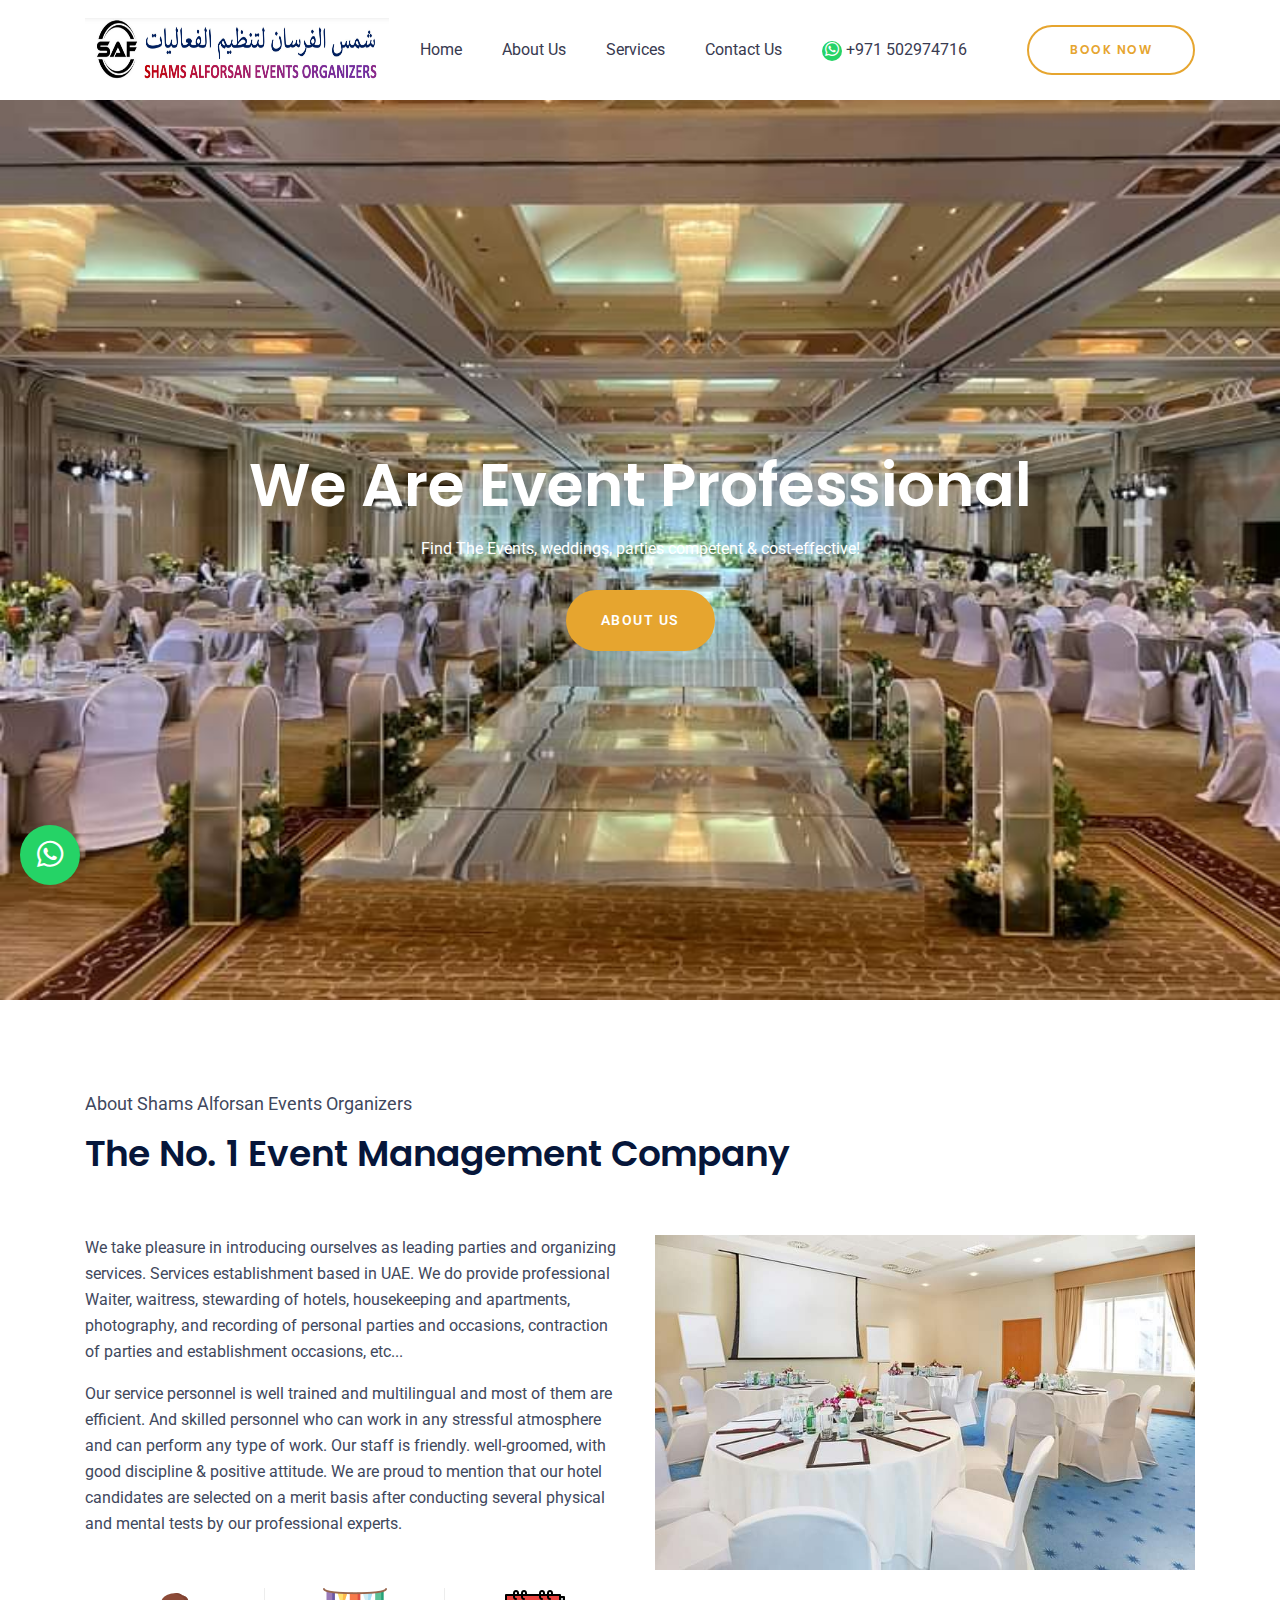
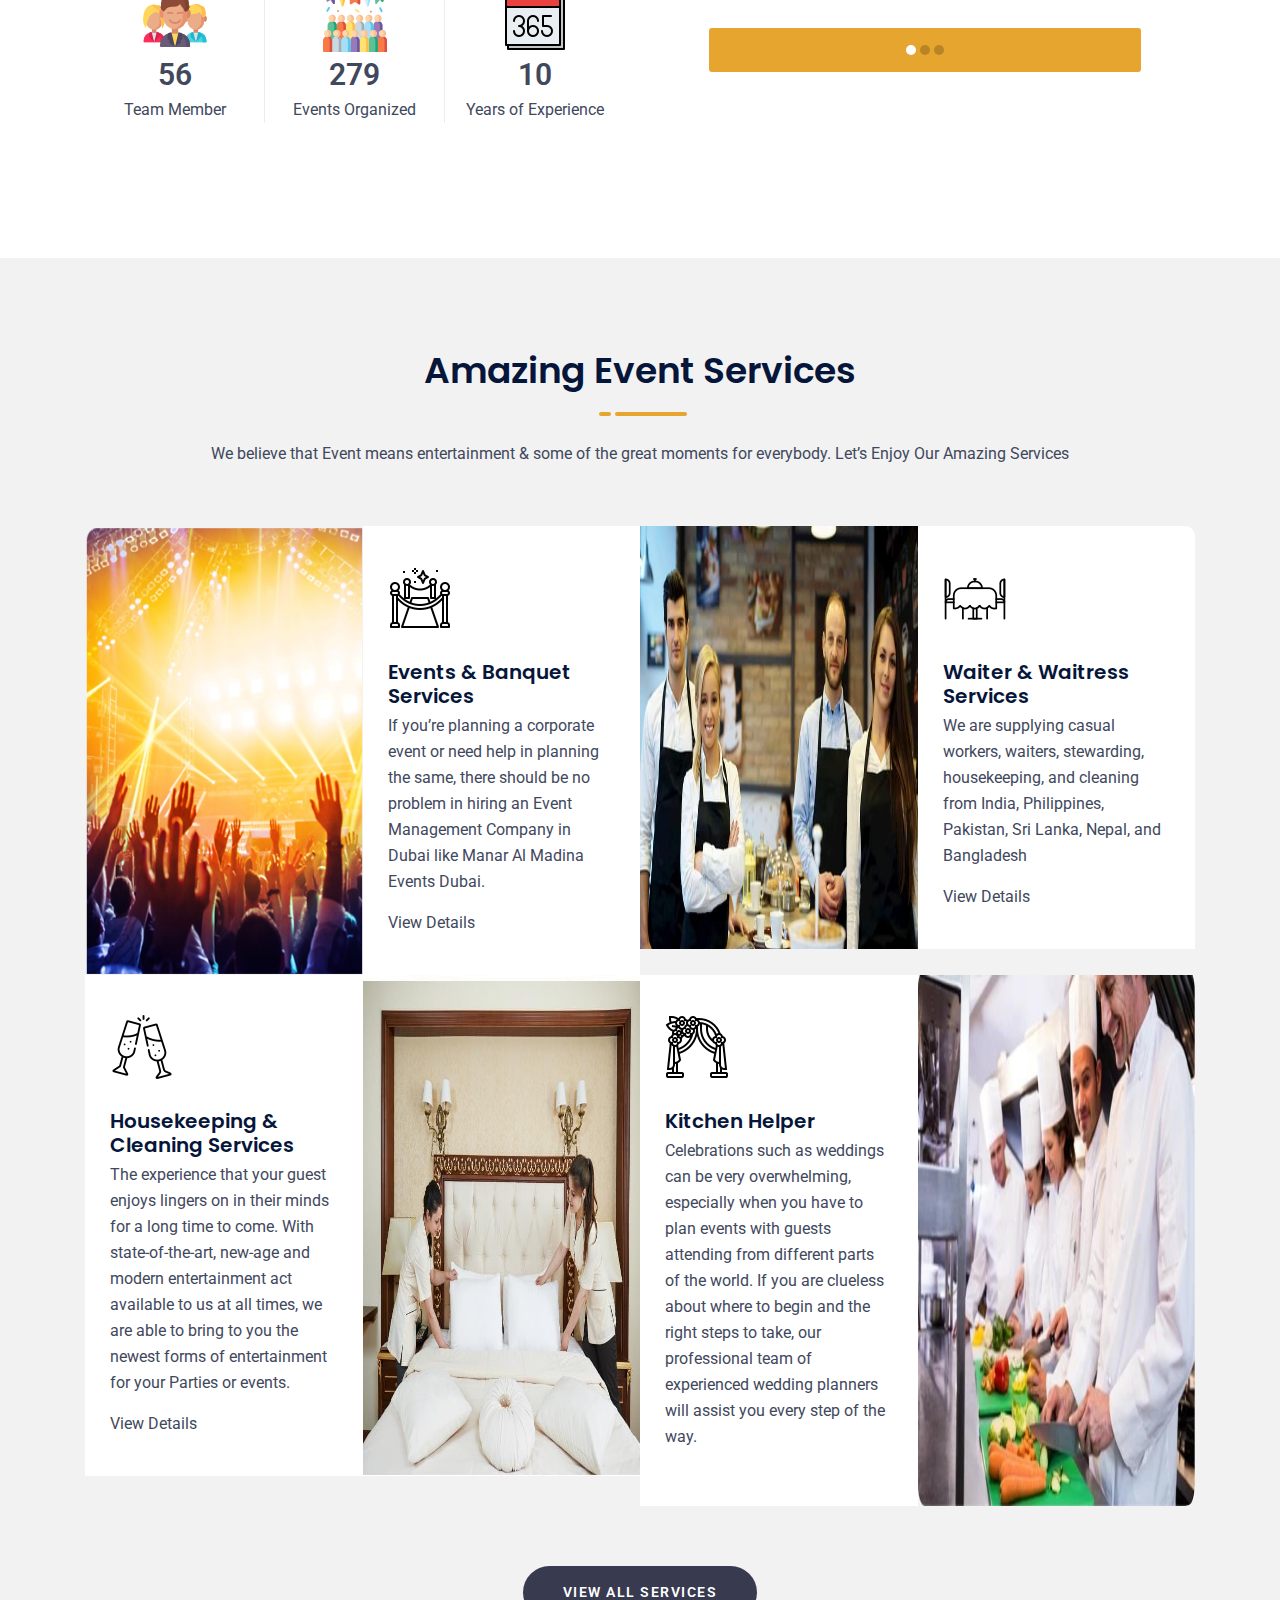
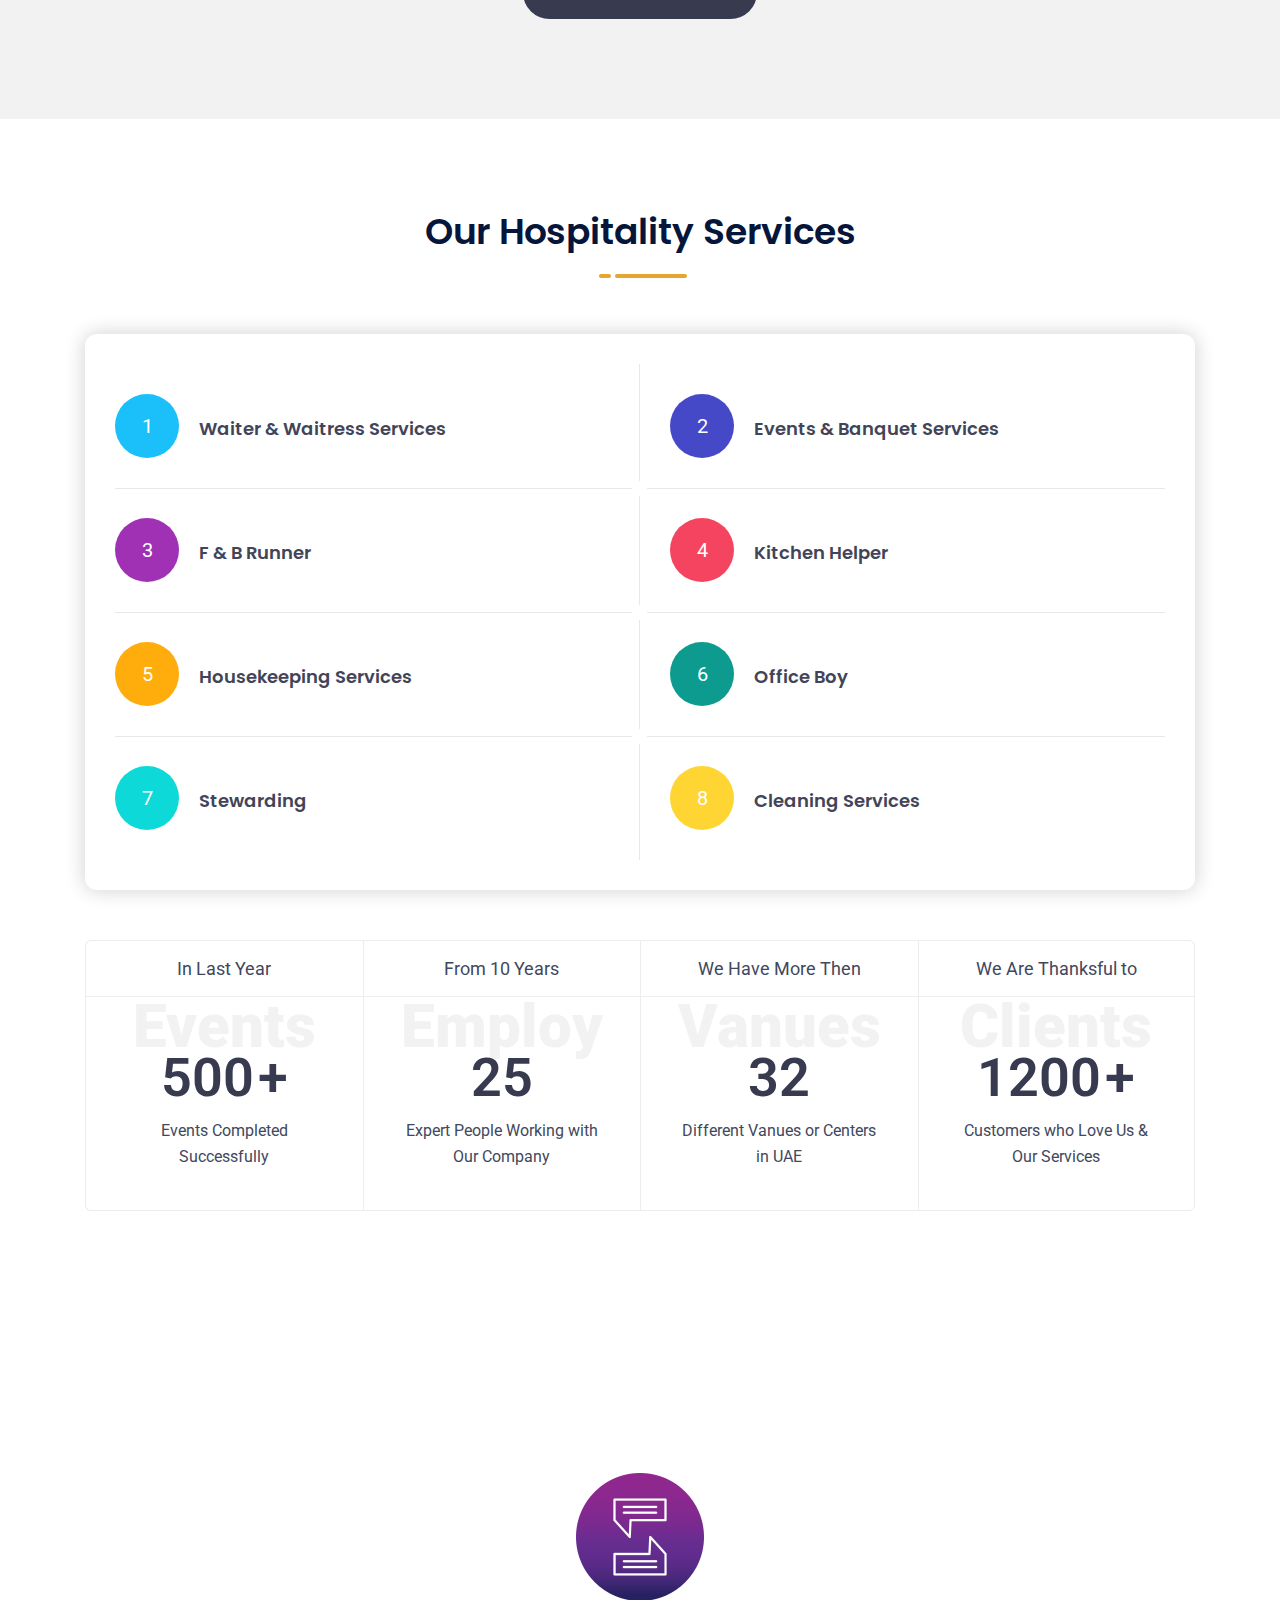
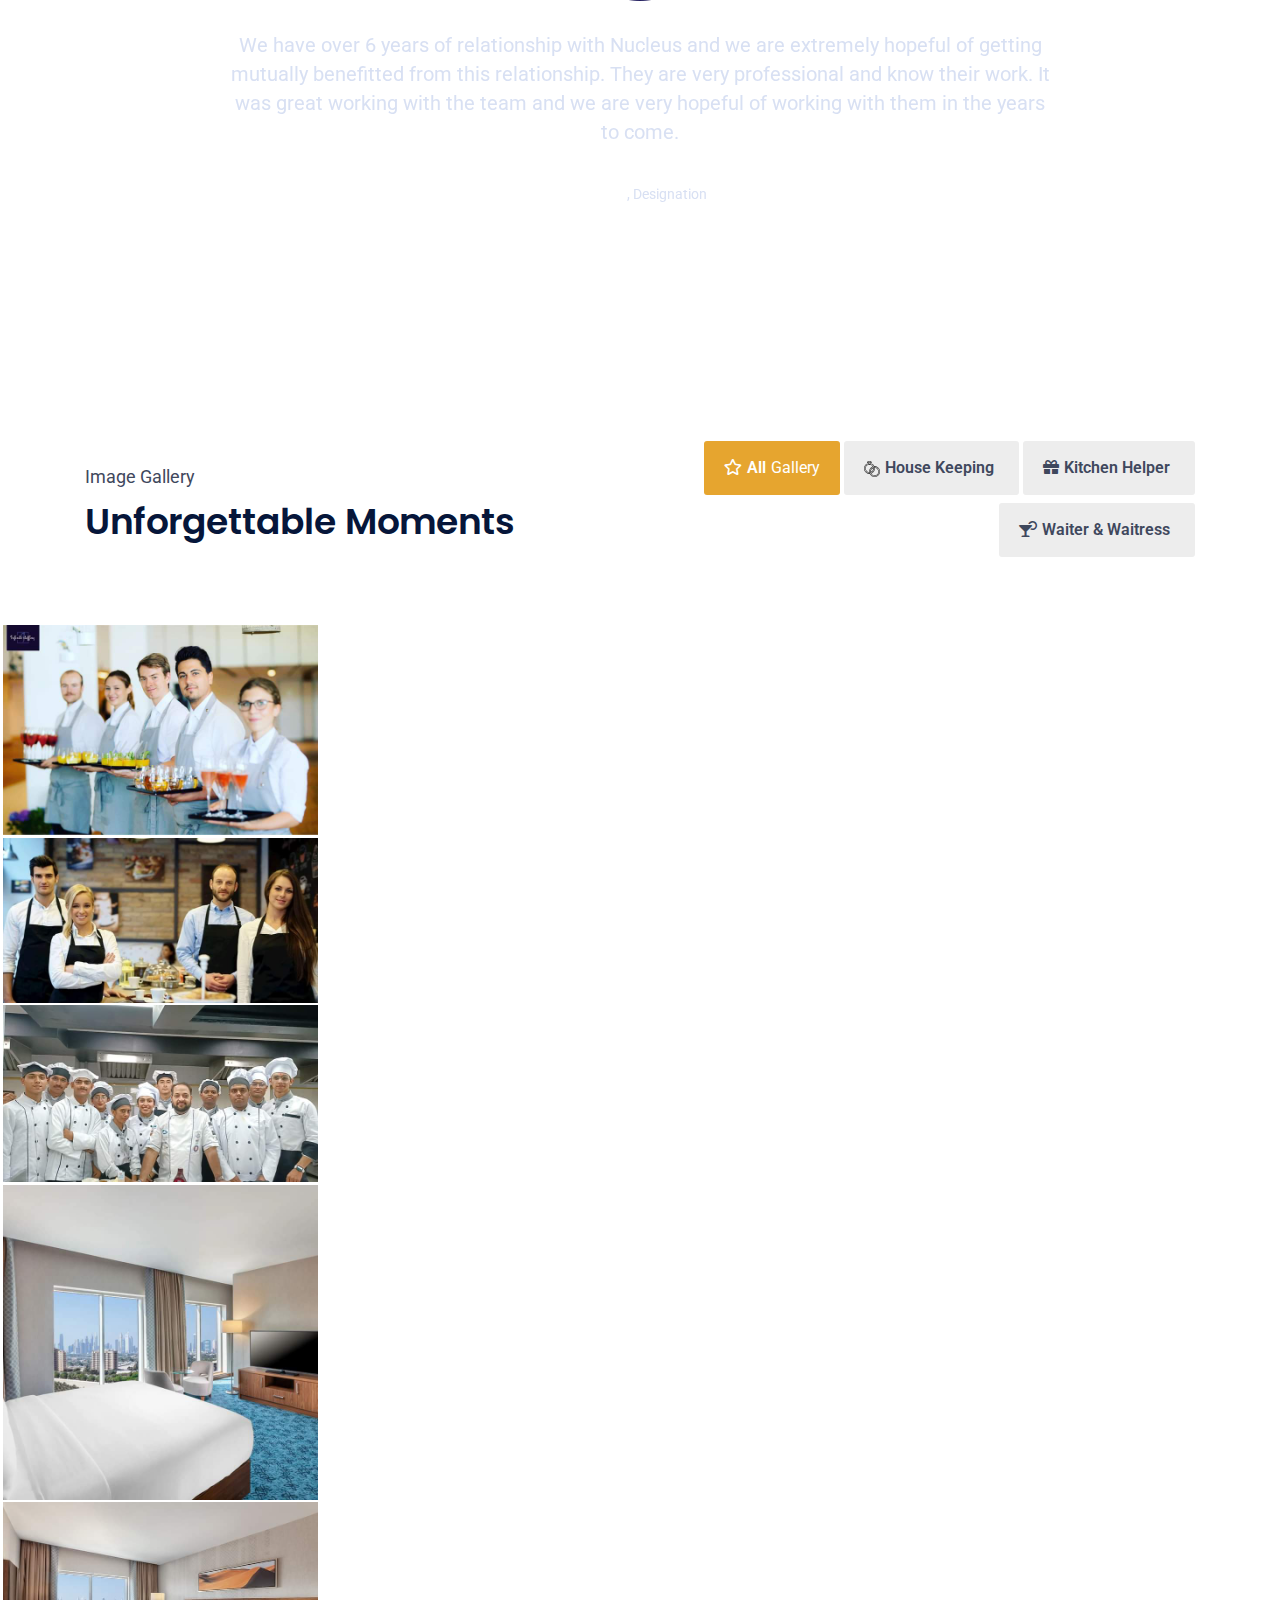
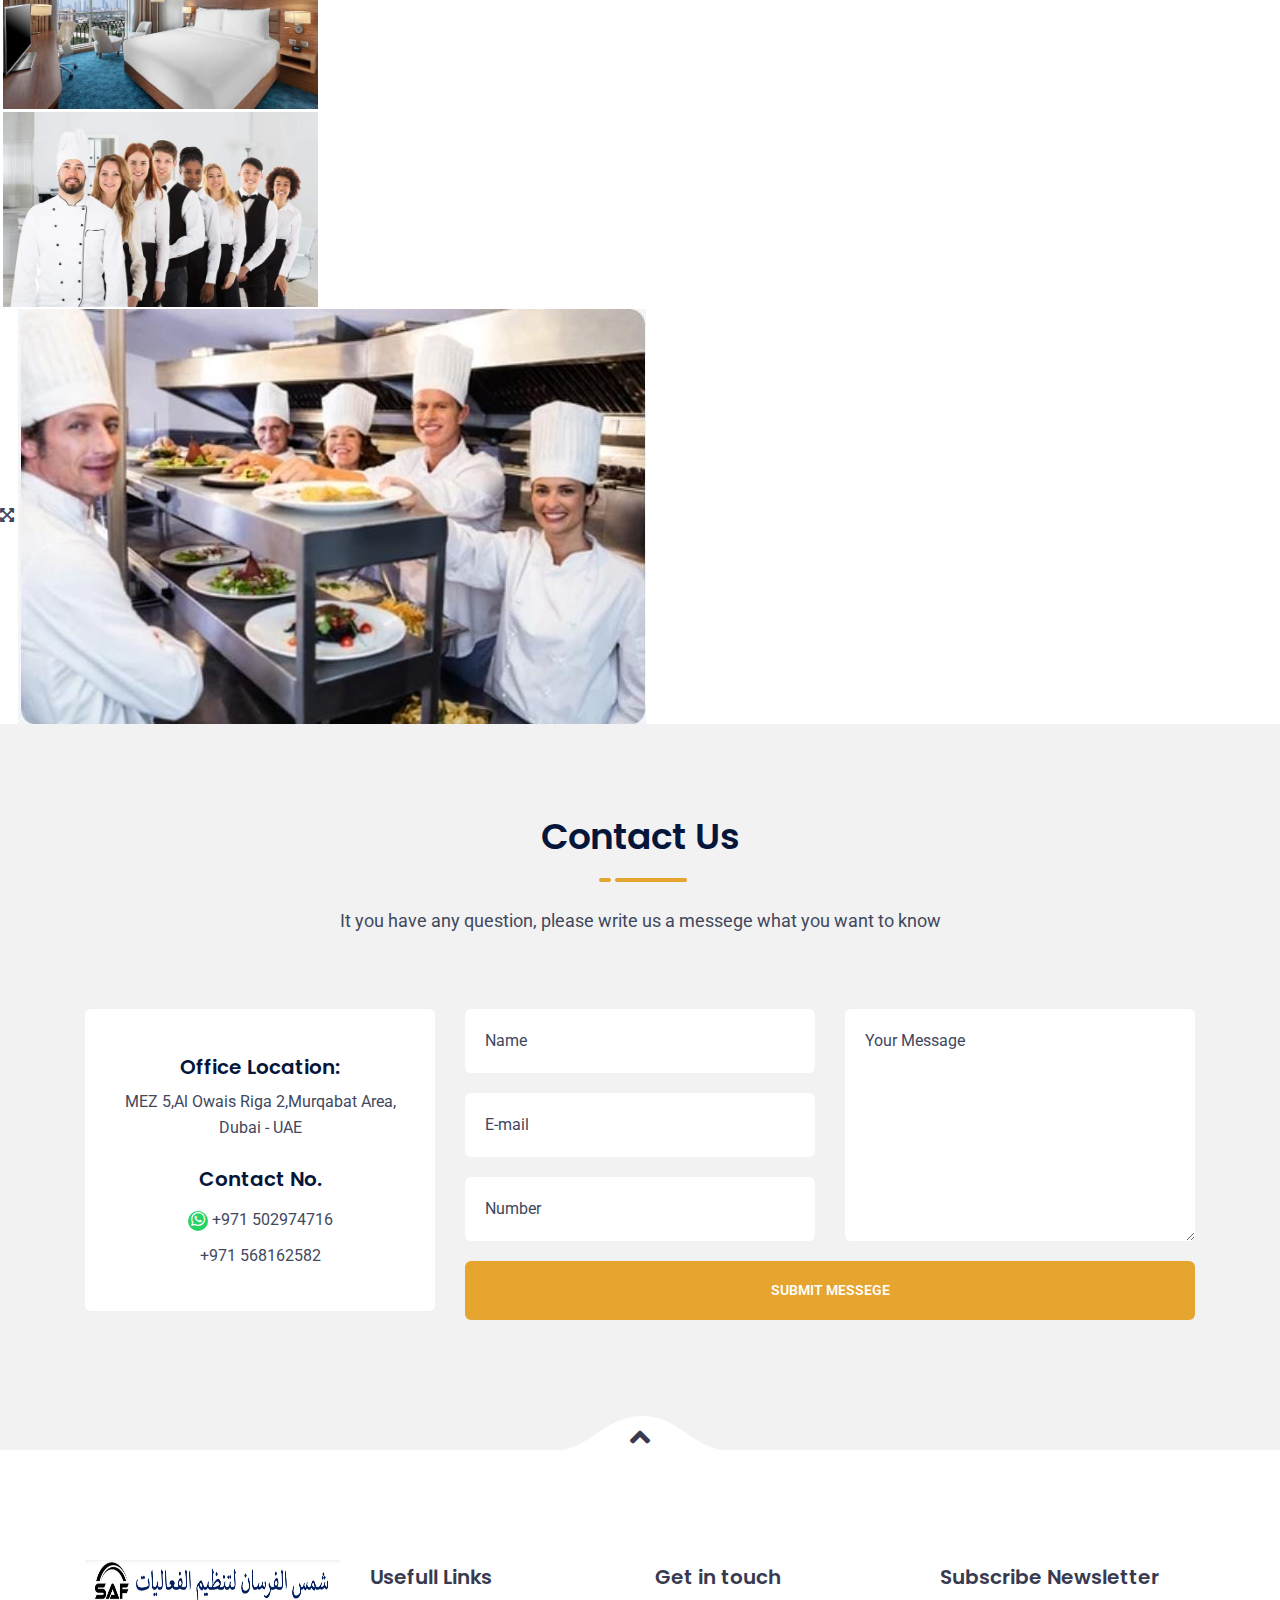
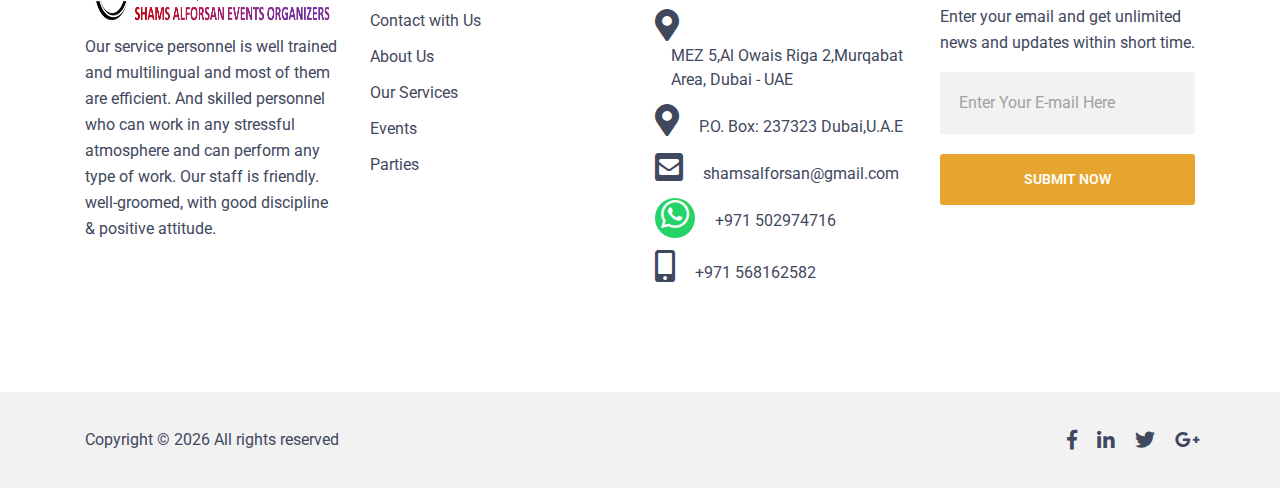
<file: index.html>
<!DOCTYPE html>
<html lang="en">

<head>
    <title>Shams Alforsan Events Organizers | Trusted Event Agency Dubai</title>
    <meta name="viewport" content="width=device-width, initial-scale=1.0">
    <meta name="description" content="We offer and develop original concepts that are unique and on-brand. We design, manage and implement all types of sports events, ceremonies, and exhibitions. Master event planning.">
    <meta name="keywords" content="Events, Wedding, parties, Hotel and Restaurant">
    <meta name="author" content="Event Management">

    <link rel="shortcut icon" type="image/x-icon" href="assets/images/logo/favicon.png">
    <link rel="stylesheet" type="text/css" href="assets/css/animate.css">
    <link rel="stylesheet" type="text/css" href="assets/css/bootstrap.min.css">
    <link rel="stylesheet" type="text/css" href="assets/css/all.min.css">
    <link rel="stylesheet" type="text/css" href="assets/css/lightcase.css">
    <link rel="stylesheet" type="text/css" href="assets/css/swiper.min.css">
    <link rel="stylesheet" type="text/css" href="assets/css/style.css">

    <link rel="stylesheet" type="text/css" href="assets/css/modded.css">
</head>

<body>

    <!-- Header Here...! -->
    <!-- mobile-nav section start here -->
    <div class="mobile-menu">
        <nav class="mobile-header primary-menu d-lg-none">
            <div class="header-logo">
                <a href="index.html" class="logo"><img class="logo-size" src="assets/images/logo/logo.PNG" alt="logo"></a>
            </div>
            <div class="header-bar" id="open-button">
                <span></span>
                <span></span>
                <span></span>
            </div>
        </nav>
        <div class="menu-wrap">
            <div class="morph-shape" id="morph-shape" data-morph-open="M-1,0h101c0,0,0-1,0,395c0,404,0,405,0,405H-1V0z">
                <svg xmlns="http://www.w3.org/2000/svg" width="100%" height="100%" viewBox="0 0 100 800" preserveAspectRatio="none">
					<path d="M-1,0h101c0,0-97.833,153.603-97.833,396.167C2.167,627.579,100,800,100,800H-1V0z"/>
				</svg>
            </div>
            <nav class="menu">
                <div class="mobile-menu-area d-lg-none">
                    <div class="mobile-menu-area-inner" id="scrollbar">
                        <div class="header-bar m-menu-bar">
                            <a href="index.html" class="logo"><img class="logo-size" src="assets/images/logo/logo.PNG" alt="logo"></a>
                            <div class="close-button" id="close-button"></div>
                        </div>
                        <ul class="m-menu">
                            <li><a href="index.html">Home</a></li>
                            <!-- <li><a href="https://manarevents.com/">Home</a></li> -->
                            <li><a href="about.html">About Us</a></li>
                            <li><a href="services.html">Services</a></li>
                            <li><a href="contact.html">Contact Us</a></li>
                            <li><a href="contact.html">akib</a></li>
                        </ul>
                        <ul class="social-link-list d-flex flex-wrap">
                            <li><a href="#" class="facebook"><i class=" fab fa-facebook-f"></i></a></li>
                            <li><a href="#" class="twitter-sm"><i class="fab fa-twitter"></i></a></li>
                            <li><a href="#" class="linkedin"><i class="fab fa-linkedin-in"></i></a></li>
                            <li><a href="#" class="google"><i class="fab fa-google-plus-g"></i></a></li>
                        </ul>
                    </div>
                </div>
            </nav>
        </div>
    </div>
    <!-- mobile-nav section ending here -->

    <!-- header section start here -->
    <div class="header-section style-2 d-none d-lg-block">
        <div class="header-bottom">
            <nav class="primary-menu">
                <div class="container container-1310">
                    <div class="menu-area">
                        <div class="row no-gutters justify-content-between align-items-center">
                            <a href="index.html" class="logo">
								<img class="logo-size" src="assets/images/logo/logo.PNG" alt="logo">
								<img class="logo-size" src="assets/images/logo/logo.PNG" alt="logo">
							</a>
                            <ul class="main-menu d-flex align-items-center">
                                <!-- <li><a href="https://manarevents.com/">Home</a></li> -->
                                <li><a href="index.html">Home</a></li>
                                <li><a href="about.html">About Us</a></li>
                                <li><a href="services.html">Services</a></li>
                                <li><a href="contact.html">Contact Us</a></li>
                                <li class="head-content1 d-none d-xl-block"><a href="tel:971502974716"><i class="fab fa-whatsapp"></i> +971 502974716</a></li>

                                <a href="contact.html" class="reg-head d-none d-xl-block">Book Now</a>

                            </ul>
                        </div>
                    </div>
                </div>
            </nav>
        </div>
    </div>
    <!-- header section ending here -->

    <!-- event venues details section start here -->
    <section class="banner-section style-3 event-venues-details style-1 bg-ash">
        <div class="">
            <div class="event-details-header">
                <div class="event-venue-slider">
                    <div class="swiper-wrapper">
                        <div class="swiper-slide">
                            <div class="event-thumb">
                                <img id="pc-slider" class="banner-section style-3" src="assets/images/banner/1.jpg" alt="venue">
                                <img id="mobile-slider" class="banner-section style-3" src="assets/images/banner/m1.jpg" alt="venue">
                                <div class="banner-content-area">
                                    <div class="">
                                        <div class="banner-content">
                                            <h1>We Are Event Professional</h1>
                                            <span style="display: block;margin-left: auto;margin-right: auto;">Find The Events, weddings, parties competent & cost-effective!</span>
                                            <div class="banner-search">
                                                <a href="about.html" class="btn-defult" style="margin-top: 2em;">About Us</a>
                                            </div>
                                        </div>
                                    </div>
                                </div>
                            </div>
                        </div>
                        <div class="swiper-slide">
                            <div class="event-thumb">
                                <img id="pc-slider" class="banner-section style-3" src="assets/images/banner/2.jpg" alt="venue">
                                <img id="mobile-slider" class="banner-section style-3" src="assets/images/banner/m2.jpg" alt="venue">
                                <div class="banner-content-area">
                                    <div class="">
                                        <div class="banner-content">
                                            <h1>An adaptable venue for any event</h1>
                                            <span>Passionate visionaries. Seamless execution. Inspiring audiences</span>
                                            <div class="banner-search">
                                                <a href="services.html" class="btn-defult" style="margin-top: 2em;">Our Services</a>
                                            </div>
                                        </div>
                                    </div>
                                </div>
                            </div>
                        </div>
                        <div class="swiper-slide">
                            <div class="event-thumb">
                                <img id="pc-slider" class="banner-section style-3" src="assets/images/banner/3.jpg" alt="venue">
                                <img id="mobile-slider" class="banner-section style-3" src="assets/images/banner/m3.jpg" alt="venue">
                                <div class="banner-content-area">
                                    <div class="">
                                        <div class="banner-content">
                                            <h1>UAE Wedding Planners</h1>
                                            <span>Offering coordination, planning, and design or full-service wedding planning to couples throughout</span>
                                            <div class="banner-search">
                                                <a href="contact.html" class="btn-defult" style="margin-top: 2em;">Contact Us</a>
                                            </div>
                                        </div>
                                    </div>
                                </div>
                            </div>
                        </div>
                    </div>
                </div>
            </div>
        </div>
    </section>
    <!-- event venues details section ending here -->



    <!-- about-us section start here -->
    <section class="about-section style-2 padding-tb">
        <div class="container container-1310">
            <div class="section-header">
                <p>About Shams Alforsan Events Organizers</p>
                <h2>The No. 1 Event Management Company</h2>
            </div>
            <div class="section-wrapper">
                <div class="row">
                    <div class="col-lg-6 col-12">
                        <div class="about-item-left">
                            <div class="about-content">
                                <p>We take pleasure in introducing ourselves as leading parties and organizing services. Services establishment based in UAE. We do provide professional Waiter, waitress, stewarding of hotels, housekeeping and apartments,
                                    photography, and recording of personal parties and occasions, contraction of parties and establishment occasions, etc...</p>
                                <p>Our service personnel is well trained and multilingual and most of them are efficient. And skilled personnel who can work in any stressful atmosphere and can perform any type of work. Our staff is friendly. well-groomed,
                                    with good discipline & positive attitude. We are proud to mention that our hotel candidates are selected on a merit basis after conducting several physical and mental tests by our professional experts.</p>
                            </div>
                            <div class="about-counter feature-rsb d-md-flex">
                                <div class="rsb-list">
                                    <div><img src="assets/images/counter-up/man.png" alt="counter-up"></div>
                                    <span class="counter">56</span>
                                    <p>Team Member</p>
                                </div>
                                <div class="rsb-list">
                                    <div><img src="assets/images/counter-up/people.png" alt="counter-up"></div>
                                    <span class="counter">279</span>
                                    <p>Events Organized</p>
                                </div>
                                <div class="rsb-list">
                                    <div><img src="assets/images/counter-up/calendar.png" alt="counter-up"></div>
                                    <span class="counter">10</span>
                                    <p>Years of Experience</p>
                                </div>
                            </div>
                        </div>
                    </div>
                    <div class="col-lg-6 col-12">
                        <div class="about-item-right">
                            <div class="about-item-slider">
                                <div class="swiper-wrapper">
                                    <div class="swiper-slide">
                                        <div class="about-thumb">
                                            <img src="assets/images/about/1.jpg" alt="about">
                                        </div>
                                    </div>
                                    <div class="swiper-slide">
                                        <div class="about-thumb">
                                            <img src="assets/images/about/2.jpg" alt="about">
                                        </div>
                                    </div>
                                    <div class="swiper-slide">
                                        <div class="about-thumb">
                                            <img src="assets/images/about/3.jpg" alt="about">
                                        </div>
                                    </div>
                                </div>
                                <div class="about-item-pagination"></div>
                            </div>
                        </div>
                    </div>
                </div>
            </div>
        </div>
    </section>
    <!-- about-us section ending here -->




    <!-- service section start here -->
    <section class="service-section padding-tb style-1 bg-ash">
        <div class="container container-1310">
            <div class="section-header wow fadeInDown" data-wow-duration="1s" data-wow-delay=".1s">
                <h2>Amazing Event Services</h2>
                <span>We believe that Event means entertainment & some of the great moments for everybody. Let’s Enjoy Our Amazing Services</span>
            </div>
            <div class="section-wrapper">
                <div class="row no-gutters b-radius">
                    <div class="col-12 col-xl-6">
                        <div class="row no-gutters">
                            <div class="service-item wow fadeInLeft" data-wow-duration="1s" data-wow-delay=".1s">
                                <div class="service-item-inner d-md-flex">
                                    <div class="service-thumb">
                                        <img src="assets/images/service/01.png" alt="service">
                                    </div>
                                    <div class="service-content">
                                        <div class="post-item">
                                            <div class="icon-thumb">
                                                <span><img src="assets/images/service/icon/red-carpet.png" alt="icon"></span>
                                            </div>
                                            <div class="post-content">
                                                <h5>Events & Banquet Services</B></h5>
                                                <p>If you’re planning a corporate event or need help in planning the same, there should be no problem in hiring an Event Management Company in Dubai like Manar Al Madina Events Dubai.</p>
                                                <a href="services.html" class="read-more">View Details</a>
                                            </div>
                                        </div>
                                    </div>
                                </div>
                            </div>
                        </div>
                    </div>

                    <div class="col-12 col-xl-6">
                        <div class="row no-gutters">
                            <div class="service-item wow fadeInLeft" data-wow-duration="1s" data-wow-delay=".2s">
                                <div class="service-item-inner d-md-flex flex-row-reverse flex-xl-row">
                                    <div class="service-thumb">
                                        <img src="assets/images/service/waiter_waitres.jpg" alt="service">
                                    </div>
                                    <div class="service-content">
                                        <div class="post-item">
                                            <div class="icon-thumb">
                                                <span><img src="assets/images/service/icon/dinner-table.png" alt="icon"></span>
                                            </div>
                                            <div class="post-content">
                                                <!-- <h5>For Casual Staff Supply Hotel, Restaurant & Club</h5> -->
                                                <h5>Waiter & Waitress Services</h5>
                                                <p>We are supplying casual workers, waiters, stewarding, housekeeping, and cleaning from India, Philippines, Pakistan, Sri Lanka, Nepal, and Bangladesh</p>
                                                <a href="services.html" class="read-more">View Details</a>
                                            </div>
                                        </div>
                                    </div>
                                </div>
                            </div>
                        </div>
                    </div>

                    <div class="col-12 col-xl-6">
                        <div class="row no-gutters">
                            <div class="service-item wow fadeInLeft" data-wow-duration="1s" data-wow-delay=".3s">
                                <div class="service-item-inner d-md-flex flex-xl-row-reverse">
                                    <div class="service-thumb">
                                        <img src="assets/images/service/party.jpg" alt="service">
                                    </div>
                                    <div class="service-content">
                                        <div class="post-item">
                                            <div class="icon-thumb">
                                                <span><img src="assets/images/service/icon/cheers.png" alt="icon"></span>
                                            </div>
                                            <div class="post-content">
                                                <!-- <h5>Parties</h5> -->
                                                <h5>Housekeeping & Cleaning Services</h5>
                                                <p>The experience that your guest enjoys lingers on in their minds for a long time to come. With state-of-the-art, new-age and modern entertainment act available to us at all times, we are able to bring to
                                                    you the newest forms of entertainment for your Parties or events.</p>
                                                <a href="services.html" class="read-more">View Details</a>
                                            </div>
                                        </div>
                                    </div>
                                </div>
                            </div>
                        </div>
                    </div>

                    <div class="col-12 col-xl-6">
                        <div class="row no-gutters">
                            <div class="service-item wow fadeInLeft" data-wow-duration="1s" data-wow-delay=".4s">
                                <div class="service-item-inner d-md-flex flex-row-reverse">
                                    <div class="service-thumb">
                                        <img src="assets/images/service/wedding.jpg" alt="service">
                                    </div>
                                    <div class="service-content">
                                        <div class="post-item">
                                            <div class="icon-thumb">
                                                <span><img src="assets/images/service/icon/wedding-arch.png" alt="icon"></span>
                                            </div>
                                            <div class="post-content">
                                                <!-- <h5>Wedding</h5> -->
                                                <h5>Kitchen Helper</h5>
                                                <p>Celebrations such as weddings can be very overwhelming, especially when you have to plan events with guests attending from different parts of the world. If you are clueless about where to begin and the right
                                                    steps to take, our professional team of experienced wedding planners will assist you every step of the way.</p>
                                                <!-- <a href="services.php" class="read-more">View Details</a> -->
                                            </div>
                                        </div>
                                    </div>
                                </div>
                            </div>
                        </div>
                    </div>
                </div>
                <div class="service-btn wow fadeInUp" data-wow-duration="1s" data-wow-delay=".1s"><a href="services.html" class="btn-defult">View All Services</a></div>
            </div>
        </div>
    </section>
    <!-- service section ending here -->

    <!-- choose-us section start here -->
    <section class="choose-us style-1 padding-tb">
        <div class="container container-1310">
            <div class="section-header">
                <h2>Our Hospitality Services</h2>
                <!-- <p>More than 30 dedicated people are working for our event management system</p> -->
            </div>
            <div class="section-wrapper">
                <div class="row no-gutters">
                    <div class="choose-item">
                        <div class="item-inner">
                            <div class="choose-icon">
                                <span>1</span>
                            </div>
                            <div class="content">
                                <br>
                                <h6>Waiter & Waitress Services</h6>
                            </div>
                        </div>
                    </div>

                    <div class="choose-item">
                        <div class="item-inner">
                            <div class="choose-icon">
                                <span>2</span>
                            </div>
                            <div class="content">
                                <br>
                                <h6>Events & Banquet Services</h6>
                            </div>
                        </div>
                    </div>

                    <div class="choose-item">
                        <div class="item-inner">
                            <div class="choose-icon">
                                <span>3</span>
                            </div>
                            <div class="content">
                                <br>
                                <h6>F & B Runner</h6>
                            </div>
                        </div>
                    </div>

                    <div class="choose-item">
                        <div class="item-inner">
                            <div class="choose-icon">
                                <span>4</span>
                            </div>
                            <div class="content">
                                <br>
                                <h6>Kitchen Helper</h6>
                            </div>
                        </div>
                    </div>

                    <div class="choose-item">
                        <div class="item-inner">
                            <div class="choose-icon">
                                <span>5</span>
                            </div>
                            <div class="content">
                                <br>
                                <h6>Housekeeping Services</h6>
                            </div>
                        </div>
                    </div>

                    <div class="choose-item">
                        <div class="item-inner">
                            <div class="choose-icon">
                                <span>6</span>
                            </div>
                            <div class="content">
                                <br>
                                <h6>Office Boy</h6>
                            </div>
                        </div>
                    </div>

                    <div class="choose-item">
                        <div class="item-inner">
                            <div class="choose-icon">
                                <span>7</span>
                            </div>
                            <div class="content">
                                <br>
                                <h6>Stewarding</h6>
                            </div>
                        </div>
                    </div>

                    <div class="choose-item">
                        <div class="item-inner">
                            <div class="choose-icon">
                                <span>8</span>
                            </div>
                            <div class="content">
                                <br>
                                <h6>Cleaning Services</h6>
                            </div>
                        </div>
                    </div>
                </div>
            </div>
        </div>
    </section>
    <!--  choose-us section ending here -->




    <!-- counterup section start here -->
    <div class="counreup-section" style="margin-bottom: 3em;">
        <div class="container container-1310">
            <div class="section-wrapper">
                <div class="counterup">
                    <div class="counterup-list wow fadeInUp" data-wow-duration="1s" data-wow-delay=".1s">
                        <span class="c-event-title">In Last Year</span>
                        <div class="c-event">
                            <span class="c-event-top">Events</span>
                            <span class="counter">500</span>
                            <span class="plus-icon">+</span>
                            <p>Events Completed Successfully</p>
                        </div>
                    </div>
                    <div class="counterup-list wow fadeInUp" data-wow-duration="1s" data-wow-delay=".2s">
                        <span class="c-event-title">From 10 Years</span>
                        <div class="c-employ">
                            <span class="c-event-top">employ</span>
                            <span class="counter">25</span>
                            <p>Expert People Working with Our Company</p>
                        </div>
                    </div>
                    <div class="counterup-list wow fadeInUp" data-wow-duration="1s" data-wow-delay=".3s">
                        <span class="c-event-title">We Have More Then</span>
                        <div class="c-vanues">
                            <span class="c-event-top">vanues</span>
                            <span class="counter">32</span>
                            <p>Different Vanues or Centers in UAE</p>
                        </div>
                    </div>
                    <div class="counterup-list wow fadeInUp" data-wow-duration="1s" data-wow-delay=".4s">
                        <span class="c-event-title">We Are Thanksful to</span>
                        <div class="c-clients">
                            <span class="c-event-top">clients</span>
                            <span class="counter">1200</span>
                            <span class="plus-icon">+</span>
                            <p>Customers who Love Us & Our Services</p>
                        </div>
                    </div>
                </div>
            </div>
        </div>
    </div>
    <!-- counterup section ending here -->

    <!-- testimonial section start here -->
    <section class="testimonial-section style-2 padding-tb" style="background-image: url(assets/images/testimonial/bg-3.png)">
        <div class="container container-1310">
            <div class="section-header wow fadeInDown" data-wow-duration="1s" data-wow-delay=".1s">
                <h2>Testimonial</h2>
            </div>
            <div class="section-wrapper">
                <div class="testimonial-slider-two">
                    <div class="swiper-wrapper">
                        <div class="swiper-slide wow fadeInUp" data-wow-duration="1s" data-wow-delay=".2s">
                            <div class="slide-item">
                                <div class="testi-thumb">
                                    <img src="assets/images/testimonial/quotation.png" alt="testimonial">
                                </div>
                                <div class="testi-content">
                                    <span class="testi-text">We have over 6 years of relationship with Nucleus and we are extremely hopeful of getting mutually benefitted from this relationship. They are very professional and know their work. It was great working with the team and we are very hopeful of working with them in the years to come.</span>
                                    <h6 class="name">Name</h6>
                                    <span class="desc">, Designation</span>
                                    <ul class="rating">
                                        <li><i class="fa fa-star"></i></li>
                                        <li><i class="fa fa-star"></i></li>
                                        <li><i class="fa fa-star"></i></li>
                                        <li><i class="fa fa-star"></i></li>
                                        <li><i class="fa fa-star"></i></li>
                                    </ul>
                                </div>
                            </div>
                        </div>
                        <div class="swiper-slide wow fadeInUp" data-wow-duration="1s" data-wow-delay=".3s">
                            <div class="slide-item">
                                <div class="testi-thumb">
                                    <img src="assets/images/testimonial/quotation.png" alt="testimonial">
                                </div>
                                <div class="testi-content">
                                    <span class="testi-text">Last couple of years we have been in our exhibitions with the Nucleus Exhibitions. They are doing tremendous work and they have been very supportive ad cooperative. We would love to work with them next many years Proud of your team and we thank you for your support and care. We would love to work more and more with you.</span>
                                    <h6 class="name">Name</h6>
                                    <span class="desc">, Designation</span>
                                    <ul class="rating">
                                        <li><i class="fa fa-star"></i></li>
                                        <li><i class="fa fa-star"></i></li>
                                        <li><i class="fa fa-star"></i></li>
                                        <li><i class="fa fa-star"></i></li>
                                        <li><i class="fa fa-star"></i></li>
                                    </ul>
                                </div>
                            </div>
                        </div>
                        <div class="swiper-slide wow fadeInUp" data-wow-duration="1s" data-wow-delay=".4s">
                            <div class="slide-item">
                                <div class="testi-thumb">
                                    <img src="assets/images/testimonial/quotation.png" alt="testimonial">
                                </div>
                                <div class="testi-content">
                                    <span class="testi-text">Lots of Thank to Unlimitcon for amazing event services & activities. I am really happy to get 1st class event service. I Thinks Unlimitcon is the best & perfect event management company in our country.</span>
                                    <h6 class="name">Name</h6>
                                    <span class="desc">, Designation</span>
                                    <ul class="rating">
                                        <li><i class="fa fa-star"></i></li>
                                        <li><i class="fa fa-star"></i></li>
                                        <li><i class="fa fa-star"></i></li>
                                        <li><i class="fa fa-star"></i></li>
                                        <li><i class="fa fa-star"></i></li>
                                    </ul>
                                </div>
                            </div>
                        </div>
                    </div>
                    <div class="testimonial-btn-prev btn d-none d-md-block"><i class="fas fa-chevron-left"></i></div>
                    <div class="testimonial-btn-next btn d-none d-md-block"><i class="fas fa-chevron-right"></i></div>
                </div>
            </div>
        </div>
    </section>
    <!-- testimonial section ending here -->

    <!-- gallery section start here -->
    <section class="gallery-section style-1 padding-tb">
        <div class="container container-1310">
            <div class="section-header row align-items-center justify-content-center justify-content-xl-start">
                <div class="col-xl-6 wow fadeInDown" data-wow-duration="1s" data-wow-delay=".1s">
                    <p>Image Gallery</p>
                    <h2>Unforgettable Moments</h2>
                </div>
                <div class="col-xl-6">
                    <div id="filters" class="button-group">
                        <button class="button is-checked wow fadeInLeft" data-wow-duration="1s" data-wow-delay=".1s" data-filter="*"><i class="far fa-star"></i><span>All</span>Gallery</button>
                        <button class="button wow fadeInLeft" data-wow-duration="1s" data-wow-delay=".3s" data-filter=".wedding"><img src="assets/images/rings.png" alt="" srcset=""><span>House Keeping</span>	</button>
                        <button class="button wow fadeInLeft" data-wow-duration="1s" data-wow-delay=".6s" data-filter=".events"><i class="fas fa-gift"></i><span>Kitchen Helper</span></button>
                        <button class="button wow fadeInLeft my-2" data-wow-duration="1s" data-wow-delay=".6s" data-filter=".parties"><i class="fas fa-cocktail"></i><span>Waiter & Waitress</span></button>
                    </div>
                </div>
            </div>
        </div>
        <div class="section-wrapper">
            <div class="grid  wow fadeInUp" data-wow-duration="1s" data-wow-delay=".3s">
                <!-- <div class="element-item transition" data-category="transition">
                  	<div class="element-item-inner">
                  		<a href="https://www.youtube.com/embed/lDLkOQv9lkE?list=PLtVKtbj9THm7533S9XO15DEZ-yz7ggnrI" data-rel="lightcase" class="cata-icon">
                        	<i class="fas fa-play"></i>
                   		</a>
                    	<a href="assets/images/gallery/1.jpg" data-rel="lightcase"><img src="assets/images/gallery/1.jpg" alt="gallery"></a> 
                 	</div>
              	</div> -->
                <div class="element-item parties" data-category="post-transition">
                    <div class="element-item-inner">
                        <a href="assets/images/gallery/waiter_waiterss1.jpg" data-rel="lightcase" class="cata-icon">
                        	<i class="fas fa-expand-arrows-alt"></i>
                   		</a>
                        <a href="assets/images/gallery/waiter_waiterss1.jpg" data-rel="lightcase"><img src="assets/images/gallery/waiter_waiterss1.jpg" alt="gallery"></a>
                    </div>
                </div>

                <!-- <div class="element-item transition" data-category="post-transition">
                  	<div class="element-item-inner">
                  		<a href="https://www.youtube.com/embed/lDLkOQv9lkE?list=PLtVKtbj9THm7533S9XO15DEZ-yz7ggnrI" data-rel="lightcase" class="cata-icon">
                        	<i class="fas fa-play"></i>
                   		</a>
                    	<a href="assets/images/gallery/3.jpg" data-rel="lightcase"><img src="assets/images/gallery/3.jpg" alt="gallery"></a>
                 	</div>
              	</div> -->

                <div class="element-item parties" data-category="transition">
                    <div class="element-item-inner">
                        <a href="assets/images/gallery/waiter_waitress2.jpg" data-rel="lightcase" class="cata-icon">
                        	<i class="fas fa-expand-arrows-alt"></i>
                   		</a>
                        <a href="assets/images/gallery/waiter_waitress2.jpg" data-rel="lightcase"><img src="assets/images/gallery/waiter_waitress2.jpg" alt="gallery"></a>
                    </div>
                </div>

                <div class="element-item events" data-category="alkali">
                    <div class="element-item-inner">
                        <a href="assets/images/gallery/kitchen_helper.jpg" data-rel="lightcase" class="cata-icon">
                        	<i class="fas fa-expand-arrows-alt"></i>
                   		</a>
                        <a href="assets/images/gallery/kitchen_helper.jpg" data-rel="lightcase"><img src="assets/images/gallery/kitchen_helper.jpg" alt="gallery"></a>
                    </div>
                </div>

                <div class="element-item wedding" data-category="alkali">
                    <div class="element-item-inner">
                        <a href="assets/images/gallery/house_keeping1.jpg" data-rel="lightcase" class="cata-icon">
                        	<i class="fas fa-expand-arrows-alt"></i>
                   		</a>
                        <a href="assets/images/gallery/house_keeping1.jpg" data-rel="lightcase"><img src="assets/images/gallery/house_keeping1.jpg" alt="gallery"></a>
                    </div>
                </div>

                <!-- <div class="element-item transition" data-category="transition">
                  	<div class="element-item-inner">
                  		<a href="https://www.youtube.com/embed/lDLkOQv9lkE?list=PLtVKtbj9THm7533S9XO15DEZ-yz7ggnrI" data-rel="lightcase" class="cata-icon">
                        	<i class="fas fa-play"></i>
                   		</a>
                    	<a href="assets/images/gallery/7.jpg" data-rel="lightcase"><img src="assets/images/gallery/7.jpg" alt="gallery"></a> 
                 	</div>
              	</div> -->

                <div class="element-item alkali wedding" data-category="alkali">
                    <div class="element-item-inner">
                        <a href="assets/images/gallery/house_keeping2.jpg data-rel="lightcase" class="cata-icon">
                        	<i class="fas fa-expand-arrows-alt"></i>
                   		</a>
                        <a href="assets/images/gallery/house_keeping2.jpg" data-rel="lightcase"><img src="assets/images/gallery/house_keeping2.jpg" alt="gallery"></a>
                    </div>
                </div>

                <div class="element-item alkali events" data-category="alkali">
                    <div class="element-item-inner">
                        <a href="assets/images/gallery/kitchen_helper2.jpg" data-rel="lightcase" class="cata-icon">
                        	<i class="fas fa-expand-arrows-alt"></i>
                   		</a>
                        <a href="assets/images/gallery/kitchen_helper2.jpg" data-rel="lightcase"><img src="assets/images/gallery/kitchen_helper2.jpg" alt="gallery"></a>
                    </div>
                </div>

                <!-- <div class="element-item alkali wedding" data-category="transition">
                    <div class="element-item-inner">
                        <a href="assets/images/gallery/g7.jpg" data-rel="lightcase" class="cata-icon">
                        	<i class="fas fa-expand-arrows-alt"></i>
                   		</a>
                        <a href="assets/images/gallery/g7.jpg" data-rel="lightcase"><img src="assets/images/gallery/g7.jpg" alt="gallery"></a>
                    </div> -->
                </div>

                <div class="element-item alkali events" data-category="transition">
                    <div class="element-item-inner">
                        <a href="assets/images/gallery/kitchen_helper3.jpg" data-rel="lightcase" class="cata-icon">
                        	<i class="fas fa-expand-arrows-alt"></i>
                   		</a>
                        <a href="assets/images/gallery/kitchen_helper3.jpg" data-rel="lightcase"><img src="assets/images/gallery/kitchen_helper3.jpg" alt="gallery"></a>
                    </div>
                </div>

                <!-- <div class="element-item alkali metal" data-category="transition">
                  	<div class="element-item-inner">
                  		<a href="assets/images/gallery/12.jpg" data-rel="lightcase" class="cata-icon">
                        	<i class="fas fa-expand-arrows-alt"></i>
                   		</a>
                  		<a href="assets/images/gallery/12.jpg" data-rel="lightcase"><img src="assets/images/gallery/12.jpg" alt="gallery"></a>
                 	</div>
              	</div> -->
            </div>
        </div>
    </section>
    <!-- gallery section ending here -->

    <!-- contact section -->
    <section class="contact-section padding-tb bg-ash">
        <div class="container container-1310">
            <div class="section-header wow fadeInDown" data-wow-duration="1s" data-wow-delay=".1s">
                <h2>Contact Us</h2>
                <p>It you have any question, please write us a messege what you want to know </p>
            </div>
            <div class="section-wrapper row">
                <div class="col-lg-4 wow fadeInLeft" data-wow-duration="1s" data-wow-delay=".2s">
                    <div class="contact-info">
                        <h5>Office Location:</h5>
                        <p>MEZ 5,Al Owais Riga 2,Murqabat Area, Dubai - UAE</p>
                        <h5>Contact No.</h5>
                        <span>
                            <i class="fab fa-whatsapp" style="background-color: #25d366;color: #FFF;height: 20px; width: 20px;text-align: center;border-radius: 20px;"></i>
                            +971 502974716
                        </span>
                        <span>+971 568162582</span>
                    </div>
                </div>
                <div class="col-lg-8">
                    <form action="" method="POST">
                        <div class="contact d-flex flex-wrap">
                            <div class="contact-item">
                                <div class="contact-item-inner">

                                    <input type="hidden" name="access_key" value="">
                                    <input type="hidden" name="subject" value="New Submission from your Website">
                                    <input type="hidden" name="from_name" value="Manar Al Madina">

                                    <input type="text" placeholder="Name" name="name" required class="wow fadeInLeft" data-wow-duration="1s" data-wow-delay=".1s">
                                    <input type="email" placeholder="E-mail" name="email" required class="wow fadeInLeft" data-wow-duration="1s" data-wow-delay=".2s">
                                    <input type="text" placeholder="Number" name="phone" required class="wow fadeInLeft" data-wow-duration="1s" data-wow-delay=".3s">
                                </div>
                            </div>
                            <div class="contact-item wow fadeInDown" data-wow-duration="1s" data-wow-delay=".2s">
                                <div class="contact-item-inner">
                                    <textarea name="message" rows="8" placeholder="Your Message" required></textarea>
                                </div>
                            </div>
                        </div>
                        <div class="submit-btn wow fadeInUp" data-wow-duration="1s" data-wow-delay=".2s">

                            <input type="hidden" name="redirect" value="">
                            <button type="submit">Submit Messege</button>
                        </div>
                    </form>
                    <p class="form-message"></p>
                </div>
            </div>
        </div>
    </section>
    <!-- end contact section -->

    <!-- Footer Here...! -->
    <!-- footer section start here -->
    <section class="footer-section">
        <div class="top"><a href="#" class="scrollToTop"><i class="fas fa-angle-up"></i></a></div>
        <div class="footer-top padding-tb">
            <div class="container container-1310">
                <div class="row">
                    <div class="col-12 col-md-6 col-lg-3 wow fadeInUp" data-wow-duration="1s" data-wow-delay=".1s">
                        <div class="footer-content">
                            <a href="index.html" class="footer-logo"><img class="logo-size" src="assets/images/logo/logo.PNG" alt="logo"></a>
                            <p>Our service personnel is well trained and multilingual and most of them are efficient. And skilled personnel who can work in any stressful atmosphere and can perform any type of work. Our staff is friendly. well-groomed, with
                                good discipline & positive attitude.</p>
                        </div>
                    </div>
                    <div class="col-12 col-md-6 col-lg-3 wow fadeInUp" data-wow-duration="1s" data-wow-delay=".2s">
                        <div class="footer-content">
                            <div class="footer-title">
                                <h5>Usefull Links</h5>
                            </div>
                            <div class="footer-link-list">
                                <ul>
                                    <li><a href="contact.html">Contact with Us</a></li>
                                    <li><a href="about.html">About Us</a></li>
                                    <li><a href="services.html">Our Services</a></li>
                                    <li><a href="services.html">Events</a></li>
                                    <li><a href="services.html">Parties</a></li>
                                </ul>
                            </div>
                        </div>
                    </div>

                    <div class="col-12 col-md-6 col-lg-3 wow fadeInUp" data-wow-duration="1s" data-wow-delay=".2s">
                        <div class="footer-content">
                            <div class="footer-title">
                                <h5>Get in touch</h5>
                            </div>
                            <div class="footer-link-list">
                                <ul>
                                    <li>
                                        <i class="fas fa-map-marker-alt fa-2x"></i>
                                        <a class="contact-footer">MEZ 5,Al Owais Riga 2,Murqabat Area, Dubai - UAE</a>
                                    </li>
                                    <li>
                                        <i class="fas fa-map-marker-alt fa-2x"></i>
                                        <a class="contact-footer">P.O. Box: 237323</a>
                                        <a href="contact-footer">Dubai,U.A.E</a>
                                    </li>
                                    <li>
                                        <i class="fas fa-envelope-square fa-2x"></i>
                                        <a class="contact-footer" href="mailto:shamsalforsan@gmail.com">shamsalforsan@gmail.com</a>
                                    </li>
                                    <li>
                                        <i class="fab fa-whatsapp fa-2x whats"></i>
                                        <a class="contact-footer" href="tel:971502974716">+971 502974716</a>
                                    </li>
                                    <li>
                                        <i class="fas fa-mobile-alt fa-2x"></i>
                                        <a class="contact-footer" href="tel:971568162582">+971 568162582</a>
                                    </li>
                                </ul>
                            </div>
                        </div>
                    </div>

                    <!-- <div class="col-12 col-md-6 col-lg-3 wow fadeInUp" data-wow-duration="1s" data-wow-delay=".3s">
	    				<div class="footer-content">
	    					<div class="footer-title">
	    						<h5>Gallery</h5>
	    					</div>
	    					<div class="footer-gellary">
	    						<div class="f-gellary-item">
	    							<div class="f-gellary-item-inner">
	    								<div class="f-gellary-thumb">
	    									<a class="footer-img" href="assets/images/footer/1.jpg" data-rel="lightcase"><img src="assets/images/footer/1.jpg" alt="blog-single"></a>
	    								</div>
	    							</div>
	    						</div>
	    						<div class="f-gellary-item">
	    							<div class="f-gellary-item-inner">
	    								<div class="f-gellary-thumb">
	    									<a class="footer-img" href="assets/images/footer/2.jpg" data-rel="lightcase"><img src="assets/images/footer/2.jpg" alt="blog-single"></a>
	    								</div>
	    							</div>
	    						</div>
	    						<div class="f-gellary-item">
	    							<div class="f-gellary-item-inner">
	    								<div class="f-gellary-thumb">
	    									<a class="footer-img" href="assets/images/footer/3.jpg" data-rel="lightcase"><img src="assets/images/footer/3.jpg" alt="blog-single"></a>
	    								</div>
	    							</div>
	    						</div>
	    						<div class="f-gellary-item">
	    							<div class="f-gellary-item-inner">
	    								<div class="f-gellary-thumb">
	    									<a class="footer-img" href="assets/images/footer/4.jpg" data-rel="lightcase"><img src="assets/images/footer/4.jpg" alt="blog-single"></a>
	    								</div>
	    							</div>
	    						</div>
	    						<div class="f-gellary-item">
	    							<div class="f-gellary-item-inner">
	    								<div class="f-gellary-thumb">
	    									<a class="footer-img" href="assets/images/footer/5.jpg" data-rel="lightcase"><img src="assets/images/footer/5.jpg" alt="blog-single"></a>
	    								</div>
	    							</div>
	    						</div>
	    						<div class="f-gellary-item">
	    							<div class="f-gellary-item-inner">
	    								<div class="f-gellary-thumb">
	    									<a class="footer-img" href="assets/images/footer/6.jpg" data-rel="lightcase"><img src="assets/images/footer/6.jpg" alt="blog-single"></a>
	    								</div>
	    							</div>
	    						</div>
	    					</div>
	    				</div>
	    			</div> -->
                    <div class="col-12 col-md-6 col-lg-3 wow fadeInUp" data-wow-duration="1s" data-wow-delay=".4s">
                        <div class="footer-content">
                            <div class="footer-title">
                                <h5>Subscribe Newsletter</h5>
                            </div>
                            <div class="footer-newsletter">
                                <p>Enter your email and get unlimited news and updates within short time.</p>
                                <div id="mc_embed_signup">
                                    <form action="" method="POST">
                                        <!--<div id="mc_embed_signup_scroll">-->
                                        <div class="mc-field-group">

                                            <input type="hidden" name="access_key" value="">
                                            <input type="hidden" name="subject" value="New Subscriber from your Website">
                                            <input type="hidden" name="from_name" value="Manar Al Madina">
                                            <input type="email" name="EMAIL" placeholder="Enter Your E-mail Here" required>
                                        </div>
                                        <div class="clear">
                                            <input type="hidden" name="redirect" value="">
                                            <button type="submit">Submit Now</button>
                                        </div>
                                </div>
                                </form>
                            </div>
                        </div>
                    </div>
                </div>
            </div>
        </div>
        </div>
        <div class="footer-bottom bg-ash">
            <div class="container container-1310">
                <div class="row justify-content-lg-between justify-content-center align-items-center">
                    <div class="copyright wow fadeInLeft" data-wow-duration="1s" data-wow-delay=".2s">
                        <p>Copyright &copy;
                            <script>
                                document.write(new Date().getFullYear());
                            </script> All rights reserved</p>
                    </div>
                    <div class="footer-social">
                        <ul class="social-media d-flex flex-wrap mb-0">
                            <li class="wow fadeInRight" data-wow-duration="1s" data-wow-delay=".5s"><a href="#"><i class="fab fa-facebook-f"></i></a></li>
                            <li class="wow fadeInRight" data-wow-duration="1s" data-wow-delay=".4s"><a href="#"><i class="fab fa-linkedin-in"></i></a></li>
                            <li class="wow fadeInRight" data-wow-duration="1s" data-wow-delay=".3s"><a href="#"><i class="fab fa-twitter"></i></a></li>
                            <li class="wow fadeInRight" data-wow-duration="1s" data-wow-delay=".2s"><a href="#"><i class="fab fa-google-plus-g"></i></a></li>
                        </ul>
                    </div>
                </div>
            </div>
        </div>
    </section>
    <!-- footer section ending here -->

    <!-- Whatsapp Icon start -->
    <!--<div class="bar_wpp">-->
    <!--	<a href="https://api.whatsapp.com/send?phone=1234567890" title="Message on WhatsApp" target="_blank">-->
    <!--			<div class="icon_wpp"> <i class="fab fa-whatsapp"></i> </div>-->
    <!--			<div class="txt_wpp">-->
    <!--               HOW CAN I HELP YOU?-->
    <!--			</div>-->
    <!--	</a>-->
    <!--   </div>-->
    <!-- Whatsapp Icon end -->

    <!-- Whatsapp Icon start -->
    <a href="https://api.whatsapp.com/send?phone=971502974716" class="whatsapp" target="_blank"> <i class="fab fa-whatsapp" style="margin-top: 13.5px;"></i></a>
    <!-- Whatsapp Icon end -->
    <!-- For PWA -->
    <script>
        window.addEventListener('load', () => {
            registerSW();
        });

        // Register the Service Worker
        async function registerSW() {
            if ('serviceWorker' in navigator) {
                try {
                    await navigator
                        .serviceWorker
                        .register('serviceworker.js');
                } catch (e) {
                    console.log('SW registration failed');
                }
            }
        }
    </script>
    <!-- For PWA -->

    <script src="assets/js/jquery.js"></script>
    <script src="assets/js/snap.svg-min.js"></script>
    <script src="assets/js/classie.js"></script>
    <script src="assets/js/main3.js"></script>
    <script src="assets/js/bootstrap.min.js"></script>
    <script src="assets/js/fontawesome.min.js"></script>
    <script src="assets/js/jquery.counterup.min.js"></script>
    <script src='assets/js/jquery.easing.js'></script>
    <script src="assets/js/parallax.min.js"></script>
    <script src="assets/js/swiper.min.js"></script>
    <script src="assets/js/lightcase.js"></script>
    <script src="assets/js/jquery.countdown.min.js"></script>
    <script src="assets/js/jQuery.scrollSpeed.js"></script>
    <script src="assets/js/jquery.jticker.min.js"></script>
    <script src="assets/js/waypoints.min.js"></script>
    <script src="assets/js/isotope.pkgd.min.js"></script>
    <script src="assets/js/functions.js"></script>
    <script src="assets/js/wow.min.js"></script>
    <script src="assets/js/theia-sticky-sidebar.js"></script>

    <script src="assets/js/modded.js"></script>
</body>

</html>
</file>
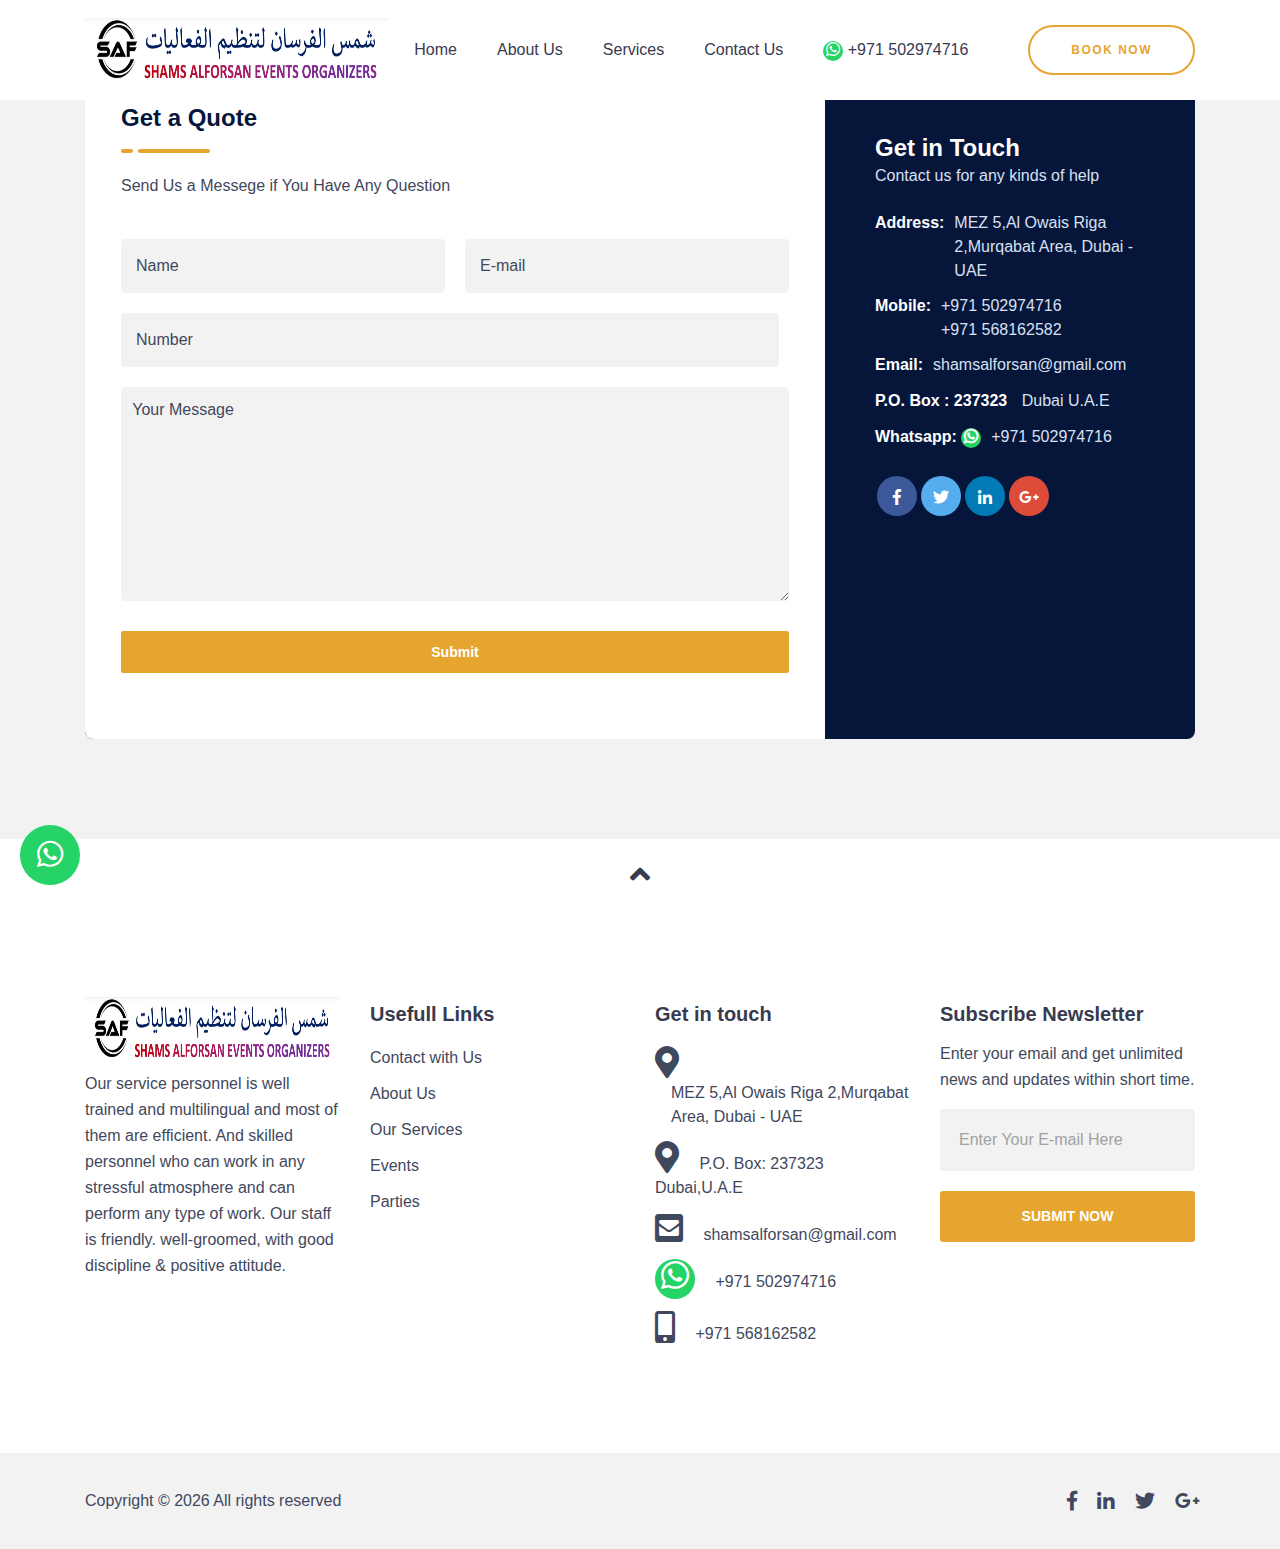
<file: contact.html>
<!DOCTYPE html>
<html lang="en">
<head>
    <title>Contact Us | Shams Alforsan Events Organizers | Trusted Event Agency Dubai</title>
	<meta name="viewport" content="width=device-width, initial-scale=1.0">
	<meta name="description" content="We offer and develop original concepts that are unique and on-brand. We design, manage and implement all types of sports events, ceremonies, and exhibitions. Master event planning.">
 	<meta name="keywords" content="Events, Wedding, parties, Hotel and Restaurant">
	<meta name="author" content="Event Management">
	
    <link rel="shortcut icon" type="image/x-icon" href="assets/images/logo/favicon.png">
	<link rel="stylesheet" type="text/css" href="assets/css/animate.css">
	<link rel="stylesheet" type="text/css" href="assets/css/bootstrap.min.css">
	<link rel="stylesheet" type="text/css" href="assets/css/all.min.css">
	<link rel="stylesheet" type="text/css" href="assets/css/lightcase.css">
	<link rel="stylesheet" type="text/css" href="assets/css/swiper.min.css">
	<link rel="stylesheet" type="text/css" href="assets/css/style.css">

	<link rel="stylesheet" type="text/css" href="assets/css/modded.css">
</head>

<body>
	
	<!-- Header Here...! -->
	<!-- mobile-nav section start here -->
<div class="mobile-menu">
		<nav class="mobile-header primary-menu d-lg-none">
			<div class="header-logo">
				<a href="index.html" class="logo"><img class="logo-size" src="assets/images/logo/logo.PNG" alt="logo"></a>
			</div>
			<div class="header-bar" id="open-button">
	            <span></span>
	            <span></span>
	            <span></span>
	        </div>
		</nav>
		<div class="menu-wrap">
			<div class="morph-shape" id="morph-shape" data-morph-open="M-1,0h101c0,0,0-1,0,395c0,404,0,405,0,405H-1V0z">
				<svg xmlns="http://www.w3.org/2000/svg" width="100%" height="100%" viewBox="0 0 100 800" preserveAspectRatio="none">
					<path d="M-1,0h101c0,0-97.833,153.603-97.833,396.167C2.167,627.579,100,800,100,800H-1V0z"/>
				</svg>
			</div>
			<nav class="menu">
				<div class="mobile-menu-area d-lg-none">
			        <div class="mobile-menu-area-inner" id="scrollbar">
		                <div class="header-bar m-menu-bar">
		                    <a href="index.html" class="logo"><img class="logo-size" src="assets/images/logo/logo.PNG" alt="logo"></a>
		                    <div class="close-button" id="close-button"></div>
		                </div>
			            <ul class="m-menu">
			                <li><a href="index.php">Home</a></li>
							<!-- <li><a href="https://manarevents.com/">Home</a></li> -->
			                <li><a href="about.html">About Us</a></li>
							<li><a href="services.html">Services</a></li>
			                <li><a href="contact.html">Contact Us</a></li>
			            </ul>
		                <ul class="social-link-list d-flex flex-wrap">
		                    <li><a href="#" class="facebook"><i class=" fab fa-facebook-f"></i></a></li>
		                    <li><a href="#" class="twitter-sm"><i class="fab fa-twitter"></i></a></li>
		                    <li><a href="#" class="linkedin"><i class="fab fa-linkedin-in"></i></a></li>
		                    <li><a href="#" class="google"><i class="fab fa-google-plus-g"></i></a></li>
		                </ul>
			        </div>
			    </div>
			</nav>
		</div>
	</div>
	<!-- mobile-nav section ending here -->

	<!-- header section start here -->
	<div class="header-section style-2 d-none d-lg-block">
		<div class="header-bottom">
			<nav class="primary-menu">
				<div class="container container-1310">
					<div class="menu-area">
						<div class="row no-gutters justify-content-between align-items-center">
							<a href="index.html" class="logo">
								<img class="logo-size" src="assets/images/logo/logo.PNG" alt="logo">
								<img class="logo-size" src="assets/images/logo/logo.PNG" alt="logo">
							</a>
							<ul class="main-menu d-flex align-items-center">
							<li><a href="index.html">Home</a></li>
			                <li><a href="about.html">About Us</a></li>
							<li><a href="services.html">Services</a></li>
			                <li><a href="contact.html">Contact Us</a></li>
							<li class="head-content1 d-none d-xl-block"><a href="tel:971502974716"><i class="fab fa-whatsapp"></i> +971 502974716</a></li>

							<a href="contact.html" class="reg-head d-none d-xl-block">Book Now</a>

							</ul>
						</div>
					</div>
				</div>
			</nav>
		</div>
	</div>
	<!-- header section ending here -->

	<!-- page header section start here  -->
    <!-- <div class="page-header-section post-title style-1">
        <div class="page-header-content">
            <div id="gmaps" class="gmap-section style-4">
				<div id="map">
					<iframe src="https://www.google.com/maps/embed?pb=!1m18!1m12!1m3!1d3607.848751653068!2d55.30622581501108!3d25.27567288385981!2m3!1f0!2f0!3f0!3m2!1i1024!2i768!4f13.1!3m3!1m2!1s0x0%3A0x577c97f90268d9c9!2zMjXCsDE2JzMyLjQiTiA1NcKwMTgnMzAuMyJF!5e0!3m2!1sen!2sin!4v1664877574797!5m2!1sen!2sin" frameborder="0" allowfullscreen="" aria-hidden="false" tabindex="0"></iframe>
				</div>
			</div>
        </div>
    </div> -->
    <!-- page header section ending here -->

    <!-- contact us section start here -->
    <section class="contact-us style-1 bg-ash my-5">
    	<div class="container container-1310">
    		<div class="section-wrapper">
	    		<div class="row no-gutters">
	    			<div class="col-lg-8">
	    				<div class="contact-info">
	                        <div id="respond" class="comment-respond contact-from7">
	                            <h4 id="reply-title" class="comment-reply-title">Get a Quote</h4>
	                            <p>Send Us a Messege if You Have Any Question</p>         
	                            <form class="comment-form" action="" method="POST">

									<input type="hidden" name="access_key" value="">
									<input type="hidden" name="subject" value="New Submission from your Website">
									<input type="hidden" name="from_name" value="Manar Al Madina">

	                                <input type="text" placeholder="Name" name="name" required class="wow fadeInLeft" data-wow-duration="1s" data-wow-delay=".1s">
                                    <input type="email" placeholder="E-mail" name="email" required class="wow fadeInLeft" data-wow-duration="1s" data-wow-delay=".2s">
                                    <input class="w-100" type="text" placeholder="Number" name="phone" required class="wow fadeInLeft" data-wow-duration="1s" data-wow-delay=".3s">
	                                <textarea name="message" rows="8" placeholder="Your Message" required ></textarea>

									<input type="hidden" name="redirect" value="">
									<input type="submit" class="submit">
	                            </form>
								<p class="form-message"></p>
	                        </div>
	                    </div>
	    			</div>
	    			<div class="col-lg-4">
	    				<div class="address-info">
	    					<div class="address-title">
	    						<h4>Get in Touch</h4>
	    						<p>Contact us for any kinds of help</p>
	    					</div>
	    					<div class="contact-address">
	                            <ul>
	                                <li>
	                                    <p>Address:</p><span>MEZ 5,Al Owais Riga 2,Murqabat Area, Dubai - UAE</span>
	                                </li>
	                                <li>
	                                    <p>Mobile:</p><span>+971 502974716 <br> +971 568162582</span>
	                                </li>
	                                <li>
	                                    <p>Email:</p><span>shamsalforsan@gmail.com</span>
	                                </li>
									<li>
										<p>P.O. Box : 237323 <span>Dubai U.A.E</span></p>
									</li>
	                                <li>
	                                    <p>Whatsapp: <i class="fab fa-whatsapp" style="background-color: #25d366;color: #FFF;height: 20px; width: 20px;text-align: center;border-radius: 20px;"></i> </p><span>+971 502974716</span>
	                                </li>
	                            </ul>
	                        </div>
	                        <ul class="social-link-list d-flex flex-wrap mt-3">
	                            <li><a href="#" class="facebook"><i class=" fab fa-facebook-f"></i></a></li>
	                            <li><a href="#" class="twitter-sm"><i class="fab fa-twitter"></i></a></li>
	                            <li><a href="#" class="linkedin"><i class="fab fa-linkedin-in"></i></a></li>
	                            <li><a href="#" class="google"><i class="fab fa-google-plus-g"></i></a></li>
	                        </ul>
	                    </div>
	    			</div>
	    		</div>
	    	</div>
    	</div>
    </section>
    <!-- contact us section ending here -->

    <!-- Footer Here...! -->
	 <!-- footer section start here -->
 <section class="footer-section">
    	<div class="top"><a href="#" class="scrollToTop"><i class="fas fa-angle-up"></i></a></div>
    	<div class="footer-top padding-tb">
	    	<div class="container container-1310">
	    		<div class="row">
	    			<div class="col-12 col-md-6 col-lg-3 wow fadeInUp" data-wow-duration="1s" data-wow-delay=".1s">
	    				<div class="footer-content">
	    					<a href="index.html" class="footer-logo"><img class="logo-size" src="assets/images/logo/logo.PNG" alt="logo"></a>
	    					<p>Our service personnel is well trained and multilingual and most of them are efficient. And skilled personnel who can work in any stressful atmosphere and can perform any type of work. Our staff is friendly. well-groomed, with good discipline & positive attitude.</p>
	    				</div>
	    			</div>
	    			<div class="col-12 col-md-6 col-lg-3 wow fadeInUp" data-wow-duration="1s" data-wow-delay=".2s">
	    				<div class="footer-content">
	    					<div class="footer-title">
	    						<h5>Usefull Links</h5>
	    					</div>
	    					<div class="footer-link-list">
	    						<ul>
	    							<li><a href="contact.html">Contact with Us</a></li>
	    							<li><a href="about.html">About Us</a></li>
	    							<li><a href="services.html">Our Services</a></li>
	    							<li><a href="services.html">Events</a></li>
	    							<li><a href="services.html">Parties</a></li>
	    						</ul>
	    					</div>
	    				</div>
	    			</div>

					<div class="col-12 col-md-6 col-lg-3 wow fadeInUp" data-wow-duration="1s" data-wow-delay=".2s">
	    				<div class="footer-content">
	    					<div class="footer-title">
	    						<h5>Get in touch</h5>
	    					</div>
	    					<div class="footer-link-list">
	    						<ul>
                                    <li>
                                        <i class="fas fa-map-marker-alt fa-2x"></i>
                                        <a class="contact-footer">MEZ 5,Al Owais Riga 2,Murqabat Area, Dubai - UAE</a>
                                    </li>
									<li>
                                        <i class="fas fa-map-marker-alt fa-2x"></i>
                                        <a class="contact-footer">P.O. Box: 237323</a>
                                        <a href="contact-footer">Dubai,U.A.E</a>
                                    </li>
                                    <li>
                                        <i class="fas fa-envelope-square fa-2x"></i>
                                        <a class="contact-footer" href="mailto:shamsalforsan@gmail.com">shamsalforsan@gmail.com</a>
                                    </li>
                                    <li>
                                        <i class="fab fa-whatsapp fa-2x whats"></i>
                                        <a class="contact-footer" href="tel:971502974716">+971 502974716</a>
                                    </li>
                                    <li>
                                        <i class="fas fa-mobile-alt fa-2x"></i>
                                        <a class="contact-footer" href="tel:971568162582">+971 568162582</a>
                                    </li>
                                </ul>
	    					</div>
	    				</div>
	    			</div>

	    			<!-- <div class="col-12 col-md-6 col-lg-3 wow fadeInUp" data-wow-duration="1s" data-wow-delay=".3s">
	    				<div class="footer-content">
	    					<div class="footer-title">
	    						<h5>Gallery</h5>
	    					</div>
	    					<div class="footer-gellary">
	    						<div class="f-gellary-item">
	    							<div class="f-gellary-item-inner">
	    								<div class="f-gellary-thumb">
	    									<a class="footer-img" href="assets/images/footer/1.jpg" data-rel="lightcase"><img src="assets/images/footer/1.jpg" alt="blog-single"></a>
	    								</div>
	    							</div>
	    						</div>
	    						<div class="f-gellary-item">
	    							<div class="f-gellary-item-inner">
	    								<div class="f-gellary-thumb">
	    									<a class="footer-img" href="assets/images/footer/2.jpg" data-rel="lightcase"><img src="assets/images/footer/2.jpg" alt="blog-single"></a>
	    								</div>
	    							</div>
	    						</div>
	    						<div class="f-gellary-item">
	    							<div class="f-gellary-item-inner">
	    								<div class="f-gellary-thumb">
	    									<a class="footer-img" href="assets/images/footer/3.jpg" data-rel="lightcase"><img src="assets/images/footer/3.jpg" alt="blog-single"></a>
	    								</div>
	    							</div>
	    						</div>
	    						<div class="f-gellary-item">
	    							<div class="f-gellary-item-inner">
	    								<div class="f-gellary-thumb">
	    									<a class="footer-img" href="assets/images/footer/4.jpg" data-rel="lightcase"><img src="assets/images/footer/4.jpg" alt="blog-single"></a>
	    								</div>
	    							</div>
	    						</div>
	    						<div class="f-gellary-item">
	    							<div class="f-gellary-item-inner">
	    								<div class="f-gellary-thumb">
	    									<a class="footer-img" href="assets/images/footer/5.jpg" data-rel="lightcase"><img src="assets/images/footer/5.jpg" alt="blog-single"></a>
	    								</div>
	    							</div>
	    						</div>
	    						<div class="f-gellary-item">
	    							<div class="f-gellary-item-inner">
	    								<div class="f-gellary-thumb">
	    									<a class="footer-img" href="assets/images/footer/6.jpg" data-rel="lightcase"><img src="assets/images/footer/6.jpg" alt="blog-single"></a>
	    								</div>
	    							</div>
	    						</div>
	    					</div>
	    				</div>
	    			</div> -->
	    			<div class="col-12 col-md-6 col-lg-3 wow fadeInUp" data-wow-duration="1s" data-wow-delay=".4s">
	    				<div class="footer-content">
	    					<div class="footer-title">
	    						<h5>Subscribe Newsletter</h5>
	    					</div>
	    					<div class="footer-newsletter">
	    						<p>Enter your email and get unlimited news and updates within short time.</p>
	    						<div id="mc_embed_signup">
									<form action="" method="POST">
										<!--<div id="mc_embed_signup_scroll">-->
											<div class="mc-field-group">

											    <input type="hidden" name="access_key" value="">
									            <input type="hidden" name="subject" value="New Subscriber from your Website">
									            <input type="hidden" name="from_name" value="">
												<input type="email" name="EMAIL" placeholder="Enter Your E-mail Here" required>
											</div>
											<div class="clear">
											    <input type="hidden" name="redirect" value="">
												<button type="submit">Submit Now</button>
											</div>
										</div>
									</form>
								</div>
	    					</div>
	    				</div>
	    			</div>
	    		</div>
	    	</div>
	    </div>
	    <div class="footer-bottom bg-ash">
	    	<div class="container container-1310">
	    		<div class="row justify-content-lg-between justify-content-center align-items-center">
	    			<div class="copyright wow fadeInLeft" data-wow-duration="1s" data-wow-delay=".2s">
	    				<p>Copyright &copy; <script>document.write(new Date().getFullYear());</script> All rights reserved</p>
	    			</div>
	    			<div class="footer-social">
	    				<ul class="social-media d-flex flex-wrap mb-0">
	    					<li class="wow fadeInRight" data-wow-duration="1s" data-wow-delay=".5s"><a href="#"><i class="fab fa-facebook-f"></i></a></li>
	    					<li class="wow fadeInRight" data-wow-duration="1s" data-wow-delay=".4s"><a href="#"><i class="fab fa-linkedin-in"></i></a></li>
	    					<li class="wow fadeInRight" data-wow-duration="1s" data-wow-delay=".3s"><a href="#"><i class="fab fa-twitter"></i></a></li>
	    					<li class="wow fadeInRight" data-wow-duration="1s" data-wow-delay=".2s"><a href="#"><i class="fab fa-google-plus-g"></i></a></li>
	    				</ul>
	    			</div>
	    		</div>
	    	</div>
	    </div>
    </section>
    <!-- footer section ending here -->

	<!-- Whatsapp Icon start -->
	<!--<div class="bar_wpp">-->
	<!--	<a href="https://api.whatsapp.com/send?phone=1234567890" title="Message on WhatsApp" target="_blank">-->
	<!--			<div class="icon_wpp"> <i class="fab fa-whatsapp"></i> </div>-->
	<!--			<div class="txt_wpp">-->
 <!--               HOW CAN I HELP YOU?-->
	<!--			</div>-->
	<!--	</a>-->
 <!--   </div>-->
    <!-- Whatsapp Icon end -->
    
    <!-- Whatsapp Icon start -->
	<a href="https://api.whatsapp.com/send?phone=971502974716" class="whatsapp" target="_blank"> <i class="fab fa-whatsapp" style="margin-top: 13.5px;"></i></a>
    <!-- Whatsapp Icon end -->
<!-- For PWA -->
<script>
	window.addEventListener('load', () => {
	registerSW();
	});

	// Register the Service Worker
	async function registerSW() {
	if ('serviceWorker' in navigator) {
		try {
		await navigator
				.serviceWorker
				.register('serviceworker.js');
		}
		catch (e) {
		console.log('SW registration failed');
		}
	}
	}
</script>
<!-- For PWA -->

    <script src="assets/js/jquery.js"></script>
    <script src="assets/js/snap.svg-min.js"></script>
    <script src="assets/js/classie.js"></script>
    <script src="assets/js/main3.js"></script>
  	<script src="assets/js/bootstrap.min.js"></script>
  	<script src="assets/js/fontawesome.min.js"></script>
  	<script src="assets/js/jquery.counterup.min.js"></script>
	<script src='assets/js/jquery.easing.js'></script> 
  	<script src="assets/js/parallax.min.js"></script>
  	<script src="assets/js/swiper.min.js"></script>
  	<script src="assets/js/lightcase.js"></script>
  	<script src="assets/js/jquery.countdown.min.js"></script>
  	<script src="assets/js/jQuery.scrollSpeed.js"></script>
  	<script src="assets/js/jquery.jticker.min.js"></script>
  	<script src="assets/js/waypoints.min.js"></script>
  	<script src="assets/js/isotope.pkgd.min.js"></script>
  	<script src="assets/js/functions.js"></script>
  	<script src="assets/js/wow.min.js"></script>
    <script src="assets/js/theia-sticky-sidebar.js"></script>
</body>
</html>
</file>
<file: assets/css/style.css>
@charset "UTF-8";
/*!
	Template Name: unlimitcon
	Template URI: https://themeforest.net/user/labartisan
	Author: labartisan.net
	Author URI: https://themeforest.net/user/labartisan
	Description: Unlimitcon Template is a Creative Multipurpose HTML5 Template
	Version: 1.0.0
	Text Domain: unlimitcon
	Tags: 	concert, conference, event, event in wordpress, event management, exhibition, Meetup, music, responsive, schedule, seminar, speakers, summit, tickets, workshop

*/

/*--------------------------------------------------------------
	>>> TABLE OF CONTENTS:
	----------------------------------------------------------------
	# Header CSS
		* Style-1
		* Style-2
		* Style-3
	# Page Header
	# Banner
		*Style-1
		*Style-2
        *Style-3
    #feature
	# About
		* Style-1
		* Style-2
		* Style-3
	# Service
		* Style-1
	# sponsor
		* Style-1
		* Style-2
	# event-schedule
		* Style-1
		* Style-2
		* Style-3
		* Style-4
	# speaker
		* Style-1
		* Style-2
	# event-speaker
	# speaker-profile
	# gallery-section
		* Style-1
		* Style-2
	# pricing-section
		* Style-1
		* Style-2
		* Style-3
	# faq-section
		* Style-1
		* Style-2
	# testimonial-section
		* Style-1
		* Style-2
		* Style-3
		* Style-4
	# blog-section
		* Style-1
		* Style-2
		* Style-3
		* Style-4
	# contact-section
		* Style-1
		* Style-2
	# gmap-section
		* Style-1
		* Style-2
		* Style-3
		* Style-4
	# newevent
	# achivement section
		* Style-1
		* Style-2
	# counreup section
	# management section
	# sponsor-opportunity
	# masonary section
	# event-venue
	# business-conference
	# business-timeline
	# register-section
	# 404 section
    # Fore Zero Page

    # Typography
    # Global CSS


>>> TABLE OF CONTENTS END:
@@@@@@@@@@@@@@@@@@@@@@ */

@import url("https://fonts.googleapis.com/css2?family=Roboto:ital,wght@0,100;0,300;0,400;0,500;0,700;0,900;1,100;1,300;1,400;1,500;1,700;1,900&display=swap");
@import url("https://fonts.googleapis.com/css2?family=Poppins:ital,wght@0,100;0,200;0,300;0,400;0,500;0,600;0,700;0,800;0,900;1,100;1,200;1,300;1,400;1,500;1,600;1,700;1,800;1,900&display=swap");
.header-logo a {
    display: inline-block;
}

.header-bottom {
    background-color: transparent;
    position: relative;
    z-index: 9;
}

.header-bottom.menu-fixed {
    position: fixed;
    width: 100%;
    top: 0;
    z-index: 9;
}

.blog-header .header-bottom {
    position: absolute;
    width: 100%;
    padding: 10px 0;
}

.primary-menu {
    z-index: 11;
    animation-name: fadeInDown;
    animation-duration: 0.1s;
    animation-fill-mode: both;
    position: fixed;
    top: 0;
    transition: all 0.3s ease;
    width: 100%;
    text-align: center;
    display: block;
    background: transparent;
}

.primary-menu .menu-area .logo {
    padding: 17px 0;
    outline: none;
}

.primary-menu .menu-area .logo img:first-child {
    display: none;
}

.primary-menu .menu-area .main-menu {
    list-style: none;
    margin: 0;
    justify-content: center;
}

.primary-menu .menu-area .main-menu li {
    padding: 0;
    position: relative;
}

.primary-menu .menu-area .main-menu li a {
    color: #383a50;
    padding: 38px 10px;
    display: inline-block;
    margin: 0 10px;
    font-weight: 400;
    position: relative;
    text-transform: capitalize;
    outline: none;
}

.primary-menu .menu-area .main-menu li.active>a {
    color: #e6a52f;
}

.primary-menu .menu-area .main-menu li:hover>a {
    text-decoration: none;
}

.primary-menu .menu-area .main-menu li ul {
    margin: 0;
    opacity: 0;
    visibility: hidden;
    position: absolute;
    background-color: #fff;
    width: 270px;
    padding: 15px 30px;
    border-radius: 6px;
    -webkit-transition: all 0.3s ease;
    -moz-transition: all 0.3s ease;
    -ms-transition: all 0.3s ease;
    -o-transition: all 0.3s ease;
    transition: all 0.3s ease;
}

.primary-menu .menu-area .main-menu li ul li {
    position: relative;
    list-style: none;
    float: none;
    border-bottom: 1px solid #ededed;
}

.primary-menu .menu-area .main-menu li ul li:last-child {
    border-bottom: none;
}

.primary-menu .menu-area .main-menu li ul li a {
    padding: 15px 0;
    color: #3f485d;
    margin: 0;
    display: block;
    text-align: left;
    padding-left: 0px;
    font-weight: 500;
    font-family: "Roboto", sans-serif;
    text-transform: capitalize;
    -webkit-transition: all 0.3s ease;
    -moz-transition: all 0.3s ease;
    -ms-transition: all 0.3s ease;
    -o-transition: all 0.3s ease;
    transition: all 0.3s ease;
}

.primary-menu .menu-area .main-menu li ul li a:hover {
    color: #e6a52f;
    background-color: #fff;
    padding-left: 15px;
}

.primary-menu .menu-area .main-menu li ul li ul {
    left: 115%;
    top: -5px;
}

.primary-menu .menu-area .main-menu li:hover>ul {
    z-index: 1;
    opacity: 1;
    visibility: visible;
    box-shadow: 0 0 3px 0 rgba(0, 0, 0, 0.1);
}

.primary-menu .menu-area .main-menu ul li.active a {
    color: #e6a52f;
}

.primary-menu.sticky-nav {
    background: #fff !important;
    box-shadow: 0 0 10px -1px rgba(0, 0, 0, 0.1);
    top: -102px;
}

.primary-menu.sticky-nav.nav-down {
    top: 0;
}

.primary-menu.sticky-nav .menu-area .logo {
    padding: 17px 0;
    outline: none;
}

.primary-menu.sticky-nav .menu-area .logo img:first-child {
    display: block;
}

.primary-menu.sticky-nav .menu-area .logo img:last-child {
    display: none;
}

.primary-menu.sticky-nav .menu-area .main-menu li a {
    color: #3f485d;
}

.primary-menu.sticky-nav .menu-area .main-menu li.active>a {
    color: #e6a52f;
}

.primary-menu.sticky-nav .menu-area .main-menu li ul li.active a:hover {
    color: #e6a52f;
}

.primary-menu.sticky-nav .menu-area .main-menu li.reg-head>a {
    color: #fff;
}

.nav-up {
    top: -102px;
}

.style-2 .header-top {
    background: #383a50;
    overflow: hidden;
}

.style-2 .header-top .htop-area {
    justify-content: space-between;
    padding: 10px 0;
}

.style-2 .header-top .htop-area .htop-left {
    margin: 0;
    display: flex;
    flex-wrap: wrap;
}

.style-2 .header-top .htop-area .htop-left li {
    list-style: none;
    margin-right: 15px;
}

.style-2 .header-top .htop-area .htop-left li a {
    color: #fff;
    display: inline-block;
    outline: none;
}

.style-2 .header-top .htop-area .htop-left li a:hover {
    color: #e6a52f;
}

.style-2 .header-top .htop-area .htop-right {
    margin: 0;
    display: flex;
    flex-wrap: wrap;
}

.style-2 .header-top .htop-area .htop-right li {
    list-style: none;
    margin-left: 15px;
}

.style-2 .header-top .htop-area .htop-right li a {
    color: #fff;
    display: inline-block;
    outline: none;
}

.style-2 .header-top .htop-area .htop-right li a:hover {
    color: #e6a52f;
}

.style-2 .header-bottom .primary-menu {
    background: #fff;
    position: static;
    transition: all 0.3s ease;
}

.style-2 .header-bottom .primary-menu.nav-up {
    top: -102px;
    position: fixed;
}

.style-2 .header-bottom .primary-menu.sticky-nav.nav-down {
    top: 0;
    position: fixed;
}

.style-2 .header-bottom .primary-menu .menu-area .main-menu li.active>a {
    color: #e6a52f;
}

.style-2 .header-bottom .primary-menu .menu-area .main-menu li.active>ul li.active:hover a {
    color: #383a50;
}

.style-2 .header-bottom .primary-menu .menu-area .main-menu li a {
    color: #383a50;
}

.style-2 .header-bottom .primary-menu .menu-area .main-menu li.head-contact {
    border-left: 1px solid #ededed;
    margin-left: 15px;
}

.style-2 .header-bottom .primary-menu .menu-area .main-menu li.head-contact i {
    color: #e6a52f;
    transform: rotate(120deg);
}
.style-2 .header-bottom .primary-menu .menu-area .main-menu li.head-content1 i{
    background-color: #25d366;
    color: #FFF; 
    height: 20px;
    width: 20px; 
    border-radius: 20px;
}

.style-3 .header-bottom .primary-menu {
    background: #fff;
    position: fixed;
    top: 0;
}

.style-3 .header-bottom .primary-menu.nav-up {
    top: -102px;
    position: fixed;
}

.style-3 .header-bottom .primary-menu.sticky-nav.nav-down {
    top: 0;
    position: fixed;
}

.style-3 .header-bottom .primary-menu .menu-area .main-menu li.active>a {
    color: #e6a52f;
}

.style-3 .header-bottom .primary-menu .menu-area .main-menu li.active>ul li.active:hover a {
    color: #383a50;
}

.style-3 .header-bottom .primary-menu .menu-area .main-menu li a {
    color: #383a50;
}

.style-3 .header-bottom .primary-menu .menu-area .main-menu li.reg-head a {
    color: #fff;
}

.page-header-section {
    height: 460px;
}

.page-header-section.style-1 {
    background-position: center center;
    background-size: cover;
    background-repeat: no-repeat;
    position: relative;
    padding: 0;
    margin: 0;
    border: none;
    overflow: hidden;
}

.page-header-section.style-1 .overlay {
    background: rgba(20, 20, 23, 0.8);
    height: 100%;
}

.page-header-section.style-1 .overlay .page-header-content {
    position: absolute;
    width: 100%;
    z-index: 2;
    top: 50%;
    transform: translateY(-50%);
}

.page-header-section.style-1 .overlay .page-header-content .page-header-content-inner {
    text-align: center;
}

.page-header-section.style-1 .overlay .page-header-content .page-header-content-inner .breadcrumb {
    justify-content: center;
}

.page-header-section.style-1 .overlay .page-header-content .page-header-content-inner .breadcrumb li {
    color: #f2f2f2;
    font-size: 1rem;
    margin: 0 5px;
    text-transform: capitalize;
}

.page-header-section.style-1 .overlay .page-header-content .page-header-content-inner .breadcrumb li:first-child {
    display: none;
}

@media (min-width: 576px) {
    .page-header-section.style-1 .overlay .page-header-content .page-header-content-inner .breadcrumb li:first-child {
        display: block;
    }
}

.page-header-section.style-1 .overlay .page-header-content .page-header-content-inner .breadcrumb li.active {
    font-weight: 400;
    margin-left: 10px;
}

.page-header-section.style-1 .overlay .page-header-content .page-header-content-inner .breadcrumb li a {
    color: #f2f2f2;
    font-weight: 600;
    position: relative;
    padding: 0 5px;
    outline: none;
    -webkit-transition: all 0.3s ease;
    -moz-transition: all 0.3s ease;
    -ms-transition: all 0.3s ease;
    -o-transition: all 0.3s ease;
    transition: all 0.3s ease;
}

.page-header-section.style-1 .overlay .page-header-content .page-header-content-inner .breadcrumb li a:hover {
    color: #e6a52f;
}

.page-header-section.style-1 .overlay .page-header-content .page-header-content-inner .breadcrumb li a:hover::before {
    border-color: #e6a52f;
}

.page-header-section.style-1 .overlay .page-header-content .page-header-content-inner .breadcrumb li a::before {
    color: #fff;
    content: "";
    position: absolute;
    width: 8px;
    height: 8px;
    border-top: 1.5px solid #fff;
    border-right: 1.5px solid #fff;
    transform: rotate(45deg) translateY(-50%);
    top: 50%;
    right: -3px;
    -webkit-transition: all 0.3s ease;
    -moz-transition: all 0.3s ease;
    -ms-transition: all 0.3s ease;
    -o-transition: all 0.3s ease;
    transition: all 0.3s ease;
}

.page-header-section.style-1 .overlay .page-header-content .page-header-content-inner .page-title .title-text {
    font-size: 24px;
    line-height: 3.125rem;
    color: #fff;
    text-transform: capitalize;
    font-weight: 600;
}

@media (min-width: 768px) {
    .page-header-section.style-1 .overlay .page-header-content .page-header-content-inner .page-title .title-text {
        font-size: 3.5rem;
        line-height: 4.125rem;
    }
}

.page-header-section.style-1 .overlay .page-header-content .page-header-content-inner .page-title .title-text span {
    color: #e6a52f;
}

.page-header-section.style-1 .overlay .page-header-content .page-header-content-inner .page-title p {
    color: #fff;
    font-size: 18px;
    line-height: 1.625rem;
    text-transform: capitalize;
    margin-bottom: 0;
}

.page-header-section.style-2 {
    background-position: center center;
    background-size: cover;
    background-repeat: no-repeat;
    position: relative;
    padding: 0;
    margin: 0;
    border: none;
    overflow: hidden;
    height: calc(620px - 101px);
}

.page-header-section.style-2 .page-header-content {
    position: absolute;
    top: 50%;
    left: 0;
    width: 100%;
    transform: translateY(-50%);
}

.page-header-section.style-2 .page-header-content .page-header-content-inner {
    margin: 0 auto;
}

@media (min-width: 576px) {
    .page-header-section.style-2 .page-header-content .page-header-content-inner {
        justify-content: center;
        width: 100%;
    }
}

@media (min-width: 768px) {
    .page-header-section.style-2 .page-header-content .page-header-content-inner {
        justify-content: space-between;
        display: flex;
        align-items: center;
    }
}

.page-header-section.style-2 .page-header-content .page-header-content-inner .speaker {
    text-align: center;
}

@media (min-width: 576px) {
    .page-header-section.style-2 .page-header-content .page-header-content-inner .speaker {
        display: flex;
        align-items: center;
        text-align: left;
    }
}

@media (min-width: 576px) {
    .page-header-section.style-2 .page-header-content .page-header-content-inner .speaker .speaker-content {
        padding-left: 30px;
    }
}

.page-header-section.style-2 .page-header-content .page-header-content-inner .speaker .speaker-content a {
    display: inline-block;
    outline: none;
    color: #fff;
    font-weight: 600;
    font-size: 2rem;
    font-family: "Poppins", sans-serif;
    -webkit-transition: all 0.3s ease;
    -moz-transition: all 0.3s ease;
    -ms-transition: all 0.3s ease;
    -o-transition: all 0.3s ease;
    transition: all 0.3s ease;
}

.page-header-section.style-2 .page-header-content .page-header-content-inner .speaker .speaker-content a:hover {
    color: #e6a52f;
}

.page-header-section.style-2 .page-header-content .page-header-content-inner .speaker .speaker-content p {
    color: #fff;
    margin-bottom: 0;
    font-family: "Roboto", sans-serif;
    font-size: 15px;
}

.page-header-section.style-2 .page-header-content .page-header-content-inner .page-social .social-link-list {
    justify-content: center;
}

.page-header-section.style-3 {
    height: calc(1000px - 101px);
}

@media (min-width: 992px) {
    .page-header-section.style-3 {
        height: 820px;
    }
}

.page-header-section.style-3 .page-header-content-inner {
    text-align: center;
}

@media (min-width: 768px) {
    .page-header-section.style-3 .page-header-content-inner {
        display: block !important;
    }
}

@media (min-width: 992px) {
    .page-header-section.style-3 .page-header-content-inner {
        justify-content: space-between !important;
        display: flex !important;
        align-items: center !important;
        text-align: left;
    }
}

.page-header-section.style-3 .page-header-content-inner .register-title h2 {
    color: #fff;
    font-size: 32px;
    line-height: 1;
}

@media (min-width: 992px) {
    .page-header-section.style-3 .page-header-content-inner .register-title h2 {
        font-size: 62px;
    }
}

.page-header-section.style-3 .page-header-content-inner .register-title p {
    color: #fff;
}

.page-header-section.style-3 .page-header-content-inner .register-border {
    border: 6px solid rgba(255, 255, 255, 0.5);
    border-radius: 12px;
    margin-top: 40px;
}

@media (min-width: 992px) {
    .page-header-section.style-3 .page-header-content-inner .register-border {
        margin-top: 0;
    }
}

.page-header-section.style-3 .page-header-content-inner .register-border .register-form {
    background: #383a50;
    padding: 40px;
    border-radius: 12px;
}

@media (min-width: 992px) {
    .page-header-section.style-3 .page-header-content-inner .register-border .register-form {
        margin-top: 0px;
    }
}

.page-header-section.style-3 .page-header-content-inner .register-border .register-form .form-title {
    text-align: center;
    margin-bottom: 30px;
}

.page-header-section.style-3 .page-header-content-inner .register-border .register-form .form-title h5 {
    color: #fff;
    margin-top: 0;
    margin-bottom: 15px;
}

.page-header-section.style-3 .page-header-content-inner .register-border .register-form .form-title p {
    color: #fff;
    margin-bottom: 0;
}

.page-header-section.style-3 .page-header-content-inner .register-border .register-form input {
    margin-bottom: 10px;
    border: 1px solid #ededed;
}

.page-header-section.style-3 .page-header-content-inner .register-border .register-form select#place {
    width: 100%;
    padding: 0.75rem 0.4375rem;
    border: 1px solid #ededed;
    outline: none;
    margin-bottom: 20px;
}

.page-header-section.style-3 .page-header-content-inner .register-border .register-form [type=submit] {
    width: 100%;
    background: #e6a52f;
    -webkit-transition: all 0.3s ease;
    -moz-transition: all 0.3s ease;
    -ms-transition: all 0.3s ease;
    -o-transition: all 0.3s ease;
    transition: all 0.3s ease;
}

.page-header-section.style-3 .page-header-content-inner .register-border .register-form [type=submit]:hover {
    background: #fff;
    color: #e6a52f;
}

.page-header-section.style-4 .page-title {
    text-align: center;
}

.page-header-section.style-4 .page-title .catagory {
    font-weight: 600;
    font-size: 0.8125rem;
    color: #fff;
    background: #e6a52f;
    padding: 9px 34px;
    outline: none;
    display: inline-block;
    border-radius: 4px;
    -webkit-transition: all 0.3s ease;
    -moz-transition: all 0.3s ease;
    -ms-transition: all 0.3s ease;
    -o-transition: all 0.3s ease;
    transition: all 0.3s ease;
}

.page-header-section.style-4 .page-title .catagory:hover {
    background: #fff;
    color: #e6a52f;
}

.page-header-section.style-4 .page-title h2 {
    color: #fff;
}

@media (min-width: 1200px) {
    .page-header-section.style-4 .page-title h2 {
        font-size: 86px;
        line-height: 78px;
    }
}

.page-header-section.style-4 .page-title p {
    color: #fff;
    font-weight: 600;
    font-size: 1.25rem;
    margin-bottom: 0;
}

.banner {
    height: 100vh;
}

.banner-left {
    background-repeat: no-repeat;
    background-size: cover;
    width: 100%;
    position: relative;
    display: flex;
    align-items: center;
    justify-content: center;
    text-align: center;
}

@media (min-width: 992px) {
    .banner-left {
        text-align: left;
    }
}

@media (min-width: 1200px) {
    .banner-left .banner-lc {
        max-width: 490px;
    }
}

.banner-right {
    background-repeat: no-repeat;
    background-size: cover;
    width: 100%;
    position: relative;
    display: flex;
    align-items: center;
    justify-content: center;
}

.banner h2 {
    font-size: 30px;
}

@media (min-width: 768px) {
    .banner h2 {
        font-size: 3.95rem;
    }
}

@media (min-width: 1400px) {
    .banner h2 {
        font-size: 60px;
    }
}

.banner-lc {
    text-align: center;
}

@media (min-width: 1200px) {
    .banner-lc {
        text-align: left;
    }
}

.banner-lc .banner-left-content .btn-defult {
    margin-top: 40px;
    animation: animate 2s linear infinite;
}

.banner-lc p {
    color: #7f7f7f;
    font-size: 1.125rem;
    font-weight: 600;
    margin-bottom: 0;
}

@media (min-width: 992px) {
    .banner-lc p {
        color: #06163a;
    }
}

.banner-lc-bottom {
    position: absolute;
    margin: 0;
    bottom: 5%;
    width: 100%;
}

.banner-lc-bottom span {
    list-style: none;
    font-weight: 600;
    font-size: 20px;
}

.banner-lc-bottom span span {
    font-size: 18px;
}

.banner-rc-bottom {
    display: none;
}

@media (min-width: 576px) {
    .banner-rc-bottom {
        position: absolute;
        bottom: 5%;
        display: flex;
        flex-wrap: wrap;
        align-items: center;
    }
}

.banner-rc-bottom .banner-rcb-icon {
    width: 55px;
    height: 55px;
    border-radius: 50%;
    line-height: 55px;
    text-align: center;
    background-color: #e6a52f;
    opacity: 0.99;
    float: left;
    margin-right: 20px;
}

.banner-rc-bottom .banner-rcb-icon i {
    color: #fff;
}

.banner-rc-bottom p {
    color: #fff;
    margin-bottom: 0;
}

.bgLayer {
    text-align: center;
    width: 80px;
    height: 0px;
    position: relative;
    transform: scale(0.6);
    float: left;
}

.bgLayer canvas {
    position: absolute;
    top: 50%;
    left: 50%;
    transform: translate(-50%, -50%);
    width: 80px;
    height: 80px;
}

.topLayer {
    width: 75px;
    height: 75px;
    border: 30px solid #fff;
    border-radius: 50%;
    position: absolute;
    top: 50%;
    left: 50%;
    transform: translate(-50%, -50%);
}

.clock-list {
    width: 280px;
    overflow: hidden;
}

.clock-df {
    display: flex;
    align-items: center;
    height: 75px;
}

.text {
    align-items: center;
    display: flex;
}

.val {
    font-weight: 600;
    font-size: 36px;
    color: #fff;
    font-family: "Poppins", sans-serif;
}

.time-text {
    font-family: "Poppins", sans-serif;
    font-weight: 400;
    font-size: 18px;
    color: #fff;
    padding-left: 10px;
}

.clock-list:nth-child(1) .bgLayer .topLayer {
    background-color: #dec32b;
}

.clock-list:nth-child(2) .bgLayer .topLayer {
    background-color: #f53b57;
}

.clock-list:nth-child(3) .bgLayer .topLayer {
    background-color: #0be881;
}

.clock-list:nth-child(4) .bgLayer .topLayer {
    background-color: #0fbcf9;
}

.clock-list:nth-child(1) .text .val {
    color: #dec32b;
}

.clock-list:nth-child(2) .text .val {
    color: #f53b57;
}

.clock-list:nth-child(3) .text .val {
    color: #0be881;
}

.clock-list:nth-child(4) .text .val {
    color: #0fbcf9;
}

.banner-df {
    height: 100vh;
    background-size: cover;
    background-position: 0% 100%;
    background-repeat: no-repeat;
    position: relative;
}

@media (max-width: 600px) {
    .banner-df {
        height: 700px;
    }
}

@media (min-width: 1200px) {
    .banner-df {
        height: 940px;
    }
}

.banner-df .banner {
    display: flex;
    align-items: center;
}

.banner-df .banner .banner-lc {
    z-index: 1;
}

@media (max-width: 767px) {
    .banner-df .banner .banner-lc {
        margin-top: -375px;
    }
}

.banner-df .banner .banner-lc .btn-defult {
    margin-top: 40px;
    border-radius: 50px;
    box-shadow: 0 4px 15px 1px rgba(253, 61, 107, 0.5);
}

.banner-df .banner .banner-lc .btn-defult:hover {
    color: #e6a52f !important;
    background: #fff !important;
}

.banner-svg img {
    position: absolute;
    bottom: 0;
    width: 100%;
    left: 0;
    fill: #fff;
}

.banner-section.style-3 {
    background-size: cover;
    background-position: center center;
    background-repeat: no-repeat;
    height: 100vh;
    position: relative;
}

.banner-section.style-3 .banner-content-area {
    position: absolute;
    top: 50%;
    left: 50%;
    width: 100%;
    transform: translateY(-50%) translateX(-50%);
}

.banner-section.style-3 .banner-content-area .banner-content {
    text-align: center;
}

.banner-section.style-3 .banner-content-area .banner-content h1 {
    color: #fff;
    margin-top: 0;
    font-size: 30px;
}

@media (min-width: 768px) {
    .banner-section.style-3 .banner-content-area .banner-content h1 {
        font-size: 60px;
    }
}

.banner-section.style-3 .banner-content-area .banner-content span {
    color: #fff;
    line-height: 1.625rem;
}

.banner-section.style-3 .banner-content-area .banner-content .banner-search {
    max-width: 730px;
    margin: 0 auto;
    position: relative;
}

.banner-section.style-3 .banner-content-area .banner-content .banner-search input {
    margin: 0;
    padding: 24px;
    border-radius: 50px;
    margin-bottom: 40px;
    margin-top: 30px;
}

.banner-section.style-3 .banner-content-area .banner-content .banner-search i {
    position: absolute;
    top: 0;
    right: 0;
    padding: 27px;
    color: #383a50;
    font-size: 1.25rem;
    cursor: pointer;
}

.banner-section.style-3 .banner-content-area .banner-content .banner-search .btn-defult {
    outline: none;
    padding: 20px 35px;
}

.banner-section.style-4 {
    background: url(../../assets/images/banner/02.png) #fff;
    background-size: cover;
    background-position: center center;
    background-repeat: no-repeat;
    height: 100vh;
    position: relative;
    overflow: hidden;
}

.banner-section.style-4 .overlay {
    display: none;
}

@media (min-width: 992px) {
    .banner-section.style-4 .overlay {
        position: absolute;
        top: 0;
        left: 0;
        width: 100%;
        height: 100%;
        background: rgba(0, 0, 0, 0.4);
    }
}

.banner-section.style-4 .video {
    display: none;
}

@media (min-width: 992px) {
    .banner-section.style-4 .video {
        width: 110%;
        vertical-align: baseline;
        display: inline-block;
    }
}

.banner-section.style-4 .banner-content-area {
    position: absolute;
    top: 50%;
    left: 50%;
    width: 100%;
    transform: translateY(-50%) translateX(-50%);
}

.banner-section.style-4 .banner-content-area .banner-content {
    text-align: center;
}

.banner-section.style-4 .banner-content-area .banner-content h5 {
    color: #fff;
    margin-top: 0;
}

.banner-section.style-4 .banner-content-area .banner-content span {
    color: #fff;
    font-size: 24px;
    font-weight: 600;
    margin-bottom: 40px;
    margin-top: 10px;
    display: block;
}

@media (min-width: 768px) {
    .banner-section.style-4 .banner-content-area .banner-content span {
        font-size: 36px;
    }
}

@media (min-width: 992px) {
    .banner-section.style-4 .banner-content-area .banner-content span {
        font-size: 3.5rem;
    }
}

.banner-section.style-4 .banner-content-area .banner-content .btn-defult {
    outline: none;
    padding: 20px 35px;
    position: relative;
}

.banner-section.style-4 .banner-content-area .banner-content .btn-defult i {
    position: absolute;
    top: 50%;
    left: 10px;
    width: 20px;
    height: 20px;
    padding: 3px;
    color: #e6a52f;
    background: #fff;
    font-size: 0.875rem;
    cursor: pointer;
    line-height: 13px;
    border-radius: 50%;
    transform: translateY(-50%);
}

.banner-bottom-sponsors {
    overflow: hidden;
    transform: translateY(-130px);
}

@media (max-width: 767px) {
    .banner-bottom-sponsors {
        display: none;
    }
}

.banner-bottom-sponsors img {
    text-align: center;
    -webkit-filter: grayscale(100%);
    filter: grayscale(100%);
    margin: 5px;
}

.banner-bottom-sponsors img:hover {
    -webkit-filter: grayscale(0%);
    filter: grayscale(0%);
}

.conferench-section {
    position: relative;
    overflow: hidden;
    padding: 0;
    padding-top: 40px;
    z-index: 1;
}

@media (min-width: 1200px) {
    .conferench-section .conferench-area {
        position: absolute;
        width: 100%;
        z-index: 1;
    }
}

.conferench-section .conferench-area .conferench-counter {
    background: url(../../assets/images/banner/bgc.png);
    box-shadow: 0px 12px 45px 0px rgba(6, 22, 58, 0.24);
    display: flex;
    flex-wrap: wrap;
    justify-content: center;
    align-items: center;
    border-radius: 12px;
    padding: 60px 0;
}

@media (min-width: 768px) {
    .conferench-section .conferench-area .conferench-counter {
        box-shadow: 0px 24px 60px 0px rgba(6, 22, 58, 0.24);
    }
}

.conferench-section .conferench-area .conferench-counter .conferench-bcl {
    width: 100%;
    padding: 0px 40px;
    text-align: center;
    position: relative;
    padding-top: 15px;
}

@media (min-width: 992px) {
    .conferench-section .conferench-area .conferench-counter .conferench-bcl {
        text-align: left;
        width: 40%;
        padding: 0px 60px;
        padding-top: 0;
    }
}

.conferench-section .conferench-area .conferench-counter .conferench-bcl::before {
    position: absolute;
    content: "";
    top: 0;
    left: 0;
    width: 1px;
    height: 100%;
    background: #ededed;
}

.conferench-section .conferench-area .conferench-counter .conferench-bcl h3 {
    text-transform: capitalize;
    margin-top: 0;
}

.conferench-section .conferench-area .conferench-counter .conferench-bcl p {
    max-width: 400px;
    color: #3f485d;
    margin: auto;
    line-height: 1.625rem;
}

@media (min-width: 992px) {
    .conferench-section .conferench-area .conferench-counter .conferench-bcl p {
        margin: 0;
    }
}

.conferench-section .conferench-area .conferench-counter .conferench-bcl .btn-defult {
    margin-top: 30px;
    padding: 15px 29px;
    background: transparent;
    color: #e6a52f;
    border: 2px solid #e6a52f;
}

.conferench-section .conferench-area .conferench-counter .conferench-bcl .btn-defult:hover {
    background: #e6a52f;
    color: #fff;
}

.conferench-section .conferench-area .conferench-counter .conferench-bcr {
    width: 100%;
    padding-bottom: 15px;
    text-align: center;
}

@media (min-width: 992px) {
    .conferench-section .conferench-area .conferench-counter .conferench-bcr {
        width: 60%;
        padding-bottom: 0;
    }
}

.conferench-section .conferench-area .conferench-counter .conferench-bcr .countdown {
    justify-content: space-evenly;
    margin: 0;
}

.conferench-section .conferench-area .conferench-counter .conferench-bcr .countdown li {
    list-style: none;
    font-weight: 600;
    font-size: 3.75rem;
    margin: 0 32px;
    padding-top: 0;
    position: relative;
}

@media (min-width: 576px) {
    .conferench-section .conferench-area .conferench-counter .conferench-bcr .countdown li::after {
        position: absolute;
        content: ":";
        top: 0;
        right: -40px;
        transform: translateY(3px);
        font-size: 3rem;
        color: #ededed;
    }
}

.conferench-section .conferench-area .conferench-counter .conferench-bcr .countdown li p {
    margin-bottom: 0;
    text-align: center;
    text-transform: uppercase;
    font-size: 1rem;
    font-weight: 400;
}

.conferench-section .conferench-area .conferench-counter .conferench-bcr .countdown :nth-child(1) .count-number {
    color: #d02467;
}

.conferench-section .conferench-area .conferench-counter .conferench-bcr .countdown :nth-child(2) .count-number {
    color: #f52d3a;
}

.conferench-section .conferench-area .conferench-counter .conferench-bcr .countdown :nth-child(3) .count-number {
    color: #fe672e;
}

.conferench-section .conferench-area .conferench-counter .conferench-bcr .countdown :nth-child(4) .count-number {
    color: #febe26;
}

.conferench-section .conferench-area .conferench-counter .conferench-bcr .countdown :nth-child(4)::after {
    display: none;
}

.conferench-section .ticker {
    font-weight: 600;
    font-size: 100px;
    color: #ededed;
    position: relative;
}

@media (min-width: 1200px) {
    .conferench-section .ticker {
        font-size: 242px;
        margin-top: 180px;
    }
}

.conferench-section .ticker:after {
    position: absolute;
    content: "";
    background-image: url(../../assets/images/pattan.png);
    top: 50%;
    left: 0;
    width: 100%;
    height: 75px;
    transform: translateY(-50%);
}

.event-section {
    padding-top: 0;
    position: relative;
    overflow: hidden;
}

.event-section .section-header h2 {
    margin-top: 0;
}

.event-section .section-header p {
    font-weight: 400;
    color: #3f485d;
    font-size: 1.25rem;
    margin-bottom: 0;
}

.event-section .section-wrapper {
    position: relative;
}

.event-section .section-wrapper::after {
    position: absolute;
    content: "";
    top: 30px;
    left: -180px;
    background: url(../../assets/images/event/pattan.png);
    width: 100%;
    height: 100%;
    background-repeat: no-repeat;
}

.event-section .section-wrapper .event-ls {
    position: relative;
    z-index: 1;
}

.event-section .section-wrapper .event-ls .event-item {
    padding: 30px 40px;
    box-shadow: 0px 10px 30px 0px rgba(0, 0, 0, 0.1);
    margin: 30px 0;
    border-radius: 5px;
    background: #fff;
}

.event-section .section-wrapper .event-ls .event-item .event-icon {
    padding-right: 20px;
}

.event-section .section-wrapper .event-ls .event-item .event-content h6 {
    margin: 0;
    font-size: 1.25rem;
    line-height: 29px;
}

.event-section .section-wrapper .event-ls .event-item .event-content p {
    margin-bottom: 0;
    font-size: 18px;
}

.event-section .section-wrapper .event-rs img {
    box-shadow: 0px 10px 30px 0px rgba(0, 0, 0, 0.1);
}

.event-section .section-wrapper .event-rs .mouse-bg {
    left: 0;
    right: 0;
    bottom: 0;
    top: 0px;
    position: fixed;
}

.event-section .section-wrapper .event-rs .mouse-bg :hover {
    top: 100px;
}

.banner-shape {
    position: absolute;
    z-index: 1;
    top: 10%;
    right: 0;
}

@media (max-width: 767px) {
    .banner-shape {
        top: 60%;
    }
}

@media (min-width: 768px) and (max-width: 1199px) {
    .banner-shape {
        display: none;
    }
}

#feature-pic {
    padding-bottom: 40px;
}

@media (min-width: 992px) {
    #feature-pic {
        padding-bottom: 0;
        padding-right: 30px;
    }
}

.feature-rs h3 {
    margin-top: 0;
    padding-bottom: 10px;
}

.feature-rsb {
    padding: 15px 0;
    justify-content: center;
}

.feature-rsb .btn-defult {
    margin-top: 30px;
}

.feature-rsb .btn-defult:hover {
    background: #fff;
    color: #e6a52f;
    box-shadow: 0 4px 15px 1px rgba(253, 61, 107, 0.5);
}

.feature-rsb .rsb-list {
    margin: 20px 0;
}

.feature-rsb .rsb-list .rsb-icon {
    width: 60px;
    height: 60px;
    line-height: 60px;
    border-radius: 50%;
    background: #dec32b;
    color: #fff;
    text-align: center;
}

.feature-rsb .rsb-list .rsb-icon-content {
    display: flex;
    width: calc(100% - 60px);
    align-items: center;
}

.feature-rsb .rsb-list .counter {
    font-family: "Roboto", sans-serif;
    font-size: 30px;
    font-weight: 600;
    padding-left: 15px;
}

.feature-rsb .rsb-list .plus-icon {
    font-size: 30px;
    font-weight: 600;
}

.feature-rsb .rsb-list p {
    margin-bottom: 0;
    padding-left: 15px;
}

.feature-rsb .rsb-list p span {
    font-weight: 600;
}

.feature-rsb :nth-child(2) .rsb-icon {
    background: #e6a52f;
}

.feature-rsb :nth-child(3) .rsb-icon {
    background: #0be881;
}

.about-section.style-1 {
    background-size: cover;
    background-position: center center;
    background-repeat: no-repeat;
}

.about-section.style-1 .format-video {
    position: relative;
    margin-bottom: 40px;
}

@media (min-width: 992px) {
    .about-section.style-1 .format-video {
        margin-bottom: 0;
    }
}

.about-section.style-1 .format-video img {
    width: 100%;
    display: block;
}

.about-section.style-1 .format-video .icon {
    width: 86px;
    height: 86px;
    line-height: 86px;
    font-size: 20px;
    background: rgba(255, 255, 255, 0.6);
    text-align: center;
    color: #e6a52f;
    border-radius: 50%;
    position: absolute;
    top: 50%;
    left: 50%;
    transform: translate(-50%, -50%);
    animation: animate 3s linear infinite;
    outline: none;
    -webkit-transition: all 0.3s ease;
    -moz-transition: all 0.3s ease;
    -ms-transition: all 0.3s ease;
    -o-transition: all 0.3s ease;
    transition: all 0.3s ease;
}

.about-section.style-1 .format-video .icon:hover {
    background: #e6a52f;
    color: #fff;
}

@media (min-width: 992px) {
    .about-section.style-1 .about-content {
        padding-left: 30px;
    }
}

.about-section.style-1 .about-content span {
    font-size: 18px;
    font-weight: 500;
    color: #383a50;
}

.about-section.style-1 .about-content h2 {
    margin-bottom: 20px;
}

.about-section.style-1 .about-content .btn-defult {
    background: #383a50;
    margin-top: 30px;
    padding: 20px 37px;
    animation: animate 3s linear infinite !important;
}

.about-section.style-1 .about-content .btn-defult:hover {
    color: #fff;
    background: #e6a52f;
}

.about-section.style-1 .about-counter {
    background: #fff;
    border-radius: 6px;
    transform: translateY(100px);
    padding: 40px;
    box-shadow: 0px 0px 30px 0px rgba(0, 0, 0, 0.1);
    z-index: 1;
    position: relative;
}

.about-section.style-1 .about-counter .rsb-list {
    text-align: center;
}

@media (min-width: 768px) {
    .about-section.style-1 .about-counter .rsb-list {
        width: calc(100% / 3);
    }
}

.about-section.style-1 .about-counter .rsb-list .rsb-icon {
    margin: 0 auto;
    margin-bottom: 25px;
}

.about-section.style-1 .about-counter .rsb-list .counter {
    padding-left: 0;
}

.about-section.style-2 .section-header {
    text-align: left;
}

.about-section.style-2 .section-header p {
    margin-bottom: 15px;
    font-weight: 400;
    font-family: "Roboto", sans-serif;
    font-size: 18px;
    display: inline-block;
}

.about-section.style-2 .section-header h2 {
    padding: 0;
    margin-bottom: 0;
}

.about-section.style-2 .section-header h2:after,
.about-section.style-2 .section-header h2:before {
    display: none;
}

.about-section.style-2 .section-wrapper .about-item-left .about-counter .rsb-list {
    text-align: center;
}

@media (min-width: 768px) {
    .about-section.style-2 .section-wrapper .about-item-left .about-counter .rsb-list {
        border-right: 1px solid #ededed;
        flex-basis: 200px;
    }
    .about-section.style-2 .section-wrapper .about-item-left .about-counter .rsb-list:last-child {
        border-right: none;
    }
}

.about-section.style-2 .section-wrapper .about-item-left .about-counter .rsb-list .rsb-icon {
    margin: auto;
    margin-bottom: 20px;
}

.about-section.style-2 .section-wrapper .about-item-left .about-counter .rsb-list .counter {
    padding-left: 0;
}

.about-section.style-2 .section-wrapper .about-item-left .about-counter .rsb-list p {
    padding-left: 0;
}

.about-section.style-2 .section-wrapper .about-item-right .about-item-slider {
    overflow: hidden;
}

.about-section.style-2 .section-wrapper .about-item-right .about-item-slider .about-thumb img {
    width: 100%;
    display: block;
}

.about-section.style-2 .section-wrapper .about-item-right .about-item-slider .about-item-pagination {
    background: #e6a52f;
    max-width: 80%;
    margin: 0 auto;
    padding: 10px 0;
    border-radius: 3px;
    transform: translateY(-20px);
    text-align: center;
}

.about-section.style-3 .format-video {
    position: relative;
}

.about-section.style-3 .format-video::before {
    position: absolute;
    content: "";
    top: 0;
    left: 0;
    width: 100%;
    height: 100%;
    -webkit-clip-path: polygon(0 0%, 100% 0, 100% 78%, 0 25%);
    clip-path: polygon(0 0%, 100% 0, 100% 78%, 0 25%);
    background: rgba(60, 43, 222, 0.83);
}

.about-section.style-3 .format-video .about-title {
    position: absolute;
    z-index: 1;
    top: 25%;
    left: 50%;
    transform: translateX(-50%) translateY(-50%);
    width: 100%;
    text-align: center;
    padding: 30px;
}

.about-section.style-3 .format-video .about-title h2 {
    color: #fff;
    font-size: 20px;
}

@media (min-width: 768px) {
    .about-section.style-3 .format-video .about-title h2 {
        font-size: 36px;
    }
}

.about-section.style-3 .format-video .icon {
    width: 60px;
    height: 60px;
    line-height: 60px;
    font-size: 25px;
    background: #e6a52f;
    color: #fff;
}

@media (min-width: 768px) {
    .about-section.style-3 .format-video .icon {
        width: 100px;
        height: 100px;
        line-height: 100px;
        font-size: 32px;
    }
}

.about-section.style-3 .format-video .icon:hover {
    background: #fff;
    color: #e6a52f;
}

.about-section.style-3 .about-Conference {
    padding: 30px 0;
}

@media (min-width: 768px) {
    .about-section.style-3 .about-Conference {
        padding: 60px;
    }
}

@media (min-width: 1200px) {
    .about-section.style-3 .about-Conference {
        padding-top: 0;
        padding-bottom: 0;
    }
}

.about-section.style-3 .about-Conference .section-header {
    text-align: left;
}

.about-section.style-3 .about-Conference .section-header span {
    font-size: 1.125rem;
    font-weight: 400;
    font-family: "Roboto", sans-serif;
}

.about-section.style-3 .about-Conference .section-header h2 {
    margin-top: 15px;
    margin-bottom: 0px;
    font-size: 20px;
}

@media (min-width: 768px) {
    .about-section.style-3 .about-Conference .section-header h2 {
        font-size: 36px;
    }
}

.about-section.style-3 .about-Conference .section-header h2::after,
.about-section.style-3 .about-Conference .section-header h2::before {
    display: none;
}

.about-section.style-3 .about-Conference .section-wrapper .Conference-item {
    display: flex;
    align-items: baseline;
}

.about-section.style-3 .about-Conference .section-wrapper .Conference-item .icon {
    width: 20px;
}

.about-section.style-3 .about-Conference .section-wrapper .Conference-item .Conference-content {
    width: calc(100% - 20px);
}

.swiper-container-horizontal>.swiper-pagination-bullets .swiper-pagination-bullet {
    margin: 0 2px;
}

.swiper-pagination-bullet {
    width: 10px;
    height: 10px;
}

.about-item-pagination .swiper-pagination-bullet-active {
    opacity: 1;
    background: #fff;
}

.service-section.style-1 .section-header p {
    max-width: 680px;
    margin: 0 auto;
    display: inline-block;
    line-height: 1.625rem;
}

.service-section.style-1 .section-wrapper .b-radius {
    border-radius: 10px;
    overflow: hidden;
}

.service-section.style-1 .section-wrapper .b-radius .service-item .service-item-inner {
    margin: 0 15px;
}

@media (min-width: 1200px) {
    .service-section.style-1 .section-wrapper .b-radius .service-item .service-item-inner {
        margin: 0;
    }
}

.service-section.style-1 .section-wrapper .b-radius .service-item .service-item-inner .icon-thumb {
    overflow: hidden;
    margin-bottom: 30px;
}

.service-section.style-1 .section-wrapper .b-radius .service-item .service-item-inner .service-thumb {
    width: 100%;
    overflow: hidden;
    display: block;
}

@media (min-width: 768px) {
    .service-section.style-1 .section-wrapper .b-radius .service-item .service-item-inner .service-thumb {
        width: 50%;
    }
}

.service-section.style-1 .section-wrapper .b-radius .service-item .service-item-inner .service-thumb>img {
    width: 100%;
    height: 100%;
    -webkit-transition: all 0.3s ease;
    -moz-transition: all 0.3s ease;
    -ms-transition: all 0.3s ease;
    -o-transition: all 0.3s ease;
    transition: all 0.3s ease;
    display: block;
}

.service-section.style-1 .section-wrapper .b-radius .service-item .service-item-inner .service-thumb>img:hover {
    transform: scale(1.2);
    -webkit-filter: grayscale(50%);
}

.service-section.style-1 .section-wrapper .b-radius .service-item .service-item-inner .service-content {
    width: 100%;
    background: #fff;
    display: flex;
    align-items: center;
    padding: 40px 25px;
}

@media (min-width: 768px) {
    .service-section.style-1 .section-wrapper .b-radius .service-item .service-item-inner .service-content {
        width: 50%;
    }
}

.service-section.style-1 .section-wrapper .b-radius .service-item .service-item-inner .service-content:hover h5 {
    color: #e6a52f;
}

.service-section.style-1 .section-wrapper .b-radius .service-item .service-item-inner .service-content:hover .read-more {
    color: #e6a52f;
}

.service-section.style-1 .section-wrapper .service-btn {
    width: 100%;
    text-align: center;
    margin-top: 60px;
}

.service-section.style-1 .section-wrapper .service-btn .btn-defult {
    background: #383a50;
}

.service-section.style-1 .section-wrapper .service-btn .btn-defult:hover {
    background: #e6a52f;
}

.sponsor-section.style-1 .section-header h2 {
    margin-top: 15px;
}

.sponsor-section.style-1 .section-wrapper .sp-item {
    padding: 20px 0;
}

.sponsor-section.style-1 .section-wrapper .sp-item img {
    cursor: all-scroll;
    transition: all 0.3s ease;
}

.sponsor-section.style-1 .section-wrapper .sp-item img:hover {
    -webkit-filter: grayscale(100%);
    filter: grayscale(100%);
}

.sponsor-section.style-1 .section-wrapper .platinum {
    -webkit-border-image: url(../../assets/images/sponsor/border.png) 30 stretch;
    -o-border-image: url(../../assets/images/sponsor/border.png) 30 stretch;
    border-image: url(../../assets/images/sponsor/border.png) 30 stretch;
    border-bottom: 5px solid transparent;
}

.sponsor-section.style-1 .section-wrapper .platinum .sp-item {
    width: calc(100% / 1);
}

@media (min-width: 576px) {
    .sponsor-section.style-1 .section-wrapper .platinum .sp-item {
        width: calc(100% / 2);
    }
}

@media (min-width: 992px) {
    .sponsor-section.style-1 .section-wrapper .platinum .sp-item {
        width: calc(100% / 4);
    }
}

.sponsor-section.style-1 .section-wrapper .gold {
    -webkit-border-image: url(../../assets/images/sponsor/border.png) 30 stretch;
    -o-border-image: url(../../assets/images/sponsor/border.png) 30 stretch;
    border-image: url(../../assets/images/sponsor/border.png) 30 stretch;
    border-bottom: 5px solid transparent;
}

.sponsor-section.style-1 .section-wrapper .gold .sp-item {
    width: calc(100% / 1);
}

@media (min-width: 576px) {
    .sponsor-section.style-1 .section-wrapper .gold .sp-item {
        width: calc(100% / 3);
    }
}

@media (min-width: 992px) {
    .sponsor-section.style-1 .section-wrapper .gold .sp-item {
        width: calc(100% / 5);
    }
}

.sponsor-section.style-1 .section-wrapper .silver .sp-item {
    width: calc(100% / 1);
}

@media (min-width: 576px) {
    .sponsor-section.style-1 .section-wrapper .silver .sp-item {
        width: calc(100% / 3);
    }
}

@media (min-width: 992px) {
    .sponsor-section.style-1 .section-wrapper .silver .sp-item {
        width: calc(100% / 6);
    }
}

.sponsor-section.style-1 .section-wrapper .bc-sponsor {
    text-align: center;
    background: #383a50;
    padding: 40px;
    border-radius: 6px;
    display: flex;
    flex-wrap: wrap;
    align-items: center;
    margin-top: 40px;
}

@media (min-width: 992px) {
    .sponsor-section.style-1 .section-wrapper .bc-sponsor {
        justify-content: space-between;
        text-align: left;
        padding: 60px;
    }
}

.sponsor-section.style-1 .section-wrapper .bc-sponsor .sc-content {
    max-width: 550px;
}

.sponsor-section.style-1 .section-wrapper .bc-sponsor .sc-content p {
    margin-bottom: 0;
    color: #fff;
    line-height: 1.625rem;
}

.sponsor-section.style-1 .section-wrapper .bc-sponsor .sc-btn {
    text-align: center;
    width: 100%;
    margin-top: 25px;
}

@media (min-width: 992px) {
    .sponsor-section.style-1 .section-wrapper .bc-sponsor .sc-btn {
        max-width: 220px;
        margin-top: 0;
    }
}

.sponsor-section.style-1 .section-wrapper .bc-sponsor .sc-btn .btn-defult:hover {
    background: #fff !important;
    color: #e6a52f !important;
}

.sponsor-section.style-2 {
    padding: 60px 0;
}

.sponsor-section.style-2 .section-wrapper .sponsor-slider {
    overflow: hidden;
}

.sponsor-section.style-2 .section-wrapper .sponsor-slider .sponsor-thumb {
    justify-content: center;
    display: flex;
    flex-wrap: wrap;
    cursor: all-scroll;
    transition: all 0.3s ease;
}

.sponsor-section.style-2 .section-wrapper .sponsor-slider .sponsor-thumb:hover {
    -webkit-filter: grayscale(100%);
    filter: grayscale(100%);
}

.platinum,
.gold,
.silver {
    overflow: hidden;
    padding: 20px 0;
    text-align: center;
    align-items: baseline;
    display: flex;
    flex-wrap: wrap;
    justify-content: center;
}

.event-schedule.style-1 {
    background-repeat: no-repeat;
    padding-top: 0;
    background-position: top center;
}

.event-schedule.style-1 .section-wrapper .tab .tablinks {
    margin: 2px 0;
    width: 100%;
    background: #fff;
    color: #383a50;
    text-transform: uppercase;
    padding: 15px 0;
    position: relative;
    transition: all 0.3s ease;
}

@media (min-width: 992px) {
    .event-schedule.style-1 .section-wrapper .tab .tablinks {
        margin: 0 2px;
    }
}

@media (min-width: 992px) {
    .event-schedule.style-1 .section-wrapper .tab .tablinks::after {
        position: absolute;
        content: "";
        width: 16px;
        height: 16px;
        background: transparent;
        bottom: -7px;
        left: 50%;
        transform: translateX(-50%) rotate(45deg) scale(0);
        border-radius: 4px;
    }
}

.event-schedule.style-1 .section-wrapper .tab .tablinks.active {
    background: #383a50;
    color: #fff;
    padding: 20px 0;
    position: relative;
    border-bottom-left-radius: 5px;
    border-bottom-right-radius: 5px;
    border-top-left-radius: 0px;
    border-top-right-radius: 0px;
    opacity: 1;
}

.event-schedule.style-1 .section-wrapper .tab .tablinks.active::after {
    background: #383a50;
    transform: translateX(-50%) rotate(45deg) scale(1);
    transition: all 0.3s ease;
}

.event-schedule.style-1 .section-wrapper .tabcontent {
    display: none;
    padding: 0;
}

@media (min-width: 768px) {
    .event-schedule.style-1 .section-wrapper .tabcontent {
        padding: 0px 12px;
    }
}

.event-schedule.style-1 .section-wrapper .tabcontent.active {
    display: block;
}

.event-schedule.style-1 .section-wrapper .tabcontent .schedule-tabs {
    border-radius: 8px;
    background: #fff;
    padding: 50px 30px 5px 30px;
}

@media (min-width: 992px) {
    .event-schedule.style-1 .section-wrapper .tabcontent .schedule-tabs {
        margin: 0 -10px;
    }
}

.event-schedule.style-1 .section-wrapper .tabcontent .schedule-tabs h2 {
    text-transform: capitalize;
    text-align: center;
    margin: 0;
    padding-bottom: 40px;
}

.event-schedule.style-1 .section-wrapper .tabcontent .schedule-tabs table {
    border-radius: 3px;
}

.event-schedule.style-1 .section-wrapper .tabcontent .schedule-tabs table thead tr {
    border: none;
}

.event-schedule.style-1 .section-wrapper .tabcontent .schedule-tabs table thead tr th {
    padding: 20px 32px;
    font-size: 1.125rem;
    font-family: "Roboto", sans-serif;
    letter-spacing: 0.5px;
}

.event-schedule.style-1 .section-wrapper .tabcontent .schedule-tabs table thead tr th i {
    padding-right: 5px;
}

.event-schedule.style-1 .section-wrapper .tabcontent .schedule-tabs table tbody {
    background: #fff;
}

.event-schedule.style-1 .section-wrapper .tabcontent .schedule-tabs table tbody tr {
    border-bottom: 1px solid #ededed;
}

.event-schedule.style-1 .section-wrapper .tabcontent .schedule-tabs table tbody tr td {
    padding: 2rem;
}

.event-schedule.style-1 .section-wrapper .tabcontent .schedule-tabs table tbody tr .session {
    font-size: 1.125rem;
    font-family: "Poppins", sans-serif;
    font-weight: 600;
    text-transform: capitalize;
    width: 30%;
    color: #383a50;
}

.event-schedule.style-1 .section-wrapper .tabcontent .schedule-tabs table tbody tr .time {
    font-size: 1rem;
    font-weight: 500;
    font-family: "Roboto", sans-serif;
    width: 20%;
    color: #383a50;
    letter-spacing: 1px;
}

.event-schedule.style-1 .section-wrapper .tabcontent .schedule-tabs table tbody tr .about {
    font-family: "Roboto", sans-serif;
    font-size: 1rem;
    position: relative;
    width: 50%;
    color: #383a50;
}

.event-schedule.style-1 .section-wrapper .tabcontent .schedule-tabs table tbody tr .about span {
    font-weight: 600;
    color: #383a50;
}

.event-schedule.style-1 .section-wrapper .tabcontent .schedule-tabs table tbody tr .about .td-icon {
    text-align: center;
    margin-bottom: 0;
    width: 30px;
    height: 30px;
    line-height: 35px;
    background: #e6a52f;
    color: #fff;
    font-size: 20px;
    border-radius: 50%;
    right: 30px;
    top: 50%;
    position: absolute;
    transform: translateY(-50%);
    cursor: pointer;
}

@media (max-width: 600px) {
    .event-schedule.style-1 .section-wrapper .tabcontent .schedule-tabs table tbody tr .about .td-icon {
        bottom: -15px;
        top: auto;
        left: 50%;
        right: auto;
        transform: translateX(-50%) translateY(0%);
    }
}

.event-schedule.style-1 .section-wrapper .tabcontent .schedule-tabs table tbody tr .about .td-icon.active {
    background: #000;
    transform: rotate(180deg) translateY(15px);
}

.event-schedule.style-2 {
    background-repeat: no-repeat;
    padding-top: 100px;
    background-size: cover;
    background-position: center center;
}

.event-schedule.style-2 .section-header h2 {
    margin-top: 15px;
}

.event-schedule.style-2 .section-header p {
    font-size: 18px;
    font-family: "Roboto", sans-serif;
}

.event-schedule.style-2 .section-wrapper .am {
    margin-bottom: 40px;
}

@media (min-width: 992px) {
    .event-schedule.style-2 .section-wrapper .am {
        margin-bottom: 0;
    }
}

.event-schedule.style-2 .section-wrapper .am .schedule-title {
    margin-bottom: 20px;
    font-size: 1.25rem;
}

.event-schedule.style-2 .section-wrapper .am .schedule-title h6 {
    color: #e6a52f;
}

.event-schedule.style-2 .section-wrapper .am .schedule-title h6 span {
    font-weight: 400;
    color: #383a50;
}

.event-schedule.style-2 .section-wrapper .am .time {
    color: #e6a52f;
}

.event-schedule.style-2 .section-wrapper .pm .schedule-title {
    margin-bottom: 20px;
    font-size: 1.25rem;
}

.event-schedule.style-2 .section-wrapper .pm .schedule-title h6 {
    color: #212fb4;
}

.event-schedule.style-2 .section-wrapper .pm .schedule-title h6 span {
    font-weight: 400;
    color: #383a50;
}

.event-schedule.style-2 .section-wrapper .pm .time {
    color: #212fb4;
}

.event-schedule.style-2 .section-wrapper .schedule-content {
    margin: 0;
}

.event-schedule.style-2 .section-wrapper .schedule-content .schedule-list {
    list-style: none;
    display: flex;
    color: #383a50;
    background: #fff;
    padding: 9px 15px;
    border-radius: 3px;
    margin-bottom: 2px;
    align-items: center;
    box-shadow: -5px 10px 15px -9px rgba(0, 0, 0, 0.2);
}

.event-schedule.style-2 .section-wrapper .schedule-content .schedule-list .time {
    width: 15%;
    padding: 8px 15px;
    font-size: 20px;
    font-weight: 400;
    font-family: "Poppins", sans-serif;
}

.event-schedule.style-2 .section-wrapper .schedule-content .schedule-list .esto {
    background: #fff;
    text-align: center;
    margin: 0 20px;
}

@media (min-width: 576px) {
    .event-schedule.style-2 .section-wrapper .schedule-content .schedule-list .esto {
        width: 5px;
        height: 5px;
        border-radius: 50%;
        background: #ededed;
    }
}

.event-schedule.style-2 .section-wrapper .schedule-content .schedule-list .details {
    width: calc(100% - 20%);
    padding: 10px 20px;
    font-family: "Roboto", sans-serif;
}

.event-schedule.style-3 .section-wrapper .tabcontent {
    margin-top: 50px;
}

.event-schedule.style-3 .section-wrapper .tabcontent ul {
    margin: 0;
}

.event-schedule.style-3 .section-wrapper .tabcontent ul li {
    list-style: none;
    border: 1px solid #ededed;
    border-bottom: none;
}

.event-schedule.style-3 .section-wrapper .tabcontent ul li:last-child {
    border-bottom: 1px solid #ededed;
}

@media (min-width: 1200px) {
    .event-schedule.style-3 .section-wrapper .tabcontent ul li {
        display: flex;
        flex-wrap: wrap;
        align-items: center;
        border: 1px solid #ededed;
        padding: 0;
        border-bottom: none;
    }
    .event-schedule.style-3 .section-wrapper .tabcontent ul li:first-child {
        border-top-right-radius: 3px;
        border-top-left-radius: 3px;
    }
    .event-schedule.style-3 .section-wrapper .tabcontent ul li:last-child {
        border-bottom: 1px solid #ededed;
        border-bottom-right-radius: 3px;
        border-bottom-left-radius: 3px;
    }
}

@media (min-width: 992px) {
    .event-schedule.style-3 .section-wrapper .tabcontent ul li .con-schedule {
        display: flex;
        align-items: center;
    }
}

@media (min-width: 1200px) {
    .event-schedule.style-3 .section-wrapper .tabcontent ul li .con-schedule {
        width: 80%;
        border-right: 1px solid #ededed;
    }
}

@media (min-width: 992px) {
    .event-schedule.style-3 .section-wrapper .tabcontent ul li .con-schedule .con-schedule-thumb {
        width: 40%;
    }
}

.event-schedule.style-3 .section-wrapper .tabcontent ul li .con-schedule .con-schedule-thumb img {
    width: 100%;
    display: block;
}

.event-schedule.style-3 .section-wrapper .tabcontent ul li .con-schedule .con-schedule-content {
    padding: 0 20px;
    margin: 0 15px;
    background: #fff;
    border-radius: 6px;
    transform: translateY(-50px);
}

@media (min-width: 768px) {
    .event-schedule.style-3 .section-wrapper .tabcontent ul li .con-schedule .con-schedule-content {
        text-align: center;
    }
}

@media (min-width: 992px) {
    .event-schedule.style-3 .section-wrapper .tabcontent ul li .con-schedule .con-schedule-content {
        text-align: left;
        width: 60%;
        padding: 30px 60px;
        background: #fff;
        border-radius: 6px;
        margin-left: -20px;
        transform: translateY(0px);
    }
}

.event-schedule.style-3 .section-wrapper .tabcontent ul li .con-schedule .con-schedule-content h4 {
    padding: 10px 0;
    font-size: 20px;
    line-height: 1.8125rem;
}

.event-schedule.style-3 .section-wrapper .tabcontent ul li .con-schedule .con-schedule-content ul li {
    text-align: center;
    padding: 10px 0;
    border: none;
}

@media (min-width: 992px) {
    .event-schedule.style-3 .section-wrapper .tabcontent ul li .con-schedule .con-schedule-content ul li {
        text-align: left;
        display: flex;
        padding: 2px 0;
    }
}

.event-schedule.style-3 .section-wrapper .tabcontent ul li .con-schedule .con-schedule-content ul li .con-info-title {
    font-size: 18px;
    line-height: 1.625rem;
    font-weight: 600;
    font-family: "Poppins", sans-serif;
}

@media (min-width: 992px) {
    .event-schedule.style-3 .section-wrapper .tabcontent ul li .con-schedule .con-schedule-content ul li .con-info-title {
        padding-right: 40px;
        position: relative;
        width: 100px;
    }
    .event-schedule.style-3 .section-wrapper .tabcontent ul li .con-schedule .con-schedule-content ul li .con-info-title::after {
        position: absolute;
        content: ":";
        top: 50%;
        right: 15px;
        transform: translateY(-50%);
    }
}

.event-schedule.style-3 .section-wrapper .tabcontent ul li .con-schedule .con-schedule-content ul li .con-info-text {
    font-family: "Roboto", sans-serif;
    padding-top: 5px;
}

@media (min-width: 992px) {
    .event-schedule.style-3 .section-wrapper .tabcontent ul li .con-schedule .con-schedule-content ul li .con-info-text {
        margin-top: 0;
    }
}

.event-schedule.style-3 .section-wrapper .tabcontent ul li .con-schedule .con-schedule-content .meta-con-speaker {
    display: flex;
    align-items: center;
    justify-content: center;
    margin: 20px 0;
}

@media (min-width: 992px) {
    .event-schedule.style-3 .section-wrapper .tabcontent ul li .con-schedule .con-schedule-content .meta-con-speaker {
        justify-content: start;
    }
}

.event-schedule.style-3 .section-wrapper .tabcontent ul li .con-schedule .con-schedule-content .meta-con-speaker li {
    border: none;
}

.event-schedule.style-3 .section-wrapper .tabcontent ul li .con-schedule .con-schedule-content .meta-con-speaker li:last-child {
    margin-left: 10px;
}

.event-schedule.style-3 .section-wrapper .tabcontent ul li .con-schedule .con-schedule-content .meta-con-speaker li a {
    font-size: 0.875rem;
    font-family: "Roboto", sans-serif;
    outline: none;
    color: #3f485d;
}

.event-schedule.style-3 .section-wrapper .tabcontent ul li .con-schedule .con-schedule-content .meta-con-speaker li a:hover {
    color: #e6a52f;
}

.event-schedule.style-3 .section-wrapper .tabcontent ul li .con-ticket {
    text-align: center;
    border-top: 1px solid #ededed;
    padding-top: 20px;
}

@media (min-width: 992px) {
    .event-schedule.style-3 .section-wrapper .tabcontent ul li .con-ticket {
        margin-top: 40px;
    }
}

@media (min-width: 1200px) {
    .event-schedule.style-3 .section-wrapper .tabcontent ul li .con-ticket {
        width: 20%;
        margin-top: 0;
        border-top: none;
    }
}

.event-schedule.style-3 .section-wrapper .tabcontent ul li .con-ticket img {
    margin-bottom: -30px;
}

.event-schedule.style-3 .section-wrapper .tabcontent ul li .con-ticket .con-t-text {
    display: block;
    font-size: 1rem;
    line-height: 1.625rem;
    font-family: "Roboto", sans-serif;
}

.event-schedule.style-3 .section-wrapper .tabcontent ul li .con-ticket .con-t-price {
    display: block;
    font-weight: 600;
    font-family: "Roboto", sans-serif;
    font-size: 24px;
}

.event-schedule.style-3 .section-wrapper .tabcontent ul li .con-ticket .btn-defult {
    margin: 20px 0;
}

.event-schedule.style-3 .section-wrapper .pagination {
    margin: 0;
    margin-top: 60px;
}

.event-schedule.style-3 .section-wrapper .pagination li {
    list-style: none;
}

.event-schedule.style-3 .section-wrapper .pagination li a {
    width: 45px;
    height: 45px;
    line-height: 45px;
    text-align: center;
    border-radius: 50%;
    border: 1px solid #ededed;
    color: #383a50;
    display: inline-block;
    margin: 3px;
    font-weight: 600;
    font-size: 18px;
    transition: all 0.3s ease;
    outline: none;
}

.event-schedule.style-3 .section-wrapper .pagination li a:hover {
    background: #e6a52f;
    color: #fff;
    border-color: #e6a52f;
}

.event-schedule.style-3 .section-wrapper .pagination li a.active {
    background: #e6a52f;
    color: #fff;
    border-color: #e6a52f;
}

.event-schedule.style-4 {
    padding-top: 0;
}

.event-schedule.style-4 .section-wrapper .tab {
    border-left: 1px solid #ededed;
    border-top: 1px solid #ededed;
    border-right: 1px solid #ededed;
    display: inline-block;
}

.event-schedule.style-4 .section-wrapper .tab .tablinks {
    background: #fff;
}

.event-schedule.style-4 .section-wrapper .tab .tablinks.active {
    background: #e6a52f;
}

.event-schedule.style-4 .section-wrapper .tab .tablinks.active .schedule-date {
    color: #fff;
}

.event-schedule.style-4 .section-wrapper .tab .tablinks .schedule-date {
    color: #383a50;
    padding: 10px 20px;
    font-size: 18px;
}

.event-schedule.style-4 .section-wrapper .tab .tablinks .schedule-date i {
    padding-right: 5px;
}

.event-schedule.style-4 .section-wrapper .tabcontent {
    display: none;
    padding: 40px;
    border: 1px solid #ededed;
}

.event-schedule.style-4 .section-wrapper .tabcontent.active {
    display: block;
}

.event-schedule.style-4 .section-wrapper .tabcontent.sponsor .speaker-item .speaker-item-inner {
    margin: 15px;
    text-align: center;
    justify-content: center;
    display: flex;
}

.event-schedule.style-4 .section-wrapper .tabcontent .speaker-item {
    width: calc(100% / 1);
}

@media (min-width: 768px) {
    .event-schedule.style-4 .section-wrapper .tabcontent .speaker-item {
        width: calc(100% / 3);
    }
}

@media (min-width: 1200px) {
    .event-schedule.style-4 .section-wrapper .tabcontent .speaker-item {
        width: calc(100% / 4);
    }
}

.event-schedule.style-4 .section-wrapper .tabcontent .speaker-item .speaker-item-inner {
    margin: 6px;
}

.event-schedule.style-4 .section-wrapper .tabcontent .speaker-item .speaker-item-inner .item-thumb {
    overflow: hidden;
    border-radius: 4px;
}

.event-schedule.style-4 .section-wrapper .tabcontent .speaker-item .speaker-item-inner .item-thumb:hover img {
    transform: scale(1);
    opacity: 0.91;
    -webkit-filter: grayscale(100%);
    filter: grayscale(100%);
}

.event-schedule.style-4 .section-wrapper .tabcontent .speaker-item .speaker-item-inner .item-thumb a {
    display: block;
    outline: none;
}

.event-schedule.style-4 .section-wrapper .tabcontent .speaker-item .speaker-item-inner .item-thumb a img {
    display: block;
    width: 100%;
}

.event-schedule.style-4 .section-wrapper .tabcontent .speaker-item .speaker-item-inner .item-content {
    padding: 20px 10px;
}

.event-schedule.style-4 .section-wrapper .tabcontent .speaker-item .speaker-item-inner .item-content .name {
    font-family: "Poppins", sans-serif;
    font-size: 18px;
    font-weight: 600;
    color: #383a50;
    outline: none;
    -webkit-transition: all 0.3s ease;
    -moz-transition: all 0.3s ease;
    -ms-transition: all 0.3s ease;
    -o-transition: all 0.3s ease;
    transition: all 0.3s ease;
}

.event-schedule.style-4 .section-wrapper .tabcontent .speaker-item .speaker-item-inner .item-content .name:hover {
    color: #e6a52f;
}

.event-schedule.style-4 .section-wrapper .tabcontent .speaker-item .speaker-item-inner .item-content p {
    font-size: 0.875rem;
    margin-bottom: 0;
}

.event-schedule.style-4 .section-wrapper .tabcontent.pricing-section .pricing-right {
    width: 100%;
}

.event-schedule .section-wrapper .tabcontent .schedule-tabs table tbody tr.event-sd td {
    padding: 0;
}

.event-schedule .content {
    background: #fff;
    padding: 20px;
    border-radius: 8px;
    z-index: 1;
    box-shadow: 0px 10px 30px 0px rgba(55, 25, 5, 0.14);
    transform-origin: top;
    margin: 20px;
}

@media (min-width: 992px) {
    .event-schedule .content {
        padding: 40px;
    }
}

.event-schedule .content .tdc-ls {
    padding: 20px;
    text-align: center;
}

@media (min-width: 992px) {
    .event-schedule .content .tdc-ls {
        text-align: left;
    }
}

.event-schedule .content .tdc-ls h4 {
    margin: 0;
    padding-bottom: 18px;
}

.event-schedule .content .tdc-ls p {
    margin-bottom: 0;
    font-size: 15px;
    line-height: 24px;
}

.event-schedule .content .tdc-rs {
    text-align: center;
}

@media (min-width: 992px) {
    .event-schedule .content .tdc-rs {
        text-align: left;
    }
}

.event-schedule .content .tdc-rs .tdc-thumb {
    margin-bottom: 10px;
}

@media (min-width: 992px) {
    .event-schedule .content .tdc-rs .tdc-thumb {
        text-align: center;
        margin-bottom: 0;
    }
}

.event-schedule .content .tdc-rs .tdc-info .name {
    display: inline-block;
    outline: none;
    width: 100%;
    color: #383a50;
    font-family: "Roboto", sans-serif;
    font-size: 20px;
    font-weight: 600;
}

.event-schedule .content .tdc-rs .tdc-info .desc {
    font-family: "Roboto", sans-serif;
    font-size: 14px;
    color: #3f485d;
    font-weight: 400;
}

.bgimg.img1 {
    background: url(../images/background/schedule-1.png);
}

.bgimg.img2 {
    background: url(../images/background/schedule-2.jpg);
}

.bgimg.img3 {
    background: url(../images/background/schedule-3.jpg);
}

@media screen and (max-width: 992px) {
    .event-schedule.style-1 .section-wrapper .tabcontent .schedule-tabs table thead tr th {
        display: none;
    }
    .event-schedule.style-1 .section-wrapper .tabcontent .schedule-tabs table tbody tr .time {
        display: block;
        width: 100%;
        text-align: right;
    }
    .event-schedule.style-1 .section-wrapper .tabcontent .schedule-tabs table tbody tr .time::before {
        content: attr(data-title) ": ";
        font-weight: 600;
        float: left;
    }
    .event-schedule.style-1 .section-wrapper .tabcontent .schedule-tabs table tbody tr .session {
        display: block;
        width: 100%;
        text-align: right;
    }
    .event-schedule.style-1 .section-wrapper .tabcontent .schedule-tabs table tbody tr .session::before {
        content: attr(data-title) ": ";
        font-weight: 600;
        float: left;
    }
    .event-schedule.style-1 .section-wrapper .tabcontent .schedule-tabs table tbody tr .about {
        display: block;
        width: 100%;
        text-align: right;
        padding-right: 80px;
    }
    .event-schedule.style-1 .section-wrapper .tabcontent .schedule-tabs table tbody tr .about::before {
        content: attr(data-title) ": ";
        font-weight: 600;
        float: left;
    }
}

@media screen and (max-width: 576px) {
    .event-schedule.style-1 .section-wrapper .tabcontent .schedule-tabs table tbody tr .time {
        text-align: center;
        letter-spacing: 0.3px;
        line-height: 26px;
    }
    .event-schedule.style-1 .section-wrapper .tabcontent .schedule-tabs table tbody tr .time::before {
        text-align: center;
        width: 100%;
        content: attr(data-title) "";
    }
    .event-schedule.style-1 .section-wrapper .tabcontent .schedule-tabs table tbody tr .session {
        text-align: center;
        letter-spacing: 0.3px;
        line-height: 26px;
    }
    .event-schedule.style-1 .section-wrapper .tabcontent .schedule-tabs table tbody tr .session::before {
        text-align: center;
        width: 100%;
        content: attr(data-title) "";
    }
    .event-schedule.style-1 .section-wrapper .tabcontent .schedule-tabs table tbody tr .about {
        text-align: center;
        letter-spacing: 0.3px;
        line-height: 26px;
        padding-right: 60px;
    }
    .event-schedule.style-1 .section-wrapper .tabcontent .schedule-tabs table tbody tr .about::before {
        text-align: center;
        width: 100%;
        content: attr(data-title) "";
    }
    .tab-rs .speaker-list img {
        width: 90px;
        height: 90px;
    }
}

.speaker-section.style-1 {
    overflow: hidden;
}

@media (min-width: 1200px) {
    .speaker-section.style-1 {
        padding-bottom: 60px !important;
    }
}

@media (min-width: 992px) {
    .speaker-section.style-1 .section-wrapper {
        margin: 0 -10px;
    }
}

.speaker-section.style-1 .section-wrapper .speaker-item {
    margin-bottom: 20px;
    width: calc(100% / 1);
}

@media (min-width: 768px) {
    .speaker-section.style-1 .section-wrapper .speaker-item {
        width: calc(100% / 2);
    }
}

@media (min-width: 992px) {
    .speaker-section.style-1 .section-wrapper .speaker-item {
        width: calc(100% / 3);
    }
}

@media (min-width: 1200px) {
    .speaker-section.style-1 .section-wrapper .speaker-item {
        width: calc(100% / 4);
    }
}

@media (min-width: 576px) {
    .speaker-section.style-1 .section-wrapper .speaker-item .speaker-item-inner {
        margin: 0 15px;
    }
}

.speaker-section.style-1 .section-wrapper .speaker-item .speaker-item-inner .item-thumb {
    position: relative;
    overflow: hidden;
    border-radius: 12px;
}

.speaker-section.style-1 .section-wrapper .speaker-item .speaker-item-inner .item-thumb img {
    width: 100%;
    -webkit-transition: all 0.3s ease;
    -moz-transition: all 0.3s ease;
    -ms-transition: all 0.3s ease;
    -o-transition: all 0.3s ease;
    transition: all 0.3s ease;
}

.speaker-section.style-1 .section-wrapper .speaker-item .speaker-item-inner .item-thumb .social-profile .icon {
    position: absolute;
    width: 65px;
    height: 65px;
    line-height: 65px;
    display: inline-block;
    text-align: center;
    transition: all 0.8s ease;
}

.speaker-section.style-1 .section-wrapper .speaker-item .speaker-item-inner .item-thumb .social-profile .icon a {
    display: block;
}

.speaker-section.style-1 .section-wrapper .speaker-item .speaker-item-inner .item-thumb .social-profile .icon.facebook {
    top: 100%;
    right: 100%;
    background: #3b5998;
}

.speaker-section.style-1 .section-wrapper .speaker-item .speaker-item-inner .item-thumb .social-profile .icon.facebook:hover i {
    color: #fff;
}

.speaker-section.style-1 .section-wrapper .speaker-item .speaker-item-inner .item-thumb .social-profile .icon.twitter {
    top: 100%;
    left: 100%;
    background: #55acee;
}

.speaker-section.style-1 .section-wrapper .speaker-item .speaker-item-inner .item-thumb .social-profile .icon.twitter i {
    color: #fff;
}

.speaker-section.style-1 .section-wrapper .speaker-item .speaker-item-inner .item-thumb .social-profile .icon.twitter:hover i {
    color: #fff;
}

.speaker-section.style-1 .section-wrapper .speaker-item .speaker-item-inner .item-thumb .social-profile .icon.google {
    bottom: 100%;
    right: 100%;
    background: #dd4b39;
}

.speaker-section.style-1 .section-wrapper .speaker-item .speaker-item-inner .item-thumb .social-profile .icon.google:hover i {
    color: #fff;
}

.speaker-section.style-1 .section-wrapper .speaker-item .speaker-item-inner .item-thumb .social-profile .icon.linkedin {
    left: 100%;
    bottom: 100%;
    background: #007bb5;
}

.speaker-section.style-1 .section-wrapper .speaker-item .speaker-item-inner .item-thumb .social-profile .icon.linkedin:hover i {
    color: #fff;
}

.speaker-section.style-1 .section-wrapper .speaker-item .speaker-item-inner .item-content {
    padding: 20px 0;
}

.speaker-section.style-1 .section-wrapper .speaker-item .speaker-item-inner .item-content .name {
    font-family: "Poppins", sans-serif;
    font-size: 20px;
    line-height: 29px;
    font-weight: 600;
    outline: none;
    display: inline-block;
    color: #383a50;
    transition: all 0.3s ease;
}

.speaker-section.style-1 .section-wrapper .speaker-item .speaker-item-inner .item-content .name:hover {
    color: #e6a52f;
}

.speaker-section.style-1 .section-wrapper .speaker-item .speaker-item-inner .item-content p {
    margin-bottom: 0;
    color: #3f485d;
    font-size: 15px;
    font-family: "Roboto", sans-serif;
}

.speaker-section.style-2 {
    position: relative;
}

.speaker-section.style-2 .section-wrapper .speaker-item .speaker-item-inner .item-content {
    text-align: center;
}

.speaker-item .item-thumb:hover img {
    transform: scale(1.2);
    -webkit-filter: grayscale(100%);
    filter: grayscale(100%);
    opacity: 0.2;
}

.speaker-item .item-thumb:hover .social-profile .icon.facebook {
    top: 28.5% !important;
    right: 50% !important;
    color: #fff;
}

.speaker-item .item-thumb:hover .social-profile .icon.twitter {
    top: 28.5% !important;
    left: 50% !important;
    color: #fff;
}

.speaker-item .item-thumb:hover .social-profile .icon.google {
    top: 50%;
    right: 50% !important;
    color: #fff;
}

.speaker-item .item-thumb:hover .social-profile .icon.linkedin {
    left: 50% !important;
    top: 50%;
    color: #fff;
}

.event-speaker.style-1 .speaker-sidebar {
    position: relative;
    background: #faf8f7;
    text-align: center;
    padding: 0px 20px;
    height: 100vh;
}

.event-speaker.style-1 .speaker-sidebar::before {
    position: absolute;
    content: "";
    top: 100px;
    left: 0;
    width: 100%;
    height: 100%;
    background: url(../../assets/images/speaker/side-shape.png);
    background-repeat: no-repeat;
    background-position: top center;
}

.event-speaker.style-1 .speaker-sidebar .sidebar-triker {
    position: relative;
    width: 153px;
    height: 153px;
    line-height: 153px;
    z-index: 2;
    margin: 0 auto;
    transform: translateY(165px);
}

.event-speaker.style-1 .speaker-sidebar .sidebar-thumb {
    position: relative;
    z-index: 1;
    width: 150px;
    height: 150px;
    line-height: 150px;
    margin: 0 auto;
    margin-bottom: 40px;
    background: #fff;
    -webkit-box-sizing: content-box;
    -moz-box-sizing: content-box;
    box-sizing: content-box;
    -webkit-border-radius: 50%;
    -moz-border-radius: 50%;
    border-radius: 50%;
    background-repeat: no-repeat;
    background-position: center center;
}

.event-speaker.style-1 .speaker-sidebar .sidebar-thumb .unlimitcon_hexagon {
    width: 84%;
    height: 84%;
    left: 8%;
    top: 8%;
}

.event-speaker.style-1 .speaker-sidebar .sidebar-thumb .unlimitcon_hexagon:nth-child(2) {
    -webkit-transform: rotate(180deg);
    transform: rotate(180deg);
}

.event-speaker.style-1 .speaker-sidebar .sidebar-content {
    position: relative;
}

.event-speaker.style-1 .speaker-sidebar .sidebar-content span {
    color: #828893;
    letter-spacing: 1px;
    margin-bottom: 10px;
    display: inline-block;
}

.event-speaker.style-1 .speaker-sidebar .sidebar-content h2 {
    font-size: 30px;
    line-height: 2.625rem;
}

@media (min-width: 992px) {
    .event-speaker.style-1 .speaker-event {
        padding-left: 20px;
    }
}

.event-speaker.style-1 .speaker-event .speaker-title {
    display: flex;
    align-items: center;
    flex-wrap: wrap;
    padding: 40px 0 60px 0;
    justify-content: center;
}

@media (min-width: 992px) {
    .event-speaker.style-1 .speaker-event .speaker-title {
        justify-content: start;
    }
}

.event-speaker.style-1 .speaker-event .speaker-title h2 {
    margin: 0;
    position: relative;
}

@media (min-width: 992px) {
    .event-speaker.style-1 .speaker-event .speaker-title h2::before {
        position: absolute;
        content: "";
        top: 50%;
        left: -20px;
        transform: translateY(-50%);
        width: 13px;
        height: 13px;
        border-radius: 50%;
        background: #e6a52f;
    }
}

.event-speaker.style-1 .speaker-event .speaker-title p {
    font-weight: 600;
    margin-bottom: 0;
    padding: 0 50px;
    position: relative;
    margin-top: 20px;
    text-align: center;
}

@media (min-width: 1200px) {
    .event-speaker.style-1 .speaker-event .speaker-title p {
        margin-top: 0;
        text-align: left;
    }
}

.event-speaker.style-1 .speaker-event .speaker-title p span {
    font-weight: 400;
}

.event-speaker.style-1 .speaker-event .speaker-title p::after {
    position: absolute;
    content: "[";
    top: 0;
    left: 15px;
    color: #ffecf1;
    font-weight: 600;
    font-size: 36px;
}

.event-speaker.style-1 .speaker-event .speaker-title p::before {
    position: absolute;
    content: "]";
    top: 0;
    right: 15px;
    color: #ffecf1;
    font-weight: 600;
    font-size: 36px;
}

.event-speaker.style-1 .speaker-event .speaker-wrapper {
    display: flex;
    flex-wrap: wrap;
    margin: 0 -15px;
}

.event-speaker.style-1 .speaker-event .speaker-wrapper .speaker-item {
    width: calc(100% / 1);
}

@media (min-width: 1200px) {
    .event-speaker.style-1 .speaker-event .speaker-wrapper .speaker-item {
        width: calc(100% / 2);
    }
}

.event-speaker.style-1 .speaker-event .speaker-wrapper .speaker-item .speaker-item-inner {
    margin: 15px;
}

.event-speaker.style-1 .speaker-event .speaker-wrapper .speaker-item .speaker-item-inner .speaker-thumb {
    border-radius: 6px;
}

.event-speaker.style-1 .speaker-event .speaker-wrapper .speaker-item .speaker-item-inner .speaker-thumb img {
    width: 100%;
    display: block;
}

.event-speaker.style-1 .speaker-event .speaker-wrapper .speaker-item .speaker-content .speaker-top {
    display: flex;
    flex-wrap: wrap;
    align-items: flex-start;
    padding-top: 35px;
    padding-bottom: 15px;
}

.event-speaker.style-1 .speaker-event .speaker-wrapper .speaker-item .speaker-content .speaker-top h2 {
    margin: 0;
    font-weight: 100;
    color: #e8e8ea;
}

.event-speaker.style-1 .speaker-event .speaker-wrapper .speaker-item .speaker-content .speaker-top .speaker-info {
    padding-left: 20px;
}

.event-speaker.style-1 .speaker-event .speaker-wrapper .speaker-item .speaker-content .speaker-top .speaker-info h4 {
    margin-top: 0;
}

.event-speaker.style-1 .speaker-event .speaker-wrapper .speaker-item .speaker-content .speaker-top .speaker-info h4 a {
    outline: none;
    color: #383a50;
    -webkit-transition: all 0.3s ease;
    -moz-transition: all 0.3s ease;
    -ms-transition: all 0.3s ease;
    -o-transition: all 0.3s ease;
    transition: all 0.3s ease;
}

.event-speaker.style-1 .speaker-event .speaker-wrapper .speaker-item .speaker-content .speaker-top .speaker-info h4 a:hover {
    color: #e6a52f;
}

.event-speaker.style-1 .speaker-event .speaker-wrapper .speaker-item .speaker-content .speaker-top .speaker-info p {
    margin-bottom: 0;
}

.event-speaker.style-1 .speaker-event .speaker-wrapper .speaker-item .speaker-content .speaker-top .speaker-info p a {
    text-decoration: underline;
    color: #7f7f7f;
    margin-left: 5px;
    -webkit-transition: all 0.3s ease;
    -moz-transition: all 0.3s ease;
    -ms-transition: all 0.3s ease;
    -o-transition: all 0.3s ease;
    transition: all 0.3s ease;
}

.event-speaker.style-1 .speaker-event .speaker-wrapper .speaker-item .speaker-content .speaker-top .speaker-info p a:hover {
    color: #e6a52f;
    text-decoration: none;
}

.event-speaker.style-1 .speaker-event .speaker-wrapper .speaker-item .speaker-content ul {
    margin: 0;
    border: 1px solid #ededed;
    border-radius: 6px;
}

.event-speaker.style-1 .speaker-event .speaker-wrapper .speaker-item .speaker-content ul li {
    list-style: none;
    display: flex;
    border-top: 1px solid #ededed;
    padding: 0;
}

.event-speaker.style-1 .speaker-event .speaker-wrapper .speaker-item .speaker-content ul li:first-child {
    border-top: none;
}

.event-speaker.style-1 .speaker-event .speaker-wrapper .speaker-item .speaker-content ul li .speaker-icon {
    padding: 15px 0;
    border-right: 1px solid #ededed;
    width: 55px;
    text-align: center;
}

.event-speaker.style-1 .speaker-event .speaker-wrapper .speaker-item .speaker-content ul li .speaker-addres {
    padding: 15px 0;
    padding-left: 30px;
}

.event-speaker.style-1 .speaker-event .speaker-wrapper .speaker-item .speaker-content ul li .speaker-addres span {
    font-size: 0.875rem;
    font-weight: 600;
    color: #383a50;
}

.event-speaker.style-1 .speaker-event .speaker-wrapper .speaker-item .speaker-content ul li .speaker-addres p {
    margin-bottom: 0;
    color: #828893;
    letter-spacing: 2px;
    font-size: 18px;
}

.speaker-profile .speaker-info {
    margin-top: -10px;
}

.speaker-profile .speaker-info .personal-information ul {
    margin: 0;
    margin-bottom: 40px;
    margin-top: 20px;
}

.speaker-profile .speaker-info .personal-information ul li {
    font-weight: 600;
    list-style: none;
}

.speaker-profile .speaker-info .personal-information ul li p {
    margin-bottom: 0;
    display: inline-block;
    font-weight: 600;
    color: #383a50;
    width: 110px;
}

.speaker-profile .speaker-info .personal-information ul li span {
    width: calc(100% - 110px);
    font-weight: 400;
    padding-left: 20px;
    position: relative;
    color: #3f485d;
}

.speaker-profile .speaker-info .personal-information ul li span::before {
    position: absolute;
    content: ":";
    top: 50%;
    left: 0;
    transform: translateY(-50%);
    font-weight: 600;
    color: #383a50;
}

.speaker-profile .speaker-details {
    margin-top: 40px;
}

@media (min-width: 992px) {
    .speaker-profile .speaker-details {
        margin-top: -10px;
    }
}

.speaker-profile .speaker-details .personal-articals h5 {
    margin-bottom: 20px;
}

.speaker-profile .speaker-details .personal-articals img {
    margin-top: 30px;
}

.personal-schedule .section-header {
    margin-bottom: 30px;
}

.personal-schedule .section-header p {
    margin-bottom: 15px;
}

.personal-schedule .section-header span {
    margin-top: 10px;
    display: inline-block;
    padding: 15px 75px;
    background: url(../../assets/images/speaker/text-bg-2.png);
    background-position: center center;
    background-repeat: no-repeat;
    color: #fff;
    font-size: 18px;
    font-weight: 600;
}

.personal-schedule .section-wrapper .accordion-item {
    border-bottom: 1px solid #ededed;
    max-width: 960px;
    margin: auto;
}

.personal-schedule .section-wrapper .accordion-item:last-child {
    border-bottom: none;
}

.personal-schedule .section-wrapper .accordion-item .accordion-question {
    cursor: pointer;
    color: #383a50;
    padding: 18px;
    width: 100%;
    border: none;
    text-align: left;
    outline: none;
    font-size: 15px;
    transition: 0.4s;
    text-align: center;
    display: inline-block;
}

.personal-schedule .section-wrapper .accordion-item .accordion-question.in h6 {
    font-size: 1.25rem;
    color: #e6a52f;
    margin-bottom: 15px;
}

@media (min-width: 768px) {
    .personal-schedule .section-wrapper .accordion-item .accordion-question.in h6 {
        font-size: 2rem;
    }
}

.personal-schedule .section-wrapper .accordion-item .accordion-question.in span i {
    transform: rotate(0deg);
}

.personal-schedule .section-wrapper .accordion-item .accordion-question.in i {
    transform: rotate(180deg);
    color: #e6a52f;
}

.personal-schedule .section-wrapper .accordion-item .accordion-question span {
    font-weight: 600;
    color: #7f7f7f;
    font-size: 1rem;
}

.personal-schedule .section-wrapper .accordion-item .accordion-question span i {
    color: #e6a52f;
    padding-right: 5px;
}

.personal-schedule .section-wrapper .accordion-item .accordion-question i {
    -webkit-transition: all 0.3s ease;
    -moz-transition: all 0.3s ease;
    -ms-transition: all 0.3s ease;
    -o-transition: all 0.3s ease;
    transition: all 0.3s ease;
}

.personal-schedule .section-wrapper .accordion-item .accordion-answer {
    padding: 0 18px;
    display: none;
    background-color: white;
    overflow: hidden;
    text-align: center;
}

.personal-schedule .section-wrapper .accordion-item .accordion-answer p {
    margin-bottom: 50px;
}

.gallery-section.style-1 {
    padding-bottom: 0px;
}

@media (min-width: 1200px) {
    .gallery-section.style-1 .section-header {
        text-align: left;
    }
    .gallery-section.style-1 .section-header h2 {
        margin: 0;
        margin-top: 10px;
        padding-bottom: 0;
    }
    .gallery-section.style-1 .section-header h2::after {
        display: none;
    }
    .gallery-section.style-1 .section-header h2::before {
        display: none;
    }
}

.gallery-section.style-1 .button-group {
    margin-top: 20px;
}

@media (min-width: 992px) {
    .gallery-section.style-1 .button-group {
        margin: 0;
        text-align: right;
    }
}

.gallery-section.style-1 .button-group .button {
    font-family: "Roboto", sans-serif;
    font-size: 1rem;
    font-weight: 400;
    text-transform: capitalize;
    border-radius: 3px;
    background: #ededed;
    color: #3f485d;
    margin: 10px 0;
    padding: 15px 20px;
    width: 100%;
}

@media (min-width: 1200px) {
    .gallery-section.style-1 .button-group .button {
        width: auto;
        margin: 0;
    }
}

.gallery-section.style-1 .button-group .button.is-checked {
    background: #e6a52f;
    color: #fff;
}

.gallery-section.style-1 .button-group .button span {
    font-weight: 600;
    padding: 0 5px;
}

.gallery-section.style-1 .grid .element-item {
    width: calc(100% / 1);
}

@media (min-width: 576px) {
    .gallery-section.style-1 .grid .element-item {
        width: calc(100% / 2);
    }
}

@media (min-width: 768px) {
    .gallery-section.style-1 .grid .element-item {
        width: calc(100% / 3);
    }
}

@media (min-width: 992px) {
    .gallery-section.style-1 .grid .element-item {
        width: calc(100% / 4);
    }
}

.gallery-section.style-1 .grid .element-item .element-item-inner {
    margin: 2.5px;
    overflow: hidden;
    position: relative;
}

.gallery-section.style-1 .grid .element-item .element-item-inner::after {
    position: absolute;
    content: "";
    width: 100%;
    height: 100%;
    top: 0;
    left: 0;
    background: rgba(0, 0, 0, 0.6);
    transform: scale(0);
    transition: all 0.3s ease;
}

.gallery-section.style-1 .grid .element-item .element-item-inner:hover img {
    transform: scale(1.3);
}

.gallery-section.style-1 .grid .element-item .element-item-inner:hover .cata-icon {
    opacity: 1;
}

.gallery-section.style-1 .grid .element-item .element-item-inner a {
    display: block;
}

.gallery-section.style-1 .grid .element-item .element-item-inner a img {
    width: 100%;
    position: relative;
    overflow: hidden;
    display: block;
    -webkit-transition: all 0.3s ease;
    transition: all 0.3s ease;
}

.gallery-section.style-1 .grid .element-item .element-item-inner .cata-icon {
    position: absolute;
    top: 50%;
    left: 50%;
    transform: translateX(-50%) translateY(-50%);
    display: block;
    z-index: 1;
    opacity: 0;
    -webkit-transition: all 0.3s ease;
    -moz-transition: all 0.3s ease;
    -ms-transition: all 0.3s ease;
    -o-transition: all 0.3s ease;
    transition: all 0.3s ease;
}

.gallery-section.style-1 .grid .element-item .element-item-inner .cata-icon i {
    width: 45px;
    height: 45px;
    text-align: center;
    line-height: 47px;
    border-radius: 50%;
    z-index: 99;
    -webkit-transition: all 0.3s ease;
    -moz-transition: all 0.3s ease;
    -ms-transition: all 0.3s ease;
    -o-transition: all 0.3s ease;
    transition: all 0.3s ease;
}

.gallery-section.style-1 .grid .element-item .element-item-inner .cata-icon i:hover {
    background: #e6a52f;
    color: #fff;
}

.gallery-section.style-2 {
    background: #383a50;
}

.gallery-section.style-2 .section-header p {
    color: #fff;
}

.gallery-section.style-2 .section-header h2 {
    color: #fff;
}

.gallery-section.style-2 .section-wrapper .element-item {
    display: block;
    margin: 2px;
    overflow: hidden;
    position: relative;
    border-radius: 12px;
}

.gallery-section.style-2 .section-wrapper .element-item::after {
    position: absolute;
    content: "";
    width: 100%;
    height: 100%;
    top: 0;
    left: 0;
    background: rgba(0, 0, 0, 0.8);
    opacity: 0;
    -webkit-transition: all 0.3s ease;
    -moz-transition: all 0.3s ease;
    -ms-transition: all 0.3s ease;
    -o-transition: all 0.3s ease;
    transition: all 0.3s ease;
}

.gallery-section.style-2 .section-wrapper .element-item:hover::after {
    opacity: 1;
}

.gallery-section.style-2 .section-wrapper .element-item:hover img {
    transform: scale(1.3);
}

.gallery-section.style-2 .section-wrapper .element-item:hover .icon {
    opacity: 1;
}

.gallery-section.style-2 .section-wrapper .element-item img {
    width: 100%;
    display: block;
    -webkit-transition: all 0.3s ease;
    -moz-transition: all 0.3s ease;
    -ms-transition: all 0.3s ease;
    -o-transition: all 0.3s ease;
    transition: all 0.3s ease;
}

.gallery-section.style-2 .section-wrapper .element-item .icon {
    position: absolute;
    top: 50%;
    left: 50%;
    transform: translateX(-50%) translateY(-50%);
    width: 52px;
    height: 52px;
    line-height: 52px;
    text-align: center;
    background: #e6a52f;
    color: #fff;
    border-radius: 50%;
    font-size: 20px;
    z-index: 1;
    opacity: 0;
    -webkit-transition: all 0.3s ease;
    -moz-transition: all 0.3s ease;
    -ms-transition: all 0.3s ease;
    -o-transition: all 0.3s ease;
    transition: all 0.3s ease;
}

.gallery-section .grid .element-item:hover .element-item-inner::after {
    transform: scale(1);
}

.gallery-section .grid .element-item .element-item-inner:hover .cata-icon i {
    color: #e6a52f;
    background: #fff;
}

.pricing-section.style-1 {
    overflow: hidden;
}

.pricing-section.style-1 .section-header p {
    font-size: 18px;
    color: #3f485d;
    text-transform: capitalize;
}

@media (min-width: 768px) {
    .pricing-section.style-1 .section-wrapper .pricing-item {
        width: calc(100% / 2);
        float: left;
    }
}

@media (min-width: 992px) {
    .pricing-section.style-1 .section-wrapper .pricing-item {
        width: calc(100% / 3);
        float: left;
    }
}

.pricing-section.style-1 .section-wrapper .pricing-item:first-child .pricing-item-inner {
    margin-left: 0;
}

.pricing-section.style-1 .section-wrapper .pricing-item:last-child .pricing-item-inner {
    margin-right: 0;
}

.pricing-section.style-1 .section-wrapper .pricing-item .pricing-item-inner {
    border: 1px solid #ededed;
    -webkit-transition: all 0.3s ease;
    -moz-transition: all 0.3s ease;
    -ms-transition: all 0.3s ease;
    -o-transition: all 0.3s ease;
    transition: all 0.9s ease;
    margin-bottom: 15px;
}

@media (min-width: 768px) {
    .pricing-section.style-1 .section-wrapper .pricing-item .pricing-item-inner {
        margin: 0 15px;
        border-radius: 3px;
    }
}

.pricing-section.style-1 .section-wrapper .pricing-item .pricing-item-inner .pricing-head {
    padding: 40px;
    background: #383a50;
    text-align: center;
    border-top-left-radius: 3px;
    border-top-right-radius: 3px;
    transition: all 0.3s ease;
}

.pricing-section.style-1 .section-wrapper .pricing-item .pricing-item-inner .pricing-head h3 {
    color: #fff;
}

.pricing-section.style-1 .section-wrapper .pricing-item .pricing-item-inner .pricing-head span {
    font-weight: 600;
    color: #fff;
}

.pricing-section.style-1 .section-wrapper .pricing-item .pricing-item-inner .pricing-head span span {
    font-weight: 400;
}

.pricing-section.style-1 .section-wrapper .pricing-item .pricing-item-inner .pricing-body {
    margin: 0;
    padding: 60px 30px 30px;
    background: url(../../assets/images/pricing/02.png);
    background-repeat: no-repeat;
    background-position: top center;
    top: -10px;
    position: relative;
}

.pricing-section.style-1 .section-wrapper .pricing-item .pricing-item-inner .pricing-body li {
    list-style: none;
    position: relative;
    padding-left: 30px;
    margin: 10px 0;
}

.pricing-section.style-1 .section-wrapper .pricing-item .pricing-item-inner .pricing-body li::before {
    position: absolute;
    content: "";
    width: 2px;
    height: 15px;
    line-height: 20px;
    border-radius: 50%;
    text-align: center;
    background: #ededed;
    left: 9px;
    top: 50%;
    transform: translateY(80%);
}

.pricing-section.style-1 .section-wrapper .pricing-item .pricing-item-inner .pricing-body li::after {
    position: absolute;
    content: "";
    font-family: "Font Awesome 5 Free";
    width: 20px;
    height: 20px;
    line-height: 20px;
    border-radius: 50%;
    text-align: center;
    background: #383a50;
    color: #fff;
    font-size: 12px;
    left: 0;
    top: 50%;
    transform: translateY(-50%);
    font-weight: 600;
}

.pricing-section.style-1 .section-wrapper .pricing-item .pricing-item-inner .pricing-body .del {
    color: #ededed;
}

.pricing-section.style-1 .section-wrapper .pricing-item .pricing-item-inner .pricing-body .del::after {
    background: #ededed;
}

.pricing-section.style-1 .section-wrapper .pricing-item .pricing-item-inner .pricing-footer {
    border-top: 1px solid #ededed;
    text-align: center;
    position: relative;
}

.pricing-section.style-1 .section-wrapper .pricing-item .pricing-item-inner .pricing-footer::after {
    position: absolute;
    content: "";
    top: 0;
    left: 50%;
    height: 100%;
    width: 1px;
    background: #ededed;
    transform: translateX(-50%);
}

.pricing-section.style-1 .section-wrapper .pricing-item .pricing-item-inner .pricing-footer::before {
    position: absolute;
    content: "";
    font-family: "Font Awesome 5 Free";
    top: 50%;
    left: 50%;
    transform: translateX(-50%) translateY(-50%);
    width: 50px;
    height: 50px;
    line-height: 45px;
    text-align: center;
    border-radius: 50%;
    background: #ededed;
    color: #383a50;
    border: 3px solid #fff;
    z-index: 1;
    font-weight: 600;
}

.pricing-section.style-1 .section-wrapper .pricing-item .pricing-item-inner .pricing-footer .price {
    width: 50%;
}

.pricing-section.style-1 .section-wrapper .pricing-item .pricing-item-inner .pricing-footer .price span {
    font-size: 30px;
    color: #e6a52f;
    font-weight: 600;
    font-family: "Poppins", sans-serif;
    line-height: 2.625rem;
}

.pricing-section.style-1 .section-wrapper .pricing-item .pricing-item-inner .pricing-footer .reg {
    width: 50%;
}

.pricing-section.style-1 .section-wrapper .pricing-item .pricing-item-inner .pricing-footer .reg a {
    display: inline-block;
    text-transform: uppercase;
    font-weight: 600;
    outline: none;
    color: #383a50;
    font-size: 0.875rem;
    padding: 30px 20px;
}

.pricing-section.style-1 .section-wrapper .pricing-item .pricing-item-inner .pricing-footer .reg a:hover {
    color: #e6a52f;
}

.pricing-section.style-1 .section-wrapper .pricing-item .pricing-item-inner:hover {
    box-shadow: 0px 0px 32px 3px rgba(0, 0, 0, 0.1);
}

.pricing-section.style-1 .section-wrapper .pricing-item .pricing-item-inner:hover .pricing-head {
    background: #e6a52f;
}

.pricing-section.style-2 {
    background-size: cover;
    background-position: center center;
    background-repeat: no-repeat;
}

@media (min-width: 992px) {
    .pricing-section.style-2 .Wrapper-section .pricing-left {
        padding-right: 40px;
    }
}

.pricing-section.style-2 .Wrapper-section .pricing-left .section-header {
    margin-bottom: 20px;
}

@media (min-width: 992px) {
    .pricing-section.style-2 .Wrapper-section .pricing-left .section-header {
        text-align: left;
    }
}

.pricing-section.style-2 .Wrapper-section .pricing-left .section-header h2 {
    padding-bottom: 10px;
    padding-top: 15px;
}

.pricing-section.style-2 .Wrapper-section .pricing-left .section-header h2::after {
    display: none;
}

.pricing-section.style-2 .Wrapper-section .pricing-left .section-header h2::before {
    display: none;
}

.pricing-section.style-2 .Wrapper-section .pricing-left ul {
    margin: 0;
    margin-bottom: 30px;
}

.pricing-section.style-2 .Wrapper-section .pricing-left ul li {
    padding: 6px 0;
    list-style: none;
    font-weight: 500;
    position: relative;
    padding-left: 25px;
}

.pricing-section.style-2 .Wrapper-section .pricing-left ul li::after {
    padding-right: 10px;
    color: #e6a52f;
    font-size: 0.875rem;
    position: absolute;
    content: "";
    font-family: "Font Awesome 5 Free";
    color: #e6a52f;
    left: 0;
    top: 50%;
    transform: translateY(-50%);
    font-weight: 600;
}

.pricing-section.style-2 .Wrapper-section .pricing-left h6 {
    font-family: "Roboto", sans-serif;
    margin-bottom: 10px;
}

.pricing-section.style-2 .Wrapper-section .pricing-left img {
    margin-top: 5px;
}

.pricing-section.style-2 .Wrapper-section .pricing-right {
    flex-wrap: wrap;
    align-items: center;
    text-align: center;
    margin-top: 40px;
}

@media (min-width: 1200px) {
    .pricing-section.style-2 .Wrapper-section .pricing-right {
        margin-top: 0;
    }
}

.pricing-section.style-2 .Wrapper-section .pricing-right .pricing-item {
    border: 6px solid #383a50;
    border-radius: 6px;
    padding: 40px;
    margin: 20px 0;
    background: #fff;
}

@media (min-width: 992px) {
    .pricing-section.style-2 .Wrapper-section .pricing-right .pricing-item {
        margin: 0;
    }
}

.pricing-section.style-2 .Wrapper-section .pricing-right .pricing-item .pricing-content .price {
    display: flex;
    background: #383a50;
    color: #fff;
    align-items: baseline;
    justify-content: center;
    border-radius: 6px;
    margin: 30px 0;
}

.pricing-section.style-2 .Wrapper-section .pricing-right .pricing-item .pricing-content .price span {
    font-size: 2rem;
    font-weight: 600;
    font-family: "Poppins", sans-serif;
}

@media (min-width: 992px) {
    .pricing-section.style-2 .Wrapper-section .pricing-right .pricing-item .pricing-content .price span {
        font-size: 3rem;
    }
}

.pricing-section.style-2 .Wrapper-section .pricing-right .pricing-item .pricing-content .price span sup {
    font-size: 20px;
    top: -0.7rem;
}

@media (min-width: 992px) {
    .pricing-section.style-2 .Wrapper-section .pricing-right .pricing-item .pricing-content .price span sup {
        top: -1.25rem;
    }
}

.pricing-section.style-2 .Wrapper-section .pricing-right .pricing-item .pricing-content .price p {
    display: inline-block;
    margin-bottom: 0;
    text-transform: uppercase;
    color: #fff;
}

.pricing-section.style-2 .Wrapper-section .pricing-right .pricing-item .pricing-content .pricing-item-content .pricing-feature {
    text-align: left;
}

.pricing-section.style-2 .Wrapper-section .pricing-right .pricing-item .pricing-content .pricing-item-content .pricing-feature li {
    padding: 10px 0;
    -webkit-border-image: url(../../assets/images/sponsor/border.png) 30 stretch;
    -o-border-image: url(../../assets/images/sponsor/border.png) 30 stretch;
    border-image: url(../../assets/images/sponsor/border.png) 30 stretch;
    border-bottom: 1px solid transparent;
}

.pricing-section.style-2 .Wrapper-section .pricing-right .pricing-item .pricing-content .pricing-item-content .pricing-feature li:last-child {
    border: none;
}

.pricing-section.style-2 .Wrapper-section .pricing-right .pricing-item .pricing-content .pricing-item-content .pricing-bottom .btn-defult {
    padding: 15px 20px;
}

@media (min-width: 992px) {
    .pricing-section.style-2 .Wrapper-section .pricing-right .pricing-item .pricing-content .pricing-item-content .pricing-bottom .btn-defult {
        padding: 15px 36px;
    }
}

.pricing-section.style-2 .Wrapper-section .pricing-right :first-child .pricing-item {
    background: #383a50;
}

@media (min-width: 992px) {
    .pricing-section.style-2 .Wrapper-section .pricing-right :first-child .pricing-item {
        margin: 0;
        transform: translateX(6px);
    }
}

.pricing-section.style-2 .Wrapper-section .pricing-right :first-child .pricing-item .pricing-content .pricing-title h5 {
    color: #fff;
}

.pricing-section.style-2 .Wrapper-section .pricing-right :first-child .pricing-item .pricing-content .pricing-title p {
    color: #fff;
}

.pricing-section.style-2 .Wrapper-section .pricing-right :first-child .pricing-item .pricing-content .price {
    background: #fff;
}

.pricing-section.style-2 .Wrapper-section .pricing-right :first-child .pricing-item .pricing-content .price span {
    color: #383a50;
}

.pricing-section.style-2 .Wrapper-section .pricing-right :first-child .pricing-item .pricing-content .price p {
    color: #383a50;
}

.pricing-section.style-2 .Wrapper-section .pricing-right :first-child .pricing-item .pricing-content .pricing-item-content .pricing-feature li {
    color: #fff;
    padding: 10px 0;
}

.pricing-section.style-2 .Wrapper-section .pricing-right :first-child .pricing-item .pricing-content .pricing-item-content .pricing-bottom .btn-defult:hover {
    background: #fff;
    color: #e6a52f !important;
}

.pricing-section.style-3 {
    overflow: hidden;
    position: relative;
}

.pricing-section.style-3 .pri-shape1 {
    position: absolute;
    top: 5%;
    left: -10%;
    width: 200px;
    height: 200px;
    background: linear-gradient(to right, rgba(241, 65, 114, 0.9) 0%, rgba(245, 61, 146, 0.9) 100%);
    border-radius: 45% 55% 37% 63%/63% 42% 58% 37%;
    animation: zaraj 10s infinite linear;
}

@media (min-width: 1400px) {
    .pricing-section.style-3 .pri-shape1 {
        left: -5%;
        width: 300px;
        height: 300px;
    }
}

.pricing-section.style-3 .pri-shape2 {
    position: absolute;
    bottom: 5%;
    right: -10%;
    width: 200px;
    height: 200px;
    background: linear-gradient(to right, rgba(241, 65, 114, 0.9) 0%, rgba(245, 61, 146, 0.9) 100%);
    border-radius: 45% 55% 37% 63%/63% 42% 58% 37%;
    animation: zaraj 15s infinite linear;
}

@media (min-width: 1400px) {
    .pricing-section.style-3 .pri-shape2 {
        right: -5%;
        width: 300px;
        height: 300px;
    }
}

.pricing-section.style-3 .pri-shape3 {
    position: absolute;
    bottom: 30px;
    left: 50%;
    width: 200px;
    height: 200px;
    background: linear-gradient(to right, rgba(241, 65, 114, 0.1) 0%, rgba(245, 61, 146, 0.1) 100%);
    border-radius: 50%;
    transform: translateX(-50%);
}

.pricing-section.style-3 .section-header {
    position: relative;
}

.pricing-section.style-3 .section-header .pri-shape {
    position: absolute;
    width: 60px;
    height: 60px;
    right: -25px;
    bottom: -100%;
    border: 3px solid #ededed;
    border-radius: 50%;
}

.pricing-section.style-3 .section-header .shape {
    position: absolute;
    width: 25px;
    height: 25px;
    left: 38%;
    top: 30px;
    background: #e6a52f;
    opacity: 0.2;
    border-radius: 50%;
    transform: translateX(-50%);
}

.pricing-section.style-3 .section-header p {
    margin-bottom: 10px;
}

.pricing-section.style-3 .section-wrapper {
    display: flex;
    flex-wrap: wrap;
    justify-content: center;
}

.pricing-section.style-3 .section-wrapper .pricing-item {
    z-index: 1;
    width: calc(100% / 1);
}

@media (min-width: 992px) {
    .pricing-section.style-3 .section-wrapper .pricing-item {
        width: calc(100% / 2);
    }
}

@media (min-width: 1200px) {
    .pricing-section.style-3 .section-wrapper .pricing-item {
        width: calc(100% / 3);
    }
}

@media (min-width: 1200px) {
    .pricing-section.style-3 .section-wrapper .pricing-item:first-child .pricing-item-inner {
        margin-left: 0;
    }
}

.pricing-section.style-3 .section-wrapper .pricing-item:nth-child(2) .pricing-item-inner {
    border-color: #212fb4;
}

.pricing-section.style-3 .section-wrapper .pricing-item:nth-child(2) .pricing-item-inner .pricing-head h3 {
    color: #212fb4;
}

.pricing-section.style-3 .section-wrapper .pricing-item:last-child .pricing-item-inner {
    border-color: #dcb61d;
}

@media (min-width: 1200px) {
    .pricing-section.style-3 .section-wrapper .pricing-item:last-child .pricing-item-inner {
        margin-right: 0;
    }
}

.pricing-section.style-3 .section-wrapper .pricing-item:last-child .pricing-item-inner .pricing-head h3 {
    color: #dcb61d;
}

.pricing-section.style-3 .section-wrapper .pricing-item .pricing-item-inner {
    box-shadow: 0 0 3px rgba(0, 0, 0, 0.1);
    padding: 20px;
    margin: 15px 0;
    border-radius: 6px;
    border-top: 5px solid #fd463d;
    -webkit-transition: all 0.3s ease;
    -moz-transition: all 0.3s ease;
    -ms-transition: all 0.3s ease;
    -o-transition: all 0.3s ease;
    transition: all 0.3s ease;
    overflow: hidden;
    background: #fff;
}

@media (min-width: 768px) {
    .pricing-section.style-3 .section-wrapper .pricing-item .pricing-item-inner {
        padding: 40px 30px;
        margin: 15px;
    }
}

@media (min-width: 1200px) {
    .pricing-section.style-3 .section-wrapper .pricing-item .pricing-item-inner {
        margin: 15px 15px 0;
    }
}

@media (min-width: 768px) {
    .pricing-section.style-3 .section-wrapper .pricing-item .pricing-item-inner:hover {
        box-shadow: 0px 0px 60px 0px rgba(0, 0, 0, 0.1);
        transform: scale(1.03);
    }
}

.pricing-section.style-3 .section-wrapper .pricing-item .pricing-item-inner .pricing-head h3 {
    margin-top: 0;
    color: #fd463d;
}

.pricing-section.style-3 .section-wrapper .pricing-item .pricing-item-inner .pricing-head p {
    margin-bottom: 30px;
}

.pricing-section.style-3 .section-wrapper .pricing-item .pricing-item-inner .pricing-title {
    padding-top: 40px;
    padding-bottom: 30px;
    border-top: 1px solid #ededed;
}

.pricing-section.style-3 .section-wrapper .pricing-item .pricing-item-inner .pricing-title h2 {
    margin: 0;
}

.pricing-section.style-3 .section-wrapper .pricing-item .pricing-item-inner .pricing-title h2 span {
    font-size: 1rem;
    font-weight: 500;
    font-family: "Roboto", sans-serif;
    margin: 0 5px;
}

.pricing-section.style-3 .section-wrapper .pricing-item .pricing-item-inner .pricing-title p {
    font-weight: 600;
    margin-bottom: 0;
    font-size: 1.25rem;
}

.pricing-section.style-3 .section-wrapper .pricing-item .pricing-item-inner .pricing-title p span {
    font-weight: 400;
}

.pricing-section.style-3 .section-wrapper .pricing-item .pricing-item-inner .pricing-list {
    margin: 0;
}

.pricing-section.style-3 .section-wrapper .pricing-item .pricing-item-inner .pricing-list li {
    position: relative;
    list-style: none;
    padding-left: 25px;
}

.pricing-section.style-3 .section-wrapper .pricing-item .pricing-item-inner .pricing-list li::after {
    position: absolute;
    content: "";
    font-family: "Font Awesome 5 Free";
    color: #e6a52f;
    font-weight: 600;
    left: 0;
}

.pricing-section.style-3 .section-wrapper .pricing-item .pricing-item-inner .pricing-reg {
    margin-top: 30px;
}

.pricing-section.style-3 .section-wrapper .pricing-item .pricing-item-inner .pricing-reg a {
    outline: none;
    display: inline-block;
    font-size: 0.8125rem;
    background: #383a50;
    padding: 16px 60px;
}

.pricing-section.style-3 .section-wrapper .pricing-item .pricing-item-inner .pricing-reg a:hover {
    background: #e6a52f;
}

.pricing-body li:last-child::before {
    display: none;
}

.faq-section.style-1 {
    background-size: cover;
    background-position: center center;
    background-repeat: no-repeat;
}

.faq-section.style-1 .section-header p {
    font-size: 18px;
    color: #3f485d;
    text-transform: capitalize;
}

.faq-section.style-1 .section-wrapper .faq-item {
    margin: 0 15px;
}

.faq-section.style-1 .section-wrapper .faq-item .faq-icon {
    width: 50px;
    margin-right: 40px;
}

.faq-section.style-1 .section-wrapper .faq-item .faq-icon i {
    width: 46px;
    height: 46px;
    line-height: 46px;
    border-radius: 50%;
    background: #e6a52f;
    color: #fff;
    text-align: center;
    position: relative;
    z-index: 1;
}

.faq-section.style-1 .section-wrapper .faq-item .faq-content {
    width: calc(100% - 60px);
    position: relative;
    padding-bottom: 20px;
}

.faq-section.style-1 .section-wrapper .faq-item .faq-content::before {
    position: absolute;
    content: "";
    top: 0;
    left: -65px;
    width: 0px;
    height: 100%;
    border-left: 2px dotted #d5d5d5;
}

.faq-section.style-1 .section-wrapper .faq-item .faq-content h5 {
    margin: 0;
    padding-bottom: 20px;
}

.faq-section.style-1 .section-wrapper .faq-item:last-child .faq-content::before {
    display: none;
}

.faq-section.style-2 {
    background-position: top center;
    background-repeat: no-repeat;
    background-size: cover;
}

.faq-section.style-2 .section-wrapper .faq-schedule {
    background: #fff;
    border-radius: 6px;
    padding: 40px 20px;
    margin-bottom: 40px;
    box-shadow: 0px 0px 3px 0px rgba(0, 0, 0, 0.1);
}

@media (min-width: 576px) {
    .faq-section.style-2 .section-wrapper .faq-schedule {
        padding: 60px 50px;
    }
}

@media (min-width: 992px) {
    .faq-section.style-2 .section-wrapper .faq-schedule {
        margin-bottom: 0;
    }
}

.faq-section.style-2 .section-wrapper .faq-schedule .faq-item {
    border-bottom: 1px solid #ededed;
    padding-bottom: 20px;
    padding-top: 40px;
}

.faq-section.style-2 .section-wrapper .faq-schedule .faq-item:first-child {
    padding-top: 0;
}

.faq-section.style-2 .section-wrapper .faq-schedule .faq-item:last-child {
    border-bottom: none;
    padding-bottom: 0px;
}

.faq-section.style-2 .section-wrapper .faq-schedule .faq-item .accordion-item {
    margin-bottom: 10px;
    display: inline-block;
}

.faq-section.style-2 .section-wrapper .faq-schedule .faq-item .accordion-item .faq-title {
    margin-bottom: 20px;
}

.faq-section.style-2 .section-wrapper .faq-schedule .faq-item .accordion-item .faq-title h5 {
    margin: 0;
}

.faq-section.style-2 .section-wrapper .faq-schedule .faq-item .accordion-item .accordion-question {
    margin-bottom: 10px;
    cursor: pointer;
    display: flex;
    align-items: baseline;
}

.faq-section.style-2 .section-wrapper .faq-schedule .faq-item .accordion-item .accordion-question.in .icon img {
    transform: rotate(90deg);
}

.faq-section.style-2 .section-wrapper .faq-schedule .faq-item .accordion-item .accordion-question .icon {
    width: 25px;
}

.faq-section.style-2 .section-wrapper .faq-schedule .faq-item .accordion-item .accordion-question .icon img {
    margin-right: 10px;
    -webkit-transition: all 0.3s ease-in-out;
    -moz-transition: all 0.3s ease-in-out;
    -ms-transition: all 0.3s ease-in-out;
    -o-transition: all 0.3s ease-in-out;
    transition: all 0.3s ease-in-out;
}

.faq-section.style-2 .section-wrapper .faq-schedule .faq-item .accordion-item .accordion-question p {
    margin-bottom: 0;
    font-size: 1.125rem;
    font-weight: 600;
    font-family: "Roboto", sans-serif;
    width: calc(100% - 25px);
}

.faq-section.style-2 .section-wrapper .faq-schedule .faq-item .accordion-item .accordion-answer {
    margin-left: 25px;
    display: none;
}

#side {
    width: 100%;
    max-width: 373.33px;
    float: left;
    position: relative;
    padding: 0;
    overflow: hidden;
}

.testimonial {
    background-size: cover;
    background-repeat: no-repeat;
    background-position: center center;
}

.testimonial-section.style-1 {
    padding: 40px;
    background: url(../../assets/css/images/bg.png) #fff;
    border-radius: 10px;
    position: relative;
    box-shadow: 0px 0px 20px 0px rgba(0, 0, 0, 0.2);
    transform: translateY(50px);
    overflow: hidden;
    margin-bottom: -50px;
}

@media (min-width: 576px) {
    .testimonial-section.style-1 {
        margin-top: 8px;
        padding: 100px 40px;
    }
}

.testimonial-section.style-1 .section-heading h2 {
    text-align: center;
    margin: 0;
    padding-bottom: 20px;
}

@media (min-width: 576px) {
    .testimonial-section.style-1 .section-heading h2 {
        padding-bottom: 70px;
    }
}

.testimonial-section.style-1 .section-wrapper {
    overflow: hidden;
}

.testimonial-section.style-1 .section-wrapper .testimonial-slider .slide-item {
    text-align: center;
}

@media (min-width: 992px) {
    .testimonial-section.style-1 .section-wrapper .testimonial-slider .slide-item {
        display: flex;
        flex-wrap: wrap;
        background: transparent;
        text-align: right;
        padding: 0;
        margin-right: -10px;
    }
}

.testimonial-section.style-1 .section-wrapper .testimonial-slider .slide-item .item-content {
    width: 100%;
}

@media (min-width: 992px) {
    .testimonial-section.style-1 .section-wrapper .testimonial-slider .slide-item .item-content {
        width: 80%;
    }
}

.testimonial-section.style-1 .section-wrapper .testimonial-slider .slide-item .item-content .client-comment {
    margin-bottom: 30px;
    font-size: 18px;
    line-height: 28px;
    font-style: italic;
    font-family: "Roboto", sans-serif;
}

.testimonial-section.style-1 .section-wrapper .testimonial-slider .slide-item .item-content .name .client-name {
    font-family: "Roboto", sans-serif;
    padding: 5px 0;
    margin: 0;
    font-weight: 600;
}

.testimonial-section.style-1 .section-wrapper .testimonial-slider .slide-item .item-content .name .designation {
    font-size: 0.93rem;
    font-weight: 400;
    font-family: "Roboto", sans-serif;
    color: #3f485d;
}

.testimonial-section.style-1 .section-wrapper .testimonial-slider .slide-item .item-thumb {
    width: 100%;
    margin-top: 20px;
}

@media (min-width: 992px) {
    .testimonial-section.style-1 .section-wrapper .testimonial-slider .slide-item .item-thumb {
        width: 20%;
    }
}

@media (min-width: 992px) {
    .testimonial-section.style-1 .section-wrapper .testimonial-slider :nth-child(even) .slide-item {
        flex-direction: row-reverse;
        text-align: left;
        margin-right: 0;
        margin-left: -10px;
    }
}

.testimonial-section.style-1:hover .testimonial-btn-prev {
    left: 1%;
}

.testimonial-section.style-1:hover .testimonial-btn-next {
    right: 1%;
}

.testimonial-section.style-2 {
    background-repeat: no-repeat;
    background-size: cover;
    background-position: center center;
    background-attachment: fixed;
}

.testimonial-section.style-2 .section-header h2 {
    color: #fff;
}

.testimonial-section.style-2 .section-header h2::after {
    display: none;
}

.testimonial-section.style-2 .section-header h2::before {
    display: none;
}

.testimonial-section.style-2 .section-header p {
    color: #fff;
}

.testimonial-section.style-2 .section-wrapper .testimonial-slider-two {
    overflow: hidden;
    position: relative;
}

.testimonial-section.style-2 .section-wrapper .testimonial-slider-two .slide-item {
    text-align: center;
}

.testimonial-section.style-2 .section-wrapper .testimonial-slider-two .slide-item .testi-thumb {
    margin-bottom: 30px;
}

.testimonial-section.style-2 .section-wrapper .testimonial-slider-two .slide-item .testi-content {
    max-width: 820px;
    margin: auto;
}

.testimonial-section.style-2 .section-wrapper .testimonial-slider-two .slide-item .testi-content .testi-text {
    display: block;
    margin-bottom: 30px;
    font-family: "Roboto", sans-serif;
    font-size: 1.25rem;
    line-height: 29px;
    font-weight: 400;
    color: #d8e0f3;
}

.testimonial-section.style-2 .section-wrapper .testimonial-slider-two .slide-item .testi-content .name {
    font-family: "Roboto", sans-serif;
    color: #fff;
    display: inline-block;
}

.testimonial-section.style-2 .section-wrapper .testimonial-slider-two .slide-item .testi-content .desc {
    font-size: 0.875rem;
    font-family: "Roboto", sans-serif;
    font-weight: 400;
    color: #d8e0f3;
}

.testimonial-section.style-2 .section-wrapper .testimonial-slider-two .slide-item .testi-content .rating {
    display: flex;
    justify-content: center;
    margin: 0;
    margin-top: 5px;
}

.testimonial-section.style-2 .section-wrapper .testimonial-slider-two .slide-item .testi-content .rating li {
    list-style: none;
    margin: 2px;
}

.testimonial-section.style-2 .section-wrapper .testimonial-slider-two .slide-item .testi-content .rating li i {
    color: #fff;
}

.testimonial-section.style-2 .section-wrapper .testimonial-slider-two .testimonial-btn-prev.btn {
    top: 60%;
    background: transparent;
}

.testimonial-section.style-2 .section-wrapper .testimonial-slider-two .testimonial-btn-prev.btn i {
    color: #fff;
}

.testimonial-section.style-2 .section-wrapper .testimonial-slider-two .testimonial-btn-next.btn {
    top: 60%;
    background: transparent;
}

.testimonial-section.style-2 .section-wrapper .testimonial-slider-two .testimonial-btn-next.btn i {
    color: #fff;
}

.testimonial-section.style-2 .section-wrapper .testimonial-slider-two:hover .testimonial-btn-prev.btn {
    left: 0;
}

.testimonial-section.style-2 .section-wrapper .testimonial-slider-two:hover .testimonial-btn-next.btn {
    right: 0;
}

.testimonial-section.style-4 {
    margin-top: 0px;
    transform: translateY(0px);
}

.testimonial-btn-prev {
    background: #ededed;
    position: absolute;
    top: 50%;
    left: -20%;
    transform: translateY(-50%);
    transition: all 0.3s ease;
    z-index: 1;
}

.testimonial-btn-prev i {
    color: #383a50;
    padding-top: 12px;
    padding-right: 2px;
}

.testimonial-btn-prev:hover {
    background: #e6a52f;
}

.testimonial-btn-prev:hover i {
    color: #fff;
}

.testimonial-btn-next {
    background: #ededed;
    position: absolute;
    top: 50%;
    right: -20%;
    transform: translateY(-50%);
    transition: all 0.3s ease;
    z-index: 1;
}

.testimonial-btn-next i {
    color: #383a50;
}

.testimonial-btn-next:hover {
    background: #e6a52f;
}

.testimonial-btn-next:hover i {
    color: #fff;
}

.blog-section {
    overflow: hidden;
}

.blog-section .section-header {
    position: relative;
}

@media (min-width: 768px) {
    .blog-section .section-header:hover h2::after {
        margin-left: 90px;
    }
}

.blog-section .section-header h2 {
    position: relative;
    margin: 0 auto;
    padding-bottom: 20px;
}

@media (min-width: 768px) {
    .blog-section .section-header h2 {
        margin: 0;
    }
}

@media (min-width: 768px) {
    .blog-section .section-header h2::before {
        left: 55px;
    }
}

@media (min-width: 768px) {
    .blog-section .section-header h2::after {
        left: 0;
        margin-left: 32px;
    }
}

.blog-section .section-header .all-view {
    position: relative;
    outline: none;
    color: #3f485d;
    font-family: "Roboto", sans-serif;
    text-transform: capitalize;
    font-weight: 400;
    margin-top: 40px;
    width: 100%;
}

@media (min-width: 768px) {
    .blog-section .section-header .all-view {
        top: -25px;
        margin-left: 60px;
        width: auto;
    }
}

.blog-section .section-header .all-view:hover {
    color: #e6a52f;
}

.blog-section .section-header .all-view:hover::after {
    color: #e6a52f;
}

.blog-section .section-header .all-view::after {
    position: absolute;
    content: "";
    font-family: "Font Awesome 5 Free";
    top: 50%;
    transform: translateY(-50%);
    color: #3f485d;
    font-weight: 600;
    padding-left: 5px;
}

@media (min-width: 768px) {
    .blog-section .section-header .all-view::after {
        right: -20px;
    }
}

@media (min-width: 768px) {
    .blog-section .section-header .all-view::before {
        width: 2px;
        height: 30px;
        top: -7px;
        left: -32px;
        background: #ededed;
        position: absolute;
        content: "";
    }
}

.blog-section .section-wrapper {
    overflow: hidden;
}

@media (min-width: 992px) {
    .blog-section .section-wrapper {
        margin: -15px;
    }
}

.blog-section .section-wrapper .post-item {
    width: 100%;
    float: left;
}

@media (min-width: 768px) {
    .blog-section .section-wrapper .post-item .post-item-inner {
        margin: 15px;
    }
}

.blog-section .section-wrapper .post-item .post-item-inner .post-thumb {
    overflow: hidden;
}

.blog-section .section-wrapper .post-item .post-item-inner .post-thumb a {
    display: block;
}

.blog-section .section-wrapper .post-item .post-item-inner .post-thumb a img {
    width: 100%;
    -webkit-transition: all 0.3s ease;
    -moz-transition: all 0.3s ease;
    -ms-transition: all 0.3s ease;
    -o-transition: all 0.3s ease;
    transition: all 0.3s ease;
    display: block;
}

.blog-section .section-wrapper .post-item .post-item-inner .post-content {
    padding: 30px;
    border: 1px solid #ededed;
    border-bottom-left-radius: 10px;
    border-bottom-right-radius: 10px;
}

.blog-section .section-wrapper .post-item .post-item-inner .post-content>span {
    font-weight: 600;
    text-transform: uppercase;
    font-family: "Roboto", sans-serif;
    font-size: 0.875rem;
    color: #3f485d;
}

.blog-section .section-wrapper .post-item .post-item-inner .post-content h5 {
    margin: 0;
    padding: 5px 0px 15px 0px;
}

.blog-section .section-wrapper .post-item .post-item-inner .post-content h5 a {
    display: inline-block;
    outline: none;
}

.blog-section .section-wrapper .post-item .post-item-inner .post-content p {
    color: #3f485d;
}

.blog-section .section-wrapper .post-item .post-item-inner .post-content .meta-post span {
    align-items: center;
    display: flex;
    flex-wrap: wrap;
    width: 100%;
    color: #7f7f7f;
    font-size: 0.875rem;
    font-weight: 400;
    font-family: "Roboto", sans-serif;
}

.blog-section .section-wrapper .post-item .post-item-inner .post-content .meta-post span .date {
    color: #7f7f7f;
    position: relative;
    outline: none;
    padding-left: 15px;
}

.blog-section .section-wrapper .post-item .post-item-inner .post-content .meta-post span .date::after {
    position: absolute;
    content: "";
    top: 0;
    left: 4px;
    width: 2px;
    height: 100%;
    background: #ededed;
}

.blog-section .section-wrapper .post-item .post-item-inner .post-content .meta-post span .date:hover {
    color: #e6a52f;
}

.blog-section .section-wrapper .post-item .post-item-inner .post-content .meta-post span .name {
    color: #383a50;
    outline: none;
    font-weight: 600;
    padding: 0 5px;
}

.blog-section .section-wrapper .post-item .post-item-inner .post-content .meta-post span .name:hover {
    color: #e6a52f;
}

.blog-section .section-wrapper .post-item .post-item-inner .post-content .meta-post span img {
    padding-right: 15px;
}

@media (max-width: 991px) {
    .blog-section .section-wrapper .post-item .post-item-inner .post-content .meta-post span img {
        display: none;
    }
}

.blog-section .section-wrapper .post-item .post-item-inner:hover .post-content h5 a {
    color: #e6a52f;
}

.blog-btn {
    position: absolute;
    left: 50%;
    top: 110%;
    display: flex;
    align-items: center;
    transform: translateX(-50%);
}

@media (min-width: 768px) {
    .blog-btn {
        top: 60px;
    }
}

@media (min-width: 992px) {
    .blog-btn {
        top: 20px;
        left: 98%;
        transform: translateX(-50%);
    }
}

.blog-navy {
    width: 16px;
    height: 16px;
    border: 2px solid #ededed;
    border-radius: 50%;
    padding: 6px;
    margin: 3px;
    cursor: pointer;
    transition: all 0.3s ease;
}

.blog-navy:hover {
    border-color: #e6a52f;
}

.blog-btn-prev {
    border-color: #e6a52f;
}

.blog-btn-prev:hover {
    border-color: #ededed;
}

.contact-section .section-wrapper .contact {
    margin: 0 -15px;
}

.contact-section .section-wrapper .contact .contact-item {
    width: calc(100% / 1);
}

@media (min-width: 768px) {
    .contact-section .section-wrapper .contact .contact-item {
        width: calc(100% / 2);
    }
}

.contact-section .section-wrapper .contact .contact-item .contact-item-inner {
    margin: 15px;
}

.contact-section .section-wrapper .contact .contact-item .contact-item-inner input {
    padding: 20px;
    background: #fff;
    border-radius: 6px;
    color: #383a50;
    border: none;
}

.contact-section .section-wrapper .contact .contact-item .contact-item-inner textarea {
    border: none;
    background: #fff;
    padding: 20px;
    border-radius: 6px;
}

.contact-section .section-wrapper .submit-btn {
    width: 100%;
}

.contact-section .section-wrapper .submit-btn [type=submit] {
    width: 100%;
    background: #e6a52f;
    font-family: "Roboto", sans-serif;
    font-size: 0.875rem;
    font-weight: 600;
    text-transform: uppercase;
    border-radius: 6px;
    padding: 19px;
    transition: all 0.3s ease;
}

.contact-section .section-wrapper .submit-btn [type=submit]:hover {
    background: #383a50;
}

.contact-section .section-wrapper .contact-info {
    margin-top: 15px;
    border-radius: 6px;
    text-align: center;
}

.contact-section .section-wrapper .contact-info h5 {
    margin: 0;
    padding: 10px 0;
}

.contact-section .section-wrapper .contact-info span {
    display: block;
    padding: 5px 0;
    margin: 2px 0;
}

.contact-section .section-wrapper .contact-info h3 {
    margin-top: 0;
    margin-bottom: 30px;
}

.contact-section .section-wrapper .contact-info .name {
    font-size: 20px;
    font-weight: 600;
    font-family: "Poppins", sans-serif;
    display: inline-block;
    outline: none;
    margin-top: 20px;
    margin-bottom: 0px;
    color: #383a50;
    transition: all 0.3s ease;
}

@media (min-width: 768px) {
    .contact-section .section-wrapper .contact-info .name {
        display: block;
    }
}

@media (min-width: 992px) {
    .contact-section .section-wrapper .contact-info .name {
        display: inline-block;
    }
}

.contact-section .section-wrapper .contact-info .name:hover {
    color: #e6a52f;
}

.contact-section .section-wrapper .contact-info .contact-dec {
    margin: 0;
    margin-bottom: 20px;
    color: #3f485d;
    font-family: "Roboto", sans-serif;
}

.contact-section .section-wrapper .contact-info p {
    font-family: "Roboto", sans-serif;
    color: #3f485d;
}

.contact-section .section-wrapper .contact-info .newevent-right-list {
    margin: 40px 0;
}

.contact-section .section-wrapper .contact-info .newevent-right-list li {
    list-style: none;
    display: flex;
    padding: 15px 0;
    border-top: 1px solid #ededed;
    font-family: "Roboto", sans-serif;
}

.contact-section .section-wrapper .contact-info .newevent-right-list li:last-child {
    border-bottom: 1px solid #ededed;
}

.contact-section .section-wrapper .contact-info .newevent-right-list li .newevent-icon {
    width: 20%;
    text-align: center;
    border-left: 1px solid #ededed;
    border-right: 1px solid #ededed;
    padding: 15px 0;
    margin: -30px 15px;
    position: relative;
    margin-right: 0;
}

.contact-section .section-wrapper .contact-info .newevent-right-list li .newevent-icon i {
    position: absolute;
    top: 50%;
    left: 50%;
    text-align: center;
    transform: translateX(-50%) translateY(-50%);
    color: #7f7f7f;
}

.contact-section .section-wrapper .contact-info .newevent-right-list li .newevent-addres {
    width: calc(100% - 20%);
    border-right: 1px solid #ededed;
    padding: 31px 0;
    margin: -30px 15px;
    margin-left: 0;
    text-align: left;
    padding-left: 15px;
    word-break: break-all;
}

.contact-section .section-wrapper .contact-info .newevent-right-list li .newevent-addres a {
    margin: 2px;
    display: inline-block;
    outline: none;
    color: #3f485d;
    transition: all 0.3s ease;
}

.contact-section .section-wrapper .contact-info .newevent-right-list li .newevent-addres a:hover {
    color: #e6a52f;
}

.contact-section.style-2 {
    background-position: center center;
    background-size: cover;
    background-repeat: no-repeat;
}

.contact-section.style-2 .contact-info {
    padding: 0;
    background: inherit;
}

.contact-section.style-2 .contact-info .section-header {
    margin-bottom: 20px;
}

.contact-section.style-2 .contact-info .section-wrapper .number {
    font-size: 36px;
    font-family: "Poppins", sans-serif;
    font-weight: 600;
    color: #e6a52f;
    text-align: center;
}

.contact-section.style-2 .contact-info .section-wrapper .address {
    margin: 0;
    text-align: center;
}

.contact-section.style-2 .contact-info .section-wrapper .address li {
    list-style: none;
    font-weight: 600;
    font-size: 18px;
    font-family: "Roboto", sans-serif;
    display: inline-block;
    margin: 0 20px;
    padding: 0;
}

@media (min-width: 768px) {
    .contact-section.style-2 .contact-info .section-wrapper .address li:last-child {
        position: relative;
    }
}

@media (min-width: 768px) {
    .contact-section.style-2 .contact-info .section-wrapper .address li:last-child::before {
        position: absolute;
        content: "";
        width: 5px;
        height: 5px;
        border-radius: 50%;
        background: #e6a52f;
        top: 50%;
        left: -25px;
        transform: translateY(-50%);
    }
}

.contact-section.style-2 .contact-info .section-wrapper .social-link-list {
    justify-content: center;
    margin-top: 50px;
}

.contact-section.style-2 .contact-info .section-wrapper .social-link-list li a {
    width: 60px;
    height: 60px;
    line-height: 60px;
    margin: 0 5px;
    font-size: 18px;
}

.contact-section.style-2 .subscribe .section-wrapper {
    display: flex;
    align-items: center;
    justify-content: center;
    flex-wrap: wrap;
}

.contact-section.style-2 .subscribe .section-wrapper .email {
    width: 100%;
}

@media (min-width: 992px) {
    .contact-section.style-2 .subscribe .section-wrapper .email {
        width: auto;
    }
}

.contact-section.style-2 .subscribe .section-wrapper .email input {
    color: #3f485d;
    font-size: 17px;
    line-height: 24px;
    padding: 16px;
    background: #fff;
    width: 100%;
    border-radius: 4px;
    margin-right: 15px;
    margin-top: 0;
    margin-bottom: 0;
    border: 1px solid #ededed;
}

@media (min-width: 992px) {
    .contact-section.style-2 .subscribe .section-wrapper .email input {
        width: 550px;
    }
}

.contact-section.style-2 .subscribe .section-wrapper .sc-btn {
    margin-top: 40px;
}

@media (min-width: 992px) {
    .contact-section.style-2 .subscribe .section-wrapper .sc-btn {
        margin-top: 0;
    }
}

.contact-section.style-2 .subscribe .section-wrapper .sc-btn [type=submit] {
    padding: 19px 47px;
    background: #e6a52f;
    border-radius: 3px;
}

.contact-section.style-2 .subscribe .section-wrapper .sc-btn [type=submit]:hover {
    background: #383a50;
}

.gmap-section div#map iframe {
    width: 100%;
    height: 100%;
    border: none;
    margin-bottom: 0;
    box-shadow: 0px 0px 30px 0px rgba(0, 0, 0, 0.1);
}

.gmap-section.style-1 .maps-title {
    text-align: center;
    background: #e6a52f;
    z-index: 1;
}

.gmap-section.style-1 .maps-title h2 {
    color: #fff;
    margin: 0;
    padding: 40px 0;
}

.gmap-section.style-1 div#map {
    height: 600px;
}

.gmap-section.style-2 div#map {
    height: 498px;
    margin-top: 50px;
    border-radius: 6px;
}

.gmap-section.style-3 .gmap-widget {
    background: #fff;
    border-radius: 8px;
    padding: 40px;
    margin: 40px 0;
}

@media (min-width: 992px) {
    .gmap-section.style-3 .gmap-widget {
        margin: 0;
    }
}

.gmap-section.style-3 .gmap-widget h5 {
    margin-bottom: 0;
}

.gmap-section.style-3 .gmap-widget .widget-list {
    padding-top: 20px;
    padding-bottom: 10px;
    margin: 0;
}

.gmap-section.style-3 .gmap-widget .widget-list li {
    list-style: none;
    padding: 7px 0;
}

.gmap-section.style-3 .gmap-widget .widget-list li i {
    padding-right: 8px;
    color: #e6a52f;
}

.gmap-section.style-3 div#map {
    height: 423px;
    border-radius: 6px;
}

.gmap-section.style-4 {
    height: 100vh;
}

.gmap-section.style-4 div#map {
    height: 600px;
}

.newevent-section .section-wrapper .newevent-left {
    margin-bottom: 40px;
}

@media (min-width: 992px) {
    .newevent-section .section-wrapper .newevent-left {
        margin-bottom: 0;
        display: flex;
        align-items: center;
    }
}

.newevent-section .section-wrapper .newevent-left .newevent-thumb img {
    width: 100%;
}

.newevent-section .section-wrapper .newevent-left .newevent-time {
    background: #e6a52f;
    padding: 40px;
    border-radius: 6px;
    margin: 0 20px;
    margin-top: -40px;
    z-index: 1;
    position: relative;
}

@media (min-width: 992px) {
    .newevent-section .section-wrapper .newevent-left .newevent-time {
        margin-left: -70px;
        margin-top: 0;
    }
}

.newevent-section .section-wrapper .newevent-left .newevent-time .countdown {
    margin: 0;
    justify-content: space-around;
}

.newevent-section .section-wrapper .newevent-left .newevent-time .countdown li {
    list-style: none;
    text-align: center;
    border-bottom: 4px dotted #ffffff73;
    margin-bottom: 10px;
}

.newevent-section .section-wrapper .newevent-left .newevent-time .countdown li:last-child {
    border-bottom: none;
}

.newevent-section .section-wrapper .newevent-left .newevent-time .countdown li .count-number {
    font-size: 30px;
    line-height: 2.625rem;
    font-family: "Roboto", sans-serif;
    font-weight: 600;
    color: #fff;
}

.newevent-section .section-wrapper .newevent-left .newevent-time .countdown li p {
    color: #fff;
    font-family: "Roboto", sans-serif;
    font-weight: 400;
    margin-bottom: 10px;
}

.newevent-section .section-wrapper .newevent-right .acive-content span {
    font-weight: 600;
    font-size: 18px;
    line-height: 1.625rem;
    font-family: "Poppins", sans-serif;
    text-transform: uppercase;
}

.newevent-section .section-wrapper .newevent-right .acive-content h2 {
    margin-bottom: 20px;
}

.newevent-section .section-wrapper .newevent-right .acive-content p {
    display: inline-block;
}

.newevent-section .section-wrapper .newevent-right .acive-content .newevent-right-list {
    margin: 40px 0;
}

.newevent-section .section-wrapper .newevent-right .acive-content .newevent-right-list li {
    list-style: none;
    display: flex;
    padding: 15px 0;
    border-top: 1px solid #ededed;
    font-family: "Roboto", sans-serif;
}

.newevent-section .section-wrapper .newevent-right .acive-content .newevent-right-list li:last-child {
    border-bottom: 1px solid #ededed;
}

.newevent-section .section-wrapper .newevent-right .acive-content .newevent-right-list li .newevent-icon {
    width: 12%;
    text-align: center;
    border-left: 1px solid #ededed;
    border-right: 1px solid #ededed;
    padding: 15px 0;
    margin: -30px 15px;
    position: relative;
}

.newevent-section .section-wrapper .newevent-right .acive-content .newevent-right-list li .newevent-icon i {
    position: absolute;
    top: 50%;
    left: 50%;
    text-align: center;
    transform: translateX(-50%) translateY(-50%);
    color: #7f7f7f;
}

.newevent-section .section-wrapper .newevent-right .acive-content .newevent-right-list li .newevent-addres {
    width: calc(100% - 12%);
    border-right: 1px solid #ededed;
    padding: 31px 0;
    margin: -30px 15px;
}

.newevent-section .section-wrapper .newevent-right .acive-content .newevent-right-list li .newevent-addres span {
    font-weight: 600;
    font-size: 1rem;
}

.newevent-section .section-wrapper .newevent-right .acive-content .btn-defult {
    margin-top: 40px;
}

.achivement-section.style-1 {
    padding-bottom: 10px;
}

.achivement-section.style-1 .section-wrapper .achivement-part {
    background: #fff;
    padding: 40px;
    box-shadow: 0px 0px 30px 0px rgba(0, 0, 0, 0.1);
    border-radius: 6px;
}

@media (min-width: 768px) {
    .achivement-section.style-1 .section-wrapper .achivement-part {
        display: flex;
        flex-wrap: wrap;
        align-items: center;
        padding: 80px 45px;
        transform: translateY(-55px);
    }
}

.achivement-section.style-1 .section-wrapper .achivement-part .achive-left {
    margin-bottom: 40px;
}

@media (min-width: 992px) {
    .achivement-section.style-1 .section-wrapper .achivement-part .achive-left {
        margin-bottom: 0;
        padding-right: 30px;
    }
}

.achivement-section.style-1 .section-wrapper .achivement-part .achive-left h3 {
    margin-bottom: 20px;
}

.achivement-section.style-1 .section-wrapper .achivement-part .achive-left p {
    margin-bottom: 0;
}

.achivement-section.style-1 .section-wrapper .achivement-part .achive-right .achive-slider {
    overflow: hidden;
    position: relative;
}

.achivement-section.style-1 .section-wrapper .achivement-part .achive-right .achive-slider .achive-item {
    text-align: center;
}

.achivement-section.style-1 .section-wrapper .achivement-part .achive-right .achive-slider .achive-item .achive-thumb {
    height: 166px;
}

.achivement-section.style-1 .section-wrapper .achivement-part .achive-right .achive-slider .achive-item .achive-content p {
    margin-bottom: 0;
    margin-top: 15px;
}

.achivement-section.style-1 .section-wrapper .achivement-part .achive-right .achive-slider .achive-btn-next {
    position: absolute;
    top: 50%;
    left: -10%;
    transform: translateY(-50%);
    z-index: 1;
    font-size: 1.25rem;
    color: #f2f2f2;
    cursor: pointer;
    transition: all 0.3s ease;
}

.achivement-section.style-1 .section-wrapper .achivement-part .achive-right .achive-slider .achive-btn-next :hover {
    color: #e6a52f;
}

.achivement-section.style-1 .section-wrapper .achivement-part .achive-right .achive-slider .achive-btn-prev {
    position: absolute;
    top: 50%;
    right: -10%;
    transform: translateY(-50%);
    z-index: 1;
    font-size: 1.25rem;
    color: #f2f2f2;
    cursor: pointer;
    transition: all 0.3s ease;
}

.achivement-section.style-1 .section-wrapper .achivement-part .achive-right .achive-slider .achive-btn-prev :hover {
    color: #e6a52f;
}

.achivement-section.style-1 .section-wrapper .achivement-part .achive-right .achive-slider:hover .achive-btn-next {
    left: 0%;
}

.achivement-section.style-1 .section-wrapper .achivement-part .achive-right .achive-slider:hover .achive-btn-prev {
    right: 0%;
}

.achivement-section.style-2 {
    background: #edf5f8;
}

@media (min-width: 768px) {
    .achivement-section.style-2 .achive-left {
        background: url(../../assets/images/achive/bg1.jpg);
        background-size: cover;
        background-position: center center;
        background-repeat: no-repeat;
        height: 890px;
    }
}

.achivement-section.style-2 .achive-right {
    padding-top: 40px;
}

@media (min-width: 768px) {
    .achivement-section.style-2 .achive-right {
        padding-top: 0px;
        padding: 40px;
    }
}

@media (min-width: 992px) {
    .achivement-section.style-2 .achive-right {
        padding: 0;
        padding-left: 40px;
    }
}

.achivement-section.style-2 .achive-right .section-header {
    margin-bottom: 30px;
}

@media (min-width: 768px) {
    .achivement-section.style-2 .achive-right .section-header {
        text-align: left;
    }
}

.achivement-section.style-2 .achive-right .section-header span {
    font-size: 1.25rem;
    font-family: "Roboto", sans-serif;
    margin-bottom: 10px;
    display: inline-block;
}

.achivement-section.style-2 .achive-right .section-header h2 {
    margin-bottom: 0;
    padding-bottom: 0;
}

.achivement-section.style-2 .achive-right .section-header h2:after,
.achivement-section.style-2 .achive-right .section-header h2:before {
    display: none;
}

@media (min-width: 768px) {
    .achivement-section.style-2 .achive-right .section-wrapper .achive-content .achive-item {
        display: flex;
        align-items: center;
    }
}

.achivement-section.style-2 .achive-right .section-wrapper .achive-content .achive-item .achive-thumb {
    width: 100%;
    text-align: center;
}

@media (min-width: 768px) {
    .achivement-section.style-2 .achive-right .section-wrapper .achive-content .achive-item .achive-thumb {
        width: 20%;
    }
}

.achivement-section.style-2 .achive-right .section-wrapper .achive-content .achive-item .content {
    box-shadow: none;
    padding: 40px 15px;
    width: 100%;
    background: #edf5f8;
    text-align: center;
}

@media (min-width: 768px) {
    .achivement-section.style-2 .achive-right .section-wrapper .achive-content .achive-item .content {
        width: calc(100% - 20%);
        text-align: left;
    }
}

@media (min-width: 1200px) {
    .achivement-section.style-2 .achive-right .section-wrapper .achive-content .achive-item .content {
        padding: 40px;
    }
}

.achivement-section.style-2 .achive-right .section-wrapper .achive-content .achive-item .content p {
    margin-bottom: 0;
}

.counreup-section .counterup {
    margin: 0;
    background: #fff;
    border-radius: 6px;
    padding: 40px 0;
    display: flex;
    justify-content: space-around;
    text-align: center;
    flex-wrap: wrap;
}

@media (min-width: 992px) {
    .counreup-section .counterup {
        margin-top: -50px !important;
        padding: 0;
    }
}

.counreup-section .counterup .counterup-list {
    width: 100%;
    text-align: center;
    padding: 0;
    border: 1px solid #ededed;
    border-bottom: none;
}

@media (min-width: 768px) {
    .counreup-section .counterup .counterup-list {
        width: 50%;
    }
}

@media (min-width: 992px) {
    .counreup-section .counterup .counterup-list {
        width: 25%;
    }
}

.counreup-section .counterup .counterup-list:first-child {
    border-top-left-radius: 6px;
    border-top-right-radius: 6px;
}

@media (min-width: 768px) {
    .counreup-section .counterup .counterup-list:first-child {
        border-top-right-radius: 0;
        border-right: none;
    }
}

@media (min-width: 992px) {
    .counreup-section .counterup .counterup-list:first-child {
        border-bottom: 1px solid #ededed;
        border-bottom-left-radius: 6px;
    }
}

.counreup-section .counterup .counterup-list:first-child .c-event {
    border-top-left-radius: 6px;
}

@media (min-width: 992px) {
    .counreup-section .counterup .counterup-list:first-child .c-event {
        border-top-left-radius: 0;
    }
}

.counreup-section .counterup .counterup-list:first-child .c-clients {
    border-top-right-radius: 6px;
}

@media (min-width: 768px) {
    .counreup-section .counterup .counterup-list:nth-child(2) {
        border-top-right-radius: 6px;
    }
}

@media (min-width: 992px) {
    .counreup-section .counterup .counterup-list:nth-child(2) {
        border-bottom: 1px solid #ededed;
        border-top-right-radius: 0;
        border-right: none;
    }
}

.counreup-section .counterup .counterup-list:nth-child(3) {
    border-right: 1px solid #ededed;
}

@media (min-width: 768px) {
    .counreup-section .counterup .counterup-list:nth-child(3) {
        border-bottom: 1px solid #ededed;
        border-right: none;
    }
}

@media (min-width: 992px) {
    .counreup-section .counterup .counterup-list:nth-child(3) {
        border-bottom-left-radius: 0;
        border-right: none;
    }
}

.counreup-section .counterup .counterup-list:last-child {
    border-bottom-left-radius: 6px;
    border-bottom-right-radius: 6px;
    border-bottom: 1px solid #ededed;
}

@media (min-width: 768px) {
    .counreup-section .counterup .counterup-list:last-child {
        border-bottom-left-radius: 0;
    }
}

@media (min-width: 992px) {
    .counreup-section .counterup .counterup-list:last-child {
        border-bottom: 1px solid #ededed;
        border-top-right-radius: 6px;
    }
}

.counreup-section .counterup .counterup-list:last-child .c-event {
    border-bottom-left-radius: 6px;
}

.counreup-section .counterup .counterup-list:last-child .c-clients {
    border-bottom-right-radius: 6px;
}

.counreup-section .counterup .counterup-list .c-event-title {
    display: block;
    padding: 14px 0;
    font-size: 18px;
    border-bottom: 1px solid #ededed;
}

.counreup-section .counterup .counterup-list .c-event {
    position: relative;
    width: 100%;
    padding: 10px 0;
}

.counreup-section .counterup .counterup-list .c-employ {
    position: relative;
    width: 100%;
    padding: 10px 0;
}

.counreup-section .counterup .counterup-list .c-vanues {
    position: relative;
    width: 100%;
    padding: 10px 0;
}

.counreup-section .counterup .counterup-list .c-clients {
    position: relative;
    width: 100%;
    padding: 10px 0;
}

.counreup-section .counterup .counterup-list .c-event-top {
    font-size: 60px;
    line-height: 4.875rem;
    font-weight: 900;
    font-family: "Roboto", sans-serif;
    color: #f2f2f2;
    display: block;
    text-transform: capitalize;
    position: absolute;
    top: -9px;
    left: 50%;
    text-align: center;
    transform: translateX(-50%);
}

@media (min-width: 992px) {
    .counreup-section .counterup .counterup-list .c-event-top {
        font-size: 36px;
        line-height: 3.125rem;
    }
}

@media (min-width: 1200px) {
    .counreup-section .counterup .counterup-list .c-event-top {
        font-size: 60px;
        line-height: 4.875rem;
    }
}

.counreup-section .counterup .counterup-list .counter,
.counreup-section .counterup .counterup-list .plus-icon {
    font-family: "Roboto", sans-serif;
    font-weight: 600;
    font-size: 54px;
    color: #383a50;
    margin-top: 30px;
    display: inline-block;
    z-index: 1;
    position: relative;
}

.counreup-section .counterup .counterup-list p {
    max-width: 200px;
    margin: 0 auto;
    margin-bottom: 30px;
}

.management-section.style-1 .section-wrapper .management-head .management-item {
    margin: 30px 0;
}

@media (min-width: 768px) {
    .management-section.style-1 .section-wrapper .management-head .management-item {
        display: flex;
        align-items: center;
    }
}

.management-section.style-1 .section-wrapper .management-head .management-item:hover img {
    transform: scale(1.3);
}

.management-section.style-1 .section-wrapper .management-head .management-item:hover .content .name a {
    color: #e6a52f;
}

.management-section.style-1 .section-wrapper .management-head .management-item .management-thumb {
    width: 100%;
    overflow: hidden;
    border-radius: 12px;
}

@media (min-width: 768px) {
    .management-section.style-1 .section-wrapper .management-head .management-item .management-thumb {
        width: 40%;
    }
}

.management-section.style-1 .section-wrapper .management-head .management-item .management-thumb img {
    width: 100%;
    display: block;
    transition: all 0.3s ease;
}

.management-section.style-1 .section-wrapper .management-head .management-item .content {
    box-shadow: none;
    width: 100%;
    margin: 0;
    padding: 20px 0;
}

@media (min-width: 768px) {
    .management-section.style-1 .section-wrapper .management-head .management-item .content {
        width: 60%;
        padding: 30px;
    }
}

.management-section.style-1 .section-wrapper .management-head .management-item .content .name a {
    font-family: "Poppins", sans-serif;
    font-weight: 600;
    font-size: 22px;
    outline: none;
    display: inline-block;
    color: #383a50;
}

.management-section.style-1 .section-wrapper .management-head .management-item .content .social-profile .icon {
    background: transparent;
    text-align: center;
    margin: 3px;
    outline: none;
    display: inline-block;
    transition: all 0.3s ease;
}

.management-section.style-1 .section-wrapper .management-head .management-item .content .social-profile .icon:hover i {
    color: #e6a52f;
}

.management-section.style-1 .section-wrapper .management-head .management-item .content .social-profile .icon i {
    color: #3f485d;
}

@media (min-width: 768px) {
    .management-section.style-1 .section-wrapper .other-member {
        margin: 0 -8px;
    }
}

.management-section.style-1 .section-wrapper .other-member .management-item {
    width: calc(100% / 1);
}

@media (min-width: 768px) {
    .management-section.style-1 .section-wrapper .other-member .management-item {
        width: calc(100% / 3);
    }
}

@media (min-width: 1200px) {
    .management-section.style-1 .section-wrapper .other-member .management-item {
        width: calc(100% / 6);
    }
}

@media (min-width: 768px) {
    .management-section.style-1 .section-wrapper .other-member .management-item .management-item-inner {
        margin: 8px;
    }
}

.management-section.style-1 .section-wrapper .other-member .management-item .management-item-inner .management-thumb {
    border-radius: 12px;
    overflow: hidden;
}

.management-section.style-1 .section-wrapper .other-member .management-item .management-item-inner .management-thumb img {
    transition: all 0.3s ease;
    display: block;
    width: 100%;
}

.management-section.style-1 .section-wrapper .other-member .management-item .management-item-inner .content {
    width: 100%;
    box-shadow: none;
    margin: 0;
    padding: 20px 0 0;
    text-align: center;
}

.management-section.style-1 .section-wrapper .other-member .management-item .management-item-inner .content .name a {
    font-size: 18px;
    display: inline-block;
    color: #383a50;
    font-weight: 600;
    font-family: "Poppins", sans-serif;
    transition: all 0.3s ease;
}

.management-section.style-1 .section-wrapper .other-member .management-item .management-item-inner .content .name p {
    margin-bottom: 10px;
    font-weight: 400;
    font-family: "Roboto", sans-serif;
    font-size: 0.875rem;
}

.management-section.style-1 .section-wrapper .other-member .management-item .management-item-inner .content .social-profile .icon {
    background: transparent;
}

.management-section.style-1 .section-wrapper .other-member .management-item .management-item-inner .content .social-profile .icon a {
    display: block;
    margin: 2px;
}

.management-section.style-1 .section-wrapper .other-member .management-item .management-item-inner .content .social-profile .icon a:hover i {
    color: #e6a52f;
}

.management-section.style-1 .section-wrapper .other-member .management-item .management-item-inner .content .social-profile .icon a i {
    color: #3f485d;
}

.management-section.style-1 .section-wrapper .other-member .management-item .management-item-inner:hover img {
    transform: scale(1.3);
}

.management-section.style-1 .section-wrapper .other-member .management-item .management-item-inner:hover .name a {
    color: #e6a52f;
}

.choose-us.style-1 {
    background-size: cover;
    background-repeat: no-repeat;
    background-position: center;
}

.choose-us.style-1 .section-wrapper {
    padding: 30px;
    box-shadow: 0px 0px 20px 0px rgba(0, 0, 0, 0.2);
    border-radius: 12px;
    opacity: 0.95;
    background: #fff;
}

.choose-us.style-1 .section-wrapper .choose-item {
    width: calc(100% / 1);
    position: relative;
}

@media (min-width: 992px) {
    .choose-us.style-1 .section-wrapper .choose-item {
        width: calc(100% / 2);
    }
}

@media (min-width: 992px) {
    .choose-us.style-1 .section-wrapper .choose-item:nth-child(odd) .item-inner::after {
        content: "";
        width: 1px;
        height: 100%;
        background: #e7e7e7;
        position: absolute;
        top: 0;
        right: 0;
    }
}

@media (min-width: 992px) {
    .choose-us.style-1 .section-wrapper .choose-item:nth-child(even) .item-inner {
        padding-left: 30px;
    }
}

.choose-us.style-1 .section-wrapper .choose-item:nth-child(1) .item-inner::before {
    display: none;
}

.choose-us.style-1 .section-wrapper .choose-item:nth-child(2) .item-inner::before {
    display: none;
}

@media (min-width: 992px) {
    .choose-us.style-1 .section-wrapper .choose-item:nth-child(odd)::after {
        content: "";
        position: absolute;
        width: 15px;
        height: 15px;
        border-radius: 50%;
        background: #fff;
        top: -7px;
        right: -7px;
        z-index: 1;
    }
}

.choose-us.style-1 .section-wrapper .choose-item:nth-child(1)::after {
    display: none;
}

.choose-us.style-1 .section-wrapper .choose-item:nth-child(2)::after {
    display: none;
}

.choose-us.style-1 .section-wrapper .choose-item .item-inner {
    text-align: center;
    padding: 30px 0;
    position: relative;
}

@media (min-width: 768px) {
    .choose-us.style-1 .section-wrapper .choose-item .item-inner {
        display: flex;
        text-align: left;
    }
}

@media (min-width: 992px) {
    .choose-us.style-1 .section-wrapper .choose-item .item-inner::before {
        content: "";
        width: 100%;
        height: 1px;
        background: #e7e7e7;
        position: absolute;
        top: 0;
        right: 0;
    }
}

.choose-us.style-1 .section-wrapper .choose-item .item-inner .choose-icon span {
    width: 64px;
    height: 64px;
    color: #fff;
    border-radius: 50%;
    font-size: 20px;
    line-height: 64px;
    display: inline-block;
    text-align: center;
    background: #0fbcf9;
    margin-bottom: 25px;
}

@media (min-width: 768px) {
    .choose-us.style-1 .section-wrapper .choose-item .item-inner .choose-icon span {
        margin-right: 20px;
        margin-bottom: 0;
    }
}

.choose-us.style-1 .section-wrapper .choose-item .item-inner .content {
    width: 100%;
}

.choose-us.style-1 .section-wrapper .choose-item .item-inner .content h6 {
    color: #383a50;
    margin-top: 0;
}

.choose-us.style-1 .section-wrapper .choose-item .item-inner .content p {
    color: #3f485d;
    margin-bottom: 0;
    font-family: "Roboto", sans-serif;
}

.choose-us .section-wrapper .choose-item:nth-child(2) .item-inner .choose-icon span {
    background: #3c40c6;
}

.choose-us .section-wrapper .choose-item:nth-child(3) .item-inner .choose-icon span {
    background: #9c27b0;
}

.choose-us .section-wrapper .choose-item:nth-child(4) .item-inner .choose-icon span {
    background: #f53b57;
}

.choose-us .section-wrapper .choose-item:nth-child(5) .item-inner .choose-icon span {
    background: #ffa801;
}

.choose-us .section-wrapper .choose-item:nth-child(6) .item-inner .choose-icon span {
    background: #009688;
}

.choose-us .section-wrapper .choose-item:nth-child(7) .item-inner .choose-icon span {
    background: #00d8d6;
}

.choose-us .section-wrapper .choose-item:nth-child(8) .item-inner .choose-icon span {
    background: #ffd32a;
}

.sponsor-opportunity.style-1 .opportunity-top .section-header p {
    margin-bottom: 10px;
}

.sponsor-opportunity.style-1 .opportunity-top .section-header h2 {
    margin-bottom: 0;
}

.sponsor-opportunity.style-1 .opportunity-top .section-wrapper p {
    text-align: center;
    padding-bottom: 50px;
}

.sponsor-opportunity.style-1 .opportunity-bottom .opportunity-bottom-top {
    margin-bottom: 60px;
}

.sponsor-opportunity.style-1 .opportunity-bottom .opportunity-bottom-top .section-header h5 {
    margin: 0;
}

.sponsor-opportunity.style-1 .opportunity-bottom .opportunity-bottom-top .section-wrapper {
    text-align: center;
}

@media (min-width: 992px) {
    .sponsor-opportunity.style-1 .opportunity-bottom .opportunity-bottom-top .section-wrapper {
        display: flex;
        flex-wrap: wrap;
        justify-content: center;
        align-items: baseline;
    }
}

.sponsor-opportunity.style-1 .opportunity-bottom .opportunity-bottom-top .section-wrapper .opportunity-item {
    background: #edf5f8;
    padding: 50px;
    border-radius: 6px;
    margin: 15px 0;
}

@media (min-width: 992px) {
    .sponsor-opportunity.style-1 .opportunity-bottom .opportunity-bottom-top .section-wrapper .opportunity-item {
        margin: 0 1.5px;
    }
}

.sponsor-opportunity.style-1 .opportunity-bottom .opportunity-bottom-top .section-wrapper .opportunity-item .opportunity-content h5 {
    padding-top: 25px;
    padding-bottom: 5px;
}

.sponsor-opportunity.style-1 .opportunity-bottom .opportunity-bottom-top .section-wrapper .opportunity-item .opportunity-content span {
    font-family: "Roboto", sans-serif;
    font-size: 20px;
    color: #e6a52f;
    font-weight: 600;
}

.sponsor-opportunity.style-1 .opportunity-bottom .opportunity-bottom-bottom {
    display: flex;
    flex-wrap: wrap;
    max-width: 865px;
    margin: 0 auto;
}

.sponsor-opportunity.style-1 .opportunity-bottom .opportunity-bottom-bottom .opportunity-item {
    width: calc(100% / 2);
    margin: 20px 0;
    padding: 20px 0;
    text-align: center;
    transition: all 0.3s ease;
}

@media (min-width: 576px) {
    .sponsor-opportunity.style-1 .opportunity-bottom .opportunity-bottom-bottom .opportunity-item {
        width: calc(100% / 3);
    }
}

@media (min-width: 768px) {
    .sponsor-opportunity.style-1 .opportunity-bottom .opportunity-bottom-bottom .opportunity-item {
        width: calc(100% / 5);
        margin: 0;
    }
}

@media (min-width: 1200px) {
    .sponsor-opportunity.style-1 .opportunity-bottom .opportunity-bottom-bottom .opportunity-item {
        padding-bottom: 0;
    }
}

.sponsor-opportunity.style-1 .opportunity-bottom .opportunity-bottom-bottom .opportunity-item:hover {
    box-shadow: 0px 5px 15px 0px rgba(0, 0, 0, 0.1);
    transform: translateY(-25px);
    border-radius: 6px;
}

.sponsor-opportunity.style-1 .opportunity-bottom .opportunity-bottom-bottom .opportunity-item .opportunity-content a {
    font-family: "Roboto", sans-serif;
    font-weight: 600;
    font-size: 1.125rem;
    color: #06163a;
    margin-bottom: 5px;
    margin-top: 20px;
    display: block;
}

.sponsor-opportunity.style-1 .opportunity-bottom .opportunity-bottom-bottom .opportunity-item .opportunity-content span {
    font-family: "Roboto", sans-serif;
    font-weight: 600;
    font-size: 1.125rem;
    color: #e6a52f;
}

.sponsor-opportunity-details.style-1 {
    background: #edf5f8;
}

.sponsor-opportunity-details.style-1 .opportunity-item {
    display: flex;
    flex-wrap: wrap;
    align-items: center;
}

.sponsor-opportunity-details.style-1 .opportunity-item .opportunity-thumb {
    width: 100%;
    background-size: cover;
    height: 100%;
}

@media (min-width: 1200px) {
    .sponsor-opportunity-details.style-1 .opportunity-item .opportunity-thumb {
        height: 877px;
    }
}

@media (min-width: 1200px) {
    .sponsor-opportunity-details.style-1 .opportunity-item .opportunity-thumb.right {
        float: right;
    }
}

@media (min-width: 1200px) {
    .sponsor-opportunity-details.style-1 .opportunity-item .opportunity-thumb.left {
        float: left;
    }
}

.sponsor-opportunity-details.style-1 .opportunity-item .opportunity-thumb img {
    width: 100%;
}

@media (min-width: 1200px) {
    .sponsor-opportunity-details.style-1 .opportunity-item .opportunity-thumb img {
        height: 100%;
    }
}

.sponsor-opportunity-details.style-1 .opportunity-item .opportunity-content {
    max-width: 100%;
    padding: 50px 0;
}

@media (min-width: 1200px) {
    .sponsor-opportunity-details.style-1 .opportunity-item .opportunity-content {
        max-width: 700px;
        padding: 100px 0;
    }
}

@media (min-width: 1200px) {
    .sponsor-opportunity-details.style-1 .opportunity-item .opportunity-content.right {
        float: right;
    }
}

@media (min-width: 1200px) {
    .sponsor-opportunity-details.style-1 .opportunity-item .opportunity-content.right .opportunity-header {
        margin-right: -20%;
    }
}

@media (min-width: 768px) {
    .sponsor-opportunity-details.style-1 .opportunity-item .opportunity-content.right .opportunity-wrapper {
        padding-right: 30px;
    }
}

@media (min-width: 1200px) {
    .sponsor-opportunity-details.style-1 .opportunity-item .opportunity-content.left {
        float: left;
    }
}

@media (min-width: 1200px) {
    .sponsor-opportunity-details.style-1 .opportunity-item .opportunity-content.left .opportunity-header {
        margin-left: -20%;
    }
}

.sponsor-opportunity-details.style-1 .opportunity-item .opportunity-content .opportunity-header {
    padding: 30px 40px;
    background: rgba(255, 255, 255, 0.96);
    box-shadow: 0 3px 10px 0 rgba(0, 0, 0, 0.1);
    z-index: 1;
    border-radius: 8px;
    margin: 0 15px;
}

@media (min-width: 768px) {
    .sponsor-opportunity-details.style-1 .opportunity-item .opportunity-content .opportunity-header {
        display: flex;
        flex-wrap: wrap;
        align-items: center;
        justify-content: space-between;
        margin: 0 40px;
    }
}

.sponsor-opportunity-details.style-1 .opportunity-item .opportunity-content .opportunity-header .opportunity-left {
    margin-bottom: 20px;
    text-align: center;
}

@media (min-width: 768px) {
    .sponsor-opportunity-details.style-1 .opportunity-item .opportunity-content .opportunity-header .opportunity-left {
        margin-bottom: 0;
        text-align: left;
    }
}

.sponsor-opportunity-details.style-1 .opportunity-item .opportunity-content .opportunity-header .opportunity-left p {
    margin-bottom: 0;
}

.sponsor-opportunity-details.style-1 .opportunity-item .opportunity-content .opportunity-header .opportunity-left h3 {
    margin: 0;
}

.sponsor-opportunity-details.style-1 .opportunity-item .opportunity-content .opportunity-header .opportunity-right {
    display: flex;
    flex-wrap: wrap;
    align-items: center;
    justify-content: center;
}

.sponsor-opportunity-details.style-1 .opportunity-item .opportunity-content .opportunity-header .opportunity-right span {
    font-size: 24px;
    font-weight: 600;
    font-family: "Roboto", sans-serif;
    color: #383a50;
    margin-right: 30px;
}

.sponsor-opportunity-details.style-1 .opportunity-item .opportunity-content .opportunity-header .opportunity-right .btn-defult {
    font-size: 0.8125rem;
    padding: 17px 29px;
    margin-top: 15px;
}

@media (min-width: 768px) {
    .sponsor-opportunity-details.style-1 .opportunity-item .opportunity-content .opportunity-header .opportunity-right .btn-defult {
        margin-top: 0;
    }
}

.sponsor-opportunity-details.style-1 .opportunity-item .opportunity-content .opportunity-wrapper {
    padding-top: 30px;
    margin: 15px;
}

.sponsor-opportunity-details.style-1 .opportunity-item .opportunity-content .opportunity-wrapper .oppor-item {
    display: flex;
    max-width: 600px;
    padding: 0;
    padding-left: 15px;
    margin: 10px 0;
    align-items: baseline;
}

@media (min-width: 768px) {
    .sponsor-opportunity-details.style-1 .opportunity-item .opportunity-content .opportunity-wrapper .oppor-item {
        padding-left: 40px;
    }
}

.sponsor-opportunity-details.style-1 .opportunity-item .opportunity-content .opportunity-wrapper .oppor-item .icon {
    margin-right: 10px;
    width: 5%;
}

.sponsor-opportunity-details.style-1 .opportunity-item .opportunity-content .opportunity-wrapper .oppor-item .opportunity-details {
    width: calc(100% - 5%);
}

.sponsor-opportunity-details.style-1 .opportunity-item .opportunity-content .opportunity-wrapper .oppor-item .opportunity-details p {
    font-family: "Roboto", sans-serif;
    font-size: 1rem;
    color: #3f485d;
}

.sponsor-opportunity-details.style-1 .opportunity-item .opportunity-content .opportunity-wrapper .oppor-item .opportunity-details p span {
    font-weight: 600;
    font-size: 18px;
    color: #383a50;
    padding-right: 5px;
}

.sponsor-opportunity-details.style-1 .opportunity-item .opportunity-content .opportunity-wrapper .oppor-item .opportunity-details ul {
    margin: 0 !important;
}

.sponsor-opportunity-details.style-1 .opportunity-item .opportunity-content .opportunity-wrapper .oppor-item .opportunity-details ul li {
    list-style: none;
}

.sponsor-opportunity-masonary .opportunity-masonary {
    margin: -20px 0;
}

.sponsor-opportunity-masonary .opportunity-masonary .opportunity-masonary-item {
    width: calc(100% / 1);
    float: left;
}

@media (min-width: 992px) {
    .sponsor-opportunity-masonary .opportunity-masonary .opportunity-masonary-item {
        width: calc(100% / 2);
    }
}

.sponsor-opportunity-masonary .opportunity-masonary .opportunity-masonary-item .opportunity-masonary-item-inner {
    margin: 17px 0;
}

@media (min-width: 768px) {
    .sponsor-opportunity-masonary .opportunity-masonary .opportunity-masonary-item .opportunity-masonary-item-inner {
        margin: 17px;
    }
}

.sponsor-opportunity-masonary .opportunity-masonary .opportunity-masonary-item .opportunity-masonary-item-inner .opportunity-masonary-thumb {
    position: relative;
}

.sponsor-opportunity-masonary .opportunity-masonary .opportunity-masonary-item .opportunity-masonary-item-inner .opportunity-masonary-thumb img {
    width: 100%;
}

.sponsor-opportunity-masonary .opportunity-masonary .opportunity-masonary-item .opportunity-masonary-item-inner .opportunity-masonary-thumb .opportunity-masonary-content {
    background: #fff;
    padding: 60px 40px;
    border-radius: 4px;
    max-width: 380px;
    text-align: center;
    margin: auto;
    margin-top: -80px;
    z-index: 1;
    position: relative;
    -webkit-transition: all 0.3s ease;
    transition: all 0.3s ease;
}

@media (min-width: 768px) {
    .sponsor-opportunity-masonary .opportunity-masonary .opportunity-masonary-item .opportunity-masonary-item-inner .opportunity-masonary-thumb .opportunity-masonary-content {
        margin-top: 0px;
    }
}

.sponsor-opportunity-masonary .opportunity-masonary .opportunity-masonary-item .opportunity-masonary-item-inner .opportunity-masonary-thumb .opportunity-masonary-content .masonary-header {
    margin-top: -40px;
}

.sponsor-opportunity-masonary .opportunity-masonary .opportunity-masonary-item .opportunity-masonary-item-inner .opportunity-masonary-thumb .opportunity-masonary-content .masonary-header span {
    background: #e6a52f;
    color: #fff;
    padding: 10px 20px;
    font-weight: 600;
    border-radius: 6px;
    transform: translateY(-40px);
    display: inline-block;
    transition: all 0.3s ease;
}

.sponsor-opportunity-masonary .opportunity-masonary .opportunity-masonary-item .opportunity-masonary-item-inner .opportunity-masonary-thumb .opportunity-masonary-content .masonary-header h4 {
    margin-bottom: 15px;
    margin-top: 0;
    transition: all 0.3s ease;
}

.sponsor-opportunity-masonary .opportunity-masonary .opportunity-masonary-item .opportunity-masonary-item-inner .opportunity-masonary-thumb .opportunity-masonary-content .masonary-wrapper p {
    margin-bottom: 30px;
    transition: all 0.3s ease;
}

.sponsor-opportunity-masonary .opportunity-masonary .opportunity-masonary-item .opportunity-masonary-item-inner .opportunity-masonary-thumb .opportunity-masonary-content .masonary-wrapper .btn-defult {
    background: transparent;
    color: #e6a52f !important;
    border: 2px solid #e6a52f;
    -webkit-transition: all 0.3s ease;
    transition: all 0.3s ease;
    border-radius: 5px;
    font-size: 0.8125rem;
    padding: 13px 22px;
}

.sponsor-opportunity-masonary .opportunity-masonary .opportunity-masonary-item .opportunity-masonary-item-inner .opportunity-masonary-thumb .opportunity-masonary-content .masonary-wrapper .btn-defult:hover {
    background: #e6a52f;
    color: #fff !important;
}

@media (min-width: 768px) {
    .sponsor-opportunity-masonary .opportunity-masonary .opportunity-masonary-item .opportunity-masonary-item-inner .opportunity-masonary-thumb .opportunity-masonary-content.left {
        position: absolute;
        top: 50%;
        left: 50%;
        transform: translateY(-50%) translateX(-50%);
    }
}

@media (min-width: 768px) {
    .sponsor-opportunity-masonary .opportunity-masonary .opportunity-masonary-item .opportunity-masonary-item-inner .opportunity-masonary-thumb .opportunity-masonary-content.right {
        position: absolute;
        top: 50%;
        right: 50%;
        transform: translateY(-50%) translateX(50%);
    }
}

.masonary-section.style-1 .section-wraper {
    margin: -15px;
}

.masonary-section.style-1 .section-wraper .grid-one .masonary-item {
    width: calc(100% / 1);
}

@media (min-width: 768px) {
    .masonary-section.style-1 .section-wraper .grid-one .masonary-item {
        width: calc(100% / 2);
    }
}

@media (min-width: 1200px) {
    .masonary-section.style-1 .section-wraper .grid-one .masonary-item {
        width: calc(100% / 3);
    }
}

.masonary-section.style-1 .section-wraper .grid-one .masonary-item .masonary-item-inner {
    margin: 15px;
}

.masonary-section.style-1 .section-wraper .grid-one .masonary-item .masonary-item-inner:hover .masonary-thumb a img {
    transform: scale(1.1);
}

.masonary-section.style-1 .section-wraper .grid-one .masonary-item .masonary-item-inner:hover .masonary-content a h5 {
    color: #e6a52f;
}

.masonary-section.style-1 .section-wraper .grid-one .masonary-item .masonary-item-inner .masonary-thumb {
    overflow: hidden;
}

.masonary-section.style-1 .section-wraper .grid-one .masonary-item .masonary-item-inner .masonary-thumb a {
    display: block;
    outline: none;
}

.masonary-section.style-1 .section-wraper .grid-one .masonary-item .masonary-item-inner .masonary-thumb a img {
    display: block;
    width: 100%;
    -webkit-transition: all 0.3s ease;
    -moz-transition: all 0.3s ease;
    -ms-transition: all 0.3s ease;
    -o-transition: all 0.3s ease;
    transition: all 0.3s ease;
}

.masonary-section.style-1 .section-wraper .grid-one .masonary-item .masonary-item-inner .masonary-content {
    padding: 20px 0 0;
}

.masonary-section.style-1 .section-wraper .grid-one .masonary-item .masonary-item-inner .masonary-content a {
    outline: none;
}

.masonary-section.style-1 .section-wraper .grid-one .masonary-item .masonary-item-inner .masonary-content a h5 {
    -webkit-transition: all 0.3s ease;
    -moz-transition: all 0.3s ease;
    -ms-transition: all 0.3s ease;
    -o-transition: all 0.3s ease;
    transition: all 0.3s ease;
}

.masonary-section.style-1 .section-wraper .grid-one .masonary-item .masonary-item-inner .masonary-content .meta-post {
    margin-bottom: 15px;
}

.masonary-section.style-1 .section-wraper .grid-one .masonary-item .masonary-item-inner .masonary-content .meta-post span {
    color: #9b9b9b;
    display: block;
    padding: 5px 0;
    font-family: "Roboto", sans-serif;
}

.masonary-section.style-1 .section-wraper .grid-one .masonary-item .masonary-item-inner .masonary-content .meta-post span .date {
    display: inline-block;
    color: #9b9b9b;
    outline: none;
    -webkit-transition: all 0.3s ease;
    -moz-transition: all 0.3s ease;
    -ms-transition: all 0.3s ease;
    -o-transition: all 0.3s ease;
    transition: all 0.3s ease;
}

.masonary-section.style-1 .section-wraper .grid-one .masonary-item .masonary-item-inner .masonary-content .meta-post span .date:hover {
    color: #e6a52f;
}

.masonary-section.style-1 .section-wraper .grid-one .masonary-item .masonary-item-inner .masonary-content .meta-post span i {
    color: #e6a52f;
    padding-right: 5px;
}

.masonary-section.style-1 .section-wraper .grid-one .masonary-item .masonary-item-inner .masonary-content .btn-defult {
    margin-top: 10px;
    background: #383a50;
    text-transform: capitalize;
}

.masonary-section.style-1 .section-wraper .grid-one .masonary-item .masonary-item-inner .masonary-content .btn-defult:hover {
    background: #e6a52f;
}

.event-venue .venue-item {
    margin: 15px 0;
    background: #fff;
    border-radius: 4px;
}

@media (min-width: 992px) {
    .event-venue .venue-item {
        display: flex;
        align-items: center;
    }
}

.event-venue .venue-item:hover .venue-thumb a img {
    transform: scale(1.3);
}

.event-venue .venue-item:hover .venue-content a h6 {
    color: #e6a52f;
}

.event-venue .venue-item .venue-thumb {
    width: 100%;
    overflow: hidden;
    border-top-left-radius: 4px;
    border-top-right-radius: 4px;
    border-bottom-left-radius: 4px;
}

@media (min-width: 992px) {
    .event-venue .venue-item .venue-thumb {
        width: 40%;
        border-top-right-radius: 0;
    }
}

.event-venue .venue-item .venue-thumb a {
    display: block;
    outline: none;
}

.event-venue .venue-item .venue-thumb a img {
    width: 100%;
    display: block;
    -webkit-transition: all 0.3s ease;
    -moz-transition: all 0.3s ease;
    -ms-transition: all 0.3s ease;
    -o-transition: all 0.3s ease;
    transition: all 0.3s ease;
}

.event-venue .venue-item .venue-content {
    width: 100%;
    padding: 30px;
}

@media (min-width: 992px) {
    .event-venue .venue-item .venue-content {
        width: calc(100% - 40%);
    }
}

.event-venue .venue-item .venue-content a {
    outline: none;
    display: inline-block;
}

.event-venue .venue-item .venue-content a h6 {
    margin-top: 0;
    -webkit-transition: all 0.3s ease;
    -moz-transition: all 0.3s ease;
    -ms-transition: all 0.3s ease;
    -o-transition: all 0.3s ease;
    transition: all 0.3s ease;
}

.event-venue .venue-item .venue-content .meta-post {
    padding-bottom: 20px;
    padding-top: 5px;
}

.event-venue .venue-item .venue-content .meta-post .by {
    font-size: 15px;
}

.event-venue .venue-item .venue-content .meta-post .by a {
    padding: 0 7px;
    outline: none;
    font-weight: 600;
    color: #383a50;
}

.event-venue .venue-item .venue-content .meta-post .by a i {
    color: #e6a52f;
}

.event-venue .venue-item .venue-content .meta-post .by .rating i {
    color: #dec32b;
}

.event-venue .venue-item .venue-content p {
    font-size: 0.875rem;
}

.event-venue .venue-item .venue-content .venue-location p {
    margin-bottom: 0;
    padding-top: 15px;
    border-top: 1px solid #ededed;
    color: #7f7f7f;
}

.event-venue .venue-item .venue-content .venue-location p i {
    padding-right: 5px;
}

.event-venue .pagination-area {
    padding-bottom: 0;
}

@media (min-width: 768px) {
    .event-venue .pagination-area {
        margin-top: 40px;
    }
}

.event-venues-details.style-1 {
    padding-bottom: 0;
}

.event-venues-details.style-1 .event-details-header .event-venue-slider {
    position: relative;
    overflow: hidden;
}

.event-venues-details.style-1 .event-details-header .event-venue-slider .event-thumb img {
    width: 100%;
}

.event-venues-details.style-1 .event-details-header .event-venue-slider .event-title {
    position: absolute;
    bottom: 0;
    left: 0;
    z-index: 1;
}

.event-venues-details.style-1 .event-details-header .event-venue-slider .event-title p {
    font-size: 24px;
    line-height: 2rem;
    font-family: "Poppins", sans-serif;
    font-weight: 600;
    color: #e6a52f;
    display: inline-block;
    background: #f2f2f2;
    margin-bottom: 0;
    padding: 15px;
}

@media (min-width: 768px) {
    .event-venues-details.style-1 .event-details-header .event-venue-slider .event-title p {
        font-size: 3.5rem;
        line-height: 4.875rem;
    }
}

.event-venues-details.style-1 .event-details-header .event-venue-slider .event-pagination {
    position: relative;
    z-index: 1;
    bottom: 0;
    left: 20px;
}

.event-venues-details.style-1 .event-details-header .event-venue-slider .event-pagination .swiper-pagination-bullet-active {
    background: #e6a52f;
}

.event-venues-details.style-1 .event-details-wraper {
    display: flex;
    flex-wrap: wrap;
}

.event-venues-details.style-1 .event-details-wraper .events-content {
    padding: 40px 0;
}

.event-venues-details.style-1 .event-details-wraper .events-content h3 {
    margin-bottom: 20px;
}

.event-venues-details.style-1 .event-details-wraper .events-sidebar .capacity {
    background: #fff;
    padding: 40px;
    border-radius: 6px;
    position: relative;
    z-index: 1;
}

@media (min-width: 1200px) {
    .event-venues-details.style-1 .event-details-wraper .events-sidebar .capacity {
        margin: 0 30px;
        margin-top: -75px;
    }
}

.event-venues-details.style-1 .event-details-wraper .events-sidebar .capacity h5 {
    margin-top: 0;
    margin-bottom: 10px;
}

.event-venues-details.style-1 .event-details-wraper .events-sidebar .capacity ul {
    margin: 0;
}

.event-venues-details.style-1 .event-details-wraper .events-sidebar .capacity ul li {
    list-style: none;
    display: flex;
    align-items: center;
    justify-content: space-between;
    font-weight: 600;
}

.event-venues-details.style-1 .event-details-wraper .events-sidebar .capacity ul li p {
    margin-bottom: 0;
    width: 120px;
}

.event-venues-details.style-1 .event-details-wraper .events-sidebar .capacity ul li p span {
    display: block;
    padding-left: 0;
    width: 100%;
    font-weight: 400;
}

.event-venues-details.style-1 .event-details-wraper .events-sidebar .capacity ul li span {
    width: calc(100% - 120px);
    text-align: left;
    padding-left: 30px;
}

.event-venues-details.style-1 .event-details-wraper .events-sidebar .venue-info {
    background: #fff;
    padding: 40px;
    border-radius: 6px;
    margin-top: 40px;
}

@media (min-width: 1200px) {
    .event-venues-details.style-1 .event-details-wraper .events-sidebar .venue-info {
        margin: 0 30px;
        margin-top: 40px;
    }
}

.event-venues-details.style-1 .event-details-wraper .events-sidebar .venue-info h5 {
    margin-top: 0;
    margin-bottom: 10px;
}

.event-venues-details.style-1 .event-details-wraper .events-sidebar .venue-info ul {
    margin: 0;
}

.event-venues-details.style-1 .event-details-wraper .events-sidebar .venue-info ul li {
    list-style: none;
    display: flex;
    align-items: center;
    justify-content: space-between;
    font-weight: 600;
}

.event-venues-details.style-1 .event-details-wraper .events-sidebar .venue-info ul li p {
    width: 80px;
    margin-bottom: 0;
}

.event-venues-details.style-1 .event-details-wraper .events-sidebar .venue-info ul li span {
    width: calc(100% - 80px);
    padding-left: 20px;
    font-weight: 400;
    font-size: 15px;
    color: #3f485d;
}

.event-venues-details.style-1 .event-details-wraper .events-sidebar .venue-info ul li ul {
    display: flex;
}

@media (min-width: 1200px) {
    .event-venues-details.style-1 .event-details-wraper .events-sidebar .venue-info ul li ul {
        justify-content: space-around;
    }
}

.event-venues-details.style-1 .event-details-wraper .events-sidebar .venue-info ul li ul li {
    padding: 0;
}

.event-venues-details.style-1 .event-details-wraper .events-sidebar .venue-info ul li ul li a {
    outline: none;
    display: inline-block;
    padding: 5px;
    -webkit-transition: all 0.3s ease;
    transition: all 0.3s ease;
}

.event-venues-details.style-1 .event-details-wraper .events-sidebar .venue-info ul li ul li a:hover {
    color: #e6a52f;
}

.event-venues-about.style-1 .section-header {
    text-align: left;
}

.event-venues-about.style-1 .section-header h2::after {
    left: 0;
    margin-left: 32px;
}

.event-venues-about.style-1 .section-header h2::before {
    left: 55px;
}

.event-venues-about.style-1 .section-header:hover h2::after {
    margin-left: 90px;
}

.event-venues-about.style-1 .section-wraper {
    display: flex;
    flex-wrap: wrap;
    margin: 0 -15px;
}

.event-venues-about.style-1 .section-wraper .event-venue-item {
    width: calc(100% / 1);
}

@media (min-width: 768px) {
    .event-venues-about.style-1 .section-wraper .event-venue-item {
        width: calc(100% / 2);
    }
}

@media (min-width: 1200px) {
    .event-venues-about.style-1 .section-wraper .event-venue-item {
        width: calc(100% / 3);
    }
}

.event-venues-about.style-1 .section-wraper .event-venue-item .event-venue-item-inner {
    margin: 15px;
}

@media (min-width: 1200px) {
    .event-venues-about.style-1 .section-wraper .event-venue-item .event-venue-item-inner {
        margin-bottom: 0;
    }
}

.event-venues-about.style-1 .section-wraper .event-venue-item .event-venue-item-inner:hover .event-venue-thumb a img {
    transform: scale(1.3);
}

.event-venues-about.style-1 .section-wraper .event-venue-item .event-venue-item-inner:hover .event-venue-content a h5 {
    color: #e6a52f;
}

.event-venues-about.style-1 .section-wraper .event-venue-item .event-venue-item-inner .event-venue-thumb {
    overflow: hidden;
}

.event-venues-about.style-1 .section-wraper .event-venue-item .event-venue-item-inner .event-venue-thumb a {
    display: block;
    outline: none;
}

.event-venues-about.style-1 .section-wraper .event-venue-item .event-venue-item-inner .event-venue-thumb a img {
    display: block;
    width: 100%;
    -webkit-transition: all 0.3s ease;
    -moz-transition: all 0.3s ease;
    -ms-transition: all 0.3s ease;
    -o-transition: all 0.3s ease;
    transition: all 0.3s ease;
}

.event-venues-about.style-1 .section-wraper .event-venue-item .event-venue-item-inner .event-venue-content {
    padding: 20px 0 0;
}

.event-venues-about.style-1 .section-wraper .event-venue-item .event-venue-item-inner .event-venue-content a {
    display: inline-block;
    outline: none;
}

.event-venues-about.style-1 .section-wraper .event-venue-item .event-venue-item-inner .event-venue-content a h5 {
    -webkit-transition: all 0.3s ease;
    -moz-transition: all 0.3s ease;
    -ms-transition: all 0.3s ease;
    -o-transition: all 0.3s ease;
    transition: all 0.3s ease;
}

.event-venues-about.style-1 .section-wraper .event-venue-item .event-venue-item-inner .event-venue-content .meta-post {
    padding: 7px 0;
}

.event-venues-about.style-1 .section-wraper .event-venue-item .event-venue-item-inner .event-venue-content .meta-post span {
    color: #797979;
}

.event-venues-about.style-1 .section-wraper .event-venue-item .event-venue-item-inner .event-venue-content .meta-post span .date {
    color: #797979;
    -webkit-transition: all 0.3s ease;
    -moz-transition: all 0.3s ease;
    -ms-transition: all 0.3s ease;
    -o-transition: all 0.3s ease;
    transition: all 0.3s ease;
}

.event-venues-about.style-1 .section-wraper .event-venue-item .event-venue-item-inner .event-venue-content .meta-post span .date:hover {
    color: #e6a52f;
}

.event-venues-about.style-1 .section-wraper .event-venue-item .event-venue-item-inner .event-venue-content p {
    margin-top: 15px;
    margin-bottom: 20px;
}

.event-venues-about.style-1 .section-wraper .event-venue-item .event-venue-item-inner .event-venue-content .btn-defult {
    background: transparent;
    border: 2px solid #e6a52f;
    color: #e6a52f !important;
    -webkit-transition: all 0.3s ease;
    transition: all 0.3s ease;
    font-size: 0.8125rem;
    padding: 10px 22px;
}

.event-venues-about.style-1 .section-wraper .event-venue-item .event-venue-item-inner .event-venue-content .btn-defult:hover {
    background: #e6a52f;
    color: #fff !important;
}

.conference-section.style-1 {
    padding-top: 40px;
}

@media (min-width: 992px) {
    .conference-section.style-1 {
        padding-top: 0;
    }
}

.conference-section.style-1 .section-wrapper .conference-schedule {
    z-index: 1;
    position: relative;
    border-radius: 8px;
    box-shadow: 0px 0px 10px rgba(0, 0, 0, 0.1);
}

@media (min-width: 992px) {
    .conference-section.style-1 .section-wrapper .conference-schedule {
        display: flex;
        justify-content: center;
        align-items: center;
        margin-top: -80px;
    }
}

.conference-section.style-1 .section-wrapper .conference-schedule .conference-item {
    width: calc(100% / 1);
    text-align: center;
    background: #fff;
    border-bottom: 1px solid #ededed;
}

@media (min-width: 992px) {
    .conference-section.style-1 .section-wrapper .conference-schedule .conference-item {
        width: calc(100% / 3);
        border-right: 1px solid #ededed;
    }
}

@media (min-width: 992px) {
    .conference-section.style-1 .section-wrapper .conference-schedule .conference-item:first-child {
        border-top-left-radius: 8px;
        border-bottom-left-radius: 8px;
    }
}

.conference-section.style-1 .section-wrapper .conference-schedule .conference-item:last-child {
    border-bottom: none;
    background: #e6a52f;
}

@media (min-width: 992px) {
    .conference-section.style-1 .section-wrapper .conference-schedule .conference-item:last-child {
        border-top-right-radius: 8px;
        border-bottom-right-radius: 8px;
        border-right: none;
    }
}

.conference-section.style-1 .section-wrapper .conference-schedule .conference-item:last-child .conference-content {
    padding: 33.5px 0;
}

.conference-section.style-1 .section-wrapper .conference-schedule .conference-item .conference-thumb {
    padding-top: 20px;
}

@media (min-width: 992px) {
    .conference-section.style-1 .section-wrapper .conference-schedule .conference-item .conference-thumb {
        margin-top: -45px;
        padding-top: 0px;
    }
}

.conference-section.style-1 .section-wrapper .conference-schedule .conference-item .conference-thumb img {
    border-radius: 50%;
}

.conference-section.style-1 .section-wrapper .conference-schedule .conference-item .conference-content {
    padding: 15px 0;
}

.conference-section.style-1 .section-wrapper .conference-schedule .conference-item .conference-content h2 {
    color: #fff;
}

.conference-section.style-1 .section-wrapper .conference-schedule .conference-item .conference-content a {
    color: #fff;
    outline: none;
    -webkit-transition: all 0.3s ease;
    -moz-transition: all 0.3s ease;
    -ms-transition: all 0.3s ease;
    -o-transition: all 0.3s ease;
    transition: all 0.3s ease;
}

.conference-section.style-1 .section-wrapper .conference-schedule .conference-item .conference-content a:hover {
    padding-left: 15px;
}

.conference-section.style-1 .section-wrapper .conference-schedule .conference-item .conference-content a i {
    background: #fff;
    color: #e6a52f;
    border-radius: 50%;
    font-size: 10px;
    width: 15px;
    height: 15px;
    line-height: 15px;
    margin-right: 5px;
}

.business-conference.style-1 {
    padding-top: 30px;
}

.business-conference.style-1 .section-wrapper .conference-schedule {
    z-index: 1;
    position: relative;
    border-radius: 8px;
    box-shadow: 0px 0px 10px rgba(0, 0, 0, 0.1);
}

@media (min-width: 992px) {
    .business-conference.style-1 .section-wrapper .conference-schedule {
        display: flex;
        justify-content: center;
        align-items: center;
        margin-top: -175px;
    }
}

.business-conference.style-1 .section-wrapper .conference-schedule .conference-item {
    width: calc(100% / 1);
    text-align: center;
    background: #fff;
    border-bottom: 1px solid #ededed;
}

@media (min-width: 992px) {
    .business-conference.style-1 .section-wrapper .conference-schedule .conference-item {
        width: calc(100% / 3);
        border-right: 1px solid #ededed;
    }
}

@media (min-width: 992px) {
    .business-conference.style-1 .section-wrapper .conference-schedule .conference-item:first-child {
        border-top-left-radius: 8px;
        border-bottom-left-radius: 8px;
    }
}

.business-conference.style-1 .section-wrapper .conference-schedule .conference-item:last-child {
    border-bottom: none;
    background: #e6a52f;
}

@media (min-width: 992px) {
    .business-conference.style-1 .section-wrapper .conference-schedule .conference-item:last-child {
        border-top-right-radius: 8px;
        border-bottom-right-radius: 8px;
        border-right: none;
    }
}

.business-conference.style-1 .section-wrapper .conference-schedule .conference-item:last-child .conference-content {
    padding: 35.5px 0;
}

.business-conference.style-1 .section-wrapper .conference-schedule .conference-item .conference-thumb {
    padding-top: 20px;
}

@media (min-width: 992px) {
    .business-conference.style-1 .section-wrapper .conference-schedule .conference-item .conference-thumb {
        margin-top: -45px;
        padding-top: 0px;
    }
}

.business-conference.style-1 .section-wrapper .conference-schedule .conference-item .conference-content {
    padding: 15px 0;
}

.business-conference.style-1 .section-wrapper .conference-schedule .conference-item .conference-content h2 {
    color: #fff;
}

.business-conference.style-1 .section-wrapper .conference-schedule .conference-item .conference-content a {
    color: #fff;
    outline: none;
    -webkit-transition: all 0.3s ease;
    -moz-transition: all 0.3s ease;
    -ms-transition: all 0.3s ease;
    -o-transition: all 0.3s ease;
    transition: all 0.3s ease;
}

.business-conference.style-1 .section-wrapper .conference-schedule .conference-item .conference-content a:hover {
    padding-left: 15px;
}

.business-conference.style-1 .section-wrapper .conference-schedule .conference-item .conference-content a i {
    background: #fff;
    color: #e6a52f;
    border-radius: 50%;
    font-size: 10px;
    width: 15px;
    height: 15px;
    line-height: 15px;
    margin-right: 5px;
}

.business-conference.style-1 .section-wrapper .conference-header .conference-item {
    padding: 30px 0;
    text-align: center;
}

@media (min-width: 992px) {
    .business-conference.style-1 .section-wrapper .conference-header .conference-item {
        text-align: left;
        padding: 60px 0;
    }
}

@media (min-width: 992px) {
    .business-conference.style-1 .section-wrapper .conference-header .conference-item .conference-content h2 {
        font-size: 30px;
        line-height: 2.625rem;
    }
}

@media (min-width: 1400px) {
    .business-conference.style-1 .section-wrapper .conference-header .conference-item .conference-content h2 {
        font-size: 36px;
    }
}

@media (min-width: 1200px) {
    .business-conference.style-1 .section-wrapper .conference-gellary {
        margin: 0 -6px;
    }
}

.business-conference.style-1 .section-wrapper .conference-gellary .gellary-item {
    margin: 6px;
}

.business-conference.style-1 .section-wrapper .conference-gellary .gellary-item:hover .gellary-thumb img {
    transform: scale(1.2);
}

.business-conference.style-1 .section-wrapper .conference-gellary .gellary-item.format-video .gellary-thumb {
    position: relative;
}

.business-conference.style-1 .section-wrapper .conference-gellary .gellary-item.format-video .gellary-thumb .icon {
    position: absolute;
    top: 50%;
    left: 50%;
    transform: translateY(-50%) translateX(-50%);
    width: 52px;
    height: 52px;
    line-height: 52px;
    border-radius: 50%;
    text-align: center;
    background: #e6a52f;
    color: #fff;
    -webkit-transition: all 0.3s ease;
    -moz-transition: all 0.3s ease;
    -ms-transition: all 0.3s ease;
    -o-transition: all 0.3s ease;
    transition: all 0.3s ease;
}

.business-conference.style-1 .section-wrapper .conference-gellary .gellary-item.format-video .gellary-thumb .icon:hover {
    background: #fff;
    color: #e6a52f;
}

.business-conference.style-1 .section-wrapper .conference-gellary .gellary-item .gellary-thumb {
    width: 100%;
    overflow: hidden;
    border-radius: 6px;
}

.business-conference.style-1 .section-wrapper .conference-gellary .gellary-item .gellary-thumb img {
    display: block;
    width: 100%;
    -webkit-transition: all 0.3s ease;
    -moz-transition: all 0.3s ease;
    -ms-transition: all 0.3s ease;
    -o-transition: all 0.3s ease;
    transition: all 0.3s ease;
}

.business-conference.style-1 .section-wrapper .conference-articles {
    padding-top: 30px;
}

.business-timeline.style-1 .section-wrapper .timeline-item {
    padding-bottom: 60px;
    position: relative;
}

@media (min-width: 768px) {
    .business-timeline.style-1 .section-wrapper .timeline-item::after {
        position: absolute;
        content: "";
        width: 1px;
        height: 40px;
        bottom: 10px;
        left: 50%;
        transform: translateX(-50%);
        background: #ededed;
        z-index: 1;
    }
}

.business-timeline.style-1 .section-wrapper .timeline-item .time {
    text-align: center;
    padding-bottom: 30px;
}

.business-timeline.style-1 .section-wrapper .timeline-item .time span {
    display: inline-block;
    padding: 12px 38px;
    background: #e6a52f;
    color: #fff;
    font-size: 1.25rem;
    font-weight: 600;
    border-radius: 50px;
    text-transform: capitalize;
}

.business-timeline.style-1 .section-wrapper .timeline-item .timeline-schedule {
    position: relative;
    padding: 20px 0;
    margin-bottom: 40px;
}

@media (min-width: 768px) {
    .business-timeline.style-1 .section-wrapper .timeline-item .timeline-schedule {
        display: flex;
    }
}

.business-timeline.style-1 .section-wrapper .timeline-item .timeline-schedule:last-child {
    margin-bottom: 0;
}

@media (min-width: 768px) {
    .business-timeline.style-1 .section-wrapper .timeline-item .timeline-schedule::before {
        position: absolute;
        content: "";
        width: 24px;
        height: 24px;
        border: 3px solid #fff;
        z-index: 2;
        top: 20px;
        border-radius: 100%;
        background-color: #ededed;
        left: 50%;
        transform: translateX(-50%);
    }
}

@media (min-width: 768px) {
    .business-timeline.style-1 .section-wrapper .timeline-item .timeline-schedule::after {
        position: absolute;
        content: "";
        width: 7px;
        height: 100%;
        top: 0;
        left: 50%;
        transform: translateX(-50%);
        z-index: 1;
        border-radius: 3px;
        background-color: #ededed;
    }
}

@media (min-width: 768px) {
    .business-timeline.style-1 .section-wrapper .timeline-item .timeline-schedule .timeline-shape {
        position: absolute;
        top: -35px;
        left: 50%;
        transform: translateX(-50%);
        width: 1px;
        height: 30px;
        background: #ededed;
    }
}

.business-timeline.style-1 .section-wrapper .timeline-item .timeline-schedule .timeline-header {
    padding-bottom: 40px;
}

@media (min-width: 768px) {
    .business-timeline.style-1 .section-wrapper .timeline-item .timeline-schedule .timeline-header {
        width: calc(100% / 2);
        padding-bottom: 0px;
    }
}

@media (min-width: 768px) {
    .business-timeline.style-1 .section-wrapper .timeline-item .timeline-schedule .timeline-header.right {
        text-align: right;
        padding-right: 40px;
    }
    .business-timeline.style-1 .section-wrapper .timeline-item .timeline-schedule .timeline-header.right .meta-post span {
        flex-direction: row-reverse;
    }
    .business-timeline.style-1 .section-wrapper .timeline-item .timeline-schedule .timeline-header.right .meta-post i {
        padding-left: 8px;
    }
}

@media (min-width: 768px) {
    .business-timeline.style-1 .section-wrapper .timeline-item .timeline-schedule .timeline-header.left {
        text-align: left;
        padding-left: 40px;
    }
    .business-timeline.style-1 .section-wrapper .timeline-item .timeline-schedule .timeline-header.left .meta-post span {
        flex-direction: row;
    }
    .business-timeline.style-1 .section-wrapper .timeline-item .timeline-schedule .timeline-header.left .meta-post i {
        padding-right: 8px;
    }
}

.business-timeline.style-1 .section-wrapper .timeline-item .timeline-schedule .timeline-header .meta-post span {
    display: block;
    padding: 5px 0;
    color: #a3a3a3;
    display: flex;
}

.business-timeline.style-1 .section-wrapper .timeline-item .timeline-schedule .timeline-header .meta-post span .date {
    color: #a3a3a3;
}

.business-timeline.style-1 .section-wrapper .timeline-item .timeline-schedule .timeline-header .meta-post span .date:hover {
    color: #e6a52f;
}

.business-timeline.style-1 .section-wrapper .timeline-item .timeline-schedule .timeline-header .meta-post span i {
    padding-right: 8px;
}

@media (min-width: 768px) {
    .business-timeline.style-1 .section-wrapper .timeline-item .timeline-schedule .timeline-header .meta-post span i {
        padding-right: 0;
    }
}

.business-timeline.style-1 .section-wrapper .timeline-item .timeline-schedule .timeline-header .btn-defult {
    background: transparent;
    border: 2px solid #e6a52f;
    color: #e6a52f !important;
    border-radius: 5px;
    margin-top: 15px;
    padding: 10px 22px;
    font-size: 0.8125rem;
    outline: none;
}

.business-timeline.style-1 .section-wrapper .timeline-item .timeline-schedule .timeline-header .btn-defult:hover {
    background: #e6a52f;
    color: #fff !important;
}

@media (min-width: 768px) {
    .business-timeline.style-1 .section-wrapper .timeline-item .timeline-schedule .timeline-wrapper {
        width: calc(100% / 2);
        display: flex;
    }
}

@media (min-width: 768px) {
    .business-timeline.style-1 .section-wrapper .timeline-item .timeline-schedule .timeline-wrapper.right {
        padding-left: 40px;
    }
    .business-timeline.style-1 .section-wrapper .timeline-item .timeline-schedule .timeline-wrapper.right .timeline-content {
        padding-left: 30px;
    }
}

@media (min-width: 768px) {
    .business-timeline.style-1 .section-wrapper .timeline-item .timeline-schedule .timeline-wrapper.left {
        padding-right: 40px;
        flex-direction: row-reverse;
    }
    .business-timeline.style-1 .section-wrapper .timeline-item .timeline-schedule .timeline-wrapper.left .timeline-content {
        padding-right: 30px;
        text-align: right;
    }
    .business-timeline.style-1 .section-wrapper .timeline-item .timeline-schedule .timeline-wrapper.left .timeline-content .all-view {
        padding-right: 20px;
    }
    .business-timeline.style-1 .section-wrapper .timeline-item .timeline-schedule .timeline-wrapper.left .timeline-content .all-view:hover {
        padding-right: 30px;
    }
}

@media (min-width: 768px) {
    .business-timeline.style-1 .section-wrapper .timeline-item .timeline-schedule .timeline-wrapper .timeline-thumb {
        width: 40%;
    }
}

.business-timeline.style-1 .section-wrapper .timeline-item .timeline-schedule .timeline-wrapper .timeline-thumb img {
    width: 100%;
}

.business-timeline.style-1 .section-wrapper .timeline-item .timeline-schedule .timeline-wrapper .timeline-content {
    padding-top: 20px;
}

@media (min-width: 768px) {
    .business-timeline.style-1 .section-wrapper .timeline-item .timeline-schedule .timeline-wrapper .timeline-content {
        width: calc(100% - 40%);
        padding-top: 0px;
    }
}

.business-timeline.style-1 .section-wrapper .timeline-item .timeline-schedule .timeline-wrapper .timeline-content .all-view {
    color: #e6a52f;
    outline: none;
    font-size: 0.875rem;
    position: relative;
    -webkit-transition: all 0.3s ease;
    -moz-transition: all 0.3s ease;
    -ms-transition: all 0.3s ease;
    -o-transition: all 0.3s ease;
    transition: all 0.3s ease;
}

.business-timeline.style-1 .section-wrapper .timeline-item .timeline-schedule .timeline-wrapper .timeline-content .all-view::after {
    position: absolute;
    content: "";
    font-family: "Font Awesome 5 Free";
    top: 50%;
    transform: translateY(-50%);
    color: #e6a52f;
    font-weight: 600;
    padding-left: 5px;
}

.business-timeline.style-1 .section-wrapper .timeline-item .timeline-schedule .timeline-wrapper .timeline-content .all-view:hover {
    padding-left: 15px;
}

.register-section.style-1 {
    padding-top: 0;
}

.register-section.style-1 .section-wraper .register {
    text-align: center;
    padding: 30px 0;
    border-radius: 12px;
    background-size: cover;
    background-repeat: no-repeat;
    background-position: center center;
}

@media (min-width: 768px) {
    .register-section.style-1 .section-wraper .register {
        padding: 60px 0;
    }
}

.register-section.style-1 .section-wraper .register h4 {
    color: #fff;
}

.register-section.style-1 .section-wraper .register p {
    color: #fff;
}

.register-section.style-1 .section-wraper .register .btn-defult {
    margin-top: 10px;
}

.register-section.style-1 .section-wraper .register .btn-defult:hover {
    color: #e6a52f !important;
    background: #fff;
}

.related-even-section.style-1 {
    padding-top: 0;
}

.related-even-section.style-1 .section-wrapper {
    display: flex;
    flex-wrap: wrap;
}

@media (min-width: 768px) {
    .related-even-section.style-1 .section-wrapper {
        margin: 0 -15px;
    }
}

.related-even-section.style-1 .section-wrapper .post-item {
    width: calc(100% / 1);
}

@media (min-width: 768px) {
    .related-even-section.style-1 .section-wrapper .post-item {
        width: calc(100% / 2);
    }
}

.related-even-section.style-1 .section-wrapper .post-item:nth-child(1) .post-item-inner {
    margin-top: 0;
}

@media (min-width: 768px) {
    .related-even-section.style-1 .section-wrapper .post-item:nth-child(1) .post-item-inner {
        margin-top: 15px;
    }
}

.related-even-section.style-1 .section-wrapper .post-item:nth-child(2) .post-item-inner .post-thumb .catagory {
    background: #21b43d;
}

.related-even-section.style-1 .section-wrapper .post-item:nth-child(2) .post-item-inner .post-thumb .catagory:hover {
    color: #21b43d;
}

.related-even-section.style-1 .section-wrapper .post-item:nth-child(3) .post-item-inner .post-thumb .catagory {
    background: #1cbdda;
}

.related-even-section.style-1 .section-wrapper .post-item:nth-child(3) .post-item-inner .post-thumb .catagory:hover {
    color: #1cbdda;
}

.related-even-section.style-1 .section-wrapper .post-item:nth-child(4) .post-item-inner .post-thumb .catagory {
    background: #f0a530;
}

.related-even-section.style-1 .section-wrapper .post-item:nth-child(4) .post-item-inner .post-thumb .catagory:hover {
    color: #f0a530;
}

.related-even-section.style-1 .section-wrapper .post-item .post-item-inner {
    margin: 15px 0;
}

@media (min-width: 768px) {
    .related-even-section.style-1 .section-wrapper .post-item .post-item-inner {
        display: flex;
        flex-wrap: wrap;
        margin: 15px;
    }
}

.related-even-section.style-1 .section-wrapper .post-item .post-item-inner:hover .post-thumb img {
    transform: scale(1.2);
}

.related-even-section.style-1 .section-wrapper .post-item .post-item-inner:hover .post-content h5 a {
    color: #e6a52f;
}

.related-even-section.style-1 .section-wrapper .post-item .post-item-inner .post-thumb {
    width: calc(100% / 1);
    position: relative;
    overflow: hidden;
    border-radius: 4px;
}

@media (min-width: 992px) {
    .related-even-section.style-1 .section-wrapper .post-item .post-item-inner .post-thumb {
        width: calc(100% - 60%);
    }
}

.related-even-section.style-1 .section-wrapper .post-item .post-item-inner .post-thumb img {
    width: 100%;
    display: block;
    -webkit-transition: all 0.3s ease;
    -moz-transition: all 0.3s ease;
    -ms-transition: all 0.3s ease;
    -o-transition: all 0.3s ease;
    transition: all 0.3s ease;
}

.related-even-section.style-1 .section-wrapper .post-item .post-item-inner .post-thumb .catagory {
    position: absolute;
    top: 20px;
    left: 10px;
    background: #e6a52f;
    color: #fff;
    padding: 9px 18px;
    outline: none;
    border-radius: 5px;
    font-size: 0.8125rem;
    font-weight: 600;
    text-transform: uppercase;
    -webkit-transition: all 0.3s ease;
    -moz-transition: all 0.3s ease;
    -ms-transition: all 0.3s ease;
    -o-transition: all 0.3s ease;
    transition: all 0.3s ease;
}

.related-even-section.style-1 .section-wrapper .post-item .post-item-inner .post-thumb .catagory:hover {
    background: #fff;
    color: #e6a52f;
}

.related-even-section.style-1 .section-wrapper .post-item .post-item-inner .post-content {
    padding: 20px 0;
    width: calc(100% / 1);
}

@media (min-width: 992px) {
    .related-even-section.style-1 .section-wrapper .post-item .post-item-inner .post-content {
        width: calc(100% - 40%);
        padding: 0;
        padding-left: 30px;
    }
}

.related-even-section.style-1 .section-wrapper .post-item .post-item-inner .post-content h5 a {
    font-family: "Poppins", sans-serif;
    outline: none;
    margin-bottom: 10px;
    -webkit-transition: all 0.3s ease;
    -moz-transition: all 0.3s ease;
    -ms-transition: all 0.3s ease;
    -o-transition: all 0.3s ease;
    transition: all 0.3s ease;
}

.related-even-section.style-1 .section-wrapper .post-item .post-item-inner .post-content .meta-post span {
    display: block;
    padding: 5px 0;
    color: #3f485d;
}

.related-even-section.style-1 .section-wrapper .post-item .post-item-inner .post-content .meta-post span i {
    color: #e6a52f;
    padding-right: 5px;
}

.related-even-section.style-1 .section-wrapper .post-item .post-item-inner .post-content .meta-post span .date {
    color: #3f485d;
}

.related-even-section.style-1 .section-wrapper .post-item .post-item-inner .post-content .meta-post span .date:hover {
    color: #e6a52f;
}

@media (min-width: 1200px) {
    .event-with-sidebar-section .section-wrapper .event-main-part {
        margin: 0 -15px;
    }
}

.event-with-sidebar-section .section-wrapper .event-main-part .business-timeline.style-1 {
    padding-top: 0;
}

.event-with-sidebar-section .section-wrapper .event-main-part .register-section.style-1 .section-wraper .register {
    padding: 30px;
}

@media (min-width: 768px) {
    .event-with-sidebar-section .section-wrapper .event-main-part .register-section.style-1 .section-wraper .register {
        padding: 60px;
        text-align: left;
    }
}

.event-with-sidebar-section .section-wrapper .event-main-part .related-even-section.style-1 .section-header {
    text-align: left;
    margin-bottom: 30px;
}

.event-with-sidebar-section .section-wrapper .event-main-part .related-even-section.style-1 .section-wrapper .post-item {
    width: 100%;
}

.event-with-sidebar-section .section-wrapper .event-sidebar-widget {
    margin: 0 -15px;
}

.event-with-sidebar-section .section-wrapper .event-sidebar-widget .gmap-section.style-3 {
    padding-top: 0px;
}

@media (min-width: 992px) {
    .event-with-sidebar-section .section-wrapper .event-sidebar-widget .gmap-section.style-3 {
        padding-top: 60px;
    }
}

.event-with-sidebar-section .section-wrapper .event-sidebar-widget .gmap-section.style-3 .gmap-widget {
    padding: 40px 30px;
    margin-bottom: 40px;
    box-shadow: 0px 0px 28px 5px rgba(0, 0, 0, 0.1);
}

.contact-us.style-1 {
    padding-bottom: 100px;
}

.contact-us.style-1 .section-wrapper {
    margin-top: -80px;
}

@media (min-width: 992px) {
    .contact-us.style-1 .section-wrapper {
        background: #06163a;
        border-radius: 8px;
    }
}

.contact-us.style-1 .section-wrapper .contact-info {
    border-radius: 8px;
}

@media (min-width: 992px) {
    .contact-us.style-1 .section-wrapper .contact-info {
        border-top-left-radius: 8px;
        border-bottom-left-radius: 8px;
        border-top-right-radius: 0px;
        border-bottom-right-radius: 0px;
        margin-bottom: 0;
    }
}

.contact-us.style-1 .section-wrapper .address-info {
    padding: 40px 30px;
    background: #06163a;
    border-radius: 8px;
}

@media (min-width: 576px) {
    .contact-us.style-1 .section-wrapper .address-info {
        padding: 60px 50px;
    }
}

@media (min-width: 992px) {
    .contact-us.style-1 .section-wrapper .address-info {
        border-top-right-radius: 8px;
        border-bottom-right-radius: 8px;
        border-top-left-radius: 0px;
        border-bottom-left-radius: 0px;
    }
}

@media (min-width: 1200px) {
    .contact-us.style-1 .section-wrapper .address-info {
        height: 599px;
    }
}

.contact-us.style-1 .section-wrapper .address-info .address-title {
    margin-bottom: 10px;
}

.contact-us.style-1 .section-wrapper .address-info .address-title h4 {
    color: #fff;
    margin-bottom: 0;
}

.contact-us.style-1 .section-wrapper .address-info .address-title p {
    color: #d8e0f3;
}

.contact-us.style-1 .section-wrapper .address-info .contact-address ul {
    margin: 0;
}

.contact-us.style-1 .section-wrapper .address-info .contact-address ul li {
    display: flex;
    list-style: none;
    align-items: baseline;
}

.contact-us.style-1 .section-wrapper .address-info .contact-address ul li p {
    font-weight: 600;
    color: #fff;
    margin-bottom: 0;
}

.contact-us.style-1 .section-wrapper .address-info .contact-address ul li span {
    font-weight: 400;
    color: #d8e0f3;
    padding-left: 10px;
}

.four-jero .fore-jero-fore {
    text-align: center;
}

.four-jero .fore-jero-fore .jero-content p {
    max-width: 440px;
    margin: auto;
}

.four-jero .fore-jero-fore .jero-content .search-fore-jero {
    position: relative;
    max-width: 460px;
    margin: auto;
    margin-top: 40px;
}

.four-jero .fore-jero-fore .jero-content .search-fore-jero input {
    padding: 17px 20px;
    outline: none;
    border: 1px solid #ededed;
}

.four-jero .fore-jero-fore .jero-content .search-fore-jero .search-icon {
    position: absolute;
    top: 50%;
    right: 0;
    transform: translateY(-50%);
    padding: 17px;
    cursor: pointer;
}

.four-jero .fore-jero-fore .jero-content .btn-defult {
    margin-top: 10px;
}

/* @@@@@@@@@@ global css start here @@@@@@ */

.dd-icon-down {
    position: relative;
}

.dd-icon-down::after {
    content: "";
    width: 8px;
    height: 2px;
    display: block;
    position: absolute;
    top: 50%;
    transform: rotate(-45deg);
    right: -9px;
    background: #383a50;
}

.dd-icon-down::before {
    content: "";
    width: 8px;
    height: 2px;
    display: block;
    position: absolute;
    top: 50%;
    transform: rotate(45deg);
    right: -5px;
    background: #383a50;
}

.m-menu li.open a.dd-icon-down::before,
.m-menu li.open a.dd-icon-down::after {
    background: #e6a52f;
}

.m-menu li.open a.dd-icon-down::before {
    transform: rotate(-45deg);
}

.m-menu li.open a.dd-icon-down::after {
    transform: rotate(45deg);
}

.main-menu li.active a.dd-icon-down::after {
    background: #e6a52f;
}

.m-menu .dd-icon-down::after,
.m-menu .dd-icon-down::before {
    background: #383a50;
}

.style-2 .dd-icon-down::before,
.style-2 .dd-icon-down::after {
    background: #3f485d;
}

.style-3 .dd-icon-down::before,
.style-3 .dd-icon-down::after {
    background: #3f485d;
}

.primary-menu .menu-area .main-menu li.active a.dd-icon-down::before {
    background: #e6a52f;
}

.primary-menu .menu-area .main-menu li.active a.dd-icon-down::after {
    background: #e6a52f;
}

.primary-menu.sticky-nav .menu-area .main-menu li a.dd-icon-down::before {
    background: #3f485d;
}

.primary-menu.sticky-nav .menu-area .main-menu li a.dd-icon-down::after {
    background: #3f485d;
}

.primary-menu.sticky-nav .menu-area .main-menu li.active>a.dd-icon-down::before {
    background: #e6a52f;
}

.primary-menu.sticky-nav .menu-area .main-menu li.active>a.dd-icon-down::after {
    background: #e6a52f;
}

.full-width .menu-area {
    padding: 0 60px;
}

.reg-head {
    text-transform: uppercase;
    padding: 14px 41px;
    color: #e6a52f;
    background: transparent;
    border-radius: 50px;
    border: 2px solid #e6a52f;
    font-family: "Poppins", sans-serif;
    font-size: 12px;
    font-weight: 600;
    margin-right: 0;
    margin-left: 40px;
    -webkit-transition: all 0.3s ease;
    -moz-transition: all 0.3s ease;
    -ms-transition: all 0.3s ease;
    -o-transition: all 0.3s ease;
    transition: all 0.3s ease;
    letter-spacing: 1.5px;
}

.reg-head:hover {
    background: #e6a52f;
    color: #fff;
}

.dd-icon-right {
    position: relative;
}

.dd-icon-right::after {
    content: "";
    width: 8px;
    height: 2px;
    display: block;
    position: absolute;
    top: 50%;
    transform: rotate(-45deg);
    right: -9px;
    background: #fff;
}

.dd-icon-right::before {
    content: "";
    width: 8px;
    height: 2px;
    display: block;
    position: absolute;
    top: 50%;
    transform: rotate(45deg);
    right: -5px;
    background: #fff;
}

.primary-menu .menu-area .main-menu li ul li a.dd-icon-right::before {
    background: #383a50;
}

.primary-menu .menu-area .main-menu li ul li a.dd-icon-right::after {
    background: #383a50;
}

.primary-menu .menu-area .main-menu li ul li:hover>a.dd-icon-right::before {
    background: #e6a52f;
}

.primary-menu .menu-area .main-menu li ul li:hover>a.dd-icon-right::after {
    background: #e6a52f;
}

.hidden {
    overflow: hidden;
}

.my-15 {
    margin: -15px 0;
}

.padding-tb {
    padding: 60px 0;
}

@media (min-width: 992px) {
    .padding-tb {
        padding: 100px 0;
    }
}

@media (min-width: 768px) {
    .p-md-auto {
        padding: 0 15px !important;
    }
}

@media (max-width: 991px) {
    .get-sidebar {
        margin-top: 30px;
    }
}

.mlr-2 {
    margin: 0 2px;
}

.sidebar-slider {
    position: relative;
    overflow: hidden;
}

.btn {
    width: 40px;
    height: 40px;
    line-height: 40px;
    border-radius: 50%;
    text-align: center;
    padding: 0;
    background: #ededed;
    -webkit-transition: all 0.3s ease;
    transition: all 0.3s ease;
    cursor: pointer;
    z-index: 1;
}

.btn i {
    color: #fff;
    -webkit-transition: all 0.3s ease;
    transition: all 0.3s ease;
}

.btn-defult {
    padding: 16px 40px;
    background: #e6a52f;
    color: #fff;
    font-size: 0.875rem;
    text-transform: uppercase;
    border-radius: 50px;
    display: inline-block;
    font-weight: 600;
    transition: all 0.3s ease;
    -webkit-transition: all 0.3s ease;
    letter-spacing: 1.5px;
}

.btn-defult:hover {
    color: #fff;
    background: #e6a52f;
    text-decoration: none;
}

.top {
    position: absolute;
    top: -34px;
    left: 50%;
    transform: translateX(-50%);
    display: inline-block;
    width: 175px;
    text-align: center;
    height: 35px;
    line-height: 50px;
    transition: all 0.3s ease;
    background: url(../../assets/images/footer/s-top.png);
}

.top .scrollToTop {
    width: 100%;
    height: 100%;
    display: block;
    position: fixed;
    outline: none;
    color: #383a50;
    transition: all 0.3s ease;
}

.top .scrollToTop:hover {
    color: #e6a52f;
}

.top .scrollToTop i {
    font-size: 2rem;
    padding-top: 5px;
}

.top .scrollToTop:hover {
    color: #e6a52f;
}

.social-link-list {
    margin-bottom: 0;
    margin-left: 0;
}

.social-link-list li {
    list-style: none;
}

.social-link-list li a {
    width: 40px;
    height: 40px;
    line-height: 40px;
    text-align: center;
    color: #fff;
    border-radius: 50%;
    margin: 0 2px;
    -webkit-transition: all 0.3s ease;
    transition: all 0.3s ease;
    border: 2px solid transparent;
}

.bg-ash {
    background: #f2f2f2;
}

.bg-sky {
    background: #ededed;
}

.section-header {
    text-align: center;
    margin-bottom: 60px;
    margin-top: -9px;
}

.section-header h2 {
    position: relative;
    margin: 0;
    padding-bottom: 20px;
    margin-bottom: 30px;
    display: block;
}

.section-header h2::before {
    content: "";
    width: 12px;
    height: 4px;
    background: #e6a52f;
    position: absolute;
    bottom: -4px;
    left: 50%;
    margin-left: -35px;
    transform: translateX(-50%);
    border-radius: 2px;
    transition: all 0.3s ease;
}

.section-header h2::after {
    content: "";
    width: 72px;
    height: 4px;
    background: #e6a52f;
    position: absolute;
    bottom: -4px;
    right: 0;
    left: 50%;
    margin-left: -25px;
    border-radius: 2px;
    transition: all 0.3s ease;
}

.section-header p {
    margin-bottom: 0;
    font-weight: 400;
    color: #3f485d;
    font-size: 1.125rem;
}

a {
    transition: all 0.3s ease;
}

.section-header:hover h2::after {
    width: 12px;
    margin-left: 35px;
}

.section-header:hover h2::before {
    width: 72px;
    margin-left: -5px;
}

.absolute-text {
    font-weight: 600;
    font-size: 60px;
    font-family: poppins;
    transform: translateX(-50%) translateY(0px);
    top: 0;
    left: 50%;
    position: absolute;
    color: #ededed;
    z-index: -1;
}

@media (min-width: 768px) {
    .absolute-text {
        font-size: 160px;
        transform: translateX(-50%) translateY(-50px);
    }
}

@media (min-width: 992px) {
    .absolute-text {
        font-size: 242px;
        transform: translateX(-50%) translateY(-135px);
    }
}

.absolute-text::before {
    position: absolute;
    content: "";
    left: 0;
    top: 50%;
    background: url(../../assets/images/pattan.png);
    height: 100px;
    width: 100%;
    transform: translateY(-50%);
}

@-webkit-keyframes bounce1 {
    0%,
    100% {
        -webkit-transform: translateY(0);
        transform: translateY(0);
    }
    50% {
        -webkit-transform: translateY(-20px);
        transform: translateY(-20px);
    }
}

@keyframes bounce1 {
    0%,
    100% {
        -webkit-transform: translateY(0);
        transform: translateY(0);
    }
    50% {
        -webkit-transform: translateY(-20px);
        transform: translateY(-20px);
    }
}

@keyframes zaraj {
    0% {
        border-radius: 45% 55% 37% 63%/63% 42% 58% 37%;
        transform: translate(0, 0) rotate(0);
    }
    25% {
        border-radius: 24% 76% 25% 75%/41% 62% 38% 59%;
        transform: translate(-7%, 8%) rotate(15deg);
    }
    50% {
        border-radius: 73% 27% 43% 57%/31% 30% 70% 69%;
        transform: translate(6%, -9%) rotate(-15deg);
    }
    75% {
        border-radius: 73% 27% 51% 49%/69% 43% 57% 31%;
        transform: translate(-7%, 1%) rotate(15deg);
    }
    100% {
        border-radius: 45% 55% 37% 63%/63% 42% 58% 37%;
        transform: translate(0, 0);
    }
}

.pulse {
    animation: pulse 1s infinite;
    animation-duration: 2s;
}

@keyframes pulse {
    0% {
        -moz-box-shadow: 0 0 0 0 rgba(255, 25, 55, 0.3);
        box-shadow: 0 0 0 0 rgba(255, 25, 55, 0.5);
    }
    70% {
        -moz-box-shadow: 0 0 0 20px rgba(255, 25, 55, 0);
        box-shadow: 0 0 0 20px rgba(255, 25, 55, 0);
    }
    100% {
        -moz-box-shadow: 0 0 0 0 rgba(255, 25, 55, 0);
        box-shadow: 0 0 0 0 rgba(255, 25, 55, 0);
    }
}

figure {
    display: block;
    margin: 0;
}

.graf-figure {
    position: relative;
    clear: both;
    outline: 0;
    -webkit-box-sizing: border-box;
    -moz-box-sizing: border-box;
    box-sizing: border-box;
}

.aspectRatioPlaceholder {
    position: relative;
    width: 100%;
    margin: 0 auto;
    display: block;
}

.aspectRatioPlaceholder-fill {
    display: block;
}

.progressiveMedia {
    position: absolute;
    top: 0;
    left: 0;
    width: 100%;
    height: 100%;
    background: rgba(0, 0, 0, 0.05);
}

.progressiveMedia-thumbnail {
    display: none;
}

.progressiveMedia-canvas {
    display: block;
    position: absolute;
    top: 0;
    left: 0;
    width: 100%;
    height: 100%;
    margin: auto;
    -webkit-box-sizing: border-box;
    -moz-box-sizing: border-box;
    box-sizing: border-box;
    vertical-align: baseline;
}

.progressiveMedia-image {
    display: block;
    position: absolute;
    top: 0;
    left: 0;
    width: 100%;
    height: 100%;
    margin: auto;
    z-index: 100;
    -webkit-box-sizing: border-box;
    -moz-box-sizing: border-box;
    box-sizing: border-box;
}

.progressiveMedia .progressiveMedia-canvas {
    visibility: hidden;
    opacity: 0;
    -webkit-backface-visibility: hidden;
    backface-visibility: hidden;
}

.progressiveMedia.is-canvasLoaded .progressiveMedia-canvas {
    visibility: visible;
    opacity: 1;
    -webkit-transition: visibility 0s linear 0s, opacity 0.4s 0s;
    transition: visibility 0s linear 0s, opacity 0.4s 0s;
}

.progressiveMedia .progressiveMedia-image {
    visibility: hidden;
    opacity: 0;
    -webkit-backface-visibility: hidden;
    backface-visibility: hidden;
}

.progressiveMedia.is-imageLoaded .progressiveMedia-image {
    visibility: visible;
    opacity: 1;
    -webkit-transition: visibility 0s linear 0s, opacity 1s 0s;
    transition: visibility 0s linear 0s, opacity 1s 0s;
}

div#scrollbar::-webkit-scrollbar-track {
    -webkit-box-shadow: inset 0 0 6px rgba(0, 0, 0, 0.3);
    background-color: #fff;
}

div#scrollbar::-webkit-scrollbar {
    width: 6px;
    background-color: #fff;
}

div#scrollbar::-webkit-scrollbar-thumb {
    background-color: #e6a52f;
}

.unlimitcon_hexagon {
    position: absolute;
    z-index: -1;
    left: 0;
    top: 0;
    width: 100%;
    height: 100%;
}

.sidebar-thumb .unlimitcon_hexagon>svg {
    width: 18px;
    fill: #e6a52f;
}

.unlimitcon_hexagon svg {
    position: absolute;
    z-index: 1;
    top: 0;
    left: 0;
}

.mb-0 {
    margin-bottom: 0 !important;
}

button:focus,
a:focus,
a:hover,
button:hover {
    outline: none;
    text-decoration: none;
}

.preloader {
    position: fixed;
    top: 0;
    left: 0;
    z-index: 999999999;
    width: 100%;
    height: 100%;
    background: #e6a52f;
}

.preloader .preloader-inner {
    position: absolute;
    top: 50%;
    left: 50%;
    -webkit-transform: translate(-50%, -50%);
    transform: translate(-50%, -50%);
}

.preloader .preloader-inner .preloader-icon {
    width: 72px;
    height: 72px;
    display: inline-block;
    padding: 0px;
}

.preloader .preloader-inner .preloader-icon span {
    position: absolute;
    display: inline-block;
    width: 72px;
    height: 72px;
    border-radius: 100%;
    background: #fff;
    -webkit-animation: preloader-fx 1.6s linear infinite;
    animation: preloader-fx 1.6s linear infinite;
}

.preloader .preloader-inner .preloader-icon span:last-child {
    animation-delay: -0.8s;
    -webkit-animation-delay: -0.8s;
}

@keyframes preloader-fx {
    0% {
        -webkit-transform: scale(0, 0);
        transform: scale(0, 0);
        opacity: 0.5;
    }
    100% {
        -webkit-transform: scale(1, 1);
        transform: scale(1, 1);
        opacity: 0;
    }
}

@-webkit-keyframes preloader-fx {
    0% {
        -webkit-transform: scale(0, 0);
        opacity: 0.5;
    }
    100% {
        -webkit-transform: scale(1, 1);
        opacity: 0;
    }
}

@keyframes price-ani {
    0% {
        -webkit-transform: scale(1, 1);
        transform: scale(1, 1);
        opacity: 0.5;
    }
    100% {
        -webkit-transform: scale(1.2, 1.2);
        transform: scale(1.2, 1.2);
        opacity: 0.1;
    }
}

.wow {
    animation-name: none !important;
    visibility: visible !important;
}

@media (min-width: 1400px) {
    .container-1310 {
        max-width: 1310px;
    }
}

.form-message {
    margin: 30px 0 0;
    text-align: center;
}

.form-message.error {
    color: #e6a52f;
}

.form-message.sucess {
    color: green;
}

#mc_embed_signup div.mce_inline_error {
    background-color: transparent !important;
    color: #e6a52f !important;
    text-align: center !important;
    font-size: 14px !important;
}

#mce-success-response {
    text-align: center !important;
    margin-top: 15px !important;
    color: green !important;
    font-size: 14px !important;
}

#mce-error-response {
    background: #e6a52f;
    padding: 15px;
    color: #fff;
    text-align: center;
    margin-top: 20px;
    font-size: 13px;
    border-radius: 6px;
}

#mce-error-response a {
    color: #fff;
    text-decoration: underline;
}

.post-item-wrapper .post-item {
    margin-bottom: 30px;
}

.post-item-wrapper .post-item .post-thumb {
    overflow: hidden;
}

.post-item-wrapper .post-item .post-thumb a {
    display: block;
}

.post-item-wrapper .post-item .post-thumb a img {
    -webkit-transition: all 0.3s ease;
    -moz-transition: all 0.3s ease;
    -ms-transition: all 0.3s ease;
    -o-transition: all 0.3s ease;
    transition: all 0.3s ease;
    display: block;
}

.post-item-wrapper .post-item .post-content {
    position: relative;
    background: #fff;
    padding: 20px;
}

@media (min-width: 992px) {
    .post-item-wrapper .post-item .post-content {
        padding: 30px;
    }
}

.post-item-wrapper .post-item .post-content .cata-icon {
    width: 50px;
    height: 50px;
    line-height: 50px;
    border-radius: 50%;
    background: #e6a52f;
    text-align: center;
    position: absolute;
    top: -25px;
    outline: none;
    font-size: 18px;
}

.post-item-wrapper .post-item .post-content .cata-icon i {
    color: #fff;
}

.post-item-wrapper .post-item .post-content .post-catagory {
    margin: 0;
    display: flex;
}

.post-item-wrapper .post-item .post-content .post-catagory li {
    font-weight: 600;
    list-style: none;
}

.post-item-wrapper .post-item .post-content .post-catagory li:first-child {
    padding-right: 5px;
}

.post-item-wrapper .post-item .post-content .post-catagory li a {
    font-size: 0.875rem;
    color: #e6a52f;
    -webkit-transition: all 0.3s ease;
    transition: all 0.3s ease;
}

.post-item-wrapper .post-item .post-content .post-catagory li a:hover {
    color: #383a50;
}

.post-item-wrapper .post-item .post-content .meta-post span {
    font-size: 0.875rem;
}

.post-item-wrapper .post-item .post-content .meta-post span .name {
    padding: 0 2px;
    font-weight: 600;
    color: #383a50;
    outline: none;
    -webkit-transition: all 0.3s ease;
    transition: all 0.3s ease;
}

.post-item-wrapper .post-item .post-content .meta-post span .name:hover {
    color: #e6a52f;
}

.post-item-wrapper .post-item .post-content .meta-post span .date {
    padding: 0 2px;
    color: #383a50;
    outline: none;
    -webkit-transition: all 0.3s ease;
    transition: all 0.3s ease;
}

.post-item-wrapper .post-item .post-content .meta-post span .date:hover {
    color: #e6a52f;
}

.post-item-wrapper .post-item .post-content-header {
    padding: 20px 10px 20px 20px;
    background: #fff;
}

@media (min-width: 992px) {
    .post-item-wrapper .post-item .post-content-header {
        padding: 40px 10px 40px 40px;
    }
}

.post-item-wrapper .post-item .post-content-header .post-catagory {
    display: flex;
    flex-wrap: wrap;
    margin: 0;
}

.post-item-wrapper .post-item .post-content-header .post-catagory li {
    list-style: none;
    font-weight: 600;
    margin-bottom: 5px;
}

.post-item-wrapper .post-item .post-content-header .post-catagory li a {
    color: #e6a52f;
    padding: 0 5px;
    outline: none;
}

.post-item-wrapper .post-item .post-content-header .post-catagory .date {
    font-size: 15px;
    font-weight: 400;
    padding-left: 60px;
    position: relative;
}

.post-item-wrapper .post-item .post-content-header .post-catagory .date a {
    color: #3f485d;
}

.post-item-wrapper .post-item .post-content-header .post-catagory .date a:hover {
    color: #e6a52f;
}

.post-item-wrapper .post-item .post-content-header .post-catagory .date::before {
    position: absolute;
    content: "";
    width: 34px;
    height: 1px;
    top: 50%;
    left: 10px;
    background: #d0d0d0;
    transform: translateY(-50%);
}

.post-item-wrapper .post-item .post-content-header .meta-post span {
    color: #3f485d;
    line-height: 26px;
}

.post-item-wrapper .post-item .post-content-header .meta-post span a {
    box-shadow: none;
    color: #3f485d;
    outline: none;
    font-size: 15px;
    -webkit-transition: all 0.3s ease;
    transition: all 0.3s ease;
}

.post-item-wrapper .post-item .post-content-header .meta-post span a:hover {
    color: #e6a52f;
}

.post-item-wrapper .post-item .post-content-header .meta-post span .name {
    outline: none;
    font-weight: 600;
    color: #383a50;
    padding-right: 20px;
}

.post-item-wrapper .post-item .post-content-header .meta-post span .name:hover {
    color: #e6a52f;
    box-shadow: none;
}

.post-item-wrapper .post-item .post-content-header .meta-post span i {
    padding: 0 5px;
    color: #7f7f7f;
}

.post-item-wrapper .post-item .post-content .post-content-inner .single-img {
    margin-top: 15px;
    margin-bottom: 30px;
}

.post-item-wrapper .post-item .post-content .post-content-inner .tags-section {
    display: flex;
    flex-wrap: wrap;
    justify-content: space-between;
    padding: 0;
    margin-top: 40px;
    padding-top: 20px;
    border-top: 1px solid #ededed;
    overflow: hidden;
    align-items: center;
}

.post-item-wrapper .post-item .post-content .post-content-inner .tags-section .tags-part {
    margin: 0;
}

.post-item-wrapper .post-item .post-content .post-content-inner .tags-section .tags-part li {
    list-style: none;
    text-transform: capitalize;
    color: #3f485d;
}

.post-item-wrapper .post-item .post-content .post-content-inner .tags-section .tags-part li i {
    color: #e6a52f;
    padding-right: 10px;
}

.post-item-wrapper .post-item .post-content .post-content-inner .tags-section .tags-part li span {
    font-weight: 600;
    color: #06163a;
}

.post-item-wrapper .post-item .post-content .post-content-inner .tags-section .tags-part li a {
    text-decoration: underline;
    outline: none;
    padding: 0 2px;
    font-size: 0.875rem;
}

.post-item-wrapper .post-item .post-content .post-content-inner .tags-section .tags-part li a:hover {
    text-decoration: none;
    color: #383a50;
}

.post-item:hover .post-content a>h5 {
    color: #e6a52f;
}

.post-item:hover .post-thumb a>img {
    transform: scale(1.2);
}

.pagination-area {
    padding: 20px 0;
}

.pagination-area .pagination {
    margin: 0;
    align-items: center;
}

.pagination-area .pagination li {
    list-style: none;
}

.pagination-area .pagination li.dot {
    font-weight: 600;
    padding: 10px;
    font-size: 18px;
}

.pagination-area .pagination li.prev {
    margin-right: 5px;
}

.pagination-area .pagination li.prev a {
    font-weight: 400;
}

.pagination-area .pagination li.next {
    margin-left: 5px;
}

.pagination-area .pagination li.next a {
    font-weight: 400;
}

.pagination-area .pagination li a {
    padding: 13px 21px;
    background: #fff;
    color: #06163a;
    margin: 0 2px;
    text-transform: capitalize;
    font-weight: 600;
    border-radius: 3px;
    display: inline-block;
    outline: none;
    -webkit-transition: all 0.3s ease;
    transition: all 0.3s ease;
}

.pagination-area .pagination li a:hover {
    background: #e6a52f !important;
    color: #fff !important;
}

.pagination-area .pagination li a.active {
    background: #e6a52f !important;
    color: #fff !important;
}

@media (min-width: 992px) {
    .author-section {
        margin-top: 60px;
    }
}

.author-section .author-section-item {
    padding: 20px;
    margin: 40px 0;
    border-radius: 4px;
    background: #fff;
}

@media (min-width: 992px) {
    .author-section .author-section-item {
        padding: 40px;
    }
}

.author-section .author-section-item .post-thumb {
    width: 180px;
    height: 180px;
    margin-right: 30px;
    text-align: center;
    line-height: 180px;
    border-radius: 50%;
}

@media (min-width: 768px) {
    .author-section .author-section-item .post-content {
        width: calc(100% - 210px);
    }
}

.author-section .author-section-item .post-content span {
    color: #7f7f7f;
    margin-bottom: 15px;
    display: inline-block;
}

.format-video .post-thumb {
    position: relative;
}

.format-video .post-thumb img {
    max-width: 100% !important;
    display: block !important;
}

.format-video .post-thumb .post-content {
    position: absolute !important;
    background: transparent !important;
    bottom: 0;
    left: 0;
    width: 100%;
}

.format-video .post-thumb .post-content .post-catagory li a {
    color: #fff !important;
}

.format-video .post-thumb .post-content .post-catagory li a:hover {
    color: #e6a52f !important;
}

.format-video .post-thumb .post-content .cata-icon {
    background: #dec32b !important;
}

.format-video .post-thumb .post-content .cata-icon img {
    max-width: 100%;
    display: inline-block !important;
    transform: scale(1) !important;
}

.format-video .post-thumb .post-content a h5 {
    color: #fff;
}

.format-video .post-thumb .post-content a h5:hover {
    color: #e6a52f;
}

.format-video .post-thumb .post-content .meta-post span {
    color: #fff;
}

.format-video .post-thumb .post-content .meta-post span .name {
    color: #fff !important;
    font-weight: 600;
    display: inline-block;
}

.format-video .post-thumb .post-content .meta-post span .name:hover {
    color: #e6a52f !important;
}

.format-video .post-thumb .post-content .meta-post span .date {
    color: #fff !important;
    display: inline-block;
}

.format-video .post-thumb .post-content .meta-post span .date:hover {
    color: #e6a52f !important;
}

.format-link .post-thumb {
    background: #212fb4;
    padding: 47px 30px;
    border-top-left-radius: 5px;
    border-top-right-radius: 5px;
}

.format-link .post-thumb h5 {
    color: #fff;
}

.format-link .post-thumb a {
    color: #fff;
}

.format-link .post-thumb a:hover {
    color: #e6a52f;
}

.format-link .cata-icon {
    background: #2fb7df !important;
}

.get-sidebar .sidebar-inner {
    padding: 40px 20px;
    background: #fff;
    border-radius: 3px;
    margin-bottom: 30px;
}

@media (min-width: 992px) {
    .get-sidebar .sidebar-inner {
        padding: 40px 30px;
    }
}

.get-sidebar .sidebar-inner .sidebar-header h5 {
    padding-bottom: 15px;
}

.get-sidebar .sidebar-inner .sidebar-wrapper {
    overflow: hidden;
}

.get-sidebar .sidebar-inner .sidebar-wrapper .sidebar-thumb {
    position: relative;
    width: 100%;
}

.get-sidebar .sidebar-inner .sidebar-wrapper .sidebar-thumb img {
    display: block;
    width: 100%;
}

.get-sidebar .sidebar-inner .sidebar-wrapper .sidebar-content {
    position: absolute;
    top: 50%;
    left: 50%;
    width: 100%;
    padding: 30px;
    transform: translateY(-50%) translateX(-50%);
    text-align: center;
}

.get-sidebar .sidebar-inner .sidebar-wrapper .sidebar-content span {
    color: #fff;
    font-weight: 400;
    font-size: 0.9375rem;
}

.get-sidebar .sidebar-inner .sidebar-wrapper .sidebar-content h5 {
    color: #fff;
}

.get-sidebar .sidebar-inner .sidebar-wrapper .post-catagori {
    margin: 0;
}

.get-sidebar .sidebar-inner .sidebar-wrapper .post-catagori li {
    list-style: none;
    display: flex;
    justify-content: space-between;
    align-items: center;
    border-bottom: 1px solid #ededed;
}

.get-sidebar .sidebar-inner .sidebar-wrapper .post-catagori li:last-child {
    border-bottom: none;
}

.get-sidebar .sidebar-inner .sidebar-wrapper .post-catagori li a {
    display: inline-block;
    outline: none;
    color: #06163a;
    font-size: 1rem;
    font-weight: 600;
    text-transform: capitalize;
    padding: 10px 0;
    transition: all 0.3s ease;
}

.get-sidebar .sidebar-inner .sidebar-wrapper .post-catagori li span {
    color: #7f7f7f;
    transition: all 0.3s ease;
}

.get-sidebar .sidebar-inner .sidebar-wrapper .post-catagori li:hover span {
    color: #e6a52f;
}

.get-sidebar .sidebar-inner .sidebar-wrapper .post-catagori li:hover a {
    color: #e6a52f;
    padding-left: 15px;
}

.get-sidebar .sidebar-inner .sidebar-pagination {
    text-align: center;
    padding-top: 15px;
}

.get-sidebar .sidebar-inner .sidebar-pagination .swiper-pagination-bullet-active {
    background-color: #e6a52f;
}

.sc-two .sidebar-thumb {
    position: relative;
}

.sc-two .sidebar-thumb:before {
    position: absolute;
    content: "";
    top: 0;
    left: 0;
    width: 100%;
    height: 100%;
    background: rgba(63, 114, 232, 0.007);
}

.sidebar-header {
    text-align: center;
    padding-bottom: 30px;
}

.sidebar-header:hover h5::before {
    width: 72px;
    margin-left: -5px;
}

.sidebar-header:hover h5::after {
    width: 12px;
    margin-left: 36px;
}

.sidebar-header h5 {
    position: relative;
    margin-bottom: 0;
    padding-bottom: 0 !important;
}

.sidebar-header h5::before {
    content: "";
    width: 12px;
    height: 4px;
    background: #e6a52f;
    position: absolute;
    bottom: -20px;
    left: 50%;
    margin-left: -35px;
    transform: translateX(-50%);
    border-radius: 2px;
    transition: all 0.3s ease;
}

.sidebar-header h5::after {
    content: "";
    width: 72px;
    height: 4px;
    background: #e6a52f;
    position: absolute;
    bottom: -20px;
    right: 0;
    left: 50%;
    margin-left: -25px;
    border-radius: 2px;
    transition: all 0.3s ease;
}

.sidebar-wrapper {
    padding-top: 15px;
}

.sidebar-media .sidebar-header {
    text-align: center;
    padding-bottom: 30px;
}

.sidebar-media .sidebar-header:hover h5::before {
    width: 72px;
    margin-left: -5px;
}

.sidebar-media .sidebar-header:hover h5::after {
    width: 12px;
    margin-left: 35px;
}

.sidebar-media .sidebar-header h5 {
    position: relative;
    padding-bottom: 0 !important;
}

.sidebar-media .sidebar-header h5::before {
    content: "";
    width: 12px;
    height: 4px;
    background: #e6a52f;
    position: absolute;
    bottom: -50px;
    left: 50%;
    margin-left: -35px;
    transform: translateX(-50%);
    border-radius: 2px;
    transition: all 0.3s ease;
}

.sidebar-media .sidebar-header h5::after {
    content: "";
    width: 72px;
    height: 4px;
    background: #e6a52f;
    position: absolute;
    bottom: -50px;
    right: 0;
    left: 50%;
    margin-left: -25px;
    border-radius: 2px;
    transition: all 0.3s ease;
}

.sidebar-media .sidebar-wrapper .sidebar-social-media {
    text-align: center;
    display: flex;
    flex-wrap: wrap;
}

.sidebar-media .sidebar-wrapper .sidebar-social-media .social-item {
    width: calc(100% / 4);
}

.sidebar-media .sidebar-wrapper .sidebar-social-media .social-item .icon {
    width: 60px;
    height: 60px;
    line-height: 60px;
    font-size: 18px;
    display: inline-block;
    text-align: center;
    border: 3px solid transparent;
    border-radius: 50%;
    margin: 5px;
    transition: all 0.3s ease;
}

.sidebar-media .sidebar-wrapper .sidebar-social-media .social-item .icon i {
    transition: all 0.3s ease;
}

.sidebar-media .sidebar-wrapper .sidebar-social-media .social-item .icon-title {
    display: inline-block;
    outline: none;
    text-transform: capitalize;
    color: #3f485d;
    font-size: 0.875rem;
    padding: 15px 0;
    padding-top: 0;
}

.sidebar-comments .sidebar-comments-list .comment-list {
    padding: 15px 0;
    margin-top: 0;
    border-bottom: 1px solid #ededed;
}

.sidebar-comments .sidebar-comments-list .comment-list:last-child {
    border-bottom: none;
}

.sidebar-comments .sidebar-comments-list .comment-list .cm-icon {
    padding-right: 20px;
    font-size: 20px;
    color: #383a50;
}

.sidebar-comments .sidebar-comments-list .comment-list .cm-text {
    font-family: "Poppins", sans-serif;
}

.sidebar-comments .sidebar-comments-list .comment-list .cm-text p {
    font-weight: 600;
    color: #383a50;
    margin-bottom: 0;
}

.sidebar-comments .sidebar-comments-list .comment-list .cm-text p span {
    font-weight: 400;
    font-size: 0.875rem;
    color: #3f485d;
}

.sidebar-comments .sidebar-comments-list .comment-list .cm-text span {
    font-size: 0.875rem;
}

.facebook {
    background: #3b5998;
}

.facebook:hover {
    background: #fff;
    border-color: #3b5998 !important;
}

.facebook:hover i {
    color: #3b5998;
}

.facebook i {
    color: #fff;
}

.twitter {
    background: #fff;
    border-color: #55acee !important;
}

.twitter:hover {
    background: #55acee;
}

.twitter:hover i {
    color: #fff;
}

.twitter i {
    color: #55acee;
}

.twitter-sm {
    background: #55acee;
}

.twitter-sm:hover {
    background: #fff;
    border-color: #55acee;
}

.twitter-sm:hover i {
    color: #55acee;
}

.twitter-sm i {
    color: #fff;
}

.google {
    background: #dd4b39;
}

.google:hover {
    background: #fff;
    border-color: #dd4b39 !important;
}

.google:hover i {
    color: #dd4b39;
}

.google i {
    color: #fff;
}

.linkedin {
    background: #007bb5;
}

.linkedin:hover {
    background: #fff;
    border-color: #007bb5 !important;
}

.linkedin:hover i {
    color: #007bb5;
}

.linkedin i {
    color: #fff;
}

.instagram {
    background: #e4405f;
}

.instagram:hover {
    background: #fff;
    border-color: #e4405f !important;
}

.instagram:hover i {
    color: #e4405f;
}

.instagram i {
    color: #fff;
}

.tumblr {
    background: #34465d;
}

.tumblr:hover {
    background: #fff;
    border-color: #34465d !important;
}

.tumblr:hover i {
    color: #34465d;
}

.tumblr i {
    color: #fff;
}

.behance {
    background: #1769ff;
}

.behance:hover {
    background: #fff;
    border-color: #1769ff !important;
}

.behance:hover i {
    color: #1769ff;
}

.behance i {
    color: #fff;
}

.youtube {
    background: #cd201f;
}

.youtube:hover {
    background: #fff;
    border-color: #cd201f !important;
}

.youtube:hover i {
    color: #cd201f;
}

.youtube i {
    color: #fff;
}

.single-group {
    padding: 40px 20px;
    background: #fff;
    border-radius: 3px;
    margin-bottom: 40px;
}

@media (min-width: 992px) {
    .single-group {
        margin-bottom: 60px;
        padding: 40px 30px;
    }
}

.single-group .single-group-title {
    padding-bottom: 30px;
    padding-left: 5px;
}

.single-group .single-group-title h5 {
    position: relative;
}

.single-group .single-group-title h5::before {
    content: "";
    width: 12px;
    height: 4px;
    background: #e6a52f;
    position: absolute;
    bottom: -15px;
    left: 0;
    border-radius: 2px;
    transition: all 0.3s ease;
}

.single-group .single-group-title h5::after {
    content: "";
    width: 72px;
    height: 4px;
    background: #e6a52f;
    position: absolute;
    bottom: -15px;
    right: 0;
    left: 0;
    margin-left: 17px;
    border-radius: 2px;
    transition: all 0.3s ease;
}

.single-group .single-group-title h5:hover::before {
    width: 72px;
}

.single-group .single-group-title h5:hover::after {
    width: 12px;
    margin-left: 77px;
}

.single-group .single-rel-post {
    padding-top: 20px;
}

@media (min-width: 992px) {
    .single-group .single-rel-post .post-item {
        margin: 5px;
    }
}

.single-group .single-rel-post .post-item .post-thumb {
    overflow: hidden;
}

.single-group .single-rel-post .post-item .post-thumb img {
    width: 100%;
}

.single-group .single-rel-post .post-item .post-content {
    padding: 20px 20px 0px 20px;
}

.single-group .single-rel-post .post-item .post-content .cata-icon {
    width: 40px;
    height: 40px;
    line-height: 40px;
    top: -22px;
    font-size: 1.125rem;
}

.single-group .single-rel-post .post-item .post-content .post-catagory {
    margin: 0;
    display: flex;
}

.single-group .single-rel-post .post-item .post-content .post-catagory li {
    margin: 10px 0;
    font-weight: 400;
    list-style: none;
    padding: 0;
}

.single-group .single-rel-post .post-item .post-content .post-catagory li:first-child {
    padding-right: 5px;
}

.single-group .single-rel-post .post-item .post-content .post-catagory li a {
    font-size: 0.875rem;
    color: #e6a52f;
}

.single-group .single-rel-post .post-item .post-content a {
    outline: none;
}

.single-group .single-rel-post .post-item .post-content a h6 {
    margin-top: 0;
    font-size: 1.125rem;
    -webkit-transition: all 0.3s ease;
    -moz-transition: all 0.3s ease;
    -ms-transition: all 0.3s ease;
    -o-transition: all 0.3s ease;
    transition: all 0.3s ease;
}

.single-group .single-rel-post .post-item .post-content a h6:hover {
    color: #e6a52f;
}

.format-video .cata-icon {
    background: #dec32b !important;
}

.Comments-section {
    background: #fff;
    padding: 40px 20px;
    border-radius: 4px;
    margin-bottom: 40px;
}

@media (min-width: 992px) {
    .Comments-section {
        padding: 40px;
    }
}

.Comments-section .post-item {
    margin-bottom: 0;
}

.Comments-section .post-item .comments-title {
    margin: 0;
    position: relative;
    padding-bottom: 30px;
}

.Comments-section .post-item .comments-title::before {
    content: "";
    width: 12px;
    height: 4px;
    background: #e6a52f;
    position: absolute;
    bottom: 0;
    left: 0;
    border-radius: 2px;
    transition: all 0.3s ease;
}

.Comments-section .post-item .comments-title::after {
    content: "";
    width: 72px;
    height: 4px;
    background: #e6a52f;
    position: absolute;
    bottom: 0;
    right: 0;
    left: 0;
    margin-left: 17px;
    border-radius: 2px;
    transition: all 0.3s ease;
}

.Comments-section .post-item .comments-title:hover::before {
    width: 72px;
}

.Comments-section .post-item .comments-title:hover::after {
    width: 12px;
    margin-left: 77px;
}

.contact-info {
    padding: 40px 20px;
    background: #fff;
    border-radius: 3px;
    margin-bottom: 40px;
}

@media (min-width: 992px) {
    .contact-info {
        padding: 36px;
        margin-bottom: 0;
    }
}

@media (min-width: 768px) {
    .contact-info .contact-from7 {
        padding: 0;
    }
}

.contact-info .contact-from7 .comment-reply-title {
    margin: 0;
    position: relative;
    padding-bottom: 20px;
    margin-bottom: 20px;
}

.contact-info .contact-from7 .comment-reply-title::before {
    content: "";
    width: 12px;
    height: 4px;
    background: #e6a52f;
    position: absolute;
    bottom: 0;
    left: 0;
    border-radius: 2px;
    transition: all 0.3s ease;
}

.contact-info .contact-from7 .comment-reply-title::after {
    content: "";
    width: 72px;
    height: 4px;
    background: #e6a52f;
    position: absolute;
    bottom: 0;
    right: 0;
    left: 0;
    margin-left: 17px;
    border-radius: 2px;
    transition: all 0.3s ease;
}

.contact-info .contact-from7 .comment-reply-title:hover::before {
    width: 72px;
}

.contact-info .contact-from7 .comment-reply-title:hover::after {
    width: 12px;
    margin-left: 77px;
}

.footer-section {
    position: relative;
}

.footer-section .footer-top {
    background: #fff;
}

.footer-section .footer-top .footer-content .footer-logo {
    padding: 10px 0;
    display: inline-block;
}

.footer-section .footer-top .footer-content p {
    color: #3f485d;
}

.footer-section .footer-top .footer-content .footer-title h5 {
    color: #383a50;
    padding: 10px 0;
}

.footer-section .footer-top .footer-content .footer-link-list ul {
    margin: 0;
}

.footer-section .footer-top .footer-content .footer-link-list ul li {
    list-style: none;
    padding: 5px 0;
    margin: 2px 0;
}

.footer-section .footer-top .footer-content .footer-link-list ul li a {
    color: #3f485d;
    display: inline-block;
    outline: none;
    transition: all 0.3s ease;
}

.footer-section .footer-top .footer-content .footer-link-list ul li a:hover {
    color: #e6a52f;
    padding-left: 10px;
}

.footer-section .footer-top .footer-content .footer-gellary .f-gellary-item {
    width: calc(100% / 3);
    float: left;
}

.footer-section .footer-top .footer-content .footer-gellary .f-gellary-item .f-gellary-item-inner {
    margin: 4px;
    border-radius: 3px;
}

.footer-section .footer-top .footer-content .footer-gellary .f-gellary-item .f-gellary-item-inner .f-gellary-thumb {
    display: block;
}

.footer-section .footer-top .footer-content .footer-gellary .f-gellary-item .f-gellary-item-inner .f-gellary-thumb .footer-img {
    display: block;
    outline: none;
}

.footer-section .footer-top .footer-content .footer-gellary .f-gellary-item .f-gellary-item-inner .f-gellary-thumb .footer-img img {
    display: block;
    width: 100%;
}

.footer-section .footer-top .footer-content .footer-newsletter input {
    padding: 19px;
    border-radius: 3px;
    background: #f2f2f2;
    margin-bottom: 20px;
    border: none;
    outline: none;
}

.footer-section .footer-top .footer-content .footer-newsletter input::placeholder {
    color: #a1a1a2;
    opacity: 1;
}

.footer-section .footer-top .footer-content .footer-newsletter input:-ms-input-placeholder {
    color: #a1a1a2;
}

.footer-section .footer-top .footer-content .footer-newsletter input::-ms-input-placeholder {
    color: #a1a1a2;
}

.footer-section .footer-top .footer-content .footer-newsletter [type=submit] {
    width: 100%;
    padding: 15px 45px;
    text-transform: uppercase;
    font-weight: 600;
    font-size: 0.875rem;
    background: #e6a52f;
    color: #fff;
    border-radius: 3px;
    transition: all 0.3s ease;
}

.footer-section .footer-top .footer-content .footer-newsletter [type=submit]:hover {
    background: #383a50;
}

.footer-section .footer-bottom {
    padding: 23px 0;
}

.footer-section .footer-bottom .copyright {
    text-align: center;
    padding: 0 15px;
    line-height: 1.625rem;
}

.footer-section .footer-bottom .copyright p {
    margin-bottom: 0;
}

.footer-section .footer-bottom .copyright p a {
    display: inline-block;
    font-weight: 600;
    transition: all 0.3s ease;
}

.footer-section .footer-bottom .copyright p a:hover {
    color: #e6a52f;
}

.footer-section .footer-bottom .footer-social .social-media {
    margin: 0;
}

.footer-section .footer-bottom .footer-social .social-media li {
    list-style: none;
    padding: 0;
}

.footer-section .footer-bottom .footer-social .social-media li a {
    padding: 10px;
    color: #3f485d;
    display: inline-block;
    font-size: 1.25rem;
    -webkit-transition: all 0.3s ease;
    transition: all 0.3s ease;
    outline: none;
}

.footer-section .footer-bottom .footer-social .social-media li a:hover {
    color: #e6a52f;
}

.mobile-header {
    padding: 10px 15px;
    position: fixed;
    top: 0;
    width: 100%;
    z-index: 111;
    display: flex;
    align-items: center;
    justify-content: space-between;
}

@media (min-width: 576px) {
    .mobile-header .header-logo {
        max-width: 100%;
    }
}

.mobile-header .nav-widget .nav-search input {
    padding: 10px 20px;
    border-radius: 2px;
}

@media (min-width: 576px) {
    .mobile-header .nav-widget .nav-search input {
        max-width: 300px;
        margin: 0;
        padding: 10px 25px;
    }
}

.mobile-header .header-bar {
    position: relative;
    width: 25px;
    height: 25px;
    cursor: pointer;
}

.mobile-header .header-bar span {
    background: #e6a52f;
    width: 100%;
    height: 3px;
    display: block;
    position: absolute;
    left: 0;
    top: 50%;
    margin-top: -1px;
    transform-origin: center;
    transition: all 0.3s ease;
}

.mobile-header .header-bar span:nth-child(1) {
    margin-top: -9px;
}

.mobile-header .header-bar span:nth-child(2) {
    opacity: 1;
}

.mobile-header .header-bar span:nth-child(3) {
    margin-top: 7px;
}

.mobile-header .header-bar.m-menu-bar span:nth-child(1) {
    transform: rotate(-45deg);
    margin-top: -1px;
}

.mobile-header .header-bar.m-menu-bar span:nth-child(2) {
    opacity: 0;
}

.mobile-header .header-bar.m-menu-bar span:nth-child(3) {
    transform: rotate(45deg);
    margin-top: -1px;
}

.mobile-menu-area.m-menu-zero {
    opacity: 1;
    top: 0;
    right: 0;
    width: 100%;
    height: 100vh;
    background: rgba(255, 255, 255, 0.5);
}

.mobile-menu-area .mobile-menu-area-inner {
    height: 100vh;
    padding: 40px 20px;
    overflow-y: scroll;
}

.mobile-menu-area .mobile-menu-area-inner .header-bar {
    display: flex;
    justify-content: space-between;
    flex-wrap: wrap;
    align-items: center;
    padding-bottom: 15px;
    position: relative;
}

.mobile-menu-area .mobile-menu-area-inner .m-menu {
    text-align: center;
    margin: 0;
    padding: 30px 0;
    border-top: 1px solid #ededed;
    border-bottom: 1px solid #ededed;
}

.mobile-menu-area .mobile-menu-area-inner .m-menu li {
    list-style: none;
    padding: 0;
    position: relative;
}

.mobile-menu-area .mobile-menu-area-inner .m-menu li a {
    display: block !important;
    padding: 10px 0;
    color: #06163a;
    background: #fff;
    text-transform: capitalize;
    margin: 2px 0;
    text-align: left;
    outline: none;
}

.mobile-menu-area .mobile-menu-area-inner .m-menu li a:hover {
    color: #e6a52f;
}

.mobile-menu-area .mobile-menu-area-inner .m-menu li .m-submenu {
    display: none;
    margin: 0;
    padding: 0;
}

.mobile-menu-area .mobile-menu-area-inner .m-menu li .m-submenu li a {
    margin: 0;
    text-transform: capitalize;
    padding-left: 30px;
    outline: none;
    position: relative;
}

.mobile-menu-area .mobile-menu-area-inner .m-menu li .m-submenu li a::before {
    position: absolute;
    content: "-";
    top: 50%;
    left: 15px;
    transform: translateY(-50%);
    color: #383a50;
}

.mobile-menu-area .mobile-menu-area-inner .m-menu li .m-submenu li .m-submenu li a {
    padding-left: 50px;
    padding: 5px 45px;
}

.mobile-menu-area .mobile-menu-area-inner .m-menu li .m-submenu li .m-submenu li .m-submenu li a {
    padding-left: 60px;
}

.mobile-menu-area .mobile-menu-area-inner .m-menu li .m-submenu li .m-submenu li .m-submenu li .m-submenu li a {
    padding-left: 70px;
}

.mobile-menu-area .mobile-menu-area-inner .social-link-list {
    margin-top: 30px;
}

nav.mobile-header.primary-menu.close {
    display: none;
}

.style-2 .mobile-menu-area {
    top: 0;
}

.style-2 .mobile-header {
    background: transparent;
    padding: 30px;
}

@media (min-width: 1400px) {
    .style-2 .mobile-header {
        padding: 30px 60px;
    }
}

.style-2 .mobile-header.sticky-nav {
    padding: 10px 15px;
}

@media (min-width: 576px) {
    .style-2 .mobile-header.sticky-nav {
        padding: 10px 30px;
    }
}

.style-2 .mobile-header.nav-up {
    top: -120px;
}

.style-2 .mobile-header.nav-down {
    top: 0;
}

.style-2 .mobile-header.nav-down .header-menu .header-bar span {
    background: #e6a52f;
}

.style-2 .mobile-header .header-menu {
    display: flex;
    align-items: center;
    justify-content: space-between;
}

@media (min-width: 576px) {
    .style-2 .mobile-header .header-menu .header-bar {
        margin-right: 20px;
    }
}

.style-2 .mobile-header .header-menu .header-bar span {
    background: #fff;
}

@media (max-width: 600px) {
    .style-2 .mobile-header .header-menu .btn-defult {
        display: none;
    }
}

/* Close Button */

.close-button {
    width: 36px;
    height: 36px;
    line-height: 36px;
    position: relative;
    right: 0;
    top: 0;
    overflow: hidden;
    text-indent: 16px;
    border: none;
    z-index: 1001;
    background: #e6a52f;
    color: #fff;
    text-align: center;
    border-radius: 50%;
    cursor: pointer;
}

.close-button::before,
.close-button::after {
    content: "";
    position: absolute;
    width: 2px;
    height: 18px;
    top: 50%;
    left: 50%;
    background: #fff;
    transform: translate(-50%, -50%);
}

.close-button::before {
    -webkit-transform: translate(-50%, -50%) rotate(45deg);
    transform: translate(-50%, -50%) rotate(45deg);
}

.close-button::after {
    -webkit-transform: translate(-50%, -50%) rotate(-45deg);
    transform: translate(-50%, -50%) rotate(-45deg);
}

/* Menu */

.menu-wrap {
    position: fixed;
    z-index: 1001;
    width: 390px;
    height: 100vh;
    top: 0;
    right: 0;
    font-size: 1.15em;
    -webkit-transform: translate3d(390px, 0, 0);
    transform: translate3d(390px, 0, 0);
    -webkit-transition: -webkit-transform 0.3s;
    transition: transform 0.3s;
}

@media (max-width: 450px) {
    .menu-wrap {
        width: 320px;
        -webkit-transform: translate3d(320px, 0, 0);
        transform: translate3d(320px, 0, 0);
    }
}

.morph-shape svg {
    transform: rotate(180deg);
}

.menu {
    background: #fff;
    width: calc(100% - 40px);
    height: 100%;
    float: right;
}

/* Morph Shape */

.morph-shape {
    position: absolute;
    width: 40px;
    height: 100%;
    top: 0;
    left: 0;
    fill: #fff;
    z-index: 1000;
}

@media (max-width: 600px) {
    .morph-shape {
        display: none;
    }
}

/* Shown menu */

.show-menu .menu-wrap {
    -webkit-transform: translate3d(0, 0, 0);
    transform: translate3d(0, 0, 0);
    right: 0;
}

html {
    font-family: sans-serif;
    -ms-text-size-adjust: 100%;
    -webkit-text-size-adjust: 100%;
}

body {
    margin: 0;
}

article,
aside,
footer,
header,
nav,
section {
    display: block;
}

h1 {
    font-size: 2em;
    margin: 0.67em 0;
}

figcaption,
figure,
main {
    display: block;
}

figure {
    margin: 1em 0;
}

hr {
    -webkit-box-sizing: content-box;
    -moz-box-sizing: content-box;
    box-sizing: content-box;
    height: 0;
    overflow: visible;
}

pre {
    font-family: monospace, monospace;
    font-size: 1em;
}

a {
    background-color: transparent;
    -webkit-text-decoration-skip: objects;
}

a:active,
a:hover {
    outline-width: 0;
}

abbr[title] {
    border-bottom: 1px #767676 dotted;
    text-decoration: none;
}

b,
strong {
    font-weight: inherit;
}

b,
strong {
    font-weight: 600;
}

code,
kbd,
samp {
    font-family: monospace, monospace;
    font-size: 1em;
}

dfn {
    font-style: italic;
}

mark {
    background-color: #eee;
    color: #222;
}

small {
    font-size: 80%;
}

sub,
sup {
    font-size: 75%;
    line-height: 0;
    position: relative;
    vertical-align: baseline;
}

sub {
    bottom: -0.25em;
}

sup {
    top: -0.5em;
}

audio,
video {
    display: inline-block;
}

audio:not([controls]) {
    display: none;
    height: 0;
}

img {
    border-style: none;
}

svg:not(:root) {
    overflow: hidden;
}

button,
input,
optgroup,
select,
textarea {
    font-family: sans-serif;
    font-size: 100%;
    margin: 0;
}

button,
input {
    overflow: visible;
}

button,
select {
    text-transform: none;
}

button,
html [type=button],
[type=reset],
[type=submit] {
    -webkit-appearance: button;
}

button::-moz-focus-inner,
[type=button]::-moz-focus-inner,
[type=reset]::-moz-focus-inner,
[type=submit]::-moz-focus-inner {
    border-style: none;
    padding: 0;
}

button:-moz-focusring,
[type=button]:-moz-focusring,
[type=reset]:-moz-focusring,
[type=submit]:-moz-focusring {
    outline: 1px dotted ButtonText;
}

fieldset {
    border: 1px solid #bbb;
    margin: 0 2px;
    padding: 0.35em 0.625em 0.75em;
}

legend {
    -webkit-box-sizing: border-box;
    -moz-box-sizing: border-box;
    box-sizing: border-box;
    color: inherit;
    display: table;
    max-width: 100%;
    padding: 0;
    white-space: normal;
}

progress {
    display: inline-block;
    vertical-align: baseline;
}

textarea {
    overflow: auto;
}

[type=checkbox],
[type=radio] {
    -webkit-box-sizing: border-box;
    -moz-box-sizing: border-box;
    box-sizing: border-box;
    padding: 0;
}

[type=number]::-webkit-inner-spin-button,
[type=number]::-webkit-outer-spin-button {
    height: auto;
}

[type=search] {
    -webkit-appearance: textfield;
    outline-offset: -2px;
}

[type=search]::-webkit-search-cancel-button,
[type=search]::-webkit-search-decoration {
    -webkit-appearance: none;
}

::-webkit-file-upload-button {
    -webkit-appearance: button;
    font: inherit;
}

details,
menu {
    display: block;
}

summary {
    display: list-item;
}

canvas {
    display: inline-block;
}

template {
    display: none;
}

[hidden] {
    display: none;
}

/*--------------------------------------------------------------
2.0 Accessibility
--------------------------------------------------------------*/

/* Text meant only for screen readers. */

.screen-reader-text {
    clip: rect(1px, 1px, 1px, 1px);
    height: 1px;
    overflow: hidden;
    position: absolute !important;
    width: 1px;
    word-wrap: normal !important;
    /* Many screen reader and browser combinations announce broken words as they would appear visually. */
}

.screen-reader-text:focus {
    background-color: #f1f1f1;
    -webkit-border-radius: 3px;
    border-radius: 3px;
    -webkit-box-shadow: 0 0 2px 2px rgba(0, 0, 0, 0.6);
    box-shadow: 0 0 2px 2px rgba(0, 0, 0, 0.6);
    clip: auto !important;
    color: #21759b;
    display: block;
    font-size: 14px;
    font-size: 0.875rem;
    font-weight: 600;
    height: auto;
    left: 5px;
    line-height: normal;
    padding: 15px 23px 14px;
    text-decoration: none;
    top: 5px;
    width: auto;
    z-index: 100000;
    /* Above WP toolbar. */
}

/*--------------------------------------------------------------
3.0 Alignments
--------------------------------------------------------------*/

.alignleft {
    display: inline;
    float: left;
    margin-right: 1.5em;
}

.alignright {
    display: inline;
    float: right;
    margin-left: 1.5em;
}

.aligncenter {
    clear: both;
    display: block;
    margin-left: auto;
    margin-right: auto;
}

/*--------------------------------------------------------------
4.0 Clearings
--------------------------------------------------------------*/

.clear:before,
.clear:after,
.entry-content:before,
.entry-content:after,
.comment-content:before,
.comment-content:after,
.site-header:before,
.site-header:after,
.site-content:before,
.site-content:after,
.site-footer:before,
.site-footer:after,
.nav-links:before,
.nav-links:after,
.pagination:before,
.pagination:after,
.comment-author:before,
.comment-author:after,
.widget-area:before,
.widget-area:after,
.widget:before,
.widget:after,
.comment-meta:before,
.comment-meta:after {
    content: "";
    display: table;
    table-layout: fixed;
}

.clear:after,
.entry-content:after,
.comment-content:after,
.site-header:after,
.site-content:after,
.site-footer:after,
.nav-links:after,
.pagination:after,
.comment-author:after,
.widget-area:after,
.widget:after,
.comment-meta:after {
    clear: both;
}

/*--------------------------------------------------------------
5.0 Typography
--------------------------------------------------------------*/

body,
button,
input,
select,
textarea {
    color: #3f485d;
    font-family: "Roboto", sans-serif;
    font-size: 1rem;
    font-weight: 400;
}

h1,
h2,
h3,
h4,
h5,
h6 {
    clear: both;
    margin: 0.25em 0 0.25em;
    font-weight: 600;
    color: #06163a;
    font-family: "Poppins", sans-serif;
}

h1:first-child,
h2:first-child,
h3:first-child,
h4:first-child,
h5:first-child,
h6:first-child {
    padding-top: 0;
}

h1 {
    font-size: 60px;
}

h2 {
    font-size: 30px;
}

h3 {
    font-size: 24px;
}

h4 {
    font-size: 20px;
}

h5 {
    font-size: 18px;
}

h6 {
    font-size: 18px;
}

p {
    margin: 0 0 1.5em;
    padding: 0;
    line-height: 1.625rem;
    color: #3f485d;
}

dfn,
cite,
em,
i {
    font-style: italic;
}

blockquote {
    padding: 30px 30px 30px 50px;
    margin: 20px 0;
    font-weight: 400;
    font-size: 1.125rem;
    line-height: 1.625rem;
    color: #3f485d;
    position: relative;
    font-style: italic;
    font-family: "Roboto", sans-serif;
}

blockquote:before {
    content: "";
    font-weight: 900;
    font-family: "Font Awesome 5 Free";
    position: absolute;
    top: 30px;
    left: 20px;
    color: #e7e7e7;
}

blockquote:after {
    content: "";
    position: absolute;
    width: 4px;
    height: 100%;
    background: #e6a52f;
    top: 0px;
    left: 0px;
    border-radius: 100px;
}

blockquote cite {
    display: block;
    font-style: normal;
    font-weight: 400;
    margin-top: 0.5em;
    font-family: "Roboto", sans-serif;
    font-size: 1rem;
    color: #3f485d;
}

address {
    margin: 0 0 1.5em;
    line-height: 1.625rem;
}

pre {
    background: #eee;
    font-family: "Courier 10 Pitch", Courier, monospace;
    font-size: 1rem;
    margin-bottom: 1.6em;
    max-width: 100%;
    overflow: auto;
    padding: 1.6em;
}

code,
kbd,
tt,
var {
    font-family: Monaco, Consolas, "Andale Mono", "DejaVu Sans Mono", monospace;
    font-size: 1rem;
}

abbr,
acronym {
    border-bottom: 1px dotted #666;
    cursor: help;
}

mark,
ins {
    background: #eee;
    text-decoration: none;
}

big {
    font-size: 125%;
}

:focus {
    outline: none;
}

/* Typography for Arabic Font */

html[lang=ar] body,
html[lang=ar] button,
html[lang=ar] input,
html[lang=ar] select,
html[lang=ar] textarea,
html[lang=ary] body,
html[lang=ary] button,
html[lang=ary] input,
html[lang=ary] select,
html[lang=ary] textarea,
html[lang=azb] body,
html[lang=azb] button,
html[lang=azb] input,
html[lang=azb] select,
html[lang=azb] textarea,
html[lang=fa-IR] body,
html[lang=fa-IR] button,
html[lang=fa-IR] input,
html[lang=fa-IR] select,
html[lang=fa-IR] textarea,
html[lang=haz] body,
html[lang=haz] button,
html[lang=haz] input,
html[lang=haz] select,
html[lang=haz] textarea,
html[lang=ps] body,
html[lang=ps] button,
html[lang=ps] input,
html[lang=ps] select,
html[lang=ps] textarea,
html[lang=ur] body,
html[lang=ur] button,
html[lang=ur] input,
html[lang=ur] select,
html[lang=ur] textarea {
    font-family: Tahoma, Arial, sans-serif;
}

html[lang=ar] h1,
html[lang=ar] h2,
html[lang=ar] h3,
html[lang=ar] h4,
html[lang=ar] h5,
html[lang=ar] h6,
html[lang=ary] h1,
html[lang=ary] h2,
html[lang=ary] h3,
html[lang=ary] h4,
html[lang=ary] h5,
html[lang=ary] h6,
html[lang=azb] h1,
html[lang=azb] h2,
html[lang=azb] h3,
html[lang=azb] h4,
html[lang=azb] h5,
html[lang=azb] h6,
html[lang=fa-IR] h1,
html[lang=fa-IR] h2,
html[lang=fa-IR] h3,
html[lang=fa-IR] h4,
html[lang=fa-IR] h5,
html[lang=fa-IR] h6,
html[lang=haz] h1,
html[lang=haz] h2,
html[lang=haz] h3,
html[lang=haz] h4,
html[lang=haz] h5,
html[lang=haz] h6,
html[lang=ps] h1,
html[lang=ps] h2,
html[lang=ps] h3,
html[lang=ps] h4,
html[lang=ps] h5,
html[lang=ps] h6,
html[lang=ur] h1,
html[lang=ur] h2,
html[lang=ur] h3,
html[lang=ur] h4,
html[lang=ur] h5,
html[lang=ur] h6 {
    font-weight: 600;
}

/* Typography for Chinese Font */

html[lang^=zh-] body,
html[lang^=zh-] button,
html[lang^=zh-] input,
html[lang^=zh-] select,
html[lang^=zh-] textarea {
    font-family: "PingFang TC", "Helvetica Neue", Helvetica, STHeitiTC-Light, Arial, sans-serif;
}

html[lang=zh-CN] body,
html[lang=zh-CN] button,
html[lang=zh-CN] input,
html[lang=zh-CN] select,
html[lang=zh-CN] textarea {
    font-family: "PingFang SC", "Helvetica Neue", Helvetica, STHeitiSC-Light, Arial, sans-serif;
}

html[lang^=zh-] h1,
html[lang^=zh-] h2,
html[lang^=zh-] h3,
html[lang^=zh-] h4,
html[lang^=zh-] h5,
html[lang^=zh-] h6 {
    font-weight: 600;
}

/* Typography for Cyrillic Font */

html[lang=bg-BG] body,
html[lang=bg-BG] button,
html[lang=bg-BG] input,
html[lang=bg-BG] select,
html[lang=bg-BG] textarea,
html[lang=ru-RU] body,
html[lang=ru-RU] button,
html[lang=ru-RU] input,
html[lang=ru-RU] select,
html[lang=ru-RU] textarea,
html[lang=uk] body,
html[lang=uk] button,
html[lang=uk] input,
html[lang=uk] select,
html[lang=uk] textarea {
    font-family: "Helvetica Neue", Helvetica, "Segoe UI", Arial, sans-serif;
}

html[lang=bg-BG] h1,
html[lang=bg-BG] h2,
html[lang=bg-BG] h3,
html[lang=bg-BG] h4,
html[lang=bg-BG] h5,
html[lang=bg-BG] h6,
html[lang=ru-RU] h1,
html[lang=ru-RU] h2,
html[lang=ru-RU] h3,
html[lang=ru-RU] h4,
html[lang=ru-RU] h5,
html[lang=ru-RU] h6,
html[lang=uk] h1,
html[lang=uk] h2,
html[lang=uk] h3,
html[lang=uk] h4,
html[lang=uk] h5,
html[lang=uk] h6 {
    font-weight: 600;
}

/* Typography for Devanagari Font */

html[lang=bn-BD] body,
html[lang=bn-BD] button,
html[lang=bn-BD] input,
html[lang=bn-BD] select,
html[lang=bn-BD] textarea,
html[lang=hi-IN] body,
html[lang=hi-IN] button,
html[lang=hi-IN] input,
html[lang=hi-IN] select,
html[lang=hi-IN] textarea,
html[lang=mr-IN] body,
html[lang=mr-IN] button,
html[lang=mr-IN] input,
html[lang=mr-IN] select,
html[lang=mr-IN] textarea {
    font-family: Arial, sans-serif;
}

html[lang=bn-BD] h1,
html[lang=bn-BD] h2,
html[lang=bn-BD] h3,
html[lang=bn-BD] h4,
html[lang=bn-BD] h5,
html[lang=bn-BD] h6,
html[lang=hi-IN] h1,
html[lang=hi-IN] h2,
html[lang=hi-IN] h3,
html[lang=hi-IN] h4,
html[lang=hi-IN] h5,
html[lang=hi-IN] h6,
html[lang=mr-IN] h1,
html[lang=mr-IN] h2,
html[lang=mr-IN] h3,
html[lang=mr-IN] h4,
html[lang=mr-IN] h5,
html[lang=mr-IN] h6 {
    font-weight: 600;
}

/* Typography for Greek Font */

html[lang=el] body,
html[lang=el] button,
html[lang=el] input,
html[lang=el] select,
html[lang=el] textarea {
    font-family: "Helvetica Neue", Helvetica, Arial, sans-serif;
}

html[lang=el] h1,
html[lang=el] h2,
html[lang=el] h3,
html[lang=el] h4,
html[lang=el] h5,
html[lang=el] h6 {
    font-weight: 600;
}

/* Typography for Gujarati Font */

html[lang=gu-IN] body,
html[lang=gu-IN] button,
html[lang=gu-IN] input,
html[lang=gu-IN] select,
html[lang=gu-IN] textarea {
    font-family: Arial, sans-serif;
}

html[lang=gu-IN] h1,
html[lang=gu-IN] h2,
html[lang=gu-IN] h3,
html[lang=gu-IN] h4,
html[lang=gu-IN] h5,
html[lang=gu-IN] h6 {
    font-weight: 600;
}

/* Typography for Hebrew Font */

html[lang=he-IL] body,
html[lang=he-IL] button,
html[lang=he-IL] input,
html[lang=he-IL] select,
html[lang=he-IL] textarea {
    font-family: "Arial Hebrew", Arial, sans-serif;
}

html[lang=he-IL] h1,
html[lang=he-IL] h2,
html[lang=he-IL] h3,
html[lang=he-IL] h4,
html[lang=he-IL] h5,
html[lang=he-IL] h6 {
    font-weight: 600;
}

/* Typography for Japanese Font */

html[lang=ja] body,
html[lang=ja] button,
html[lang=ja] input,
html[lang=ja] select,
html[lang=ja] textarea {
    font-family: "Hiragino Kaku Gothic Pro", Meiryo, sans-serif;
}

html[lang=ja] h1,
html[lang=ja] h2,
html[lang=ja] h3,
html[lang=ja] h4,
html[lang=ja] h5,
html[lang=ja] h6 {
    font-weight: 600;
}

/* Typography for Korean font */

html[lang=ko-KR] body,
html[lang=ko-KR] button,
html[lang=ko-KR] input,
html[lang=ko-KR] select,
html[lang=ko-KR] textarea {
    font-family: "Apple SD Gothic Neo", "Malgun Gothic", "Nanum Gothic", Dotum, sans-serif;
}

html[lang=ko-KR] h1,
html[lang=ko-KR] h2,
html[lang=ko-KR] h3,
html[lang=ko-KR] h4,
html[lang=ko-KR] h5,
html[lang=ko-KR] h6 {
    font-weight: 600;
}

/* Typography for Thai Font */

html[lang=th] h1,
html[lang=th] h2,
html[lang=th] h3,
html[lang=th] h4,
html[lang=th] h5,
html[lang=th] h6 {
    font-family: "Sukhumvit Set", "Helvetica Neue", Helvetica, Arial, sans-serif;
}

html[lang=th] body,
html[lang=th] button,
html[lang=th] input,
html[lang=th] select,
html[lang=th] textarea {
    font-family: "Sukhumvit Set", "Helvetica Neue", Helvetica, Arial, sans-serif;
}

/* Remove letter-spacing for all non-latin alphabets */

html[lang=ar] *,
html[lang=ary] *,
html[lang=azb] *,
html[lang=haz] *,
html[lang=ps] *,
html[lang^=zh-] *,
html[lang=bg-BG] *,
html[lang=ru-RU] *,
html[lang=uk] *,
html[lang=bn-BD] *,
html[lang=hi-IN] *,
html[lang=mr-IN] *,
html[lang=el] *,
html[lang=gu-IN] *,
html[lang=he-IL] *,
html[lang=ja] *,
html[lang=ko-KR] *,
html[lang=th] * {
    letter-spacing: 0 !important;
}

/*--------------------------------------------------------------
6.0 Forms
--------------------------------------------------------------*/

label {
    color: #3f485d;
    display: block;
    font-weight: 800;
    margin-bottom: 0.5em;
}

fieldset {
    margin-bottom: 1em;
}

input[type=text],
input[type=email],
input[type=url],
input[type=password],
input[type=search],
input[type=number],
input[type=tel],
input[type=range],
input[type=date],
input[type=month],
input[type=week],
input[type=time],
input[type=datetime],
input[type=datetime-local],
input[type=color],
textarea {
    color: #666;
    background: #fff;
    background-image: -webkit-linear-gradient(rgba(255, 255, 255, 0), rgba(255, 255, 255, 0));
    border: 1px solid #ededed;
    -webkit-border-radius: 3px;
    border-radius: 4px;
    display: block;
    padding: 0.7em;
    width: 100%;
    margin-bottom: 1.25rem;
    outline: none;
}

input[type=text]:focus,
input[type=email]:focus,
input[type=url]:focus,
input[type=password]:focus,
input[type=search]:focus,
input[type=number]:focus,
input[type=tel]:focus,
input[type=range]:focus,
input[type=date]:focus,
input[type=month]:focus,
input[type=week]:focus,
input[type=time]:focus,
input[type=datetime]:focus,
input[type=datetime-local]:focus,
input[type=color]:focus,
textarea:focus {
    color: #222;
    border-color: #3f485d;
}

select {
    border: 1px solid #bbb;
    -webkit-border-radius: 3px;
    border-radius: 3px;
    max-width: 100%;
}

input[type=radio],
input[type=checkbox] {
    margin-right: 0.5em;
}

input[type=radio]+label,
input[type=checkbox]+label {
    font-weight: 400;
}

button,
input[type=button],
input[type=submit] {
    background-color: #222;
    border: 0;
    -webkit-border-radius: 2px;
    border-radius: 2px;
    -webkit-box-shadow: none;
    box-shadow: none;
    color: #fff;
    cursor: pointer;
    display: inline-block;
    font-size: 14px;
    font-size: 0.875rem;
    font-weight: 600;
    padding: 15px 0;
    text-shadow: none;
}

input+button,
input+input[type=button],
input+input[type=submit] {
    padding: 0.75em 2em;
}

button.secondary,
input[type=reset],
input[type=button].secondary,
input[type=reset].secondary,
input[type=submit].secondary {
    background-color: #ddd;
    color: #222;
}

button:hover,
button:focus,
input[type=button]:hover,
input[type=button]:focus,
input[type=submit]:hover,
input[type=submit]:focus {
    background: #767676;
}

button.secondary:hover,
button.secondary:focus,
input[type=reset]:hover,
input[type=reset]:focus,
input[type=button].secondary:hover,
input[type=button].secondary:focus,
input[type=reset].secondary:hover,
input[type=reset].secondary:focus,
input[type=submit].secondary:hover,
input[type=submit].secondary:focus {
    background: #bbb;
}

.comment-form {
    display: flex;
    flex-wrap: wrap;
    margin-top: 40px;
}

.comment-form input[type=text] {
    padding: 15px;
    border: 0;
    background: #f2f2f2;
}

@media (min-width: 768px) {
    .comment-form input[type=text] {
        width: calc(50% - 10px);
        margin-right: 10px;
    }
}

.comment-form input[type=email] {
    padding: 15px;
    border: 0;
    background: #f2f2f2;
}

@media (min-width: 768px) {
    .comment-form input[type=email] {
        width: calc(50% - 10px);
        margin-left: 10px;
    }
}

.comment-form input[type=url] {
    padding: 15px;
    border: 0;
    background: #f2f2f2;
}

.comment-form input[type=submit] {
    width: 100%;
    background: #e6a52f;
    margin-top: 10px;
    transition: all 0.3s ease;
}

.comment-form input[type=submit]:hover {
    background: #383a50;
}

.comment-form textarea {
    background: #f2f2f2;
    margin-bottom: 20px;
    border: none;
}

/* Placeholder text color -- selectors need to be separate to work. */

::-webkit-input-placeholder {
    color: #3f485d;
    font-family: "Roboto", sans-serif;
}

:-moz-placeholder {
    color: #3f485d;
    font-family: "Roboto", sans-serif;
}

::-moz-placeholder {
    color: #3f485d;
    font-family: "Roboto", sans-serif;
    opacity: 1;
    /* Since FF19 lowers the opacity of the placeholder by default */
}

:-ms-input-placeholder {
    color: #3f485d;
    font-family: "Roboto", sans-serif;
}

/*--------------------------------------------------------------
7.0 Formatting
--------------------------------------------------------------*/

hr {
    background-color: #bbb;
    border: 0;
    height: 1px;
    margin-bottom: 1.5em;
}

/*--------------------------------------------------------------
8.0 Lists
--------------------------------------------------------------*/

ul,
ol {
    padding: 0;
}

ul {
    list-style: disc;
    margin-left: 1.5em;
}

ol {
    list-style: decimal;
    margin-left: 1.5em;
}

li>ul,
li>ol {
    margin-left: 1.5em;
}

dt {
    font-weight: 600;
    line-height: 1.625rem;
    margin: 0 1.5em;
}

dd {
    margin: 0 1.5em 1.5em;
    line-height: 1.625rem;
}

/*--------------------------------------------------------------
9.0 Tables
--------------------------------------------------------------*/

table {
    border-collapse: collapse;
    margin: 0 0 1.5em;
    width: 100%;
}

thead th {
    padding-bottom: 0.5em;
}

th {
    padding: 0.4em;
    text-align: left;
    border: 1px solid #ededed;
}

tr {
    border-bottom: 1px solid #ededed;
    border-top: 1px solid #ededed;
    border-left: 1px solid #ededed;
}

td {
    padding: 1em;
    border: 1px solid #ededed;
}

.breadcrumb {
    padding: 0;
    margin-bottom: 0;
    list-style: none;
    background-color: transparent;
    border-radius: 0;
    margin: 0;
    display: flex;
}

th:last-child,
td:last-child {
    padding-right: 0;
}

/*--------------------------------------------------------------
10.0 Links
--------------------------------------------------------------*/

a {
    color: #3f485d;
    text-decoration: none;
    display: inline-block;
    outline: none;
}

a:focus {
    outline: thin dotted;
}

a:hover,
a:active {
    color: #000;
    outline: 0;
}

/* Hover effects */

.entry-summary a,
.widget a,
.site-footer .widget-area a,
.posts-navigation a,
.widget_authors a strong {
    -webkit-box-shadow: inset 0 -1px 0 #0f0f0f;
    box-shadow: inset 0 -1px 0 #0f0f0f;
    -webkit-transition: color 80ms ease-in, -webkit-box-shadow 130ms ease-in-out;
    transition: color 80ms ease-in, -webkit-box-shadow 130ms ease-in-out;
    transition: color 80ms ease-in, box-shadow 130ms ease-in-out;
    transition: color 80ms ease-in, box-shadow 130ms ease-in-out, -webkit-box-shadow 130ms ease-in-out;
}

.entry-title a,
.entry-meta a,
.page-links a,
.page-links a .page-number,
.edit-link a,
.post-navigation a,
.logged-in-as a,
.comment-navigation a,
.comment-reply-link,
a .nav-title,
.site-info a,
.widget .widget-title a,
.widget ul li a,
.site-footer .widget-area ul li a,
.site-footer .widget-area ul li a {
    -webkit-box-shadow: inset 0 -1px 0 white;
    box-shadow: inset 0 -1px 0 white;
    text-decoration: none;
    -webkit-transition: color 80ms ease-in, -webkit-box-shadow 130ms ease-in-out;
    transition: color 80ms ease-in, -webkit-box-shadow 130ms ease-in-out;
    transition: color 80ms ease-in, box-shadow 130ms ease-in-out;
    transition: color 80ms ease-in, box-shadow 130ms ease-in-out, -webkit-box-shadow 130ms ease-in-out;
}

.entry-summary a:focus,
.entry-summary a:hover,
.widget a:focus,
.widget a:hover,
.site-footer .widget-area a:focus,
.site-footer .widget-area a:hover,
.posts-navigation a:focus,
.posts-navigation a:hover,
.comment-reply-link:focus,
.comment-reply-link:hover,
.widget_authors a:focus strong,
.widget_authors a:hover strong,
.entry-title a:focus,
.entry-title a:hover,
.entry-meta a:focus,
.entry-meta a:hover,
.page-links a:focus .page-number,
.page-links a:hover .page-number,
.post-navigation a:focus,
.post-navigation a:hover,
.logged-in-as a:focus,
.logged-in-as a:hover,
a:focus .nav-title,
a:hover .nav-title,
.edit-link a:focus,
.edit-link a:hover,
.site-info a:focus,
.site-info a:hover,
.widget .widget-title a:focus,
.widget .widget-title a:hover,
.widget ul li a:focus,
.widget ul li a:hover {
    color: #000;
}

/* Fixes linked images */

.entry-content a img,
.comment-content a img,
.widget a img {
    -webkit-box-shadow: 0 0 0 8px #fff;
    box-shadow: 0 0 0 8px #fff;
}

.post-navigation a:focus .icon,
.post-navigation a:hover .icon {
    color: #222;
}

/*--------------------------------------------------------------
11.0 Featured Image Hover
--------------------------------------------------------------*/

.post-thumbnail {
    margin-bottom: 1em;
}

.post-thumbnail a img {
    -webkit-backface-visibility: hidden;
    -webkit-transition: opacity 0.2s;
    transition: opacity 0.2s;
}

.post-thumbnail a:hover img,
.post-thumbnail a:focus img {
    opacity: 0.7;
}

/*--------------------------------------------------------------
13.0 Layout
--------------------------------------------------------------*/

html {
    -webkit-box-sizing: border-box;
    -moz-box-sizing: border-box;
    box-sizing: border-box;
}

*,
*:before,
*:after {
    /* Inherit box-sizing to make it easier to change the property for components that leverage other behavior; see http://css-tricks.com/inheriting-box-sizing-probably-slightly-better-best-practice/ */
    -webkit-box-sizing: inherit;
    -moz-box-sizing: inherit;
    box-sizing: inherit;
}

body {
    background: #fff;
}

@media (max-width: 991px) {
    body {
        margin-top: 76px;
    }
}

@media (min-width: 992px) {
    body.body-padding {
        margin-top: 101px;
    }
}

#page {
    position: relative;
    word-wrap: break-word;
}

.wrap {
    margin-left: auto;
    margin-right: auto;
    max-width: 600px;
    padding-left: 2em;
    padding-right: 2em;
}

.wrap:after {
    clear: both;
    content: "";
    display: block;
}

/*--------------------------------------------------------------
13.4 Posts
--------------------------------------------------------------*/

/* Post Landing Page */

.sticky {
    position: relative;
}

.post:not(.sticky) .icon-thumb-tack {
    display: none;
}

.sticky .icon-thumb-tack {
    display: block;
    height: 18px;
    left: -1.5em;
    position: absolute;
    top: 1.65em;
    width: 20px;
}

.page .panel-content .entry-title,
.page-title,
body.page:not(.twentyseventeen-front-page) .entry-title {
    font-size: 1rem;
    font-weight: 400;
}

.entry-header .entry-title {
    margin-bottom: 0.25em;
}

.entry-title a {
    color: #3f485d;
    text-decoration: none;
    margin-left: -2px;
}

.entry-title:not(:first-child) {
    padding-top: 0;
}

.entry-meta a {
    color: #767676;
}

.byline,
.updated:not(.published) {
    display: none;
}

.single .byline,
.group-blog .byline {
    display: inline;
}

.page-numbers {
    display: none;
    padding: 0.5em 0.75em;
}

.page-numbers.current {
    color: #767676;
    display: inline-block;
}

.page-numbers.current .screen-reader-text {
    clip: auto;
    height: auto;
    overflow: auto;
    position: relative !important;
    width: auto;
}

.prev.page-numbers,
.next.page-numbers {
    background-color: #ddd;
    -webkit-border-radius: 2px;
    border-radius: 2px;
    display: inline-block;
    padding: 0.25em 0.5em 0.4em;
}

.prev.page-numbers,
.next.page-numbers {
    -webkit-transition: background-color 0.2s ease-in-out, border-color 0.2s ease-in-out, color 0.3s ease-in-out;
    transition: background-color 0.2s ease-in-out, border-color 0.2s ease-in-out, color 0.3s ease-in-out;
}

.prev.page-numbers:focus,
.prev.page-numbers:hover,
.next.page-numbers:focus,
.next.page-numbers:hover {
    background-color: #767676;
    color: #fff;
}

.prev.page-numbers {
    float: left;
}

.next.page-numbers {
    float: right;
}

/* Aligned blockquotes */

.entry-content blockquote.alignleft,
.entry-content blockquote.alignright {
    color: #666;
    font-size: 1rem;
    width: 48%;
}

/* Blog landing, search, archives */

.blog .site-main>article,
.archive .site-main>article,
.search .site-main>article {
    padding-bottom: 2em;
}

.blog .entry-meta a.post-edit-link,
.archive .entry-meta a.post-edit-link,
.search .entry-meta a.post-edit-link {
    color: #222;
    display: inline-block;
    margin-left: 1em;
    white-space: nowrap;
}

.search .page .entry-meta a.post-edit-link {
    margin-left: 0;
    white-space: nowrap;
}

.taxonomy-description {
    color: #666;
    font-size: 1rem;
}

/* More tag */

.entry-content .more-link:before {
    content: "";
    display: block;
    margin-top: 1.5em;
}

/* Single Post */

.single-featured-image-header {
    background-color: #fafafa;
    border-bottom: 1px solid #eee;
}

.single-featured-image-header img {
    display: block;
    margin: auto;
}

.page-links {
    font-size: 1rem;
    padding: 2em 0 3em;
}

.page-links .page-number {
    color: #767676;
    display: inline-block;
    padding: 0.5em 1em;
}

.page-links a {
    display: inline-block;
}

.page-links a .page-number {
    color: #222;
}

/* Post Formats */

.blog .format-status .entry-title,
.archive .format-status .entry-title,
.blog .format-aside .entry-title,
.archive .format-aside .entry-title {
    display: none;
}

.format-quote blockquote {
    overflow: visible;
    position: relative;
}

.format-quote blockquote .icon {
    display: block;
    height: 20px;
    left: -1.25em;
    position: absolute;
    top: 0.4em;
    -webkit-transform: scale(-1, 1);
    -ms-transform: scale(-1, 1);
    transform: scale(-1, 1);
    width: 20px;
}

/* Post Navigation */

.post-navigation {
    font-weight: 800;
    margin: 3em 0;
}

.post-navigation .nav-links {
    padding: 1em 0;
}

.nav-subtitle {
    background: transparent;
    display: block;
    margin-bottom: 1em;
    text-transform: uppercase;
}

.post-navigation .nav-next {
    margin-top: 1.5em;
}

.nav-links .nav-previous .nav-title .nav-title-icon-wrapper {
    margin-right: 0.5em;
}

.nav-links .nav-next .nav-title .nav-title-icon-wrapper {
    margin-left: 0.5em;
}

/*--------------------------------------------------------------
13.5 Pages
--------------------------------------------------------------*/

.page-header {
    padding-bottom: 2em;
}

.page-links {
    clear: both;
    margin: 0 0 1.5em;
}

.page:not(.home) #content {
    padding-bottom: 1.5em;
}

/* 404 page */

.error404 .page-content {
    padding-bottom: 4em;
}

.error404 .page-content .search-form,
.search .page-content .search-form {
    margin-bottom: 3em;
}

/*--------------------------------------------------------------
13.6 Footer
--------------------------------------------------------------*/

.site-footer {
    border-top: 1px solid #eee;
}

.site-footer .wrap {
    padding-bottom: 1.5em;
    padding-top: 2em;
}

/* Footer widgets */

.site-footer .widget-area {
    padding-bottom: 2em;
    padding-top: 2em;
}

/* Social nav */

.social-navigation {
    font-size: 1rem;
    margin-bottom: 1em;
}

.social-navigation ul {
    list-style: none;
    margin-bottom: 0;
    margin-left: 0;
}

.social-navigation li {
    display: inline;
}

.social-navigation a {
    background-color: #767676;
    -webkit-border-radius: 40px;
    border-radius: 40px;
    color: #fff;
    display: inline-block;
    height: 40px;
    margin: 0 1em 0.5em 0;
    text-align: center;
    width: 40px;
}

.social-navigation a:hover,
.social-navigation a:focus {
    background-color: #3f485d;
}

.social-navigation .icon {
    height: 16px;
    top: 12px;
    width: 16px;
    vertical-align: top;
}

/* Site info */

.site-info {
    font-size: 1rem;
    margin-bottom: 1em;
}

.site-info a {
    color: #666;
}

.site-info .sep {
    margin: 0;
    display: block;
    visibility: hidden;
    height: 0;
    width: 100%;
}

.site-info span[role=separator] {
    padding: 0 0.2em 0 0.4em;
}

.site-info span[role=separator]::before {
    content: "/";
}

/*--------------------------------------------------------------
14.0 Comments
--------------------------------------------------------------*/

#comments {
    clear: both;
    padding: 2em 0 0.5em;
}

.comments-title {
    margin-bottom: 1.5em;
}

.comment-list,
.comment-list .children {
    list-style: none;
    margin: 0;
    padding: 0;
    margin-top: 30px;
}

.comment-list li:before {
    display: none;
}

.comment-author {
    font-size: 1rem;
    margin-bottom: 0.4em;
    position: relative;
    z-index: 2;
}

.comment-author .says {
    display: none;
}

.comment-meta {
    margin-bottom: 1rem;
}

.comment-list>.comment:first-child {
    border-top: none;
}

.comment {
    border-top: 1px solid #ededed;
    padding-top: 30px;
}

.comment:first-child {
    margin-top: 0;
}

.comment .comment-body {
    border-top: 1px solid #ededed;
}

.comment .comment-body:first-child {
    border-top: none;
}

.comment-metadata {
    font-size: 0.875rem;
    text-transform: capitalize;
    font-weight: 400;
    width: 100%;
}

@media (min-width: 992px) {
    .comment-metadata {
        padding-left: 20px;
    }
}

.comment-metadata .fn {
    display: flex;
    justify-content: space-between;
    align-items: center;
    margin-bottom: 4px;
}

.comment-metadata .fn a {
    color: #3f485d;
    font-family: "Poppins", sans-serif;
    outline: none;
    display: block;
    font-size: 1rem;
}

.comment-metadata .fn .url {
    font-weight: 600;
}

.comment-metadata time {
    font-weight: 400;
    font-size: 0.875rem;
    font-family: "Roboto", sans-serif;
    color: #7f7f7f;
    outline: none;
}

.comment-metadata a.comment-edit-link {
    color: #222;
    margin-left: 1em;
}

.comment-body {
    color: #3f485d;
    font-size: 1rem;
}

.comment-reply-link {
    position: relative;
    padding: 1px 11px;
    border: 1px solid #ededed;
    text-transform: capitalize;
    color: #06163a !important;
    border-radius: 4px;
    font-size: 0.8125rem !important;
    -webkit-transition: all 0.3s ease;
    transition: all 0.3s ease;
    font-weight: 400;
}

.comment-reply-link:hover {
    color: #fff !important;
    background: #e6a52f;
    border-color: #e6a52f;
    box-shadow: none;
}

.comment-reply-link .icon {
    color: #222;
    left: -2em;
    height: 1em;
    position: absolute;
    top: 0;
    width: 1em;
}

.no-comments,
.comment-awaiting-moderation {
    font-size: 1rem;
    font-style: italic;
}

.comments-pagination {
    margin: 2em 0 3em;
}

.form-submit {
    text-align: right;
}

.comment-form #wp-comment-cookies-consent {
    margin: 0 10px 0 0;
}

.comment-form .comment-form-cookies-consent label {
    display: inline;
}

/*--------------------------------------------------------------
15.0 Widgets
--------------------------------------------------------------*/

#secondary {
    padding: 1em 0 2em;
}

.widget {
    padding-bottom: 3em;
}

h2.widget-title {
    font-size: 1rem;
    margin-bottom: 1.5em;
}

.widget-title a {
    color: inherit;
}

.widget select {
    width: 100%;
}

.widget ul {
    list-style: none;
    margin: 0;
}

li {
    padding: 5px 0;
}

.widget ul li,
.widget ol li {
    border-bottom: 1px solid #ddd;
    border-top: 1px solid #ddd;
    padding: 0.5em 0;
}

.widget:not(.widget_tag_cloud) ul li+li {
    margin-top: -1px;
}

.widget ul li ul {
    margin: 0 0 -1px;
    padding: 0;
    position: relative;
}

.widget ul li li {
    border: 0;
    padding-left: 24px;
    padding-left: 1.5rem;
}

.widget_top-posts ul li ul,
.widget_rss_links ul li ul,
.widget-grofile ul.grofile-links li ul,
.widget_pages ul li ul,
.widget_meta ul li ul {
    bottom: 0;
}

.widget_nav_menu ul li li,
.widget_top-posts ul li,
.widget_top-posts ul li li,
.widget_rss_links ul li,
.widget_rss_links ul li li,
.widget-grofile ul.grofile-links li,
.widget-grofile ul.grofile-links li li {
    padding-bottom: 0.25em;
    padding-top: 0.25em;
}

.widget_rss ul li {
    padding-bottom: 1em;
    padding-top: 1em;
}

.widget_text {
    word-wrap: break-word;
}

.widget_text ul {
    list-style: disc;
    margin: 0 0 1.5em 1.5em;
}

.widget_text ol {
    list-style: decimal;
}

.widget_text ul li,
.widget_text ol li {
    border: none;
}

.widget_text ul li:last-child,
.widget_text ol li:last-child {
    padding-bottom: 0;
}

.widget_text ul li ul {
    margin: 0 0 0 1.5em;
}

.widget_text ul li li {
    padding-left: 0;
    padding-right: 0;
}

.widget_text ol li {
    list-style-position: inside;
}

.widget_text ol li+li {
    margin-top: -1px;
}

.widget_rss .widget-title .rsswidget:first-child {
    float: right;
}

.widget_rss .widget-title .rsswidget:first-child:hover {
    background-color: transparent;
}

.widget_rss .widget-title .rsswidget:first-child img {
    display: block;
}

.widget_rss ul li {
    padding: 2.125em 0;
}

.widget_rss ul li:first-child {
    border-top: none;
    padding-top: 0;
}

.widget_rss li .rsswidget {
    font-size: 22px;
    font-size: 1.375rem;
    font-weight: 300;
}

.widget_rss .rss-date,
.widget_rss li cite {
    display: block;
    font-size: 10px;
    font-style: normal;
    font-weight: 800;
    letter-spacing: 0.18em;
    text-transform: uppercase;
}

.widget_rss .rss-date {
    margin: 0.5em 0 1.5em;
    padding: 0;
}

.widget_rss .rssSummary {
    margin-bottom: 0.5em;
}

.widget_contact_info .contact-map {
    margin-bottom: 0.5em;
}

.widget-grofile h4 {
    font-size: 1rem;
    margin-bottom: 0;
}

.widget_recent_comments table,
.widget_recent_comments th,
.widget_recent_comments td {
    border: 0;
}

.widget_recent_entries .post-date {
    display: block;
}

.search-form {
    position: relative;
}

.search-form .search-submit {
    bottom: 3px;
    padding: 0.5em 1em;
    position: absolute;
    right: 3px;
    top: 3px;
}

.search-form .search-submit .icon {
    height: 24px;
    top: -2px;
    width: 24px;
}

.tagcloud ul li {
    float: left;
    border-top: 0;
    border-bottom: 0;
    padding: 0;
    margin: 4px 4px 0 0;
}

.widget .tagcloud a,
.widget.widget_tag_cloud a,
.wp_widget_tag_cloud a {
    border: 1px solid #ddd;
    -webkit-box-shadow: none;
    box-shadow: none;
    display: block;
    padding: 4px 10px 5px;
    position: relative;
    -webkit-transition: background-color 0.2s ease-in-out, border-color 0.2s ease-in-out, color 0.3s ease-in-out;
    transition: background-color 0.2s ease-in-out, border-color 0.2s ease-in-out, color 0.3s ease-in-out;
    width: auto;
    word-wrap: break-word;
    z-index: 0;
}

.widget .tagcloud a:hover,
.widget .tagcloud a:focus,
.widget.widget_tag_cloud a:hover,
.widget.widget_tag_cloud a:focus,
.wp_widget_tag_cloud a:hover,
.wp_widget_tag_cloud a:focus {
    border-color: #bbb;
    -webkit-box-shadow: none;
    box-shadow: none;
    text-decoration: none;
}

.widget_calendar th,
.widget_calendar td {
    text-align: center;
}

.widget_calendar tfoot td {
    border: 0;
}

.gallery-columns-5 .gallery-caption,
.gallery-columns-6 .gallery-caption,
.gallery-columns-7 .gallery-caption,
.gallery-columns-8 .gallery-caption,
.gallery-columns-9 .gallery-caption {
    display: none;
}

/*--------------------------------------------------------------
16.0 Media
--------------------------------------------------------------*/

img,
video {
    height: auto;
    /* Make sure images are scaled correctly. */
    max-width: 100%;
    /* Adhere to container width. */
}

img.alignleft,
img.alignright {
    float: none;
    margin: 0;
}

.page-content .wp-smiley,
.entry-content .wp-smiley,
.comment-content .wp-smiley {
    border: none;
    margin-bottom: 0;
    margin-top: 0;
    padding: 0;
}

embed,
iframe,
object {
    margin-bottom: 1.5em;
    max-width: 100%;
}

p>embed:only-child,
p>iframe:only-child,
p>object:only-child {
    margin-bottom: 0;
}

.wp-caption,
.gallery-caption {
    font-size: 1rem;
    font-style: italic;
    margin-bottom: 1.5em;
    max-width: 100%;
}

.wp-caption img[class*=wp-image-] {
    display: block;
    margin-left: auto;
    margin-right: auto;
}

.wp-caption .wp-caption-text {
    margin: 0.8075em 0;
}

.mejs-container {
    margin-bottom: 1.5em;
}

.mejs-controls a.mejs-horizontal-volume-slider,
.mejs-controls a.mejs-horizontal-volume-slider:focus,
.mejs-controls a.mejs-horizontal-volume-slider:hover {
    background: transparent;
    border: 0;
}

.site-content .wp-playlist-light {
    border-color: #eee;
    color: #222;
}

.site-content .wp-playlist-light .wp-playlist-current-item .wp-playlist-item-album {
    color: #3f485d;
}

.site-content .wp-playlist-light .wp-playlist-current-item .wp-playlist-item-artist {
    color: #767676;
}

.site-content .wp-playlist-light .wp-playlist-item {
    border-bottom: 1px dotted #eee;
    -webkit-transition: background-color 0.2s ease-in-out, border-color 0.2s ease-in-out, color 0.3s ease-in-out;
    transition: background-color 0.2s ease-in-out, border-color 0.2s ease-in-out, color 0.3s ease-in-out;
}

.site-content .wp-playlist-light .wp-playlist-item:hover,
.site-content .wp-playlist-light .wp-playlist-item:focus {
    border-bottom-color: rgba(0, 0, 0, 0);
    background-color: #767676;
    color: #fff;
}

.site-content .wp-playlist-light a.wp-playlist-caption:hover,
.site-content .wp-playlist-light .wp-playlist-item:hover a,
.site-content .wp-playlist-light .wp-playlist-item:focus a {
    color: #fff;
}

.site-content .wp-playlist-dark {
    background: #222;
    border-color: #3f485d;
}

.site-content .wp-playlist-dark .mejs-container .mejs-controls {
    background-color: #3f485d;
}

.site-content .wp-playlist-dark .wp-playlist-caption {
    color: #fff;
}

.site-content .wp-playlist-dark .wp-playlist-current-item .wp-playlist-item-album {
    color: #eee;
}

.site-content .wp-playlist-dark .wp-playlist-current-item .wp-playlist-item-artist {
    color: #aaa;
}

.site-content .wp-playlist-dark .wp-playlist-playing {
    background-color: #3f485d;
}

.site-content .wp-playlist-dark .wp-playlist-item {
    border-bottom: 1px dotted #555;
    -webkit-transition: background-color 0.2s ease-in-out, border-color 0.2s ease-in-out, color 0.3s ease-in-out;
    transition: background-color 0.2s ease-in-out, border-color 0.2s ease-in-out, color 0.3s ease-in-out;
}

.site-content .wp-playlist-dark .wp-playlist-item:hover,
.site-content .wp-playlist-dark .wp-playlist-item:focus {
    border-bottom-color: rgba(0, 0, 0, 0);
    background-color: #aaa;
    color: #222;
}

.site-content .wp-playlist-dark a.wp-playlist-caption:hover,
.site-content .wp-playlist-dark .wp-playlist-item:hover a,
.site-content .wp-playlist-dark .wp-playlist-item:focus a {
    color: #222;
}

/* Playlist Style Overrides */

.site-content .wp-playlist {
    padding: 0.625em 0.625em 0.3125em;
}

.site-content .wp-playlist-current-item .wp-playlist-item-title {
    font-weight: 600;
}

.site-content .wp-playlist-current-item .wp-playlist-item-album {
    font-style: normal;
}

.site-content .wp-playlist-current-item .wp-playlist-item-artist {
    font-size: 10px;
    font-weight: 800;
    letter-spacing: 0.1818em;
    text-transform: uppercase;
}

.site-content .wp-playlist-item {
    padding: 0 0.3125em;
    cursor: pointer;
}

.site-content .wp-playlist-item:last-of-type {
    border-bottom: none;
}

.site-content .wp-playlist-item a {
    padding: 0.3125em 0;
    border-bottom: none;
}

.site-content .wp-playlist-item a,
.site-content .wp-playlist-item a:focus,
.site-content .wp-playlist-item a:hover {
    -webkit-box-shadow: none;
    box-shadow: none;
    background: transparent;
}

.site-content .wp-playlist-item-length {
    top: 5px;
}

/* SVG Icons base styles */

.icon {
    display: inline-block;
    fill: currentColor;
    height: 1em;
    position: relative;
    top: -0.0625em;
    vertical-align: middle;
    width: 1em;
}

/*--------------------------------------------------------------
16.1 Galleries
--------------------------------------------------------------*/

.gallery-item {
    display: inline-block;
    text-align: left;
    vertical-align: top;
    margin: 0 0 1.5em;
    padding: 0 1em 0 0;
    width: 50%;
}

.gallery-columns-1 .gallery-item {
    width: 100%;
}

.gallery-columns-2 .gallery-item {
    max-width: 50%;
}

.gallery-item a,
.gallery-item a:hover,
.gallery-item a:focus,
.widget-area .gallery-item a,
.widget-area .gallery-item a:hover,
.widget-area .gallery-item a:focus {
    -webkit-box-shadow: none;
    box-shadow: none;
    background: none;
    display: inline-block;
    max-width: 100%;
}

.gallery-item a img {
    display: block;
    -webkit-transition: -webkit-filter 0.2s ease-in;
    transition: -webkit-filter 0.2s ease-in;
    transition: filter 0.2s ease-in;
    transition: filter 0.2s ease-in, -webkit-filter 0.2s ease-in;
    -webkit-backface-visibility: hidden;
    backface-visibility: hidden;
}

.gallery-item a:hover img,
.gallery-item a:focus img {
    -webkit-filter: opacity(60%);
    filter: opacity(60%);
}

.gallery-caption {
    display: block;
    text-align: left;
    padding: 0 10px 0 0;
    margin-bottom: 0;
}

/*--------------------------------------------------------------
19.0 Media Queries
--------------------------------------------------------------*/

@media screen and (min-width: 576px) {
    body,
    button,
    input,
    select,
    textarea {
        font-size: 1rem;
    }
    h1 {
        font-size: 60px;
    }
    h2 {
        font-size: 36px;
    }
    h3 {
        font-size: 30px;
    }
    h4 {
        font-size: 24px;
    }
    h5 {
        font-size: 20px;
    }
    h6 {
        font-size: 18px;
    }
    p {
        font-size: 1rem;
        margin: 0 0 1em;
        color: #3f485d;
    }
    .entry-content blockquote.alignleft,
    .entry-content blockquote.alignright {
        font-size: 14px;
        font-size: 0.875rem;
    }
    img.alignleft {
        float: left;
        margin-right: 1.5em;
    }
    img.alignright {
        float: right;
        margin-left: 1.5em;
    }
    .site-branding {
        padding: 3em 0;
    }
    .panel-content .wrap {
        padding-bottom: 2em;
        padding-top: 3.5em;
    }
    .page-one-column .panel-content .wrap {
        max-width: 740px;
    }
    .panel-content .entry-header {
        margin-bottom: 4.5em;
    }
    .panel-content .recent-posts .entry-header {
        margin-bottom: 0;
    }
    .taxonomy-description {
        font-size: 14px;
        font-size: 0.875rem;
    }
    .page-numbers.current {
        font-size: 16px;
        font-size: 1rem;
    }
    .site-footer {
        font-size: 16px;
        font-size: 1rem;
    }
    .gallery-item {
        max-width: 25%;
    }
    .gallery-columns-1 .gallery-item {
        max-width: 100%;
    }
    .gallery-columns-2 .gallery-item {
        max-width: 50%;
    }
    .gallery-columns-3 .gallery-item {
        max-width: 33.33%;
    }
    .gallery-columns-4 .gallery-item {
        max-width: 25%;
    }
}

@media screen and (min-width: 768px) {
    .entry-content blockquote.alignleft,
    .entry-content blockquote.alignright {
        font-size: 13px;
        font-size: 0.8125rem;
    }
    .wrap {
        max-width: 1000px;
        padding-left: 3em;
        padding-right: 3em;
    }
    .comments-pagination,
    .post-navigation {
        clear: both;
    }
    .post-navigation .nav-previous {
        float: left;
        width: 50%;
    }
    .post-navigation .nav-next {
        float: right;
        text-align: right;
        width: 50%;
    }
    .nav-next,
    .post-navigation .nav-next {
        margin-top: 0;
    }
    .sticky .icon-thumb-tack {
        height: 23px;
        left: -2.5em;
        top: 1.5em;
        width: 32px;
    }
    .navigation.pagination {
        clear: both;
        float: right;
        width: 58%;
    }
    :not(.has-sidebar) .entry-content blockquote.alignleft {
        margin-left: -17.5%;
        width: 48%;
    }
    :not(.has-sidebar) .entry-content blockquote.alignright {
        margin-right: -17.5%;
        width: 48%;
    }
    .has-sidebar .entry-content blockquote.alignleft {
        margin-left: 0;
        width: 34%;
    }
    .has-sidebar .entry-content blockquote.alignright {
        margin-right: 0;
        width: 34%;
    }
    .has-sidebar #primary .entry-content blockquote.alignright.below-entry-meta {
        margin-right: -72.5%;
        width: 62%;
    }
    #comments {
        padding-top: 0;
    }
    .comments-title {
        margin-bottom: 2.5em;
    }
    ol.children .children {
        padding-left: 3em;
    }
    .nav-links .nav-title {
        position: relative;
    }
    .nav-title-icon-wrapper {
        position: absolute;
        text-align: center;
        width: 2em;
    }
    .nav-links .nav-previous .nav-title .nav-title-icon-wrapper {
        left: -2em;
    }
    .nav-links .nav-next .nav-title .nav-title-icon-wrapper {
        right: -2em;
    }
    #secondary {
        font-size: 14px;
        font-size: 0.875rem;
    }
    h2.widget-title {
        font-size: 11px;
        font-size: 0.6875rem;
        margin-bottom: 2em;
    }
    .site-footer {
        font-size: 14px;
        font-size: 0.875rem;
        margin-top: 3em;
    }
    .site-footer .widget-column.footer-widget-1 {
        float: left;
        width: 36%;
    }
    .site-footer .widget-column.footer-widget-2 {
        float: right;
        width: 58%;
    }
    .social-navigation {
        clear: left;
        float: left;
        margin-bottom: 0;
        width: 36%;
    }
    .site-info {
        float: left;
        padding: 0.7em 0 0;
        width: 58%;
    }
    .social-navigation+.site-info {
        margin-left: 6%;
    }
    .site-info .sep {
        margin: 0 0.5em;
        display: inline;
        visibility: visible;
        height: auto;
        width: auto;
    }
    .gallery-columns-5 .gallery-item {
        max-width: 20%;
    }
    .gallery-columns-6 .gallery-item {
        max-width: 16.66%;
    }
    .gallery-columns-7 .gallery-item {
        max-width: 14.28%;
    }
    .gallery-columns-8 .gallery-item {
        max-width: 12.5%;
    }
    .gallery-columns-9 .gallery-item {
        max-width: 11.11%;
    }
}

@media screen and (min-width: 992px) {
    .page-numbers {
        display: inline-block;
    }
    .page-numbers.current {
        font-size: 15px;
        font-size: 0.9375rem;
    }
    .page-numbers.current .screen-reader-text {
        clip: rect(1px, 1px, 1px, 1px);
        height: 1px;
        overflow: hidden;
        position: absolute !important;
        width: 1px;
    }
    .comment-meta {
        display: flex;
        align-items: center;
    }
}

/*# sourceMappingURL=style.css.map */
</file>
<file: assets/css/modded.css>
/* For Home page slider response */

@media only screen and (max-width: 960px) {
    #pc-slider {
        display: none;
    }
}

@media only screen and (min-width: 960px) {
    #mobile-slider {
        display: none;
    }
}

/* For whatsapp icon */

/* //////////////////////////////////////// */

.whatsapp {
    position: fixed;
    width: 60px;
    height: 60px;
    bottom: 15px;
    left: 20px;
    background-color: #25d366;
    color: #FFF;
    border-radius: 50px;
    text-align: center;
    font-size: 30px;
    z-index: 100;
}

.whatsapp {
    margin-top: auto;
    margin-bottom: auto;
}
.whats {
    width: 40px;
    height: 40px;
    text-align: center;
    background-color: #25d366;
    color: #FFF;
    border-radius: 40px;
}

/* End whatsapp icon */

.logo-size {
    height: 4em;
    width: 19em;
}

.contact-footer {
    margin-left: 1em;
}

/*For browser scrollbar*/

::-webkit-scrollbar {
    width: 10px;
}

::-webkit-scrollbar-track {
    background: white;
    border-radius: 50px;
}

::-webkit-scrollbar-thumb {
    background: #e6a52f;
    border-radius: 50px;
}

/*End For browser scrollbar*/
</file>
<file: assets/css/lightcase.css>
/**
 * Lightcase - jQuery Plugin
 * The smart and flexible Lightbox Plugin.
 *
 * @author		Cornel Boppart <cornel@bopp-art.com>
 * @copyright	Author
 *
 * @version		2.5.0 (11/03/2018)
 */

/**
 * Lightcase settings
 *
 * Note: Override default settings for your project without touching this source code by simply
 * defining those variables within a SASS map called '$lightcase-custom'.
 *
 * // Example usage
 * $lightcase-custom: (
 *   'breakpoint': 768px
 * );
 */

@font-face {
    font-family: 'lightcase';
    src: url("../fonts/lightcase.eot?55356177");
    src: url("../fonts/lightcase.eot?55356177#iefix") format("embedded-opentype"), url("../fonts/lightcase.woff?55356177") format("woff"), url("../fonts/lightcase.ttf?55356177") format("truetype"), url("../fonts/lightcase.svg?55356177#lightcase") format("svg");
    font-weight: normal;
    font-style: normal;
}

/* line 12, ../scss/components/fonts/_font-lightcase.scss */

[class*='lightcase-icon-']:before {
    font-family: 'lightcase', sans-serif;
    font-style: normal;
    font-weight: normal;
    speak: none;
    display: inline-block;
    text-decoration: inherit;
    width: 1em;
    text-align: center;
    /* For safety - reset parent styles, that can break glyph codes*/
    font-variant: normal;
    text-transform: none;
    /* fix buttons height, for twitter bootstrap */
    line-height: 1em;
    /* Uncomment for 3D effect */
    /* text-shadow: 1px 1px 1px rgba(127, 127, 127, 0.3); */
}

/* Codes */

/* line 35, ../scss/components/fonts/_font-lightcase.scss */

.lightcase-icon-play:before {
    content: '\e800';
}

/* line 36, ../scss/components/fonts/_font-lightcase.scss */

.lightcase-icon-pause:before {
    content: '\e801';
}

/* line 37, ../scss/components/fonts/_font-lightcase.scss */

.lightcase-icon-close:before {
    content: '\e802';
}

/* line 38, ../scss/components/fonts/_font-lightcase.scss */

.lightcase-icon-prev:before {
    content: '\e803';
}

/* line 39, ../scss/components/fonts/_font-lightcase.scss */

.lightcase-icon-next:before {
    content: '\e804';
}

/* line 40, ../scss/components/fonts/_font-lightcase.scss */

.lightcase-icon-spin:before {
    content: '\e805';
}

/**
 * Mixin providing icon defaults to be used on top of font-lightcase.
 *
 * Example usage:
 * @include icon(#e9e9e9)
 */

/**
 * Mixin providing icon defaults including a hover status to be used
 * on top of font-lightcase.
 *
 * Example usage:
 * @include icon-hover(#e9e9e9, #fff)
 */

/**
 * Provides natural content overflow behavior and scrolling support
 * even so for touch devices.
 *
 * Example usage:
 * @include overflow()
 */

/**
 * Neutralizes/resets dimensions including width, height, position as well as margins,
 * paddings and styles. Used to enforce a neutral and unstyled look and behavoir!
 *
 * Example usage:
 * @include clear(true)
 *
 * @param boolean $important
 */

@-webkit-keyframes lightcase-spin {
    0% {
        -webkit-transform: rotate(0deg);
        -moz-transform: rotate(0deg);
        -o-transform: rotate(0deg);
        transform: rotate(0deg);
    }
    100% {
        -webkit-transform: rotate(359deg);
        -moz-transform: rotate(359deg);
        -o-transform: rotate(359deg);
        transform: rotate(359deg);
    }
}

@-moz-keyframes lightcase-spin {
    0% {
        -webkit-transform: rotate(0deg);
        -moz-transform: rotate(0deg);
        -o-transform: rotate(0deg);
        transform: rotate(0deg);
    }
    100% {
        -webkit-transform: rotate(359deg);
        -moz-transform: rotate(359deg);
        -o-transform: rotate(359deg);
        transform: rotate(359deg);
    }
}

@-o-keyframes lightcase-spin {
    0% {
        -webkit-transform: rotate(0deg);
        -moz-transform: rotate(0deg);
        -o-transform: rotate(0deg);
        transform: rotate(0deg);
    }
    100% {
        -webkit-transform: rotate(359deg);
        -moz-transform: rotate(359deg);
        -o-transform: rotate(359deg);
        transform: rotate(359deg);
    }
}

@-ms-keyframes lightcase-spin {
    0% {
        -webkit-transform: rotate(0deg);
        -moz-transform: rotate(0deg);
        -o-transform: rotate(0deg);
        transform: rotate(0deg);
    }
    100% {
        -webkit-transform: rotate(359deg);
        -moz-transform: rotate(359deg);
        -o-transform: rotate(359deg);
        transform: rotate(359deg);
    }
}

@keyframes lightcase-spin {
    0% {
        -webkit-transform: rotate(0deg);
        -moz-transform: rotate(0deg);
        -o-transform: rotate(0deg);
        transform: rotate(0deg);
    }
    100% {
        -webkit-transform: rotate(359deg);
        -moz-transform: rotate(359deg);
        -o-transform: rotate(359deg);
        transform: rotate(359deg);
    }
}

/* line 1, ../scss/components/modules/_case.scss */

#lightcase-case {
    display: none;
    position: fixed;
    z-index: 2002;
    top: 50%;
    left: 50%;
    font-family: arial, sans-serif;
    font-size: 13px;
    line-height: 1.5;
    text-align: left;
    text-shadow: 0 0 10px rgba(0, 0, 0, 0.5);
}

@media screen and (max-width: 640px) {
    /* line 16, ../scss/components/modules/_case.scss */
    html[data-lc-type=inline] #lightcase-case,
    html[data-lc-type=ajax] #lightcase-case {
        position: fixed !important;
        top: 0 !important;
        left: 0 !important;
        right: 0 !important;
        bottom: 0 !important;
        margin: 0 !important;
        padding: 55px 0 70px 0;
        width: 100% !important;
        height: 100% !important;
        overflow: auto !important;
    }
}

@media screen and (min-width: 641px) {
    /* line 4, ../scss/components/modules/_content.scss */
    html:not([data-lc-type=error]) #lightcase-content {
        position: relative;
        z-index: 1;
        text-shadow: none;
        background-color: #fff;
        -webkit-box-shadow: 0 0 30px rgba(0, 0, 0, 0.5);
        -moz-box-shadow: 0 0 30px rgba(0, 0, 0, 0.5);
        -o-box-shadow: 0 0 30px rgba(0, 0, 0, 0.5);
        box-shadow: 0 0 30px rgba(0, 0, 0, 0.5);
        -webkit-backface-visibility: hidden;
    }
}

@media screen and (min-width: 641px) {
    /* line 23, ../scss/components/modules/_content.scss */
    html[data-lc-type=image] #lightcase-content,
    html[data-lc-type=video] #lightcase-content {
        background-color: #333;
    }
}

/* line 31, ../scss/components/modules/_content.scss */

html[data-lc-type=inline] #lightcase-content,
html[data-lc-type=ajax] #lightcase-content,
html[data-lc-type=error] #lightcase-content {
    -webkit-box-shadow: none;
    -moz-box-shadow: none;
    -o-box-shadow: none;
    box-shadow: none;
}

@media screen and (max-width: 640px) {
    /* line 31, ../scss/components/modules/_content.scss */
    html[data-lc-type=inline] #lightcase-content,
    html[data-lc-type=ajax] #lightcase-content,
    html[data-lc-type=error] #lightcase-content {
        position: relative !important;
        top: auto !important;
        left: auto !important;
        width: auto !important;
        height: auto !important;
        margin: 0 !important;
        padding: 0 !important;
        border: none !important;
        background: none !important;
    }
}

/* line 43, ../scss/components/modules/_content.scss */

html[data-lc-type=inline] #lightcase-content .lightcase-contentInner,
html[data-lc-type=ajax] #lightcase-content .lightcase-contentInner,
html[data-lc-type=error] #lightcase-content .lightcase-contentInner {
    -webkit-box-sizing: border-box;
    -moz-box-sizing: border-box;
    -o-box-sizing: border-box;
    box-sizing: border-box;
}

@media screen and (max-width: 640px) {
    /* line 43, ../scss/components/modules/_content.scss */
    html[data-lc-type=inline] #lightcase-content .lightcase-contentInner,
    html[data-lc-type=ajax] #lightcase-content .lightcase-contentInner,
    html[data-lc-type=error] #lightcase-content .lightcase-contentInner {
        padding: 15px;
    }
    /* line 52, ../scss/components/modules/_content.scss */
    html[data-lc-type=inline] #lightcase-content .lightcase-contentInner,
    html[data-lc-type=inline] #lightcase-content .lightcase-contentInner>*,
    html[data-lc-type=ajax] #lightcase-content .lightcase-contentInner,
    html[data-lc-type=ajax] #lightcase-content .lightcase-contentInner>*,
    html[data-lc-type=error] #lightcase-content .lightcase-contentInner,
    html[data-lc-type=error] #lightcase-content .lightcase-contentInner>* {
        width: 100% !important;
        max-width: none !important;
    }
    /* line 59, ../scss/components/modules/_content.scss */
    html[data-lc-type=inline] #lightcase-content .lightcase-contentInner>*:not(iframe),
    html[data-lc-type=ajax] #lightcase-content .lightcase-contentInner>*:not(iframe),
    html[data-lc-type=error] #lightcase-content .lightcase-contentInner>*:not(iframe) {
        height: auto !important;
        max-height: none !important;
    }
}

@media screen and (max-width: 640px) {
    /* line 70, ../scss/components/modules/_content.scss */
    html.lightcase-isMobileDevice[data-lc-type=iframe] #lightcase-content .lightcase-contentInner iframe {
        overflow: auto;
        -webkit-overflow-scrolling: touch;
    }
}

@media screen and (max-width: 640px) and (min-width: 641px) {
    /* line 74, ../scss/components/modules/_content.scss */
    html[data-lc-type=image] #lightcase-content .lightcase-contentInner,
    html[data-lc-type=video] #lightcase-content .lightcase-contentInner {
        line-height: 0.75;
    }
}

/* line 82, ../scss/components/modules/_content.scss */

html[data-lc-type=image] #lightcase-content .lightcase-contentInner {
    position: relative;
    overflow: hidden !important;
}

@media screen and (max-width: 640px) {
    /* line 91, ../scss/components/modules/_content.scss */
    html[data-lc-type=inline] #lightcase-content .lightcase-contentInner .lightcase-inlineWrap,
    html[data-lc-type=ajax] #lightcase-content .lightcase-contentInner .lightcase-inlineWrap,
    html[data-lc-type=error] #lightcase-content .lightcase-contentInner .lightcase-inlineWrap {
        position: relative !important;
        top: auto !important;
        left: auto !important;
        width: auto !important;
        height: auto !important;
        margin: 0 !important;
        padding: 0 !important;
        border: none !important;
        background: none !important;
    }
}

@media screen and (min-width: 641px) {
    /* line 100, ../scss/components/modules/_content.scss */
    html:not([data-lc-type=error]) #lightcase-content .lightcase-contentInner .lightcase-inlineWrap {
        padding: 30px;
        overflow: auto;
        -webkit-box-sizing: border-box;
        -moz-box-sizing: border-box;
        -o-box-sizing: border-box;
        box-sizing: border-box;
    }
}

@media screen and (max-width: 640px) {
    /* line 117, ../scss/components/modules/_content.scss */
    #lightcase-content h1,
    #lightcase-content h2,
    #lightcase-content h3,
    #lightcase-content h4,
    #lightcase-content h5,
    #lightcase-content h6,
    #lightcase-content p {
        color: #aaa;
    }
}

@media screen and (min-width: 641px) {
    /* line 117, ../scss/components/modules/_content.scss */
    #lightcase-content h1,
    #lightcase-content h2,
    #lightcase-content h3,
    #lightcase-content h4,
    #lightcase-content h5,
    #lightcase-content h6,
    #lightcase-content p {
        color: #333;
    }
}

/* line 3, ../scss/components/modules/_error.scss */

#lightcase-case p.lightcase-error {
    margin: 0;
    font-size: 17px;
    text-align: center;
    white-space: nowrap;
    overflow: hidden;
    text-overflow: ellipsis;
    color: #aaa;
}

@media screen and (max-width: 640px) {
    /* line 3, ../scss/components/modules/_error.scss */
    #lightcase-case p.lightcase-error {
        padding: 30px 0;
    }
}

@media screen and (min-width: 641px) {
    /* line 3, ../scss/components/modules/_error.scss */
    #lightcase-case p.lightcase-error {
        padding: 0;
    }
}

/* line 4, ../scss/components/modules/_global.scss */

.lightcase-open body {
    overflow: hidden;
}

/* line 8, ../scss/components/modules/_global.scss */

.lightcase-isMobileDevice .lightcase-open body {
    max-width: 100%;
    max-height: 100%;
}

/* line 1, ../scss/components/modules/_info.scss */

#lightcase-info {
    position: absolute;
    padding-top: 15px;
}

/* line 9, ../scss/components/modules/_info.scss */

#lightcase-info #lightcase-title,
#lightcase-info #lightcase-caption {
    margin: 0;
    padding: 0;
    line-height: 1.5;
    font-weight: normal;
    text-overflow: ellipsis;
}

/* line 19, ../scss/components/modules/_info.scss */

#lightcase-info #lightcase-title {
    font-size: 17px;
    color: #aaa;
}

@media screen and (max-width: 640px) {
    /* line 19, ../scss/components/modules/_info.scss */
    #lightcase-info #lightcase-title {
        position: fixed;
        top: 10px;
        left: 0;
        max-width: 87.5%;
        padding: 5px 15px;
        background: #333;
    }
}

/* line 33, ../scss/components/modules/_info.scss */

#lightcase-info #lightcase-caption {
    clear: both;
    font-size: 13px;
    color: #aaa;
}

/* line 39, ../scss/components/modules/_info.scss */

#lightcase-info #lightcase-sequenceInfo {
    font-size: 11px;
    color: #aaa;
}

@media screen and (max-width: 640px) {
    /* line 45, ../scss/components/modules/_info.scss */
    .lightcase-fullScreenMode #lightcase-info {
        padding-left: 15px;
        padding-right: 15px;
    }
    /* line 51, ../scss/components/modules/_info.scss */
    html:not([data-lc-type=image]):not([data-lc-type=video]):not([data-lc-type=flash]):not([data-lc-type=error]) #lightcase-info {
        position: static;
    }
}

/* line 1, ../scss/components/modules/_loading.scss */

#lightcase-loading {
    position: fixed;
    z-index: 9999;
    width: 1.123em;
    height: auto;
    font-size: 38px;
    line-height: 1;
    text-align: center;
    text-shadow: none;
    position: fixed;
    z-index: 2001;
    top: 50%;
    left: 50%;
    margin-top: -0.5em;
    margin-left: -0.5em;
    opacity: 1;
    font-size: 32px;
    text-shadow: 0 0 15px #fff;
    -moz-transform-origin: 50% 53%;
    -webkit-animation: lightcase-spin 0.5s infinite linear;
    -moz-animation: lightcase-spin 0.5s infinite linear;
    -o-animation: lightcase-spin 0.5s infinite linear;
    animation: lightcase-spin 0.5s infinite linear;
}

/* line 20, ../scss/components/mixins/_presets.scss */

#lightcase-loading,
#lightcase-loading:focus {
    text-decoration: none;
    color: #fff;
    -webkit-tap-highlight-color: transparent;
    -webkit-transition: color, opacity, ease-in-out 0.25s;
    -moz-transition: color, opacity, ease-in-out 0.25s;
    -o-transition: color, opacity, ease-in-out 0.25s;
    transition: color, opacity, ease-in-out 0.25s;
}

/* line 32, ../scss/components/mixins/_presets.scss */

#lightcase-loading>span {
    display: inline-block;
    text-indent: -9999px;
}

/* line 2, ../scss/components/modules/_navigation.scss */

a[class*='lightcase-icon-'] {
    position: fixed;
    z-index: 9999;
    width: 1.123em;
    height: auto;
    font-size: 38px;
    line-height: 1;
    text-align: center;
    text-shadow: none;
    outline: none;
    cursor: pointer;
}

/* line 20, ../scss/components/mixins/_presets.scss */

a[class*='lightcase-icon-'],
a[class*='lightcase-icon-']:focus {
    text-decoration: none;
    color: rgba(255, 255, 255, 0.6);
    -webkit-tap-highlight-color: transparent;
    -webkit-transition: color, opacity, ease-in-out 0.25s;
    -moz-transition: color, opacity, ease-in-out 0.25s;
    -o-transition: color, opacity, ease-in-out 0.25s;
    transition: color, opacity, ease-in-out 0.25s;
}

/* line 32, ../scss/components/mixins/_presets.scss */

a[class*='lightcase-icon-']>span {
    display: inline-block;
    text-indent: -9999px;
}

/* line 49, ../scss/components/mixins/_presets.scss */

a[class*='lightcase-icon-']:hover {
    color: white;
    text-shadow: 0 0 15px white;
}

/* line 10, ../scss/components/modules/_navigation.scss */

.lightcase-isMobileDevice a[class*='lightcase-icon-']:hover {
    color: #aaa;
    text-shadow: none;
}

/* line 17, ../scss/components/modules/_navigation.scss */

a[class*='lightcase-icon-'].lightcase-icon-close {
    position: fixed;
    top: 15px;
    right: 15px;
    bottom: auto;
    margin: 0;
    opacity: 0;
    outline: none;
}

/* line 28, ../scss/components/modules/_navigation.scss */

a[class*='lightcase-icon-'].lightcase-icon-prev {
    left: 15px;
}

/* line 33, ../scss/components/modules/_navigation.scss */

a[class*='lightcase-icon-'].lightcase-icon-next {
    right: 15px;
}

/* line 38, ../scss/components/modules/_navigation.scss */

a[class*='lightcase-icon-'].lightcase-icon-pause,
a[class*='lightcase-icon-'].lightcase-icon-play {
    left: 50%;
    margin-left: -0.5em;
}

@media screen and (min-width: 641px) {
    /* line 38, ../scss/components/modules/_navigation.scss */
    a[class*='lightcase-icon-'].lightcase-icon-pause,
    a[class*='lightcase-icon-'].lightcase-icon-play {
        opacity: 0;
    }
}

@media screen and (max-width: 640px) {
    /* line 2, ../scss/components/modules/_navigation.scss */
    a[class*='lightcase-icon-'] {
        bottom: 15px;
        font-size: 24px;
    }
}

@media screen and (min-width: 641px) {
    /* line 2, ../scss/components/modules/_navigation.scss */
    a[class*='lightcase-icon-'] {
        bottom: 50%;
        margin-bottom: -0.5em;
    }
    /* line 57, ../scss/components/modules/_navigation.scss */
    a[class*='lightcase-icon-']:hover,
    #lightcase-case:hover~a[class*='lightcase-icon-'] {
        opacity: 1;
    }
}

/* line 1, ../scss/components/modules/_overlay.scss */

#lightcase-overlay {
    display: none;
    width: 100%;
    min-height: 100%;
    position: fixed;
    z-index: 2000;
    top: -9999px;
    bottom: -9999px;
    left: 0;
    background: #333;
}

@media screen and (max-width: 640px) {
    /* line 1, ../scss/components/modules/_overlay.scss */
    #lightcase-overlay {
        opacity: 1 !important;
    }
}
</file>
